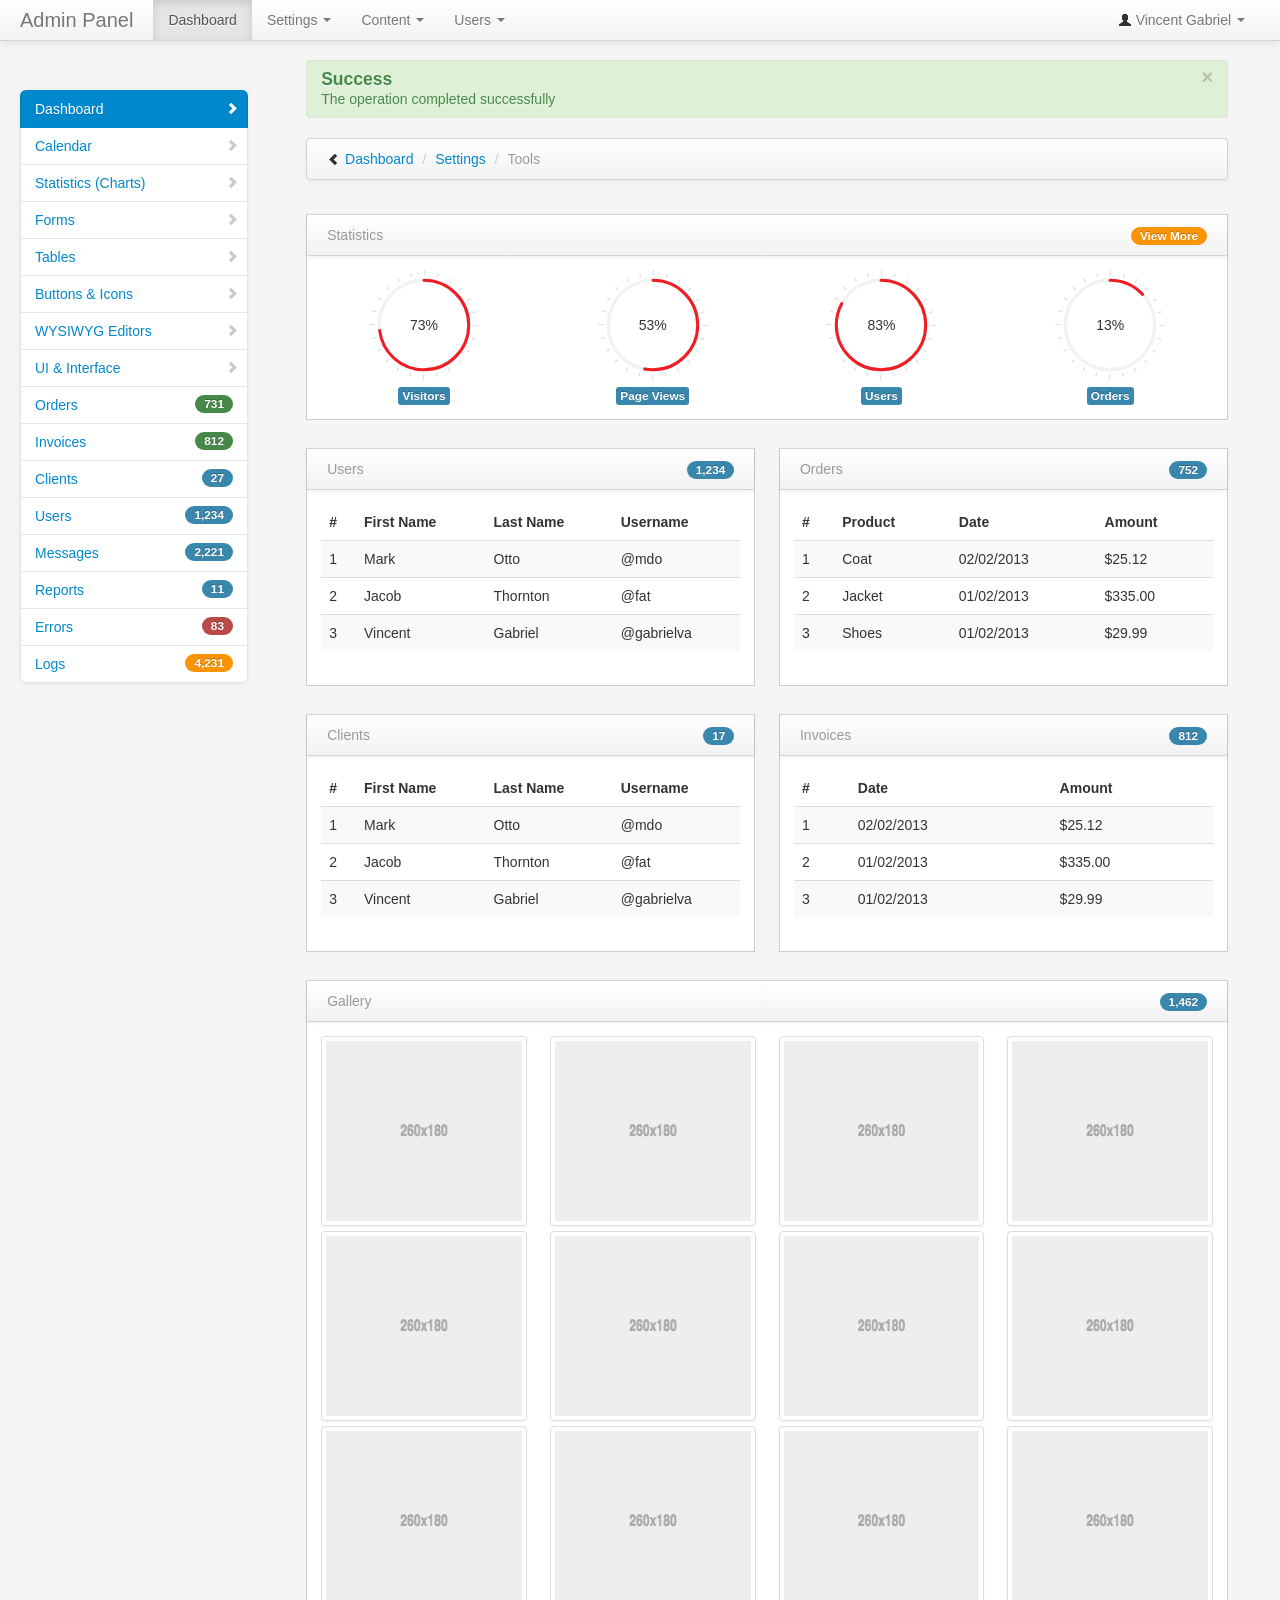
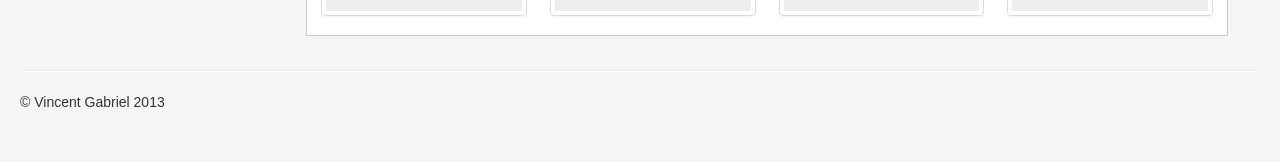
<file: WebContent/Bootstrap-Admin/index.html>
<!DOCTYPE html>
<html class="no-js">
    
    <head>
        <title>Admin Home Page</title>
        <!-- Bootstrap -->
        <link href="bootstrap/css/bootstrap.min.css" rel="stylesheet" media="screen">
        <link href="bootstrap/css/bootstrap-responsive.min.css" rel="stylesheet" media="screen">
        <link href="vendors/easypiechart/jquery.easy-pie-chart.css" rel="stylesheet" media="screen">
        <link href="assets/styles.css" rel="stylesheet" media="screen">
        <!-- HTML5 shim, for IE6-8 support of HTML5 elements -->
        <!--[if lt IE 9]>
            <script src="http://html5shim.googlecode.com/svn/trunk/html5.js"></script>
        <![endif]-->
        <script src="vendors/modernizr-2.6.2-respond-1.1.0.min.js"></script>
    </head>
    
    <body>
        <div class="navbar navbar-fixed-top">
            <div class="navbar-inner">
                <div class="container-fluid">
                    <a class="btn btn-navbar" data-toggle="collapse" data-target=".nav-collapse"> <span class="icon-bar"></span>
                     <span class="icon-bar"></span>
                     <span class="icon-bar"></span>
                    </a>
                    <a class="brand" href="#">Admin Panel</a>
                    <div class="nav-collapse collapse">
                        <ul class="nav pull-right">
                            <li class="dropdown">
                                <a href="#" role="button" class="dropdown-toggle" data-toggle="dropdown"> <i class="icon-user"></i> Vincent Gabriel <i class="caret"></i>

                                </a>
                                <ul class="dropdown-menu">
                                    <li>
                                        <a tabindex="-1" href="#">Profile</a>
                                    </li>
                                    <li class="divider"></li>
                                    <li>
                                        <a tabindex="-1" href="login.html">Logout</a>
                                    </li>
                                </ul>
                            </li>
                        </ul>
                        <ul class="nav">
                            <li class="active">
                                <a href="#">Dashboard</a>
                            </li>
                            <li class="dropdown">
                                <a href="#" data-toggle="dropdown" class="dropdown-toggle">Settings <b class="caret"></b>

                                </a>
                                <ul class="dropdown-menu" id="menu1">
                                    <li>
                                        <a href="#">Tools <i class="icon-arrow-right"></i>

                                        </a>
                                        <ul class="dropdown-menu sub-menu">
                                            <li>
                                                <a href="#">Reports</a>
                                            </li>
                                            <li>
                                                <a href="#">Logs</a>
                                            </li>
                                            <li>
                                                <a href="#">Errors</a>
                                            </li>
                                        </ul>
                                    </li>
                                    <li>
                                        <a href="#">SEO Settings</a>
                                    </li>
                                    <li>
                                        <a href="#">Other Link</a>
                                    </li>
                                    <li class="divider"></li>
                                    <li>
                                        <a href="#">Other Link</a>
                                    </li>
                                    <li>
                                        <a href="#">Other Link</a>
                                    </li>
                                </ul>
                            </li>
                            <li class="dropdown">
                                <a href="#" role="button" class="dropdown-toggle" data-toggle="dropdown">Content <i class="caret"></i>

                                </a>
                                <ul class="dropdown-menu">
                                    <li>
                                        <a tabindex="-1" href="#">Blog</a>
                                    </li>
                                    <li>
                                        <a tabindex="-1" href="#">News</a>
                                    </li>
                                    <li>
                                        <a tabindex="-1" href="#">Custom Pages</a>
                                    </li>
                                    <li>
                                        <a tabindex="-1" href="#">Calendar</a>
                                    </li>
                                    <li class="divider"></li>
                                    <li>
                                        <a tabindex="-1" href="#">FAQ</a>
                                    </li>
                                </ul>
                            </li>
                            <li class="dropdown">
                                <a href="#" role="button" class="dropdown-toggle" data-toggle="dropdown">Users <i class="caret"></i>

                                </a>
                                <ul class="dropdown-menu">
                                    <li>
                                        <a tabindex="-1" href="#">User List</a>
                                    </li>
                                    <li>
                                        <a tabindex="-1" href="#">Search</a>
                                    </li>
                                    <li>
                                        <a tabindex="-1" href="#">Permissions</a>
                                    </li>
                                </ul>
                            </li>
                        </ul>
                    </div>
                    <!--/.nav-collapse -->
                </div>
            </div>
        </div>
       
       
       
        <div class="container-fluid">
            <div class="row-fluid">
                <div class="span3" id="sidebar">
                    <ul class="nav nav-list bs-docs-sidenav nav-collapse collapse">
                        <li class="active">
                            <a href="index.html"><i class="icon-chevron-right"></i> Dashboard</a>
                        </li>
                        <li>
                            <a href="calendar.html"><i class="icon-chevron-right"></i> Calendar</a>
                        </li>
                        <li>
                            <a href="stats.html"><i class="icon-chevron-right"></i> Statistics (Charts)</a>
                        </li>
                        <li>
                            <a href="form.html"><i class="icon-chevron-right"></i> Forms</a>
                        </li>
                        <li>
                            <a href="tables.html"><i class="icon-chevron-right"></i> Tables</a>
                        </li>
                        <li>
                            <a href="buttons.html"><i class="icon-chevron-right"></i> Buttons & Icons</a>
                        </li>
                        <li>
                            <a href="editors.html"><i class="icon-chevron-right"></i> WYSIWYG Editors</a>
                        </li>
                        <li>
                            <a href="interface.html"><i class="icon-chevron-right"></i> UI & Interface</a>
                        </li>
                        <li>
                            <a href="#"><span class="badge badge-success pull-right">731</span> Orders</a>
                        </li>
                        <li>
                            <a href="#"><span class="badge badge-success pull-right">812</span> Invoices</a>
                        </li>
                        <li>
                            <a href="#"><span class="badge badge-info pull-right">27</span> Clients</a>
                        </li>
                        <li>
                            <a href="#"><span class="badge badge-info pull-right">1,234</span> Users</a>
                        </li>
                        <li>
                            <a href="#"><span class="badge badge-info pull-right">2,221</span> Messages</a>
                        </li>
                        <li>
                            <a href="#"><span class="badge badge-info pull-right">11</span> Reports</a>
                        </li>
                        <li>
                            <a href="#"><span class="badge badge-important pull-right">83</span> Errors</a>
                        </li>
                        <li>
                            <a href="#"><span class="badge badge-warning pull-right">4,231</span> Logs</a>
                        </li>
                    </ul>
                </div>
                
                <!--/span-->
                <div class="span9" id="content">
                    <div class="row-fluid">
                        <div class="alert alert-success">
							<button type="button" class="close" data-dismiss="alert">&times;</button>
                            <h4>Success</h4>
                        	The operation completed successfully</div>
                        	<div class="navbar">
                            	<div class="navbar-inner">
	                                <ul class="breadcrumb">
	                                    <i class="icon-chevron-left hide-sidebar"><a href='#' title="Hide Sidebar" rel='tooltip'>&nbsp;</a></i>
	                                    <i class="icon-chevron-right show-sidebar" style="display:none;"><a href='#' title="Show Sidebar" rel='tooltip'>&nbsp;</a></i>
	                                    <li>
	                                        <a href="#">Dashboard</a> <span class="divider">/</span>	
	                                    </li>
	                                    <li>
	                                        <a href="#">Settings</a> <span class="divider">/</span>	
	                                    </li>
	                                    <li class="active">Tools</li>
	                                </ul>
                            	</div>
                        	</div>
                    	</div>
                    <div class="row-fluid">
                        <!-- block -->
                        <div class="block">
                            <div class="navbar navbar-inner block-header">
                                <div class="muted pull-left">Statistics</div>
                                <div class="pull-right"><span class="badge badge-warning">View More</span>

                                </div>
                            </div>
                            <div class="block-content collapse in">
                                <div class="span3">
                                    <div class="chart" data-percent="73">73%</div>
                                    <div class="chart-bottom-heading"><span class="label label-info">Visitors</span>

                                    </div>
                                </div>
                                <div class="span3">
                                    <div class="chart" data-percent="53">53%</div>
                                    <div class="chart-bottom-heading"><span class="label label-info">Page Views</span>

                                    </div>
                                </div>
                                <div class="span3">
                                    <div class="chart" data-percent="83">83%</div>
                                    <div class="chart-bottom-heading"><span class="label label-info">Users</span>

                                    </div>
                                </div>
                                <div class="span3">
                                    <div class="chart" data-percent="13">13%</div>
                                    <div class="chart-bottom-heading"><span class="label label-info">Orders</span>

                                    </div>
                                </div>
                            </div>
                        </div>
                        <!-- /block -->
                    </div>
                    <div class="row-fluid">
                        <div class="span6">
                            <!-- block -->
                            <div class="block">
                                <div class="navbar navbar-inner block-header">
                                    <div class="muted pull-left">Users</div>
                                    <div class="pull-right"><span class="badge badge-info">1,234</span>

                                    </div>
                                </div>
                                <div class="block-content collapse in">
                                    <table class="table table-striped">
                                        <thead>
                                            <tr>
                                                <th>#</th>
                                                <th>First Name</th>
                                                <th>Last Name</th>
                                                <th>Username</th>
                                            </tr>
                                        </thead>
                                        <tbody>
                                            <tr>
                                                <td>1</td>
                                                <td>Mark</td>
                                                <td>Otto</td>
                                                <td>@mdo</td>
                                            </tr>
                                            <tr>
                                                <td>2</td>
                                                <td>Jacob</td>
                                                <td>Thornton</td>
                                                <td>@fat</td>
                                            </tr>
                                            <tr>
                                                <td>3</td>
                                                <td>Vincent</td>
                                                <td>Gabriel</td>
                                                <td>@gabrielva</td>
                                            </tr>
                                        </tbody>
                                    </table>
                                </div>
                            </div>
                            <!-- /block -->
                        </div>
                        <div class="span6">
                            <!-- block -->
                            <div class="block">
                                <div class="navbar navbar-inner block-header">
                                    <div class="muted pull-left">Orders</div>
                                    <div class="pull-right"><span class="badge badge-info">752</span>

                                    </div>
                                </div>
                                <div class="block-content collapse in">
                                    <table class="table table-striped">
                                        <thead>
                                            <tr>
                                                <th>#</th>
                                                <th>Product</th>
                                                <th>Date</th>
                                                <th>Amount</th>
                                            </tr>
                                        </thead>
                                        <tbody>
                                            <tr>
                                                <td>1</td>
                                                <td>Coat</td>
                                                <td>02/02/2013</td>
                                                <td>$25.12</td>
                                            </tr>
                                            <tr>
                                                <td>2</td>
                                                <td>Jacket</td>
                                                <td>01/02/2013</td>
                                                <td>$335.00</td>
                                            </tr>
                                            <tr>
                                                <td>3</td>
                                                <td>Shoes</td>
                                                <td>01/02/2013</td>
                                                <td>$29.99</td>
                                            </tr>
                                        </tbody>
                                    </table>
                                </div>
                            </div>
                            <!-- /block -->
                        </div>
                    </div>
                    <div class="row-fluid">
                        <div class="span6">
                            <!-- block -->
                            <div class="block">
                                <div class="navbar navbar-inner block-header">
                                    <div class="muted pull-left">Clients</div>
                                    <div class="pull-right"><span class="badge badge-info">17</span>

                                    </div>
                                </div>
                                <div class="block-content collapse in">
                                    <table class="table table-striped">
                                        <thead>
                                            <tr>
                                                <th>#</th>
                                                <th>First Name</th>
                                                <th>Last Name</th>
                                                <th>Username</th>
                                            </tr>
                                        </thead>
                                        <tbody>
                                            <tr>
                                                <td>1</td>
                                                <td>Mark</td>
                                                <td>Otto</td>
                                                <td>@mdo</td>
                                            </tr>
                                            <tr>
                                                <td>2</td>
                                                <td>Jacob</td>
                                                <td>Thornton</td>
                                                <td>@fat</td>
                                            </tr>
                                            <tr>
                                                <td>3</td>
                                                <td>Vincent</td>
                                                <td>Gabriel</td>
                                                <td>@gabrielva</td>
                                            </tr>
                                        </tbody>
                                    </table>
                                </div>
                            </div>
                            <!-- /block -->
                        </div>
                        <div class="span6">
                            <!-- block -->
                            <div class="block">
                                <div class="navbar navbar-inner block-header">
                                    <div class="muted pull-left">Invoices</div>
                                    <div class="pull-right"><span class="badge badge-info">812</span>

                                    </div>
                                </div>
                                <div class="block-content collapse in">
                                    <table class="table table-striped">
                                        <thead>
                                            <tr>
                                                <th>#</th>
                                                <th>Date</th>
                                                <th>Amount</th>
                                            </tr>
                                        </thead>
                                        <tbody>
                                            <tr>
                                                <td>1</td>
                                                <td>02/02/2013</td>
                                                <td>$25.12</td>
                                            </tr>
                                            <tr>
                                                <td>2</td>
                                                <td>01/02/2013</td>
                                                <td>$335.00</td>
                                            </tr>
                                            <tr>
                                                <td>3</td>
                                                <td>01/02/2013</td>
                                                <td>$29.99</td>
                                            </tr>
                                        </tbody>
                                    </table>
                                </div>
                            </div>
                            <!-- /block -->
                        </div>
                    </div>
                    <div class="row-fluid">
                        <!-- block -->
                        <div class="block">
                            <div class="navbar navbar-inner block-header">
                                <div class="muted pull-left">Gallery</div>
                                <div class="pull-right"><span class="badge badge-info">1,462</span>

                                </div>
                            </div>
                            <div class="block-content collapse in">
                                <div class="row-fluid padd-bottom">
                                  <div class="span3">
                                      <a href="#" class="thumbnail">
                                        <img data-src="holder.js/260x180" alt="260x180" style="width: 260px; height: 180px;" src="[data-uri]">
                                      </a>
                                  </div>
                                  <div class="span3">
                                      <a href="#" class="thumbnail">
                                        <img data-src="holder.js/260x180" alt="260x180" style="width: 260px; height: 180px;" src="[data-uri]">
                                      </a>
                                  </div>
                                  <div class="span3">
                                      <a href="#" class="thumbnail">
                                        <img data-src="holder.js/260x180" alt="260x180" style="width: 260px; height: 180px;" src="[data-uri]">
                                      </a>
                                  </div>
                                  <div class="span3">
                                      <a href="#" class="thumbnail">
                                        <img data-src="holder.js/260x180" alt="260x180" style="width: 260px; height: 180px;" src="[data-uri]">
                                      </a>
                                  </div>
                                </div>

                                <div class="row-fluid padd-bottom">
                                  <div class="span3">
                                      <a href="#" class="thumbnail">
                                        <img data-src="holder.js/260x180" alt="260x180" style="width: 260px; height: 180px;" src="[data-uri]">
                                      </a>
                                  </div>
                                  <div class="span3">
                                      <a href="#" class="thumbnail">
                                        <img data-src="holder.js/260x180" alt="260x180" style="width: 260px; height: 180px;" src="[data-uri]">
                                      </a>
                                  </div>
                                  <div class="span3">
                                      <a href="#" class="thumbnail">
                                        <img data-src="holder.js/260x180" alt="260x180" style="width: 260px; height: 180px;" src="[data-uri]">
                                      </a>
                                  </div>
                                  <div class="span3">
                                      <a href="#" class="thumbnail">
                                        <img data-src="holder.js/260x180" alt="260x180" style="width: 260px; height: 180px;" src="[data-uri]">
                                      </a>
                                  </div>
                                </div>

                                <div class="row-fluid padd-bottom">
                                  <div class="span3">
                                      <a href="#" class="thumbnail">
                                        <img data-src="holder.js/260x180" alt="260x180" style="width: 260px; height: 180px;" src="[data-uri]">
                                      </a>
                                  </div>
                                  <div class="span3">
                                      <a href="#" class="thumbnail">
                                        <img data-src="holder.js/260x180" alt="260x180" style="width: 260px; height: 180px;" src="[data-uri]">
                                      </a>
                                  </div>
                                  <div class="span3">
                                      <a href="#" class="thumbnail">
                                        <img data-src="holder.js/260x180" alt="260x180" style="width: 260px; height: 180px;" src="[data-uri]">
                                      </a>
                                  </div>
                                  <div class="span3">
                                      <a href="#" class="thumbnail">
                                        <img data-src="holder.js/260x180" alt="260x180" style="width: 260px; height: 180px;" src="[data-uri]">
                                      </a>
                                  </div>
                                </div>
                            </div>
                        </div>
                        <!-- /block -->
                    </div>
                </div>
            </div>
            <hr>
            <footer>
                <p>&copy; Vincent Gabriel 2013</p>
            </footer>
        </div>
        <!--/.fluid-container-->
        <script src="vendors/jquery-1.9.1.min.js"></script>
        <script src="bootstrap/js/bootstrap.min.js"></script>
        <script src="vendors/easypiechart/jquery.easy-pie-chart.js"></script>
        <script src="assets/scripts.js"></script>
        <script>
        $(function() {
            // Easy pie charts
            $('.chart').easyPieChart({animate: 1000});
        });
        </script>
    </body>

</html>
</file>
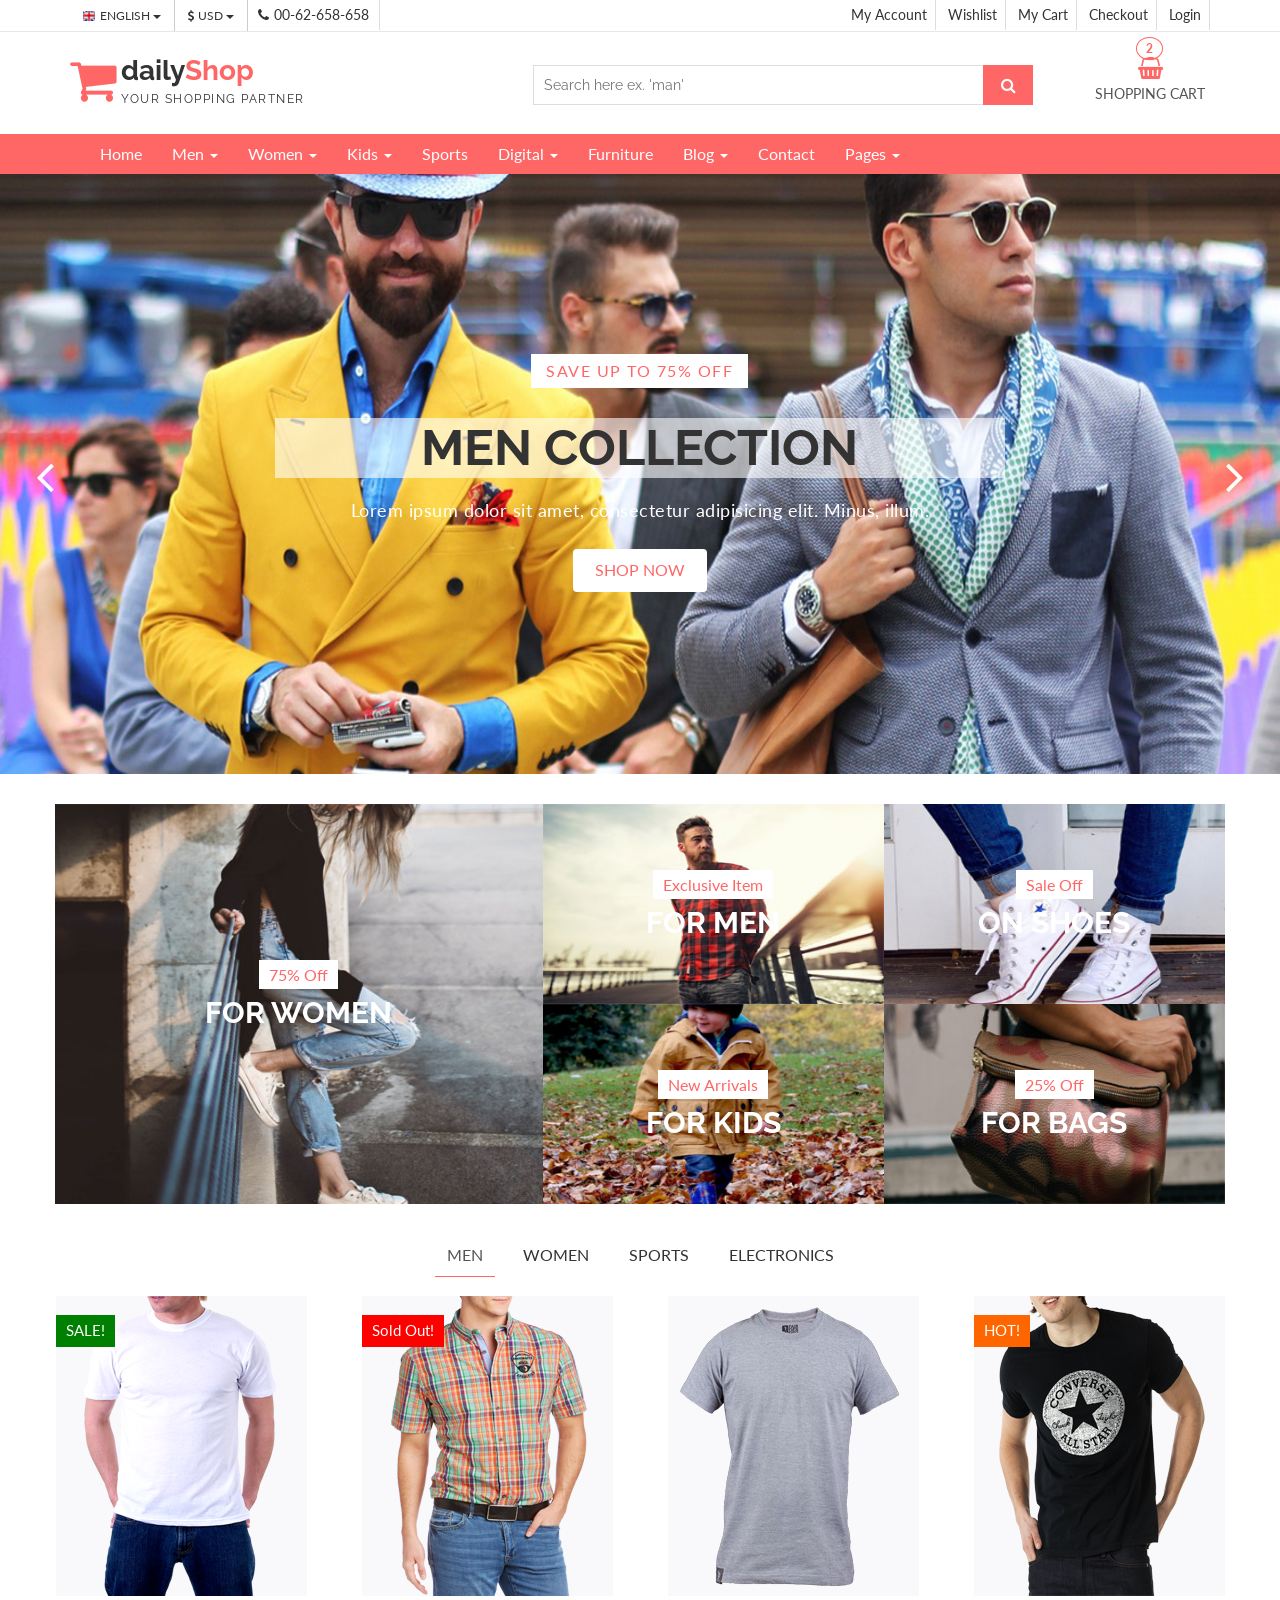
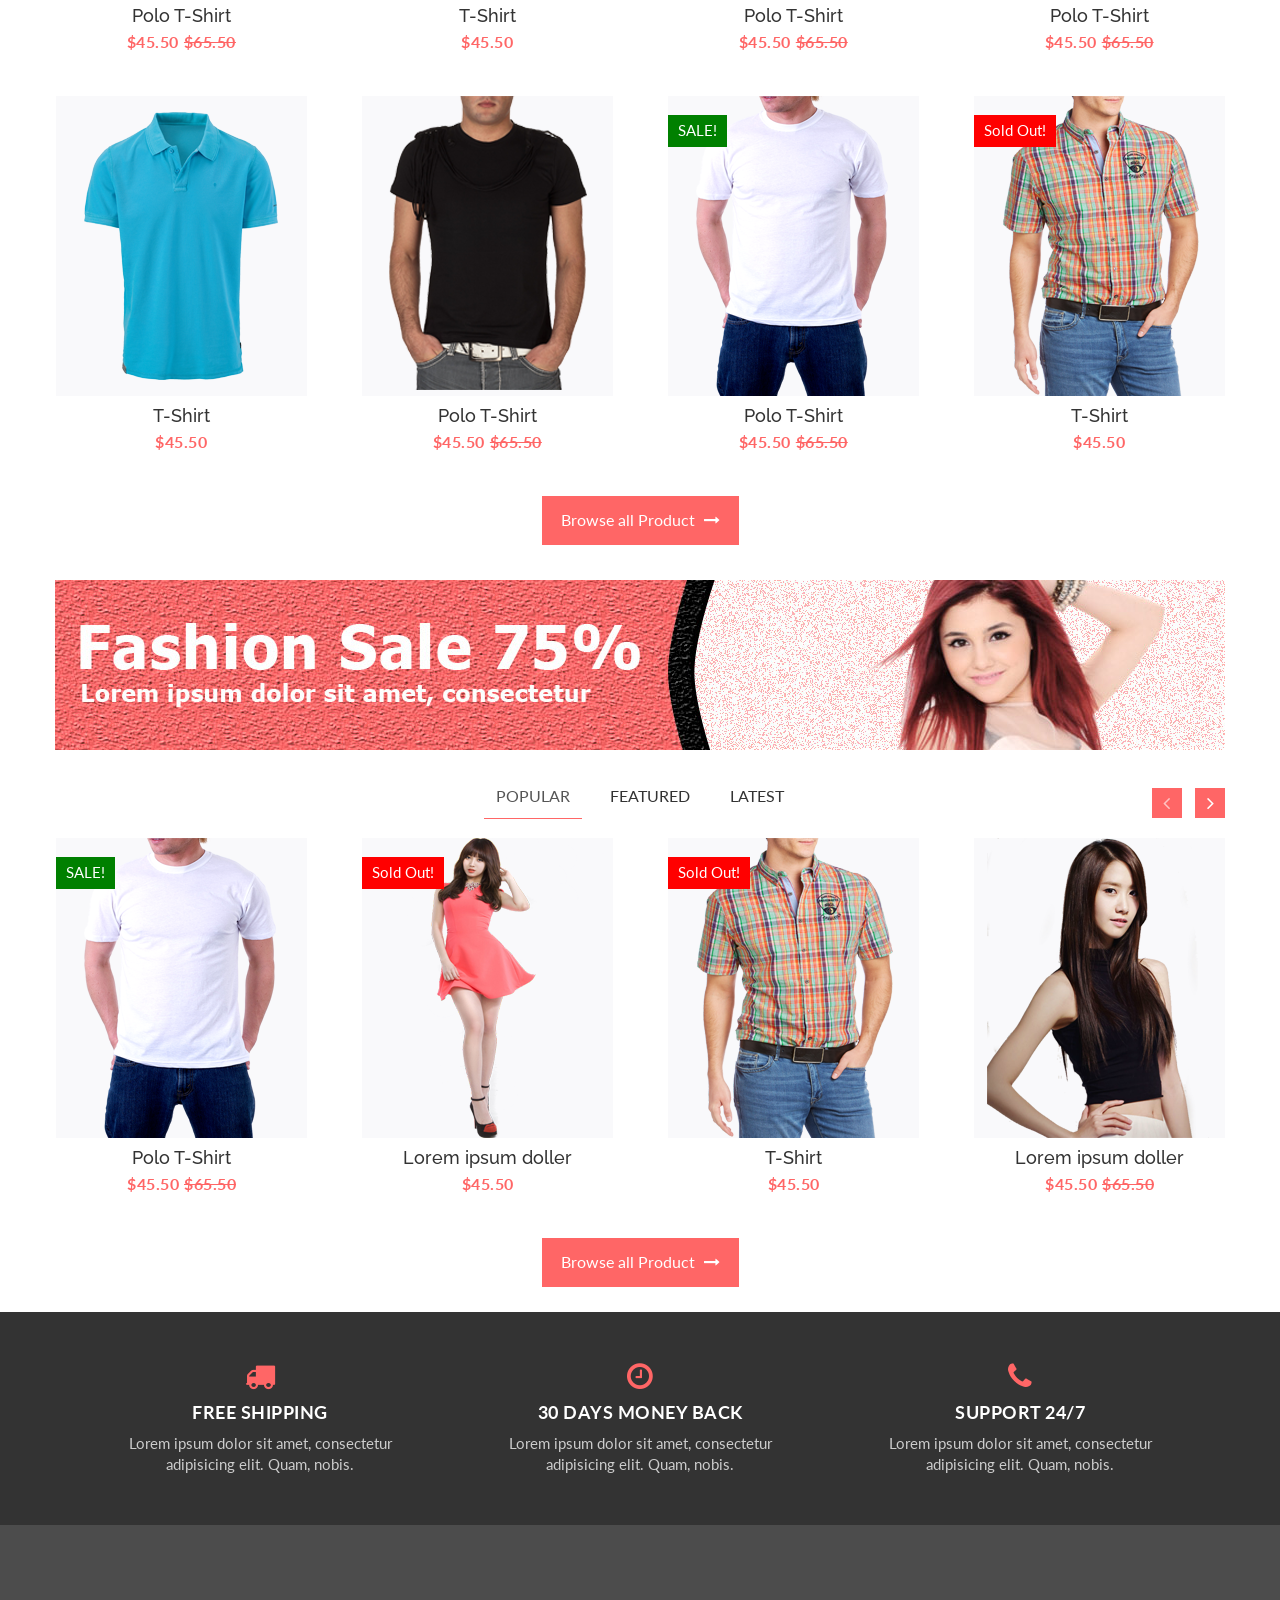
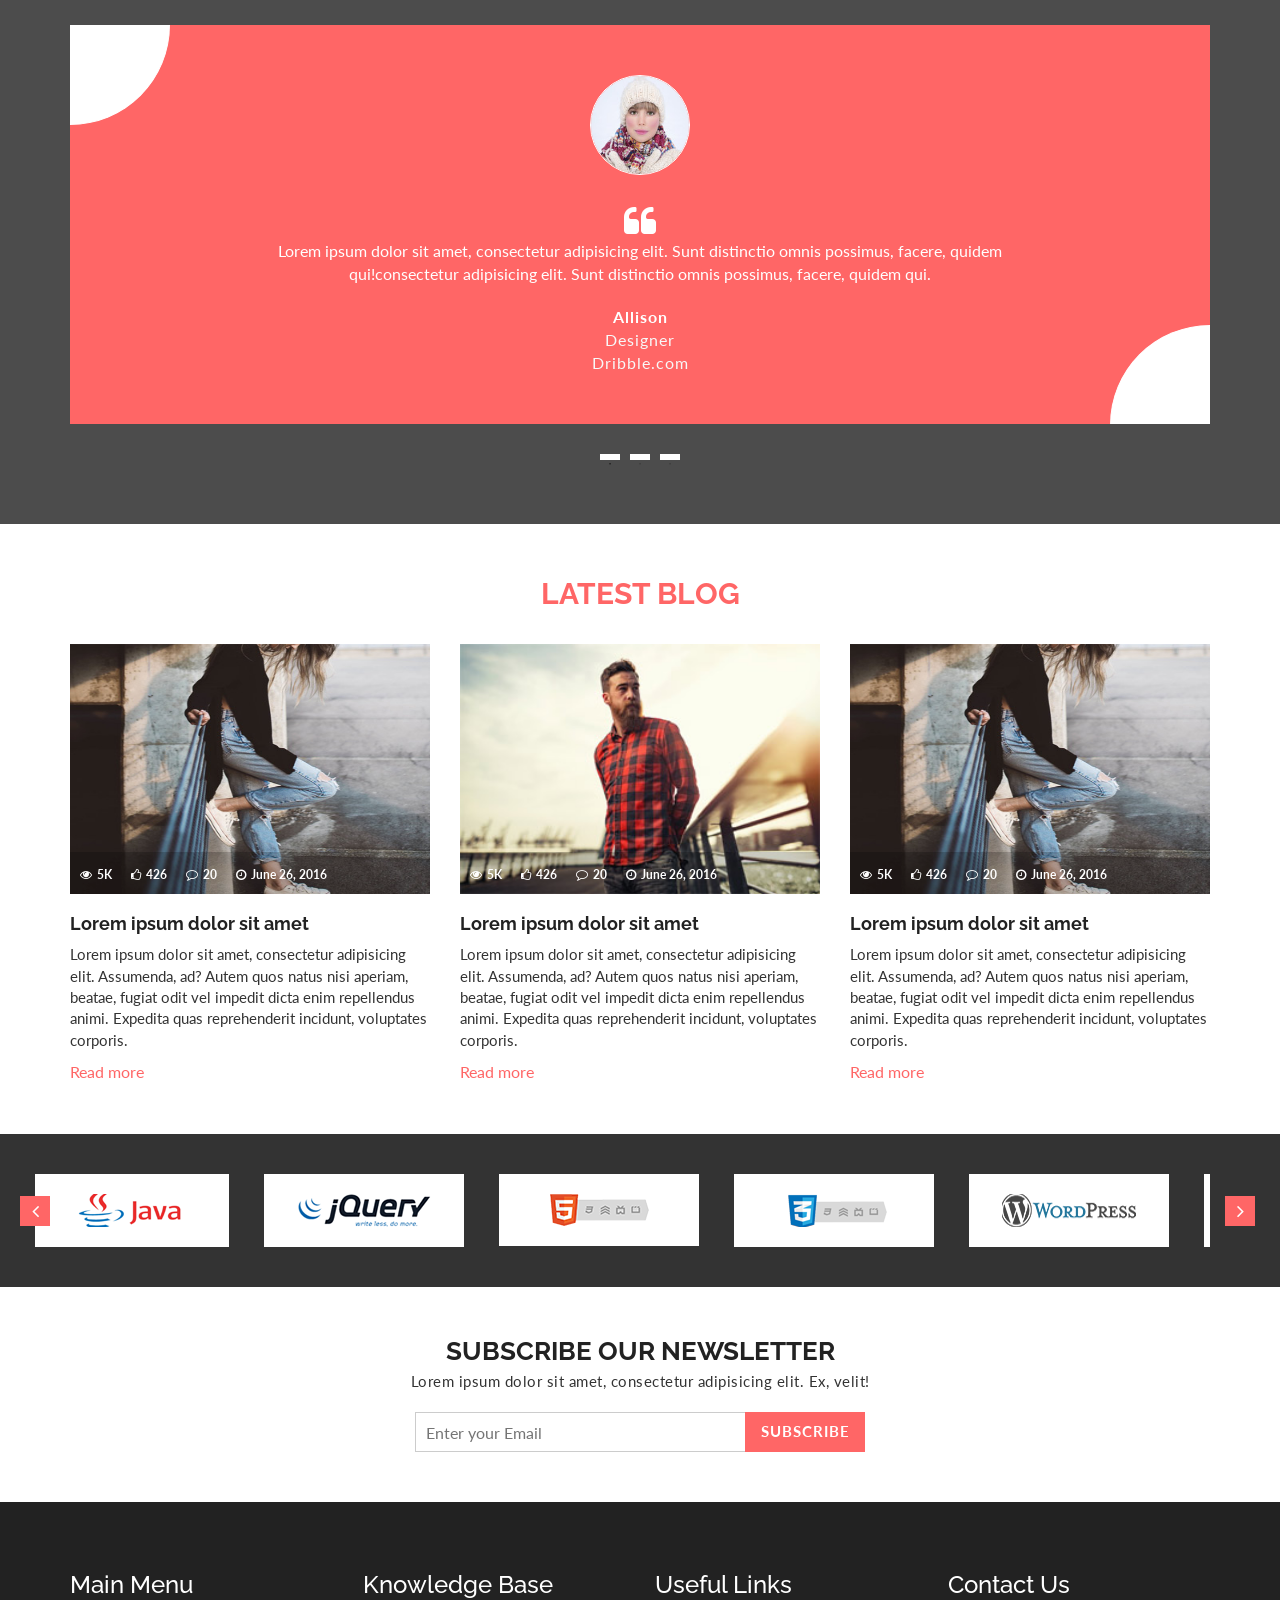
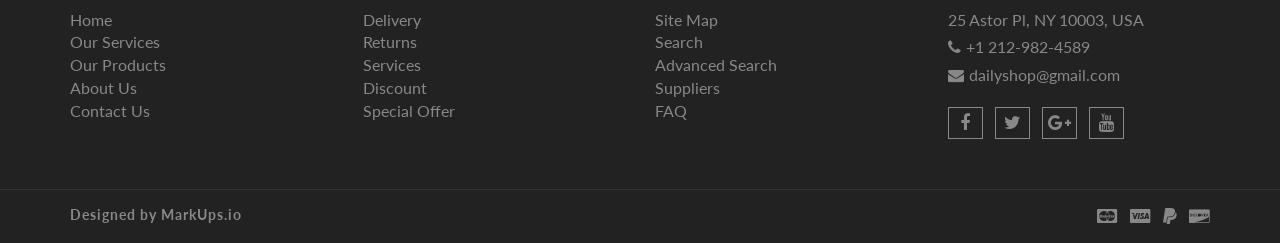
<file: WebContent/dailyShop/index.html>
<!DOCTYPE html>
<html lang="en">
  <head>
    <meta charset="utf-8">
    <meta http-equiv="X-UA-Compatible" content="IE=edge">
    <meta name="viewport" content="width=device-width, initial-scale=1">    
    <title>Daily Shop | Home</title>
    
    <!-- Font awesome -->
    <link href="css/font-awesome.css" rel="stylesheet">
    <!-- Bootstrap -->
    <link href="css/bootstrap.css" rel="stylesheet">   
    <!-- SmartMenus jQuery Bootstrap Addon CSS -->
    <link href="css/jquery.smartmenus.bootstrap.css" rel="stylesheet">
    <!-- Product view slider -->
    <link rel="stylesheet" type="text/css" href="css/jquery.simpleLens.css">    
    <!-- slick slider -->
    <link rel="stylesheet" type="text/css" href="css/slick.css">
    <!-- price picker slider -->
    <link rel="stylesheet" type="text/css" href="css/nouislider.css">
    <!-- Theme color -->
    <link id="switcher" href="css/theme-color/default-theme.css" rel="stylesheet">
    <!-- <link id="switcher" href="css/theme-color/bridge-theme.css" rel="stylesheet"> -->
    <!-- Top Slider CSS -->
    <link href="css/sequence-theme.modern-slide-in.css" rel="stylesheet" media="all">

    <!-- Main style sheet -->
    <link href="css/style.css" rel="stylesheet">    

    <!-- Google Font -->
    <link href='https://fonts.googleapis.com/css?family=Lato' rel='stylesheet' type='text/css'>
    <link href='https://fonts.googleapis.com/css?family=Raleway' rel='stylesheet' type='text/css'>
    

    <!-- HTML5 shim and Respond.js for IE8 support of HTML5 elements and media queries -->
    <!-- WARNING: Respond.js doesn't work if you view the page via file:// -->
    <!--[if lt IE 9]>
      <script src="https://oss.maxcdn.com/html5shiv/3.7.2/html5shiv.min.js"></script>
      <script src="https://oss.maxcdn.com/respond/1.4.2/respond.min.js"></script>
    <![endif]-->
  

  </head>
  <body> 
   <!-- wpf loader Two -->
    <div id="wpf-loader-two">          
      <div class="wpf-loader-two-inner">
        <span>Loading</span>
      </div>
    </div> 
    <!-- / wpf loader Two -->       
  <!-- SCROLL TOP BUTTON -->
    <a class="scrollToTop" href="#"><i class="fa fa-chevron-up"></i></a>
  <!-- END SCROLL TOP BUTTON -->


  <!-- Start header section -->
  <header id="aa-header">
    <!-- start header top  -->
    <div class="aa-header-top">
      <div class="container">
        <div class="row">
          <div class="col-md-12">
            <div class="aa-header-top-area">
              <!-- start header top left -->
              <div class="aa-header-top-left">
                <!-- start language -->
                <div class="aa-language">
                  <div class="dropdown">
                    <a class="btn dropdown-toggle" href="#" type="button" id="dropdownMenu1" data-toggle="dropdown" aria-haspopup="true" aria-expanded="true">
                      <img src="img/flag/english.jpg" alt="english flag">ENGLISH
                      <span class="caret"></span>
                    </a>
                    <ul class="dropdown-menu" aria-labelledby="dropdownMenu1">
                      <li><a href="#"><img src="img/flag/french.jpg" alt="">FRENCH</a></li>
                      <li><a href="#"><img src="img/flag/english.jpg" alt="">ENGLISH</a></li>
                    </ul>
                  </div>
                </div>
                <!-- / language -->

                <!-- start currency -->
                <div class="aa-currency">
                  <div class="dropdown">
                    <a class="btn dropdown-toggle" href="#" type="button" id="dropdownMenu1" data-toggle="dropdown" aria-haspopup="true" aria-expanded="true">
                      <i class="fa fa-usd"></i>USD
                      <span class="caret"></span>
                    </a>
                    <ul class="dropdown-menu" aria-labelledby="dropdownMenu1">
                      <li><a href="#"><i class="fa fa-euro"></i>EURO</a></li>
                      <li><a href="#"><i class="fa fa-jpy"></i>YEN</a></li>
                    </ul>
                  </div>
                </div>
                <!-- / currency -->
                <!-- start cellphone -->
                <div class="cellphone hidden-xs">
                  <p><span class="fa fa-phone"></span>00-62-658-658</p>
                </div>
                <!-- / cellphone -->
              </div>
              <!-- / header top left -->
              <div class="aa-header-top-right">
                <ul class="aa-head-top-nav-right">
                  <li><a href="account.html">My Account</a></li>
                  <li class="hidden-xs"><a href="wishlist.html">Wishlist</a></li>
                  <li class="hidden-xs"><a href="cart.html">My Cart</a></li>
                  <li class="hidden-xs"><a href="checkout.html">Checkout</a></li>
                  <li><a href="" data-toggle="modal" data-target="#login-modal">Login</a></li>
                </ul>
              </div>
            </div>
          </div>
        </div>
      </div>
    </div>
    <!-- / header top  -->

    <!-- start header bottom  -->
    <div class="aa-header-bottom">
      <div class="container">
        <div class="row">
          <div class="col-md-12">
            <div class="aa-header-bottom-area">
              <!-- logo  -->
              <div class="aa-logo">
                <!-- Text based logo -->
                <a href="index.html">
                  <span class="fa fa-shopping-cart"></span>
                  <p>daily<strong>Shop</strong> <span>Your Shopping Partner</span></p>
                </a>
                <!-- img based logo -->
                <!-- <a href="index.html"><img src="img/logo.jpg" alt="logo img"></a> -->
              </div>
              <!-- / logo  -->
               <!-- cart box -->
              <div class="aa-cartbox">
                <a class="aa-cart-link" href="#">
                  <span class="fa fa-shopping-basket"></span>
                  <span class="aa-cart-title">SHOPPING CART</span>
                  <span class="aa-cart-notify">2</span>
                </a>
                <div class="aa-cartbox-summary">
                  <ul>
                    <li>
                      <a class="aa-cartbox-img" href="#"><img src="img/woman-small-2.jpg" alt="img"></a>
                      <div class="aa-cartbox-info">
                        <h4><a href="#">Product Name</a></h4>
                        <p>1 x $250</p>
                      </div>
                      <a class="aa-remove-product" href="#"><span class="fa fa-times"></span></a>
                    </li>
                    <li>
                      <a class="aa-cartbox-img" href="#"><img src="img/woman-small-1.jpg" alt="img"></a>
                      <div class="aa-cartbox-info">
                        <h4><a href="#">Product Name</a></h4>
                        <p>1 x $250</p>
                      </div>
                      <a class="aa-remove-product" href="#"><span class="fa fa-times"></span></a>
                    </li>                    
                    <li>
                      <span class="aa-cartbox-total-title">
                        Total
                      </span>
                      <span class="aa-cartbox-total-price">
                        $500
                      </span>
                    </li>
                  </ul>
                  <a class="aa-cartbox-checkout aa-primary-btn" href="checkout.html">Checkout</a>
                </div>
              </div>
              <!-- / cart box -->
              <!-- search box -->
              <div class="aa-search-box">
                <form action="">
                  <input type="text" name="" id="" placeholder="Search here ex. 'man' ">
                  <button type="submit"><span class="fa fa-search"></span></button>
                </form>
              </div>
              <!-- / search box -->             
            </div>
          </div>
        </div>
      </div>
    </div>
    <!-- / header bottom  -->
  </header>
  <!-- / header section -->
  <!-- menu -->
  <section id="menu">
    <div class="container">
      <div class="menu-area">
        <!-- Navbar -->
        <div class="navbar navbar-default" role="navigation">
          <div class="navbar-header">
            <button type="button" class="navbar-toggle" data-toggle="collapse" data-target=".navbar-collapse">
              <span class="sr-only">Toggle navigation</span>
              <span class="icon-bar"></span>
              <span class="icon-bar"></span>
              <span class="icon-bar"></span>
            </button>          
          </div>
          <div class="navbar-collapse collapse">
            <!-- Left nav -->
            <ul class="nav navbar-nav">
              <li><a href="index.html">Home</a></li>
              <li><a href="#">Men <span class="caret"></span></a>
                <ul class="dropdown-menu">                
                  <li><a href="#">Casual</a></li>
                  <li><a href="#">Sports</a></li>
                  <li><a href="#">Formal</a></li>
                  <li><a href="#">Standard</a></li>                                                
                  <li><a href="#">T-Shirts</a></li>
                  <li><a href="#">Shirts</a></li>
                  <li><a href="#">Jeans</a></li>
                  <li><a href="#">Trousers</a></li>
                  <li><a href="#">And more.. <span class="caret"></span></a>
                    <ul class="dropdown-menu">
                      <li><a href="#">Sleep Wear</a></li>
                      <li><a href="#">Sandals</a></li>
                      <li><a href="#">Loafers</a></li>                                      
                    </ul>
                  </li>
                </ul>
              </li>
              <li><a href="#">Women <span class="caret"></span></a>
                <ul class="dropdown-menu">  
                  <li><a href="#">Kurta & Kurti</a></li>                                                                
                  <li><a href="#">Trousers</a></li>              
                  <li><a href="#">Casual</a></li>
                  <li><a href="#">Sports</a></li>
                  <li><a href="#">Formal</a></li>                
                  <li><a href="#">Sarees</a></li>
                  <li><a href="#">Shoes</a></li>
                  <li><a href="#">And more.. <span class="caret"></span></a>
                    <ul class="dropdown-menu">
                      <li><a href="#">Sleep Wear</a></li>
                      <li><a href="#">Sandals</a></li>
                      <li><a href="#">Loafers</a></li>
                      <li><a href="#">And more.. <span class="caret"></span></a>
                        <ul class="dropdown-menu">
                          <li><a href="#">Rings</a></li>
                          <li><a href="#">Earrings</a></li>
                          <li><a href="#">Jewellery Sets</a></li>
                          <li><a href="#">Lockets</a></li>
                          <li class="disabled"><a class="disabled" href="#">Disabled item</a></li>                       
                          <li><a href="#">Jeans</a></li>
                          <li><a href="#">Polo T-Shirts</a></li>
                          <li><a href="#">SKirts</a></li>
                          <li><a href="#">Jackets</a></li>
                          <li><a href="#">Tops</a></li>
                          <li><a href="#">Make Up</a></li>
                          <li><a href="#">Hair Care</a></li>
                          <li><a href="#">Perfumes</a></li>
                          <li><a href="#">Skin Care</a></li>
                          <li><a href="#">Hand Bags</a></li>
                          <li><a href="#">Single Bags</a></li>
                          <li><a href="#">Travel Bags</a></li>
                          <li><a href="#">Wallets & Belts</a></li>                        
                          <li><a href="#">Sunglases</a></li>
                          <li><a href="#">Nail</a></li>                       
                        </ul>
                      </li>                   
                    </ul>
                  </li>
                </ul>
              </li>
              <li><a href="#">Kids <span class="caret"></span></a>
                <ul class="dropdown-menu">                
                  <li><a href="#">Casual</a></li>
                  <li><a href="#">Sports</a></li>
                  <li><a href="#">Formal</a></li>
                  <li><a href="#">Standard</a></li>                                                
                  <li><a href="#">T-Shirts</a></li>
                  <li><a href="#">Shirts</a></li>
                  <li><a href="#">Jeans</a></li>
                  <li><a href="#">Trousers</a></li>
                  <li><a href="#">And more.. <span class="caret"></span></a>
                    <ul class="dropdown-menu">
                      <li><a href="#">Sleep Wear</a></li>
                      <li><a href="#">Sandals</a></li>
                      <li><a href="#">Loafers</a></li>                                      
                    </ul>
                  </li>
                </ul>
              </li>
              <li><a href="#">Sports</a></li>
             <li><a href="#">Digital <span class="caret"></span></a>
                <ul class="dropdown-menu">                
                  <li><a href="#">Camera</a></li>
                  <li><a href="#">Mobile</a></li>
                  <li><a href="#">Tablet</a></li>
                  <li><a href="#">Laptop</a></li>                                                
                  <li><a href="#">Accesories</a></li>                
                </ul>
              </li>
              <li><a href="#">Furniture</a></li>            
              <li><a href="blog-archive.html">Blog <span class="caret"></span></a>
                <ul class="dropdown-menu">                
                  <li><a href="blog-archive.html">Blog Style 1</a></li>
                  <li><a href="blog-archive-2.html">Blog Style 2</a></li>
                  <li><a href="blog-single.html">Blog Single</a></li>                
                </ul>
              </li>
              <li><a href="contact.html">Contact</a></li>
              <li><a href="#">Pages <span class="caret"></span></a>
                <ul class="dropdown-menu">                
                  <li><a href="product.html">Shop Page</a></li>
                  <li><a href="product-detail.html">Shop Single</a></li>                
                  <li><a href="404.html">404 Page</a></li>                
                </ul>
              </li>
            </ul>
          </div><!--/.nav-collapse -->
        </div>
      </div>       
    </div>
  </section>
  <!-- / menu -->
  <!-- Start slider -->
  <section id="aa-slider">
    <div class="aa-slider-area">
      <div id="sequence" class="seq">
        <div class="seq-screen">
          <ul class="seq-canvas">
            <!-- single slide item -->
            <li>
              <div class="seq-model">
                <img data-seq src="img/slider/1.jpg" alt="Men slide img" />
              </div>
              <div class="seq-title">
               <span data-seq>Save Up to 75% Off</span>                
                <h2 data-seq>Men Collection</h2>                
                <p data-seq>Lorem ipsum dolor sit amet, consectetur adipisicing elit. Minus, illum.</p>
                <a data-seq href="#" class="aa-shop-now-btn aa-secondary-btn">SHOP NOW</a>
              </div>
            </li>
            <!-- single slide item -->
            <li>
              <div class="seq-model">
                <img data-seq src="img/slider/2.jpg" alt="Wristwatch slide img" />
              </div>
              <div class="seq-title">
                <span data-seq>Save Up to 40% Off</span>                
                <h2 data-seq>Wristwatch Collection</h2>                
                <p data-seq>Lorem ipsum dolor sit amet, consectetur adipisicing elit. Minus, illum.</p>
                <a data-seq href="#" class="aa-shop-now-btn aa-secondary-btn">SHOP NOW</a>
              </div>
            </li>
            <!-- single slide item -->
            <li>
              <div class="seq-model">
                <img data-seq src="img/slider/3.jpg" alt="Women Jeans slide img" />
              </div>
              <div class="seq-title">
                <span data-seq>Save Up to 75% Off</span>                
                <h2 data-seq>Jeans Collection</h2>                
                <p data-seq>Lorem ipsum dolor sit amet, consectetur adipisicing elit. Minus, illum.</p>
                <a data-seq href="#" class="aa-shop-now-btn aa-secondary-btn">SHOP NOW</a>
              </div>
            </li>
            <!-- single slide item -->           
            <li>
              <div class="seq-model">
                <img data-seq src="img/slider/4.jpg" alt="Shoes slide img" />
              </div>
              <div class="seq-title">
                <span data-seq>Save Up to 75% Off</span>                
                <h2 data-seq>Exclusive Shoes</h2>                
                <p data-seq>Lorem ipsum dolor sit amet, consectetur adipisicing elit. Minus, illum.</p>
                <a data-seq href="#" class="aa-shop-now-btn aa-secondary-btn">SHOP NOW</a>
              </div>
            </li>
            <!-- single slide item -->  
             <li>
              <div class="seq-model">
                <img data-seq src="img/slider/5.jpg" alt="Male Female slide img" />
              </div>
              <div class="seq-title">
                <span data-seq>Save Up to 50% Off</span>                
                <h2 data-seq>Best Collection</h2>                
                <p data-seq>Lorem ipsum dolor sit amet, consectetur adipisicing elit. Minus, illum.</p>
                <a data-seq href="#" class="aa-shop-now-btn aa-secondary-btn">SHOP NOW</a>
              </div>
            </li>                   
          </ul>
        </div>
        <!-- slider navigation btn -->
        <fieldset class="seq-nav" aria-controls="sequence" aria-label="Slider buttons">
          <a type="button" class="seq-prev" aria-label="Previous"><span class="fa fa-angle-left"></span></a>
          <a type="button" class="seq-next" aria-label="Next"><span class="fa fa-angle-right"></span></a>
        </fieldset>
      </div>
    </div>
  </section>
  <!-- / slider -->
  <!-- Start Promo section -->
  <section id="aa-promo">
    <div class="container">
      <div class="row">
        <div class="col-md-12">
          <div class="aa-promo-area">
            <div class="row">
              <!-- promo left -->
              <div class="col-md-5 no-padding">                
                <div class="aa-promo-left">
                  <div class="aa-promo-banner">                    
                    <img src="img/promo-banner-1.jpg" alt="img">                    
                    <div class="aa-prom-content">
                      <span>75% Off</span>
                      <h4><a href="#">For Women</a></h4>                      
                    </div>
                  </div>
                </div>
              </div>
              <!-- promo right -->
              <div class="col-md-7 no-padding">
                <div class="aa-promo-right">
                  <div class="aa-single-promo-right">
                    <div class="aa-promo-banner">                      
                      <img src="img/promo-banner-3.jpg" alt="img">                      
                      <div class="aa-prom-content">
                        <span>Exclusive Item</span>
                        <h4><a href="#">For Men</a></h4>                        
                      </div>
                    </div>
                  </div>
                  <div class="aa-single-promo-right">
                    <div class="aa-promo-banner">                      
                      <img src="img/promo-banner-2.jpg" alt="img">                      
                      <div class="aa-prom-content">
                        <span>Sale Off</span>
                        <h4><a href="#">On Shoes</a></h4>                        
                      </div>
                    </div>
                  </div>
                  <div class="aa-single-promo-right">
                    <div class="aa-promo-banner">                      
                      <img src="img/promo-banner-4.jpg" alt="img">                      
                      <div class="aa-prom-content">
                        <span>New Arrivals</span>
                        <h4><a href="#">For Kids</a></h4>                        
                      </div>
                    </div>
                  </div>
                  <div class="aa-single-promo-right">
                    <div class="aa-promo-banner">                      
                      <img src="img/promo-banner-5.jpg" alt="img">                      
                      <div class="aa-prom-content">
                        <span>25% Off</span>
                        <h4><a href="#">For Bags</a></h4>                        
                      </div>
                    </div>
                  </div>
                </div>
              </div>
            </div>
          </div>
        </div>
      </div>
    </div>
  </section>
  <!-- / Promo section -->
  <!-- Products section -->
  <section id="aa-product">
    <div class="container">
      <div class="row">
        <div class="col-md-12">
          <div class="row">
            <div class="aa-product-area">
              <div class="aa-product-inner">
                <!-- start prduct navigation -->
                 <ul class="nav nav-tabs aa-products-tab">
                    <li class="active"><a href="#men" data-toggle="tab">Men</a></li>
                    <li><a href="#women" data-toggle="tab">Women</a></li>
                    <li><a href="#sports" data-toggle="tab">Sports</a></li>
                    <li><a href="#electronics" data-toggle="tab">Electronics</a></li>
                  </ul>
                  <!-- Tab panes -->
                  <div class="tab-content">
                    <!-- Start men product category -->
                    <div class="tab-pane fade in active" id="men">
                      <ul class="aa-product-catg">
                        <!-- start single product item -->
                        <li>
                          <figure>
                            <a class="aa-product-img" href="#"><img src="img/man/polo-shirt-2.png" alt="polo shirt img"></a>
                            <a class="aa-add-card-btn"href="#"><span class="fa fa-shopping-cart"></span>Add To Cart</a>
                              <figcaption>
                              <h4 class="aa-product-title"><a href="#">Polo T-Shirt</a></h4>
                              <span class="aa-product-price">$45.50</span><span class="aa-product-price"><del>$65.50</del></span>
                            </figcaption>
                          </figure>                        
                          <div class="aa-product-hvr-content">
                            <a href="#" data-toggle="tooltip" data-placement="top" title="Add to Wishlist"><span class="fa fa-heart-o"></span></a>
                            <a href="#" data-toggle="tooltip" data-placement="top" title="Compare"><span class="fa fa-exchange"></span></a>
                            <a href="#" data-toggle2="tooltip" data-placement="top" title="Quick View" data-toggle="modal" data-target="#quick-view-modal"><span class="fa fa-search"></span></a>                          
                          </div>
                          <!-- product badge -->
                          <span class="aa-badge aa-sale" href="#">SALE!</span>
                        </li>
                        <!-- start single product item -->
                        <li>
                          <figure>
                            <a class="aa-product-img" href="#"><img src="img/man/t-shirt-1.png" alt="polo shirt img"></a>
                            <a class="aa-add-card-btn"href="#"><span class="fa fa-shopping-cart"></span>Add To Cart</a>
                             <figcaption>
                              <h4 class="aa-product-title"><a href="#">T-Shirt</a></h4>
                              <span class="aa-product-price">$45.50</span>
                            </figcaption>
                          </figure>                         
                          <div class="aa-product-hvr-content">
                            <a href="#" data-toggle="tooltip" data-placement="top" title="Add to Wishlist"><span class="fa fa-heart-o"></span></a>
                            <a href="#" data-toggle="tooltip" data-placement="top" title="Compare"><span class="fa fa-exchange"></span></a>
                            <a href="#" data-toggle2="tooltip" data-placement="top" title="Quick View" data-toggle="modal" data-target="#quick-view-modal"><span class="fa fa-search"></span></a>
                          </div>
                          <!-- product badge -->
                           <span class="aa-badge aa-sold-out" href="#">Sold Out!</span>
                        </li>
                        <!-- start single product item -->
                        <li>
                          <figure>
                            <a class="aa-product-img" href="#"><img src="img/man/polo-shirt-1.png" alt="polo shirt img"></a>
                            <a class="aa-add-card-btn"href="#"><span class="fa fa-shopping-cart"></span>Add To Cart</a>
                             <figcaption>
                              <h4 class="aa-product-title"><a href="#">Polo T-Shirt</a></h4>
                              <span class="aa-product-price">$45.50</span><span class="aa-product-price"><del>$65.50</del></span>
                            </figcaption>
                          </figure>                         
                          <div class="aa-product-hvr-content">
                            <a href="#" data-toggle="tooltip" data-placement="top" title="Add to Wishlist"><span class="fa fa-heart-o"></span></a>
                            <a href="#" data-toggle="tooltip" data-placement="top" title="Compare"><span class="fa fa-exchange"></span></a>
                            <a href="#" data-toggle2="tooltip" data-placement="top" title="Quick View" data-toggle="modal" data-target="#quick-view-modal"><span class="fa fa-search"></span></a>
                          </div>
                        </li>
                        <!-- start single product item -->
                        <li>
                          <figure>
                            <a class="aa-product-img" href="#"><img src="img/man/polo-shirt-4.png" alt="polo shirt img"></a>
                            <a class="aa-add-card-btn"href="#"><span class="fa fa-shopping-cart"></span>Add To Cart</a>
                            <figcaption>
                              <h4 class="aa-product-title"><a href="#">Polo T-Shirt</a></h4>
                              <span class="aa-product-price">$45.50</span><span class="aa-product-price"><del>$65.50</del></span>
                            </figcaption>
                          </figure>                          
                          <div class="aa-product-hvr-content">
                            <a href="#" data-toggle="tooltip" data-placement="top" title="Add to Wishlist"><span class="fa fa-heart-o"></span></a>
                            <a href="#" data-toggle="tooltip" data-placement="top" title="Compare"><span class="fa fa-exchange"></span></a>
                            <a href="#" data-toggle2="tooltip" data-placement="top" title="Quick View" data-toggle="modal" data-target="#quick-view-modal"><span class="fa fa-search"></span></a>
                          </div>
                          <!-- product badge -->
                          <span class="aa-badge aa-hot" href="#">HOT!</span>
                        </li>
                        <!-- start single product item -->
                        <li>
                          <figure>
                            <a class="aa-product-img" href="#"><img src="img/man/polo-shirt-5.png" alt="polo shirt img"></a>
                            <a class="aa-add-card-btn"href="#"><span class="fa fa-shopping-cart"></span>Add To Cart</a>
                            <figcaption>
                              <h4 class="aa-product-title"><a href="#">T-Shirt</a></h4>
                              <span class="aa-product-price">$45.50</span>
                            </figcaption>
                          </figure>                          
                          <div class="aa-product-hvr-content">
                           <a href="#" data-toggle="tooltip" data-placement="top" title="Add to Wishlist"><span class="fa fa-heart-o"></span></a>
                            <a href="#" data-toggle="tooltip" data-placement="top" title="Compare"><span class="fa fa-exchange"></span></a>
                            <a href="#" data-toggle2="tooltip" data-placement="top" title="Quick View" data-toggle="modal" data-target="#quick-view-modal"><span class="fa fa-search"></span></a>
                          </div>
                        </li>
                        <!-- start single product item -->
                        <li>
                          <figure>
                            <a class="aa-product-img" href="#"><img src="img/man/polo-shirt-6.png" alt="polo shirt img"></a>
                            <a class="aa-add-card-btn"href="#"><span class="fa fa-shopping-cart"></span>Add To Cart</a>
                            <figcaption>
                              <h4 class="aa-product-title"><a href="#">Polo T-Shirt</a></h4>
                              <span class="aa-product-price">$45.50</span><span class="aa-product-price"><del>$65.50</del></span>
                            </figcaption>
                          </figure>                          
                          <div class="aa-product-hvr-content">
                            <a href="#" data-toggle="tooltip" data-placement="top" title="Add to Wishlist"><span class="fa fa-heart-o"></span></a>
                            <a href="#" data-toggle="tooltip" data-placement="top" title="Compare"><span class="fa fa-exchange"></span></a>
                            <a href="#" data-toggle2="tooltip" data-placement="top" title="Quick View" data-toggle="modal" data-target="#quick-view-modal"><span class="fa fa-search"></span></a>
                          </div>
                        </li>
                        <!-- start single product item -->
                        <li>
                          <figure>
                            <a class="aa-product-img" href="#"><img src="img/man/polo-shirt-2.png" alt="polo shirt img"></a>
                            <a class="aa-add-card-btn"href="#"><span class="fa fa-shopping-cart"></span>Add To Cart</a>
                            <figcaption>
                              <h4 class="aa-product-title"><a href="#">Polo T-Shirt</a></h4>
                              <span class="aa-product-price">$45.50</span><span class="aa-product-price"><del>$65.50</del></span>
                            </figcaption>
                          </figure>                          
                          <div class="aa-product-hvr-content">
                            <a href="#" data-toggle="tooltip" data-placement="top" title="Add to Wishlist"><span class="fa fa-heart-o"></span></a>
                            <a href="#" data-toggle="tooltip" data-placement="top" title="Compare"><span class="fa fa-exchange"></span></a>
                           <a href="#" data-toggle2="tooltip" data-placement="top" title="Quick View" data-toggle="modal" data-target="#quick-view-modal"><span class="fa fa-search"></span></a>
                          </div>
                          <!-- product badge -->
                          <span class="aa-badge aa-sale" href="#">SALE!</span>
                        </li>
                        <!-- start single product item -->
                        <li>
                          <figure>
                            <a class="aa-product-img" href="#"><img src="img/man/t-shirt-1.png" alt="polo shirt img"></a>
                            <a class="aa-add-card-btn"href="#"><span class="fa fa-shopping-cart"></span>Add To Cart</a>
                            <figcaption>
                              <h4 class="aa-product-title"><a href="#">T-Shirt</a></h4>
                              <span class="aa-product-price">$45.50</span>
                            </figcaption>
                          </figure>                         
                          <div class="aa-product-hvr-content">
                            <a href="#" data-toggle="tooltip" data-placement="top" title="Add to Wishlist"><span class="fa fa-heart-o"></span></a>
                            <a href="#" data-toggle="tooltip" data-placement="top" title="Compare"><span class="fa fa-exchange"></span></a>
                            <a href="#" data-toggle2="tooltip" data-placement="top" title="Quick View" data-toggle="modal" data-target="#quick-view-modal"><span class="fa fa-search"></span></a>
                          </div>
                          <!-- product badge -->
                           <span class="aa-badge aa-sold-out" href="#">Sold Out!</span>
                        </li>                        
                      </ul>
                      <a class="aa-browse-btn" href="#">Browse all Product <span class="fa fa-long-arrow-right"></span></a>
                    </div>
                    <!-- / men product category -->
                    <!-- start women product category -->
                    <div class="tab-pane fade" id="women">
                      <ul class="aa-product-catg">
                        <!-- start single product item -->
                        <li>
                          <figure>
                            <a class="aa-product-img" href="#"><img src="img/women/girl-1.png" alt="polo shirt img"></a>
                            <a class="aa-add-card-btn"href="#"><span class="fa fa-shopping-cart"></span>Add To Cart</a>
                            <figcaption>
                              <h4 class="aa-product-title"><a href="#">This is Title</a></h4>
                              <span class="aa-product-price">$45.50</span><span class="aa-product-price"><del>$65.50</del></span>
                            </figcaption>
                          </figure>                         
                          <div class="aa-product-hvr-content">
                            <a href="#" data-toggle="tooltip" data-placement="top" title="Add to Wishlist"><span class="fa fa-heart-o"></span></a>
                            <a href="#" data-toggle="tooltip" data-placement="top" title="Compare"><span class="fa fa-exchange"></span></a>
                            <a href="#" data-toggle2="tooltip" data-placement="top" title="Quick View" data-toggle="modal" data-target="#quick-view-modal"><span class="fa fa-search"></span></a>                            
                          </div>
                          <!-- product badge -->
                          <span class="aa-badge aa-sale" href="#">SALE!</span>
                        </li>
                        <!-- start single product item -->
                        <li>
                          <figure>
                            <a class="aa-product-img" href="#"><img src="img/women/girl-2.png" alt="polo shirt img"></a>
                            <a class="aa-add-card-btn"href="#"><span class="fa fa-shopping-cart"></span>Add To Cart</a>
                            <figcaption>
                              <h4 class="aa-product-title"><a href="#">Lorem ipsum doller</a></h4>
                              <span class="aa-product-price">$45.50</span>
                            </figcaption>
                          </figure>                         
                          <div class="aa-product-hvr-content">
                            <a href="#" data-toggle="tooltip" data-placement="top" title="Add to Wishlist"><span class="fa fa-heart-o"></span></a>
                            <a href="#" data-toggle="tooltip" data-placement="top" title="Compare"><span class="fa fa-exchange"></span></a>
                            <a href="#" data-toggle2="tooltip" data-placement="top" title="Quick View" data-toggle="modal" data-target="#quick-view-modal"><span class="fa fa-search"></span></a>
                          </div>
                          <!-- product badge -->
                           <span class="aa-badge aa-hot" href="#">HOT!</span>
                        </li>
                        <!-- start single product item -->
                        <li>
                          <figure>
                            <a class="aa-product-img" href="#"><img src="img/women/girl-3.png" alt="polo shirt img"></a>
                            <a class="aa-add-card-btn"href="#"><span class="fa fa-shopping-cart"></span>Add To Cart</a>
                            <figcaption>
                              <h4 class="aa-product-title"><a href="#">Lorem ipsum doller</a></h4>
                              <span class="aa-product-price">$45.50</span><span class="aa-product-price"><del>$65.50</del></span>
                            </figcaption>
                          </figure>                         
                          <div class="aa-product-hvr-content">
                            <a href="#" data-toggle="tooltip" data-placement="top" title="Add to Wishlist"><span class="fa fa-heart-o"></span></a>
                            <a href="#" data-toggle="tooltip" data-placement="top" title="Compare"><span class="fa fa-exchange"></span></a>
                            <a href="#" data-toggle2="tooltip" data-placement="top" title="Quick View" data-toggle="modal" data-target="#quick-view-modal"><span class="fa fa-search"></span></a>
                          </div>
                        </li>
                        <!-- start single product item -->
                        <li>
                          <figure>
                            <a class="aa-product-img" href="#"><img src="img/women/girl-4.png" alt="polo shirt img"></a>
                            <a class="aa-add-card-btn"href="#"><span class="fa fa-shopping-cart"></span>Add To Cart</a>
                            <figcaption>
                              <h4 class="aa-product-title"><a href="#">Lorem ipsum doller</a></h4>
                              <span class="aa-product-price">$45.50</span><span class="aa-product-price"><del>$65.50</del></span>
                            </figcaption>
                          </figure>                          
                          <div class="aa-product-hvr-content">
                            <a href="#" data-toggle="tooltip" data-placement="top" title="Add to Wishlist"><span class="fa fa-heart-o"></span></a>
                            <a href="#" data-toggle="tooltip" data-placement="top" title="Compare"><span class="fa fa-exchange"></span></a>
                            <a href="#" data-toggle2="tooltip" data-placement="top" title="Quick View" data-toggle="modal" data-target="#quick-view-modal"><span class="fa fa-search"></span></a>
                          </div>
                          <!-- product badge -->
                          <span class="aa-badge aa-sold-out" href="#">Sold Out!</span>
                        </li>
                        <!-- start single product item -->
                        <li>
                          <figure>
                            <a class="aa-product-img" href="#"><img src="img/women/girl-5.png" alt="polo shirt img"></a>
                            <a class="aa-add-card-btn"href="#"><span class="fa fa-shopping-cart"></span>Add To Cart</a>
                            <figcaption>
                              <h4 class="aa-product-title"><a href="#">Lorem ipsum doller</a></h4>
                              <span class="aa-product-price">$45.50</span>
                            </figcaption>
                          </figure>
                         
                          <div class="aa-product-hvr-content">
                           <a href="#" data-toggle="tooltip" data-placement="top" title="Add to Wishlist"><span class="fa fa-heart-o"></span></a>
                            <a href="#" data-toggle="tooltip" data-placement="top" title="Compare"><span class="fa fa-exchange"></span></a>
                            <a href="#" data-toggle2="tooltip" data-placement="top" title="Quick View" data-toggle="modal" data-target="#quick-view-modal"><span class="fa fa-search"></span></a>
                          </div>
                        </li>
                        <!-- start single product item -->
                        <li>
                          <figure>
                            <a class="aa-product-img" href="#"><img src="img/women/girl-6.png" alt="polo shirt img"></a>
                            <a class="aa-add-card-btn"href="#"><span class="fa fa-shopping-cart"></span>Add To Cart</a>
                            <figcaption>
                              <h4 class="aa-product-title"><a href="#">Lorem ipsum doller</a></h4>
                              <span class="aa-product-price">$45.50</span><span class="aa-product-price"><del>$65.50</del></span>
                            </figcaption>
                          </figure>                          
                          <div class="aa-product-hvr-content">
                            <a href="#" data-toggle="tooltip" data-placement="top" title="Add to Wishlist"><span class="fa fa-heart-o"></span></a>
                            <a href="#" data-toggle="tooltip" data-placement="top" title="Compare"><span class="fa fa-exchange"></span></a>
                            <a href="#" data-toggle2="tooltip" data-placement="top" title="Quick View" data-toggle="modal" data-target="#quick-view-modal"><span class="fa fa-search"></span></a>
                          </div>
                        </li>
                        <!-- start single product item -->
                        <li>
                          <figure>
                            <a class="aa-product-img" href="#"><img src="img/women/girl-7.png" alt="polo shirt img"></a>
                            <a class="aa-add-card-btn"href="#"><span class="fa fa-shopping-cart"></span>Add To Cart</a>
                            <figcaption>
                              <h4 class="aa-product-title"><a href="#">Lorem ipsum doller</a></h4>
                              <span class="aa-product-price">$45.50</span><span class="aa-product-price"><del>$65.50</del></span>
                            </figcaption>
                          </figure>                          
                          <div class="aa-product-hvr-content">
                            <a href="#" data-toggle="tooltip" data-placement="top" title="Add to Wishlist"><span class="fa fa-heart-o"></span></a>
                            <a href="#" data-toggle="tooltip" data-placement="top" title="Compare"><span class="fa fa-exchange"></span></a>
                           <a href="#" data-toggle2="tooltip" data-placement="top" title="Quick View" data-toggle="modal" data-target="#quick-view-modal"><span class="fa fa-search"></span></a>
                          </div>
                          <!-- product badge -->
                          <span class="aa-badge aa-sale" href="#">SALE!</span>
                        </li>
                        <!-- start single product item -->
                        <li>
                          <figure>
                            <a class="aa-product-img" href="#"><img src="img/women/girl-1.png" alt="polo shirt img"></a>
                            <a class="aa-add-card-btn"href="#"><span class="fa fa-shopping-cart"></span>Add To Cart</a>
                            <figcaption>
                              <h4 class="aa-product-title"><a href="#">Lorem ipsum doller</a></h4>
                              <span class="aa-product-price">$45.50</span>
                            </figcaption>
                          </figure>                         
                          <div class="aa-product-hvr-content">
                            <a href="#" data-toggle="tooltip" data-placement="top" title="Add to Wishlist"><span class="fa fa-heart-o"></span></a>
                            <a href="#" data-toggle="tooltip" data-placement="top" title="Compare"><span class="fa fa-exchange"></span></a>
                            <a href="#" data-toggle2="tooltip" data-placement="top" title="Quick View" data-toggle="modal" data-target="#quick-view-modal"><span class="fa fa-search"></span></a>
                          </div>
                          <!-- product badge -->
                           <span class="aa-badge aa-sold-out" href="#">Sold Out!</span>
                        </li>                        
                      </ul>
                      <a class="aa-browse-btn" href="#">Browse all Product <span class="fa fa-long-arrow-right"></span></a>
                    </div>
                    <!-- / women product category -->
                    <!-- start sports product category -->
                    <div class="tab-pane fade" id="sports">
                      <ul class="aa-product-catg">
                        <!-- start single product item -->
                        <li>
                          <figure>
                            <a class="aa-product-img" href="#"><img src="img/sports/sport-1.png" alt="polo shirt img"></a>
                            <a class="aa-add-card-btn"href="#"><span class="fa fa-shopping-cart"></span>Add To Cart</a>
                            <figcaption>
                              <h4 class="aa-product-title"><a href="#">This is Title</a></h4>
                              <span class="aa-product-price">$45.50</span><span class="aa-product-price"><del>$65.50</del></span>
                            </figcaption>
                          </figure>                         
                          <div class="aa-product-hvr-content">
                            <a href="#" data-toggle="tooltip" data-placement="top" title="Add to Wishlist"><span class="fa fa-heart-o"></span></a>
                            <a href="#" data-toggle="tooltip" data-placement="top" title="Compare"><span class="fa fa-exchange"></span></a>
                            <a href="#" data-toggle2="tooltip" data-placement="top" title="Quick View" data-toggle="modal" data-target="#quick-view-modal"><span class="fa fa-search"></span></a>                          
                          </div>
                          <!-- product badge -->
                          <span class="aa-badge aa-sale" href="#">SALE!</span>
                        </li>
                        <!-- start single product item -->
                        <li>
                          <figure>
                            <a class="aa-product-img" href="#"><img src="img/sports/sport-2.png" alt="polo shirt img"></a>
                            <a class="aa-add-card-btn"href="#"><span class="fa fa-shopping-cart"></span>Add To Cart</a>
                            <figcaption>
                              <h4 class="aa-product-title"><a href="#">Lorem ipsum doller</a></h4>
                              <span class="aa-product-price">$45.50</span>
                            </figcaption>
                          </figure>                         
                          <div class="aa-product-hvr-content">
                            <a href="#" data-toggle="tooltip" data-placement="top" title="Add to Wishlist"><span class="fa fa-heart-o"></span></a>
                            <a href="#" data-toggle="tooltip" data-placement="top" title="Compare"><span class="fa fa-exchange"></span></a>
                            <a href="#" data-toggle2="tooltip" data-placement="top" title="Quick View" data-toggle="modal" data-target="#quick-view-modal"><span class="fa fa-search"></span></a>
                          </div>
                          <!-- product badge -->
                           <span class="aa-badge aa-sold-out" href="#">Sold Out!</span>
                        </li>
                        <!-- start single product item -->
                        <li>
                          <figure>
                            <a class="aa-product-img" href="#"><img src="img/sports/sport-3.png" alt="polo shirt img"></a>
                            <a class="aa-add-card-btn"href="#"><span class="fa fa-shopping-cart"></span>Add To Cart</a>
                            <figcaption>
                              <h4 class="aa-product-title"><a href="#">Lorem ipsum doller</a></h4>
                              <span class="aa-product-price">$45.50</span><span class="aa-product-price"><del>$65.50</del></span>
                            </figcaption>
                          </figure>                          
                          <div class="aa-product-hvr-content">
                            <a href="#" data-toggle="tooltip" data-placement="top" title="Add to Wishlist"><span class="fa fa-heart-o"></span></a>
                            <a href="#" data-toggle="tooltip" data-placement="top" title="Compare"><span class="fa fa-exchange"></span></a>
                            <a href="#" data-toggle2="tooltip" data-placement="top" title="Quick View" data-toggle="modal" data-target="#quick-view-modal"><span class="fa fa-search"></span></a>
                          </div>
                        </li>
                        <!-- start single product item -->
                        <li>
                          <figure>
                            <a class="aa-product-img" href="#"><img src="img/sports/sport-4.png" alt="polo shirt img"></a>
                            <a class="aa-add-card-btn"href="#"><span class="fa fa-shopping-cart"></span>Add To Cart</a>
                            <figcaption>
                              <h4 class="aa-product-title"><a href="#">Lorem ipsum doller</a></h4>
                              <span class="aa-product-price">$45.50</span><span class="aa-product-price"><del>$65.50</del></span>
                            </figcaption>
                          </figure>                         
                          <div class="aa-product-hvr-content">
                            <a href="#" data-toggle="tooltip" data-placement="top" title="Add to Wishlist"><span class="fa fa-heart-o"></span></a>
                            <a href="#" data-toggle="tooltip" data-placement="top" title="Compare"><span class="fa fa-exchange"></span></a>
                            <a href="#" data-toggle2="tooltip" data-placement="top" title="Quick View" data-toggle="modal" data-target="#quick-view-modal"><span class="fa fa-search"></span></a>
                          </div>
                          <!-- product badge -->
                          <span class="aa-badge aa-hot" href="#">HOT!</span>
                        </li>
                        <!-- start single product item -->
                        <li>
                          <figure>
                            <a class="aa-product-img" href="#"><img src="img/sports/sport-5.png" alt="polo shirt img"></a>
                            <a class="aa-add-card-btn"href="#"><span class="fa fa-shopping-cart"></span>Add To Cart</a>
                            <figcaption>
                              <h4 class="aa-product-title"><a href="#">Lorem ipsum doller</a></h4>
                              <span class="aa-product-price">$45.50</span>
                            </figcaption>
                          </figure>                          
                          <div class="aa-product-hvr-content">
                           <a href="#" data-toggle="tooltip" data-placement="top" title="Add to Wishlist"><span class="fa fa-heart-o"></span></a>
                            <a href="#" data-toggle="tooltip" data-placement="top" title="Compare"><span class="fa fa-exchange"></span></a>
                            <a href="#" data-toggle2="tooltip" data-placement="top" title="Quick View" data-toggle="modal" data-target="#quick-view-modal"><span class="fa fa-search"></span></a>
                          </div>
                        </li>
                        <!-- start single product item -->
                        <li>
                          <figure>
                            <a class="aa-product-img" href="#"><img src="img/sports/sport-6.png" alt="polo shirt img"></a>
                            <a class="aa-add-card-btn"href="#"><span class="fa fa-shopping-cart"></span>Add To Cart</a>
                            <figcaption>
                              <h4 class="aa-product-title"><a href="#">Lorem ipsum doller</a></h4>
                              <span class="aa-product-price">$45.50</span><span class="aa-product-price"><del>$65.50</del></span>
                            </figcaption>
                          </figure>                         
                          <div class="aa-product-hvr-content">
                            <a href="#" data-toggle="tooltip" data-placement="top" title="Add to Wishlist"><span class="fa fa-heart-o"></span></a>
                            <a href="#" data-toggle="tooltip" data-placement="top" title="Compare"><span class="fa fa-exchange"></span></a>
                            <a href="#" data-toggle2="tooltip" data-placement="top" title="Quick View" data-toggle="modal" data-target="#quick-view-modal"><span class="fa fa-search"></span></a>
                          </div>
                        </li>
                        <!-- start single product item -->
                        <li>
                          <figure>
                            <a class="aa-product-img" href="#"><img src="img/sports/sport-7.png" alt="polo shirt img"></a>
                            <a class="aa-add-card-btn"href="#"><span class="fa fa-shopping-cart"></span>Add To Cart</a>
                            <figcaption>
                              <h4 class="aa-product-title"><a href="#">Lorem ipsum doller</a></h4>
                              <span class="aa-product-price">$45.50</span><span class="aa-product-price"><del>$65.50</del></span>
                            </figcaption>
                          </figure>                          
                          <div class="aa-product-hvr-content">
                            <a href="#" data-toggle="tooltip" data-placement="top" title="Add to Wishlist"><span class="fa fa-heart-o"></span></a>
                            <a href="#" data-toggle="tooltip" data-placement="top" title="Compare"><span class="fa fa-exchange"></span></a>
                           <a href="#" data-toggle2="tooltip" data-placement="top" title="Quick View" data-toggle="modal" data-target="#quick-view-modal"><span class="fa fa-search"></span></a>
                          </div>
                          <!-- product badge -->
                          <span class="aa-badge aa-sale" href="#">SALE!</span>
                        </li>
                        <!-- start single product item -->
                        <li>
                          <figure>
                            <a class="aa-product-img" href="#"><img src="img/sports/sport-8.png" alt="polo shirt img"></a>
                            <a class="aa-add-card-btn"href="#"><span class="fa fa-shopping-cart"></span>Add To Cart</a>
                            <figcaption>
                              <h4 class="aa-product-title"><a href="#">Lorem ipsum doller</a></h4>
                              <span class="aa-product-price">$45.50</span>
                            </figcaption>
                          </figure>                         
                          <div class="aa-product-hvr-content">
                            <a href="#" data-toggle="tooltip" data-placement="top" title="Add to Wishlist"><span class="fa fa-heart-o"></span></a>
                            <a href="#" data-toggle="tooltip" data-placement="top" title="Compare"><span class="fa fa-exchange"></span></a>
                            <a href="#" data-toggle2="tooltip" data-placement="top" title="Quick View" data-toggle="modal" data-target="#quick-view-modal"><span class="fa fa-search"></span></a>
                          </div>
                          <!-- product badge -->
                           <span class="aa-badge aa-sold-out" href="#">Sold Out!</span>
                        </li>                        
                      </ul>
                    </div>
                    <!-- / sports product category -->
                    <!-- start electronic product category -->
                    <div class="tab-pane fade" id="electronics">
                       <ul class="aa-product-catg">
                        <!-- start single product item -->
                        <li>
                          <figure>
                            <a class="aa-product-img" href="#"><img src="img/electronics/electronic-1.png" alt="polo shirt img"></a>
                            <a class="aa-add-card-btn"href="#"><span class="fa fa-shopping-cart"></span>Add To Cart</a>
                            <figcaption>
                              <h4 class="aa-product-title"><a href="#">This is Title</a></h4>
                              <span class="aa-product-price">$45.50</span><span class="aa-product-price"><del>$65.50</del></span>
                            </figcaption>
                          </figure>                         
                          <div class="aa-product-hvr-content">
                            <a href="#" data-toggle="tooltip" data-placement="top" title="Add to Wishlist"><span class="fa fa-heart-o"></span></a>
                            <a href="#" data-toggle="tooltip" data-placement="top" title="Compare"><span class="fa fa-exchange"></span></a>
                            <a href="#" data-toggle2="tooltip" data-placement="top" title="Quick View" data-toggle="modal" data-target="#quick-view-modal"><span class="fa fa-search"></span></a>                            
                          </div>
                          <!-- product badge -->
                          <span class="aa-badge aa-sale" href="#">SALE!</span>
                        </li>
                        <!-- start single product item -->
                        <li>
                          <figure>
                            <a class="aa-product-img" href="#"><img src="img/electronics/electronic-2.png" alt="polo shirt img"></a>
                            <a class="aa-add-card-btn"href="#"><span class="fa fa-shopping-cart"></span>Add To Cart</a>
                            <figcaption>
                              <h4 class="aa-product-title"><a href="#">Lorem ipsum doller</a></h4>
                              <span class="aa-product-price">$45.50</span>
                            </figcaption>
                          </figure>                         
                          <div class="aa-product-hvr-content">
                            <a href="#" data-toggle="tooltip" data-placement="top" title="Add to Wishlist"><span class="fa fa-heart-o"></span></a>
                            <a href="#" data-toggle="tooltip" data-placement="top" title="Compare"><span class="fa fa-exchange"></span></a>
                            <a href="#" data-toggle2="tooltip" data-placement="top" title="Quick View" data-toggle="modal" data-target="#quick-view-modal"><span class="fa fa-search"></span></a>
                          </div>
                          <!-- product badge -->
                           <span class="aa-badge aa-sold-out" href="#">Sold Out!</span>
                        </li>
                        <!-- start single product item -->
                        <li>
                          <figure>
                            <a class="aa-product-img" href="#"><img src="img/electronics/electronic-3.png" alt="polo shirt img"></a>
                            <a class="aa-add-card-btn"href="#"><span class="fa fa-shopping-cart"></span>Add To Cart</a>
                            <figcaption>
                              <h4 class="aa-product-title"><a href="#">Lorem ipsum doller</a></h4>
                              <span class="aa-product-price">$45.50</span><span class="aa-product-price"><del>$65.50</del></span>
                            </figcaption>
                          </figure>                          
                          <div class="aa-product-hvr-content">
                            <a href="#" data-toggle="tooltip" data-placement="top" title="Add to Wishlist"><span class="fa fa-heart-o"></span></a>
                            <a href="#" data-toggle="tooltip" data-placement="top" title="Compare"><span class="fa fa-exchange"></span></a>
                            <a href="#" data-toggle2="tooltip" data-placement="top" title="Quick View" data-toggle="modal" data-target="#quick-view-modal"><span class="fa fa-search"></span></a>
                          </div>
                        </li>
                        <!-- start single product item -->
                        <li>
                          <figure>
                            <a class="aa-product-img" href="#"><img src="img/electronics/electronic-4.png" alt="polo shirt img"></a>
                            <a class="aa-add-card-btn"href="#"><span class="fa fa-shopping-cart"></span>Add To Cart</a>
                            <figcaption>
                              <h4 class="aa-product-title"><a href="#">Lorem ipsum doller</a></h4>
                              <span class="aa-product-price">$45.50</span><span class="aa-product-price"><del>$65.50</del></span>
                            </figcaption>
                          </figure>                          
                          <div class="aa-product-hvr-content">
                            <a href="#" data-toggle="tooltip" data-placement="top" title="Add to Wishlist"><span class="fa fa-heart-o"></span></a>
                            <a href="#" data-toggle="tooltip" data-placement="top" title="Compare"><span class="fa fa-exchange"></span></a>
                            <a href="#" data-toggle2="tooltip" data-placement="top" title="Quick View" data-toggle="modal" data-target="#quick-view-modal"><span class="fa fa-search"></span></a>
                          </div>
                          <!-- product badge -->
                          <span class="aa-badge aa-hot" href="#">HOT!</span>
                        </li>
                        <!-- start single product item -->
                        <li>
                          <figure>
                            <a class="aa-product-img" href="#"><img src="img/electronics/electronic-5.png" alt="polo shirt img"></a>
                            <a class="aa-add-card-btn"href="#"><span class="fa fa-shopping-cart"></span>Add To Cart</a>
                            <figcaption>
                              <h4 class="aa-product-title"><a href="#">Lorem ipsum doller</a></h4>
                              <span class="aa-product-price">$45.50</span>
                            </figcaption>
                          </figure>                         
                          <div class="aa-product-hvr-content">
                           <a href="#" data-toggle="tooltip" data-placement="top" title="Add to Wishlist"><span class="fa fa-heart-o"></span></a>
                            <a href="#" data-toggle="tooltip" data-placement="top" title="Compare"><span class="fa fa-exchange"></span></a>
                            <a href="#" data-toggle2="tooltip" data-placement="top" title="Quick View" data-toggle="modal" data-target="#quick-view-modal"><span class="fa fa-search"></span></a>
                          </div>
                        </li>
                        <!-- start single product item -->
                        <li>
                          <figure>
                            <a class="aa-product-img" href="#"><img src="img/electronics/electronic-6.png" alt="polo shirt img"></a>
                            <a class="aa-add-card-btn"href="#"><span class="fa fa-shopping-cart"></span>Add To Cart</a>
                            <figcaption>
                              <h4 class="aa-product-title"><a href="#">Lorem ipsum doller</a></h4>
                              <span class="aa-product-price">$45.50</span><span class="aa-product-price"><del>$65.50</del></span>
                            </figcaption>
                          </figure>                         
                          <div class="aa-product-hvr-content">
                            <a href="#" data-toggle="tooltip" data-placement="top" title="Add to Wishlist"><span class="fa fa-heart-o"></span></a>
                            <a href="#" data-toggle="tooltip" data-placement="top" title="Compare"><span class="fa fa-exchange"></span></a>
                            <a href="#" data-toggle2="tooltip" data-placement="top" title="Quick View" data-toggle="modal" data-target="#quick-view-modal"><span class="fa fa-search"></span></a>
                          </div>
                        </li>
                        <!-- start single product item -->
                        <li>
                          <figure>
                            <a class="aa-product-img" href="#"><img src="img/electronics/electronic-7.png" alt="polo shirt img"></a>
                            <a class="aa-add-card-btn"href="#"><span class="fa fa-shopping-cart"></span>Add To Cart</a>
                            <figcaption>
                              <h4 class="aa-product-title"><a href="#">Lorem ipsum doller</a></h4>
                              <span class="aa-product-price">$45.50</span><span class="aa-product-price"><del>$65.50</del></span>
                            </figcaption>
                          </figure>                          
                          <div class="aa-product-hvr-content">
                            <a href="#" data-toggle="tooltip" data-placement="top" title="Add to Wishlist"><span class="fa fa-heart-o"></span></a>
                            <a href="#" data-toggle="tooltip" data-placement="top" title="Compare"><span class="fa fa-exchange"></span></a>
                           <a href="#" data-toggle2="tooltip" data-placement="top" title="Quick View" data-toggle="modal" data-target="#quick-view-modal"><span class="fa fa-search"></span></a>
                          </div>
                          <!-- product badge -->
                          <span class="aa-badge aa-sale" href="#">SALE!</span>
                        </li>
                        <!-- start single product item -->
                        <li>
                          <figure>
                            <a class="aa-product-img" href="#"><img src="img/electronics/electronic-8.png" alt="polo shirt img"></a>
                            <a class="aa-add-card-btn"href="#"><span class="fa fa-shopping-cart"></span>Add To Cart</a>
                            <figcaption>
                              <h4 class="aa-product-title"><a href="#">Lorem ipsum doller</a></h4>
                              <span class="aa-product-price">$45.50</span>
                            </figcaption>
                          </figure>                          
                          <div class="aa-product-hvr-content">
                            <a href="#" data-toggle="tooltip" data-placement="top" title="Add to Wishlist"><span class="fa fa-heart-o"></span></a>
                            <a href="#" data-toggle="tooltip" data-placement="top" title="Compare"><span class="fa fa-exchange"></span></a>
                            <a href="#" data-toggle2="tooltip" data-placement="top" title="Quick View" data-toggle="modal" data-target="#quick-view-modal"><span class="fa fa-search"></span></a>
                          </div>
                          <!-- product badge -->
                           <span class="aa-badge aa-sold-out" href="#">Sold Out!</span>
                        </li>                        
                      </ul>
                      <a class="aa-browse-btn" href="#">Browse all Product <span class="fa fa-long-arrow-right"></span></a>
                    </div>
                    <!-- / electronic product category -->
                  </div>
                  <!-- quick view modal -->                  
                  <div class="modal fade" id="quick-view-modal" tabindex="-1" role="dialog" aria-labelledby="myModalLabel" aria-hidden="true">
                    <div class="modal-dialog">
                      <div class="modal-content">                      
                        <div class="modal-body">
                        <button type="button" class="close" data-dismiss="modal" aria-hidden="true">&times;</button>
                          <div class="row">
                            <!-- Modal view slider -->
                            <div class="col-md-6 col-sm-6 col-xs-12">                              
                              <div class="aa-product-view-slider">                                
                                <div class="simpleLens-gallery-container" id="demo-1">
                                  <div class="simpleLens-container">
                                      <div class="simpleLens-big-image-container">
                                          <a class="simpleLens-lens-image" data-lens-image="img/view-slider/large/polo-shirt-1.png">
                                              <img src="img/view-slider/medium/polo-shirt-1.png" class="simpleLens-big-image">
                                          </a>
                                      </div>
                                  </div>
                                  <div class="simpleLens-thumbnails-container">
                                      <a href="#" class="simpleLens-thumbnail-wrapper"
                                         data-lens-image="img/view-slider/large/polo-shirt-1.png"
                                         data-big-image="img/view-slider/medium/polo-shirt-1.png">
                                          <img src="img/view-slider/thumbnail/polo-shirt-1.png">
                                      </a>                                    
                                      <a href="#" class="simpleLens-thumbnail-wrapper"
                                         data-lens-image="img/view-slider/large/polo-shirt-3.png"
                                         data-big-image="img/view-slider/medium/polo-shirt-3.png">
                                          <img src="img/view-slider/thumbnail/polo-shirt-3.png">
                                      </a>

                                      <a href="#" class="simpleLens-thumbnail-wrapper"
                                         data-lens-image="img/view-slider/large/polo-shirt-4.png"
                                         data-big-image="img/view-slider/medium/polo-shirt-4.png">
                                          <img src="img/view-slider/thumbnail/polo-shirt-4.png">
                                      </a>
                                  </div>
                                </div>
                              </div>
                            </div>
                            <!-- Modal view content -->
                            <div class="col-md-6 col-sm-6 col-xs-12">
                              <div class="aa-product-view-content">
                                <h3>T-Shirt</h3>
                                <div class="aa-price-block">
                                  <span class="aa-product-view-price">$34.99</span>
                                  <p class="aa-product-avilability">Avilability: <span>In stock</span></p>
                                </div>
                                <p>Lorem ipsum dolor sit amet, consectetur adipisicing elit. Officiis animi, veritatis quae repudiandae quod nulla porro quidem, itaque quis quaerat!</p>
                                <h4>Size</h4>
                                <div class="aa-prod-view-size">
                                  <a href="#">S</a>
                                  <a href="#">M</a>
                                  <a href="#">L</a>
                                  <a href="#">XL</a>
                                </div>
                                <div class="aa-prod-quantity">
                                  <form action="">
                                    <select name="" id="">
                                      <option value="0" selected="1">1</option>
                                      <option value="1">2</option>
                                      <option value="2">3</option>
                                      <option value="3">4</option>
                                      <option value="4">5</option>
                                      <option value="5">6</option>
                                    </select>
                                  </form>
                                  <p class="aa-prod-category">
                                    Category: <a href="#">Polo T-Shirt</a>
                                  </p>
                                </div>
                                <div class="aa-prod-view-bottom">
                                  <a href="#" class="aa-add-to-cart-btn"><span class="fa fa-shopping-cart"></span>Add To Cart</a>
                                  <a href="#" class="aa-add-to-cart-btn">View Details</a>
                                </div>
                              </div>
                            </div>
                          </div>
                        </div>                        
                      </div><!-- /.modal-content -->
                    </div><!-- /.modal-dialog -->
                  </div><!-- / quick view modal -->              
              </div>
            </div>
          </div>
        </div>
      </div>
    </div>
  </section>
  <!-- / Products section -->
  <!-- banner section -->
  <section id="aa-banner">
    <div class="container">
      <div class="row">
        <div class="col-md-12">        
          <div class="row">
            <div class="aa-banner-area">
            <a href="#"><img src="img/fashion-banner.jpg" alt="fashion banner img"></a>
          </div>
          </div>
        </div>
      </div>
    </div>
  </section>
  <!-- popular section -->
  <section id="aa-popular-category">
    <div class="container">
      <div class="row">
        <div class="col-md-12">
          <div class="row">
            <div class="aa-popular-category-area">
              <!-- start prduct navigation -->
             <ul class="nav nav-tabs aa-products-tab">
                <li class="active"><a href="#popular" data-toggle="tab">Popular</a></li>
                <li><a href="#featured" data-toggle="tab">Featured</a></li>
                <li><a href="#latest" data-toggle="tab">Latest</a></li>                    
              </ul>
              <!-- Tab panes -->
              <div class="tab-content">
                <!-- Start men popular category -->
                <div class="tab-pane fade in active" id="popular">
                  <ul class="aa-product-catg aa-popular-slider">
                    <!-- start single product item -->
                    <li>
                      <figure>
                        <a class="aa-product-img" href="#"><img src="img/man/polo-shirt-2.png" alt="polo shirt img"></a>
                        <a class="aa-add-card-btn"href="#"><span class="fa fa-shopping-cart"></span>Add To Cart</a>
                         <figcaption>
                          <h4 class="aa-product-title"><a href="#">Polo T-Shirt</a></h4>
                          <span class="aa-product-price">$45.50</span><span class="aa-product-price"><del>$65.50</del></span>
                        </figcaption>
                      </figure>                     
                      <div class="aa-product-hvr-content">
                        <a href="#" data-toggle="tooltip" data-placement="top" title="Add to Wishlist"><span class="fa fa-heart-o"></span></a>
                        <a href="#" data-toggle="tooltip" data-placement="top" title="Compare"><span class="fa fa-exchange"></span></a>
                        <a href="#" data-toggle2="tooltip" data-placement="top" title="Quick View" data-toggle="modal" data-target="#quick-view-modal"><span class="fa fa-search"></span></a>                            
                      </div>
                      <!-- product badge -->
                      <span class="aa-badge aa-sale" href="#">SALE!</span>
                    </li>
                     <!-- start single product item -->
                    <li>
                      <figure>
                        <a class="aa-product-img" href="#"><img src="img/women/girl-2.png" alt="polo shirt img"></a>
                        <a class="aa-add-card-btn"href="#"><span class="fa fa-shopping-cart"></span>Add To Cart</a>
                        <figcaption>
                          <h4 class="aa-product-title"><a href="#">Lorem ipsum doller</a></h4>
                          <span class="aa-product-price">$45.50</span>
                        </figcaption>
                      </figure>                      
                      <div class="aa-product-hvr-content">
                        <a href="#" data-toggle="tooltip" data-placement="top" title="Add to Wishlist"><span class="fa fa-heart-o"></span></a>
                        <a href="#" data-toggle="tooltip" data-placement="top" title="Compare"><span class="fa fa-exchange"></span></a>
                        <a href="#" data-toggle2="tooltip" data-placement="top" title="Quick View" data-toggle="modal" data-target="#quick-view-modal"><span class="fa fa-search"></span></a>
                      </div>
                      <!-- product badge -->
                       <span class="aa-badge aa-sold-out" href="#">Sold Out!</span>
                    </li>
                    <!-- start single product item -->
                    <li>
                      <figure>
                        <a class="aa-product-img" href="#"><img src="img/man/t-shirt-1.png" alt="polo shirt img"></a>
                        <a class="aa-add-card-btn"href="#"><span class="fa fa-shopping-cart"></span>Add To Cart</a>
                      </figure>
                      <figcaption>
                        <h4 class="aa-product-title"><a href="#">T-Shirt</a></h4>
                        <span class="aa-product-price">$45.50</span>
                      </figcaption>
                      <div class="aa-product-hvr-content">
                        <a href="#" data-toggle="tooltip" data-placement="top" title="Add to Wishlist"><span class="fa fa-heart-o"></span></a>
                        <a href="#" data-toggle="tooltip" data-placement="top" title="Compare"><span class="fa fa-exchange"></span></a>
                        <a href="#" data-toggle2="tooltip" data-placement="top" title="Quick View" data-toggle="modal" data-target="#quick-view-modal"><span class="fa fa-search"></span></a>
                      </div>
                      <!-- product badge -->
                       <span class="aa-badge aa-sold-out" href="#">Sold Out!</span>
                    </li>
                    <!-- start single product item -->
                    <li>
                      <figure>
                        <a class="aa-product-img" href="#"><img src="img/women/girl-3.png" alt="polo shirt img"></a>
                        <a class="aa-add-card-btn"href="#"><span class="fa fa-shopping-cart"></span>Add To Cart</a>
                         <figcaption>
                          <h4 class="aa-product-title"><a href="#">Lorem ipsum doller</a></h4>
                          <span class="aa-product-price">$45.50</span><span class="aa-product-price"><del>$65.50</del></span>
                        </figcaption>
                      </figure>                     
                      <div class="aa-product-hvr-content">
                        <a href="#" data-toggle="tooltip" data-placement="top" title="Add to Wishlist"><span class="fa fa-heart-o"></span></a>
                        <a href="#" data-toggle="tooltip" data-placement="top" title="Compare"><span class="fa fa-exchange"></span></a>
                        <a href="#" data-toggle2="tooltip" data-placement="top" title="Quick View" data-toggle="modal" data-target="#quick-view-modal"><span class="fa fa-search"></span></a>
                      </div>
                    </li>
                    <!-- start single product item -->
                    <li>
                      <figure>
                        <a class="aa-product-img" href="#"><img src="img/man/polo-shirt-1.png" alt="polo shirt img"></a>
                        <a class="aa-add-card-btn"href="#"><span class="fa fa-shopping-cart"></span>Add To Cart</a>
                        <figcaption>
                          <h4 class="aa-product-title"><a href="#">Polo T-Shirt</a></h4>
                          <span class="aa-product-price">$45.50</span><span class="aa-product-price"><del>$65.50</del></span>
                        </figcaption>
                      </figure>                      
                      <div class="aa-product-hvr-content">
                        <a href="#" data-toggle="tooltip" data-placement="top" title="Add to Wishlist"><span class="fa fa-heart-o"></span></a>
                        <a href="#" data-toggle="tooltip" data-placement="top" title="Compare"><span class="fa fa-exchange"></span></a>
                        <a href="#" data-toggle2="tooltip" data-placement="top" title="Quick View" data-toggle="modal" data-target="#quick-view-modal"><span class="fa fa-search"></span></a>
                      </div>
                    </li>
                    <!-- start single product item -->
                    <li>
                      <figure>
                        <a class="aa-product-img" href="#"><img src="img/women/girl-4.png" alt="polo shirt img"></a>
                        <a class="aa-add-card-btn"href="#"><span class="fa fa-shopping-cart"></span>Add To Cart</a>
                        <figcaption>
                          <h4 class="aa-product-title"><a href="#">Lorem ipsum doller</a></h4>
                          <span class="aa-product-price">$45.50</span><span class="aa-product-price"><del>$65.50</del></span>
                        </figcaption>
                      </figure>                     
                      <div class="aa-product-hvr-content">
                        <a href="#" data-toggle="tooltip" data-placement="top" title="Add to Wishlist"><span class="fa fa-heart-o"></span></a>
                        <a href="#" data-toggle="tooltip" data-placement="top" title="Compare"><span class="fa fa-exchange"></span></a>
                        <a href="#" data-toggle2="tooltip" data-placement="top" title="Quick View" data-toggle="modal" data-target="#quick-view-modal"><span class="fa fa-search"></span></a>
                      </div>
                      <!-- product badge -->
                      <span class="aa-badge aa-hot" href="#">HOT!</span>
                    </li>    
                    <!-- start single product item -->
                    <li>
                      <figure>
                        <a class="aa-product-img" href="#"><img src="img/man/polo-shirt-4.png" alt="polo shirt img"></a>
                        <a class="aa-add-card-btn"href="#"><span class="fa fa-shopping-cart"></span>Add To Cart</a>
                         <figcaption>
                          <h4 class="aa-product-title"><a href="#">Polo T-Shirt</a></h4>
                          <span class="aa-product-price">$45.50</span><span class="aa-product-price"><del>$65.50</del></span>
                        </figcaption>
                      </figure>                     
                      <div class="aa-product-hvr-content">
                        <a href="#" data-toggle="tooltip" data-placement="top" title="Add to Wishlist"><span class="fa fa-heart-o"></span></a>
                        <a href="#" data-toggle="tooltip" data-placement="top" title="Compare"><span class="fa fa-exchange"></span></a>
                        <a href="#" data-toggle2="tooltip" data-placement="top" title="Quick View" data-toggle="modal" data-target="#quick-view-modal"><span class="fa fa-search"></span></a>
                      </div>
                      <!-- product badge -->
                      <span class="aa-badge aa-hot" href="#">HOT!</span>
                    </li> 
                    <!-- start single product item -->
                    <li>
                      <figure>
                        <a class="aa-product-img" href="#"><img src="img/women/girl-1.png" alt="polo shirt img"></a>
                        <a class="aa-add-card-btn"href="#"><span class="fa fa-shopping-cart"></span>Add To Cart</a>
                         <figcaption>
                          <h4 class="aa-product-title"><a href="#">This is Title</a></h4>
                          <span class="aa-product-price">$45.50</span><span class="aa-product-price"><del>$65.50</del></span>
                        </figcaption>
                      </figure>                     
                      <div class="aa-product-hvr-content">
                        <a href="#" data-toggle="tooltip" data-placement="top" title="Add to Wishlist"><span class="fa fa-heart-o"></span></a>
                        <a href="#" data-toggle="tooltip" data-placement="top" title="Compare"><span class="fa fa-exchange"></span></a>
                        <a href="#" data-toggle2="tooltip" data-placement="top" title="Quick View" data-toggle="modal" data-target="#quick-view-modal"><span class="fa fa-search"></span></a>                            
                      </div>
                      <!-- product badge -->
                      <span class="aa-badge aa-sale" href="#">SALE!</span>
                    </li>                                                                                   
                  </ul>
                  <a class="aa-browse-btn" href="#">Browse all Product <span class="fa fa-long-arrow-right"></span></a>
                </div>
                <!-- / popular product category -->
                
                <!-- start featured product category -->
                <div class="tab-pane fade" id="featured">
                 <ul class="aa-product-catg aa-featured-slider">
                    <!-- start single product item -->
                    <li>
                      <figure>
                        <a class="aa-product-img" href="#"><img src="img/man/polo-shirt-2.png" alt="polo shirt img"></a>
                        <a class="aa-add-card-btn"href="#"><span class="fa fa-shopping-cart"></span>Add To Cart</a>
                         <figcaption>
                          <h4 class="aa-product-title"><a href="#">Polo T-Shirt</a></h4>
                          <span class="aa-product-price">$45.50</span><span class="aa-product-price"><del>$65.50</del></span>
                        </figcaption>
                      </figure>                     
                      <div class="aa-product-hvr-content">
                        <a href="#" data-toggle="tooltip" data-placement="top" title="Add to Wishlist"><span class="fa fa-heart-o"></span></a>
                        <a href="#" data-toggle="tooltip" data-placement="top" title="Compare"><span class="fa fa-exchange"></span></a>
                        <a href="#" data-toggle2="tooltip" data-placement="top" title="Quick View" data-toggle="modal" data-target="#quick-view-modal"><span class="fa fa-search"></span></a>                            
                      </div>
                      <!-- product badge -->
                      <span class="aa-badge aa-sale" href="#">SALE!</span>
                    </li>
                     <!-- start single product item -->
                    <li>
                      <figure>
                        <a class="aa-product-img" href="#"><img src="img/women/girl-2.png" alt="polo shirt img"></a>
                        <a class="aa-add-card-btn"href="#"><span class="fa fa-shopping-cart"></span>Add To Cart</a>
                        <figcaption>
                          <h4 class="aa-product-title"><a href="#">Lorem ipsum doller</a></h4>
                          <span class="aa-product-price">$45.50</span>
                        </figcaption>
                      </figure>                      
                      <div class="aa-product-hvr-content">
                        <a href="#" data-toggle="tooltip" data-placement="top" title="Add to Wishlist"><span class="fa fa-heart-o"></span></a>
                        <a href="#" data-toggle="tooltip" data-placement="top" title="Compare"><span class="fa fa-exchange"></span></a>
                        <a href="#" data-toggle2="tooltip" data-placement="top" title="Quick View" data-toggle="modal" data-target="#quick-view-modal"><span class="fa fa-search"></span></a>
                      </div>
                      <!-- product badge -->
                       <span class="aa-badge aa-sold-out" href="#">Sold Out!</span>
                    </li>
                    <!-- start single product item -->
                    <li>
                      <figure>
                        <a class="aa-product-img" href="#"><img src="img/man/t-shirt-1.png" alt="polo shirt img"></a>
                        <a class="aa-add-card-btn"href="#"><span class="fa fa-shopping-cart"></span>Add To Cart</a>
                      </figure>
                      <figcaption>
                        <h4 class="aa-product-title"><a href="#">T-Shirt</a></h4>
                        <span class="aa-product-price">$45.50</span>
                      </figcaption>
                      <div class="aa-product-hvr-content">
                        <a href="#" data-toggle="tooltip" data-placement="top" title="Add to Wishlist"><span class="fa fa-heart-o"></span></a>
                        <a href="#" data-toggle="tooltip" data-placement="top" title="Compare"><span class="fa fa-exchange"></span></a>
                        <a href="#" data-toggle2="tooltip" data-placement="top" title="Quick View" data-toggle="modal" data-target="#quick-view-modal"><span class="fa fa-search"></span></a>
                      </div>
                      <!-- product badge -->
                       <span class="aa-badge aa-sold-out" href="#">Sold Out!</span>
                    </li>
                    <!-- start single product item -->
                    <li>
                      <figure>
                        <a class="aa-product-img" href="#"><img src="img/women/girl-3.png" alt="polo shirt img"></a>
                        <a class="aa-add-card-btn"href="#"><span class="fa fa-shopping-cart"></span>Add To Cart</a>
                         <figcaption>
                          <h4 class="aa-product-title"><a href="#">Lorem ipsum doller</a></h4>
                          <span class="aa-product-price">$45.50</span><span class="aa-product-price"><del>$65.50</del></span>
                        </figcaption>
                      </figure>                     
                      <div class="aa-product-hvr-content">
                        <a href="#" data-toggle="tooltip" data-placement="top" title="Add to Wishlist"><span class="fa fa-heart-o"></span></a>
                        <a href="#" data-toggle="tooltip" data-placement="top" title="Compare"><span class="fa fa-exchange"></span></a>
                        <a href="#" data-toggle2="tooltip" data-placement="top" title="Quick View" data-toggle="modal" data-target="#quick-view-modal"><span class="fa fa-search"></span></a>
                      </div>
                    </li>
                    <!-- start single product item -->
                    <li>
                      <figure>
                        <a class="aa-product-img" href="#"><img src="img/man/polo-shirt-1.png" alt="polo shirt img"></a>
                        <a class="aa-add-card-btn"href="#"><span class="fa fa-shopping-cart"></span>Add To Cart</a>
                        <figcaption>
                          <h4 class="aa-product-title"><a href="#">Polo T-Shirt</a></h4>
                          <span class="aa-product-price">$45.50</span><span class="aa-product-price"><del>$65.50</del></span>
                        </figcaption>
                      </figure>                      
                      <div class="aa-product-hvr-content">
                        <a href="#" data-toggle="tooltip" data-placement="top" title="Add to Wishlist"><span class="fa fa-heart-o"></span></a>
                        <a href="#" data-toggle="tooltip" data-placement="top" title="Compare"><span class="fa fa-exchange"></span></a>
                        <a href="#" data-toggle2="tooltip" data-placement="top" title="Quick View" data-toggle="modal" data-target="#quick-view-modal"><span class="fa fa-search"></span></a>
                      </div>
                    </li>
                    <!-- start single product item -->
                    <li>
                      <figure>
                        <a class="aa-product-img" href="#"><img src="img/women/girl-4.png" alt="polo shirt img"></a>
                        <a class="aa-add-card-btn"href="#"><span class="fa fa-shopping-cart"></span>Add To Cart</a>
                        <figcaption>
                          <h4 class="aa-product-title"><a href="#">Lorem ipsum doller</a></h4>
                          <span class="aa-product-price">$45.50</span><span class="aa-product-price"><del>$65.50</del></span>
                        </figcaption>
                      </figure>                     
                      <div class="aa-product-hvr-content">
                        <a href="#" data-toggle="tooltip" data-placement="top" title="Add to Wishlist"><span class="fa fa-heart-o"></span></a>
                        <a href="#" data-toggle="tooltip" data-placement="top" title="Compare"><span class="fa fa-exchange"></span></a>
                        <a href="#" data-toggle2="tooltip" data-placement="top" title="Quick View" data-toggle="modal" data-target="#quick-view-modal"><span class="fa fa-search"></span></a>
                      </div>
                      <!-- product badge -->
                      <span class="aa-badge aa-hot" href="#">HOT!</span>
                    </li>    
                    <!-- start single product item -->
                    <li>
                      <figure>
                        <a class="aa-product-img" href="#"><img src="img/man/polo-shirt-4.png" alt="polo shirt img"></a>
                        <a class="aa-add-card-btn"href="#"><span class="fa fa-shopping-cart"></span>Add To Cart</a>
                         <figcaption>
                          <h4 class="aa-product-title"><a href="#">Polo T-Shirt</a></h4>
                          <span class="aa-product-price">$45.50</span><span class="aa-product-price"><del>$65.50</del></span>
                        </figcaption>
                      </figure>                     
                      <div class="aa-product-hvr-content">
                        <a href="#" data-toggle="tooltip" data-placement="top" title="Add to Wishlist"><span class="fa fa-heart-o"></span></a>
                        <a href="#" data-toggle="tooltip" data-placement="top" title="Compare"><span class="fa fa-exchange"></span></a>
                        <a href="#" data-toggle2="tooltip" data-placement="top" title="Quick View" data-toggle="modal" data-target="#quick-view-modal"><span class="fa fa-search"></span></a>
                      </div>
                      <!-- product badge -->
                      <span class="aa-badge aa-hot" href="#">HOT!</span>
                    </li> 
                    <!-- start single product item -->
                    <li>
                      <figure>
                        <a class="aa-product-img" href="#"><img src="img/women/girl-1.png" alt="polo shirt img"></a>
                        <a class="aa-add-card-btn"href="#"><span class="fa fa-shopping-cart"></span>Add To Cart</a>
                         <figcaption>
                          <h4 class="aa-product-title"><a href="#">This is Title</a></h4>
                          <span class="aa-product-price">$45.50</span><span class="aa-product-price"><del>$65.50</del></span>
                        </figcaption>
                      </figure>                     
                      <div class="aa-product-hvr-content">
                        <a href="#" data-toggle="tooltip" data-placement="top" title="Add to Wishlist"><span class="fa fa-heart-o"></span></a>
                        <a href="#" data-toggle="tooltip" data-placement="top" title="Compare"><span class="fa fa-exchange"></span></a>
                        <a href="#" data-toggle2="tooltip" data-placement="top" title="Quick View" data-toggle="modal" data-target="#quick-view-modal"><span class="fa fa-search"></span></a>                            
                      </div>
                      <!-- product badge -->
                      <span class="aa-badge aa-sale" href="#">SALE!</span>
                    </li>                                                                                   
                  </ul>
                  <a class="aa-browse-btn" href="#">Browse all Product <span class="fa fa-long-arrow-right"></span></a>
                </div>
                <!-- / featured product category -->

                <!-- start latest product category -->
                <div class="tab-pane fade" id="latest">
                  <ul class="aa-product-catg aa-latest-slider">
                    <!-- start single product item -->
                    <li>
                      <figure>
                        <a class="aa-product-img" href="#"><img src="img/man/polo-shirt-2.png" alt="polo shirt img"></a>
                        <a class="aa-add-card-btn"href="#"><span class="fa fa-shopping-cart"></span>Add To Cart</a>
                         <figcaption>
                          <h4 class="aa-product-title"><a href="#">Polo T-Shirt</a></h4>
                          <span class="aa-product-price">$45.50</span><span class="aa-product-price"><del>$65.50</del></span>
                        </figcaption>
                      </figure>                     
                      <div class="aa-product-hvr-content">
                        <a href="#" data-toggle="tooltip" data-placement="top" title="Add to Wishlist"><span class="fa fa-heart-o"></span></a>
                        <a href="#" data-toggle="tooltip" data-placement="top" title="Compare"><span class="fa fa-exchange"></span></a>
                        <a href="#" data-toggle2="tooltip" data-placement="top" title="Quick View" data-toggle="modal" data-target="#quick-view-modal"><span class="fa fa-search"></span></a>                            
                      </div>
                      <!-- product badge -->
                      <span class="aa-badge aa-sale" href="#">SALE!</span>
                    </li>
                     <!-- start single product item -->
                    <li>
                      <figure>
                        <a class="aa-product-img" href="#"><img src="img/women/girl-2.png" alt="polo shirt img"></a>
                        <a class="aa-add-card-btn"href="#"><span class="fa fa-shopping-cart"></span>Add To Cart</a>
                        <figcaption>
                          <h4 class="aa-product-title"><a href="#">Lorem ipsum doller</a></h4>
                          <span class="aa-product-price">$45.50</span>
                        </figcaption>
                      </figure>                      
                      <div class="aa-product-hvr-content">
                        <a href="#" data-toggle="tooltip" data-placement="top" title="Add to Wishlist"><span class="fa fa-heart-o"></span></a>
                        <a href="#" data-toggle="tooltip" data-placement="top" title="Compare"><span class="fa fa-exchange"></span></a>
                        <a href="#" data-toggle2="tooltip" data-placement="top" title="Quick View" data-toggle="modal" data-target="#quick-view-modal"><span class="fa fa-search"></span></a>
                      </div>
                      <!-- product badge -->
                       <span class="aa-badge aa-sold-out" href="#">Sold Out!</span>
                    </li>
                    <!-- start single product item -->
                    <li>
                      <figure>
                        <a class="aa-product-img" href="#"><img src="img/man/t-shirt-1.png" alt="polo shirt img"></a>
                        <a class="aa-add-card-btn"href="#"><span class="fa fa-shopping-cart"></span>Add To Cart</a>
                      </figure>
                      <figcaption>
                        <h4 class="aa-product-title"><a href="#">T-Shirt</a></h4>
                        <span class="aa-product-price">$45.50</span>
                      </figcaption>
                      <div class="aa-product-hvr-content">
                        <a href="#" data-toggle="tooltip" data-placement="top" title="Add to Wishlist"><span class="fa fa-heart-o"></span></a>
                        <a href="#" data-toggle="tooltip" data-placement="top" title="Compare"><span class="fa fa-exchange"></span></a>
                        <a href="#" data-toggle2="tooltip" data-placement="top" title="Quick View" data-toggle="modal" data-target="#quick-view-modal"><span class="fa fa-search"></span></a>
                      </div>
                      <!-- product badge -->
                       <span class="aa-badge aa-sold-out" href="#">Sold Out!</span>
                    </li>
                    <!-- start single product item -->
                    <li>
                      <figure>
                        <a class="aa-product-img" href="#"><img src="img/women/girl-3.png" alt="polo shirt img"></a>
                        <a class="aa-add-card-btn"href="#"><span class="fa fa-shopping-cart"></span>Add To Cart</a>
                         <figcaption>
                          <h4 class="aa-product-title"><a href="#">Lorem ipsum doller</a></h4>
                          <span class="aa-product-price">$45.50</span><span class="aa-product-price"><del>$65.50</del></span>
                        </figcaption>
                      </figure>                     
                      <div class="aa-product-hvr-content">
                        <a href="#" data-toggle="tooltip" data-placement="top" title="Add to Wishlist"><span class="fa fa-heart-o"></span></a>
                        <a href="#" data-toggle="tooltip" data-placement="top" title="Compare"><span class="fa fa-exchange"></span></a>
                        <a href="#" data-toggle2="tooltip" data-placement="top" title="Quick View" data-toggle="modal" data-target="#quick-view-modal"><span class="fa fa-search"></span></a>
                      </div>
                    </li>
                    <!-- start single product item -->
                    <li>
                      <figure>
                        <a class="aa-product-img" href="#"><img src="img/man/polo-shirt-1.png" alt="polo shirt img"></a>
                        <a class="aa-add-card-btn"href="#"><span class="fa fa-shopping-cart"></span>Add To Cart</a>
                        <figcaption>
                          <h4 class="aa-product-title"><a href="#">Polo T-Shirt</a></h4>
                          <span class="aa-product-price">$45.50</span><span class="aa-product-price"><del>$65.50</del></span>
                        </figcaption>
                      </figure>                      
                      <div class="aa-product-hvr-content">
                        <a href="#" data-toggle="tooltip" data-placement="top" title="Add to Wishlist"><span class="fa fa-heart-o"></span></a>
                        <a href="#" data-toggle="tooltip" data-placement="top" title="Compare"><span class="fa fa-exchange"></span></a>
                        <a href="#" data-toggle2="tooltip" data-placement="top" title="Quick View" data-toggle="modal" data-target="#quick-view-modal"><span class="fa fa-search"></span></a>
                      </div>
                    </li>
                    <!-- start single product item -->
                    <li>
                      <figure>
                        <a class="aa-product-img" href="#"><img src="img/women/girl-4.png" alt="polo shirt img"></a>
                        <a class="aa-add-card-btn"href="#"><span class="fa fa-shopping-cart"></span>Add To Cart</a>
                        <figcaption>
                          <h4 class="aa-product-title"><a href="#">Lorem ipsum doller</a></h4>
                          <span class="aa-product-price">$45.50</span><span class="aa-product-price"><del>$65.50</del></span>
                        </figcaption>
                      </figure>                     
                      <div class="aa-product-hvr-content">
                        <a href="#" data-toggle="tooltip" data-placement="top" title="Add to Wishlist"><span class="fa fa-heart-o"></span></a>
                        <a href="#" data-toggle="tooltip" data-placement="top" title="Compare"><span class="fa fa-exchange"></span></a>
                        <a href="#" data-toggle2="tooltip" data-placement="top" title="Quick View" data-toggle="modal" data-target="#quick-view-modal"><span class="fa fa-search"></span></a>
                      </div>
                      <!-- product badge -->
                      <span class="aa-badge aa-hot" href="#">HOT!</span>
                    </li>    
                    <!-- start single product item -->
                    <li>
                      <figure>
                        <a class="aa-product-img" href="#"><img src="img/man/polo-shirt-4.png" alt="polo shirt img"></a>
                        <a class="aa-add-card-btn"href="#"><span class="fa fa-shopping-cart"></span>Add To Cart</a>
                         <figcaption>
                          <h4 class="aa-product-title"><a href="#">Polo T-Shirt</a></h4>
                          <span class="aa-product-price">$45.50</span><span class="aa-product-price"><del>$65.50</del></span>
                        </figcaption>
                      </figure>                     
                      <div class="aa-product-hvr-content">
                        <a href="#" data-toggle="tooltip" data-placement="top" title="Add to Wishlist"><span class="fa fa-heart-o"></span></a>
                        <a href="#" data-toggle="tooltip" data-placement="top" title="Compare"><span class="fa fa-exchange"></span></a>
                        <a href="#" data-toggle2="tooltip" data-placement="top" title="Quick View" data-toggle="modal" data-target="#quick-view-modal"><span class="fa fa-search"></span></a>
                      </div>
                      <!-- product badge -->
                      <span class="aa-badge aa-hot" href="#">HOT!</span>
                    </li> 
                    <!-- start single product item -->
                    <li>
                      <figure>
                        <a class="aa-product-img" href="#"><img src="img/women/girl-1.png" alt="polo shirt img"></a>
                        <a class="aa-add-card-btn"href="#"><span class="fa fa-shopping-cart"></span>Add To Cart</a>
                         <figcaption>
                          <h4 class="aa-product-title"><a href="#">This is Title</a></h4>
                          <span class="aa-product-price">$45.50</span><span class="aa-product-price"><del>$65.50</del></span>
                        </figcaption>
                      </figure>                     
                      <div class="aa-product-hvr-content">
                        <a href="#" data-toggle="tooltip" data-placement="top" title="Add to Wishlist"><span class="fa fa-heart-o"></span></a>
                        <a href="#" data-toggle="tooltip" data-placement="top" title="Compare"><span class="fa fa-exchange"></span></a>
                        <a href="#" data-toggle2="tooltip" data-placement="top" title="Quick View" data-toggle="modal" data-target="#quick-view-modal"><span class="fa fa-search"></span></a>                            
                      </div>
                      <!-- product badge -->
                      <span class="aa-badge aa-sale" href="#">SALE!</span>
                    </li>                                                                                   
                  </ul>
                   <a class="aa-browse-btn" href="#">Browse all Product <span class="fa fa-long-arrow-right"></span></a>
                </div>
                <!-- / latest product category -->              
              </div>
            </div>
          </div> 
        </div>
      </div>
    </div>
  </section>
  <!-- / popular section -->
  <!-- Support section -->
  <section id="aa-support">
    <div class="container">
      <div class="row">
        <div class="col-md-12">
          <div class="aa-support-area">
            <!-- single support -->
            <div class="col-md-4 col-sm-4 col-xs-12">
              <div class="aa-support-single">
                <span class="fa fa-truck"></span>
                <h4>FREE SHIPPING</h4>
                <P>Lorem ipsum dolor sit amet, consectetur adipisicing elit. Quam, nobis.</P>
              </div>
            </div>
            <!-- single support -->
            <div class="col-md-4 col-sm-4 col-xs-12">
              <div class="aa-support-single">
                <span class="fa fa-clock-o"></span>
                <h4>30 DAYS MONEY BACK</h4>
                <P>Lorem ipsum dolor sit amet, consectetur adipisicing elit. Quam, nobis.</P>
              </div>
            </div>
            <!-- single support -->
            <div class="col-md-4 col-sm-4 col-xs-12">
              <div class="aa-support-single">
                <span class="fa fa-phone"></span>
                <h4>SUPPORT 24/7</h4>
                <P>Lorem ipsum dolor sit amet, consectetur adipisicing elit. Quam, nobis.</P>
              </div>
            </div>
          </div>
        </div>
      </div>
    </div>
  </section>
  <!-- / Support section -->
  <!-- Testimonial -->
  <section id="aa-testimonial">  
    <div class="container">
      <div class="row">
        <div class="col-md-12">
          <div class="aa-testimonial-area">
            <ul class="aa-testimonial-slider">
              <!-- single slide -->
              <li>
                <div class="aa-testimonial-single">
                <img class="aa-testimonial-img" src="img/testimonial-img-2.jpg" alt="testimonial img">
                  <span class="fa fa-quote-left aa-testimonial-quote"></span>
                  <p>Lorem ipsum dolor sit amet, consectetur adipisicing elit. Sunt distinctio omnis possimus, facere, quidem qui!consectetur adipisicing elit. Sunt distinctio omnis possimus, facere, quidem qui.</p>
                  <div class="aa-testimonial-info">
                    <p>Allison</p>
                    <span>Designer</span>
                    <a href="#">Dribble.com</a>
                  </div>
                </div>
              </li>
              <!-- single slide -->
              <li>
                <div class="aa-testimonial-single">
                <img class="aa-testimonial-img" src="img/testimonial-img-1.jpg" alt="testimonial img">
                  <span class="fa fa-quote-left aa-testimonial-quote"></span>
                  <p>Lorem ipsum dolor sit amet, consectetur adipisicing elit. Sunt distinctio omnis possimus, facere, quidem qui!consectetur adipisicing elit. Sunt distinctio omnis possimus, facere, quidem qui.</p>
                  <div class="aa-testimonial-info">
                    <p>KEVIN MEYER</p>
                    <span>CEO</span>
                    <a href="#">Alphabet</a>
                  </div>
                </div>
              </li>
               <!-- single slide -->
              <li>
                <div class="aa-testimonial-single">
                <img class="aa-testimonial-img" src="img/testimonial-img-3.jpg" alt="testimonial img">
                  <span class="fa fa-quote-left aa-testimonial-quote"></span>
                  <p>Lorem ipsum dolor sit amet, consectetur adipisicing elit. Sunt distinctio omnis possimus, facere, quidem qui!consectetur adipisicing elit. Sunt distinctio omnis possimus, facere, quidem qui.</p>
                  <div class="aa-testimonial-info">
                    <p>Luner</p>
                    <span>COO</span>
                    <a href="#">Kinatic Solution</a>
                  </div>
                </div>
              </li>
            </ul>
          </div>
        </div>
      </div>
    </div>
  </section>
  <!-- / Testimonial -->

  <!-- Latest Blog -->
  <section id="aa-latest-blog">
    <div class="container">
      <div class="row">
        <div class="col-md-12">
          <div class="aa-latest-blog-area">
            <h2>LATEST BLOG</h2>
            <div class="row">
              <!-- single latest blog -->
              <div class="col-md-4 col-sm-4">
                <div class="aa-latest-blog-single">
                  <figure class="aa-blog-img">                    
                    <a href="#"><img src="img/promo-banner-1.jpg" alt="img"></a>  
                      <figcaption class="aa-blog-img-caption">
                      <span href="#"><i class="fa fa-eye"></i>5K</span>
                      <a href="#"><i class="fa fa-thumbs-o-up"></i>426</a>
                      <a href="#"><i class="fa fa-comment-o"></i>20</a>
                      <span href="#"><i class="fa fa-clock-o"></i>June 26, 2016</span>
                    </figcaption>                          
                  </figure>
                  <div class="aa-blog-info">
                    <h3 class="aa-blog-title"><a href="#">Lorem ipsum dolor sit amet</a></h3>
                    <p>Lorem ipsum dolor sit amet, consectetur adipisicing elit. Assumenda, ad? Autem quos natus nisi aperiam, beatae, fugiat odit vel impedit dicta enim repellendus animi. Expedita quas reprehenderit incidunt, voluptates corporis.</p> 
                    <a href="#" class="aa-read-mor-btn">Read more <span class="fa fa-long-arrow-right"></span></a>
                  </div>
                </div>
              </div>
              <!-- single latest blog -->
              <div class="col-md-4 col-sm-4">
                <div class="aa-latest-blog-single">
                  <figure class="aa-blog-img">                    
                    <a href="#"><img src="img/promo-banner-3.jpg" alt="img"></a>  
                      <figcaption class="aa-blog-img-caption">
                      <span href="#"><i class="fa fa-eye"></i>5K</span>
                      <a href="#"><i class="fa fa-thumbs-o-up"></i>426</a>
                      <a href="#"><i class="fa fa-comment-o"></i>20</a>
                      <span href="#"><i class="fa fa-clock-o"></i>June 26, 2016</span>
                    </figcaption>                          
                  </figure>
                  <div class="aa-blog-info">
                    <h3 class="aa-blog-title"><a href="#">Lorem ipsum dolor sit amet</a></h3>
                    <p>Lorem ipsum dolor sit amet, consectetur adipisicing elit. Assumenda, ad? Autem quos natus nisi aperiam, beatae, fugiat odit vel impedit dicta enim repellendus animi. Expedita quas reprehenderit incidunt, voluptates corporis.</p> 
                     <a href="#" class="aa-read-mor-btn">Read more <span class="fa fa-long-arrow-right"></span></a>         
                  </div>
                </div>
              </div>
              <!-- single latest blog -->
              <div class="col-md-4 col-sm-4">
                <div class="aa-latest-blog-single">
                  <figure class="aa-blog-img">                    
                    <a href="#"><img src="img/promo-banner-1.jpg" alt="img"></a>  
                      <figcaption class="aa-blog-img-caption">
                      <span href="#"><i class="fa fa-eye"></i>5K</span>
                      <a href="#"><i class="fa fa-thumbs-o-up"></i>426</a>
                      <a href="#"><i class="fa fa-comment-o"></i>20</a>
                      <span href="#"><i class="fa fa-clock-o"></i>June 26, 2016</span>
                    </figcaption>                          
                  </figure>
                  <div class="aa-blog-info">
                    <h3 class="aa-blog-title"><a href="#">Lorem ipsum dolor sit amet</a></h3>
                    <p>Lorem ipsum dolor sit amet, consectetur adipisicing elit. Assumenda, ad? Autem quos natus nisi aperiam, beatae, fugiat odit vel impedit dicta enim repellendus animi. Expedita quas reprehenderit incidunt, voluptates corporis.</p> 
                    <a href="#" class="aa-read-mor-btn">Read more <span class="fa fa-long-arrow-right"></span></a>
                  </div>
                </div>
              </div>
            </div>
          </div>
        </div>    
      </div>
    </div>
  </section>
  <!-- / Latest Blog -->

  <!-- Client Brand -->
  <section id="aa-client-brand">
    <div class="container">
      <div class="row">
        <div class="col-md-12">
          <div class="aa-client-brand-area">
            <ul class="aa-client-brand-slider">
              <li><a href="#"><img src="img/client-brand-java.png" alt="java img"></a></li>
              <li><a href="#"><img src="img/client-brand-jquery.png" alt="jquery img"></a></li>
              <li><a href="#"><img src="img/client-brand-html5.png" alt="html5 img"></a></li>
              <li><a href="#"><img src="img/client-brand-css3.png" alt="css3 img"></a></li>
              <li><a href="#"><img src="img/client-brand-wordpress.png" alt="wordPress img"></a></li>
              <li><a href="#"><img src="img/client-brand-joomla.png" alt="joomla img"></a></li>
              <li><a href="#"><img src="img/client-brand-java.png" alt="java img"></a></li>
              <li><a href="#"><img src="img/client-brand-jquery.png" alt="jquery img"></a></li>
              <li><a href="#"><img src="img/client-brand-html5.png" alt="html5 img"></a></li>
              <li><a href="#"><img src="img/client-brand-css3.png" alt="css3 img"></a></li>
              <li><a href="#"><img src="img/client-brand-wordpress.png" alt="wordPress img"></a></li>
            </ul>
          </div>
        </div>
      </div>
    </div>
  </section>
  <!-- / Client Brand -->

  <!-- Subscribe section -->
  <section id="aa-subscribe">
    <div class="container">
      <div class="row">
        <div class="col-md-12">
          <div class="aa-subscribe-area">
            <h3>Subscribe our newsletter </h3>
            <p>Lorem ipsum dolor sit amet, consectetur adipisicing elit. Ex, velit!</p>
            <form action="" class="aa-subscribe-form">
              <input type="email" name="" id="" placeholder="Enter your Email">
              <input type="submit" value="Subscribe">
            </form>
          </div>
        </div>
      </div>
    </div>
  </section>
  <!-- / Subscribe section -->

  <!-- footer -->  
  <footer id="aa-footer">
    <!-- footer bottom -->
    <div class="aa-footer-top">
     <div class="container">
        <div class="row">
        <div class="col-md-12">
          <div class="aa-footer-top-area">
            <div class="row">
              <div class="col-md-3 col-sm-6">
                <div class="aa-footer-widget">
                  <h3>Main Menu</h3>
                  <ul class="aa-footer-nav">
                    <li><a href="#">Home</a></li>
                    <li><a href="#">Our Services</a></li>
                    <li><a href="#">Our Products</a></li>
                    <li><a href="#">About Us</a></li>
                    <li><a href="#">Contact Us</a></li>
                  </ul>
                </div>
              </div>
              <div class="col-md-3 col-sm-6">
                <div class="aa-footer-widget">
                  <div class="aa-footer-widget">
                    <h3>Knowledge Base</h3>
                    <ul class="aa-footer-nav">
                      <li><a href="#">Delivery</a></li>
                      <li><a href="#">Returns</a></li>
                      <li><a href="#">Services</a></li>
                      <li><a href="#">Discount</a></li>
                      <li><a href="#">Special Offer</a></li>
                    </ul>
                  </div>
                </div>
              </div>
              <div class="col-md-3 col-sm-6">
                <div class="aa-footer-widget">
                  <div class="aa-footer-widget">
                    <h3>Useful Links</h3>
                    <ul class="aa-footer-nav">
                      <li><a href="#">Site Map</a></li>
                      <li><a href="#">Search</a></li>
                      <li><a href="#">Advanced Search</a></li>
                      <li><a href="#">Suppliers</a></li>
                      <li><a href="#">FAQ</a></li>
                    </ul>
                  </div>
                </div>
              </div>
              <div class="col-md-3 col-sm-6">
                <div class="aa-footer-widget">
                  <div class="aa-footer-widget">
                    <h3>Contact Us</h3>
                    <address>
                      <p> 25 Astor Pl, NY 10003, USA</p>
                      <p><span class="fa fa-phone"></span>+1 212-982-4589</p>
                      <p><span class="fa fa-envelope"></span>dailyshop@gmail.com</p>
                    </address>
                    <div class="aa-footer-social">
                      <a href="#"><span class="fa fa-facebook"></span></a>
                      <a href="#"><span class="fa fa-twitter"></span></a>
                      <a href="#"><span class="fa fa-google-plus"></span></a>
                      <a href="#"><span class="fa fa-youtube"></span></a>
                    </div>
                  </div>
                </div>
              </div>
            </div>
          </div>
        </div>
      </div>
     </div>
    </div>
    <!-- footer-bottom -->
    <div class="aa-footer-bottom">
      <div class="container">
        <div class="row">
        <div class="col-md-12">
          <div class="aa-footer-bottom-area">
            <p>Designed by <a href="http://www.markups.io/">MarkUps.io</a></p>
            <div class="aa-footer-payment">
              <span class="fa fa-cc-mastercard"></span>
              <span class="fa fa-cc-visa"></span>
              <span class="fa fa-paypal"></span>
              <span class="fa fa-cc-discover"></span>
            </div>
          </div>
        </div>
      </div>
      </div>
    </div>
  </footer>
  <!-- / footer -->

  <!-- Login Modal -->  
  <div class="modal fade" id="login-modal" tabindex="-1" role="dialog" aria-labelledby="myModalLabel" aria-hidden="true">
    <div class="modal-dialog">
      <div class="modal-content">                      
        <div class="modal-body">
        <button type="button" class="close" data-dismiss="modal" aria-hidden="true">&times;</button>
          <h4>Login or Register</h4>
          <form class="aa-login-form" action="">
            <label for="">Username or Email address<span>*</span></label>
            <input type="text" placeholder="Username or email">
            <label for="">Password<span>*</span></label>
            <input type="password" placeholder="Password">
            <button class="aa-browse-btn" type="submit">Login</button>
            <label for="rememberme" class="rememberme"><input type="checkbox" id="rememberme"> Remember me </label>
            <p class="aa-lost-password"><a href="#">Lost your password?</a></p>
            <div class="aa-register-now">
              Don't have an account?<a href="account.html">Register now!</a>
            </div>
          </form>
        </div>                        
      </div><!-- /.modal-content -->
    </div><!-- /.modal-dialog -->
  </div>    

  <!-- jQuery library -->
  <script src="https://ajax.googleapis.com/ajax/libs/jquery/1.11.3/jquery.min.js"></script>
  <!-- Include all compiled plugins (below), or include individual files as needed -->
  <script src="js/bootstrap.js"></script>  
  <!-- SmartMenus jQuery plugin -->
  <script type="text/javascript" src="js/jquery.smartmenus.js"></script>
  <!-- SmartMenus jQuery Bootstrap Addon -->
  <script type="text/javascript" src="js/jquery.smartmenus.bootstrap.js"></script>  
  <!-- To Slider JS -->
  <script src="js/sequence.js"></script>
  <script src="js/sequence-theme.modern-slide-in.js"></script>  
  <!-- Product view slider -->
  <script type="text/javascript" src="js/jquery.simpleGallery.js"></script>
  <script type="text/javascript" src="js/jquery.simpleLens.js"></script>
  <!-- slick slider -->
  <script type="text/javascript" src="js/slick.js"></script>
  <!-- Price picker slider -->
  <script type="text/javascript" src="js/nouislider.js"></script>
  <!-- Custom js -->
  <script src="js/custom.js"></script> 

  </body>
</html>
</file>
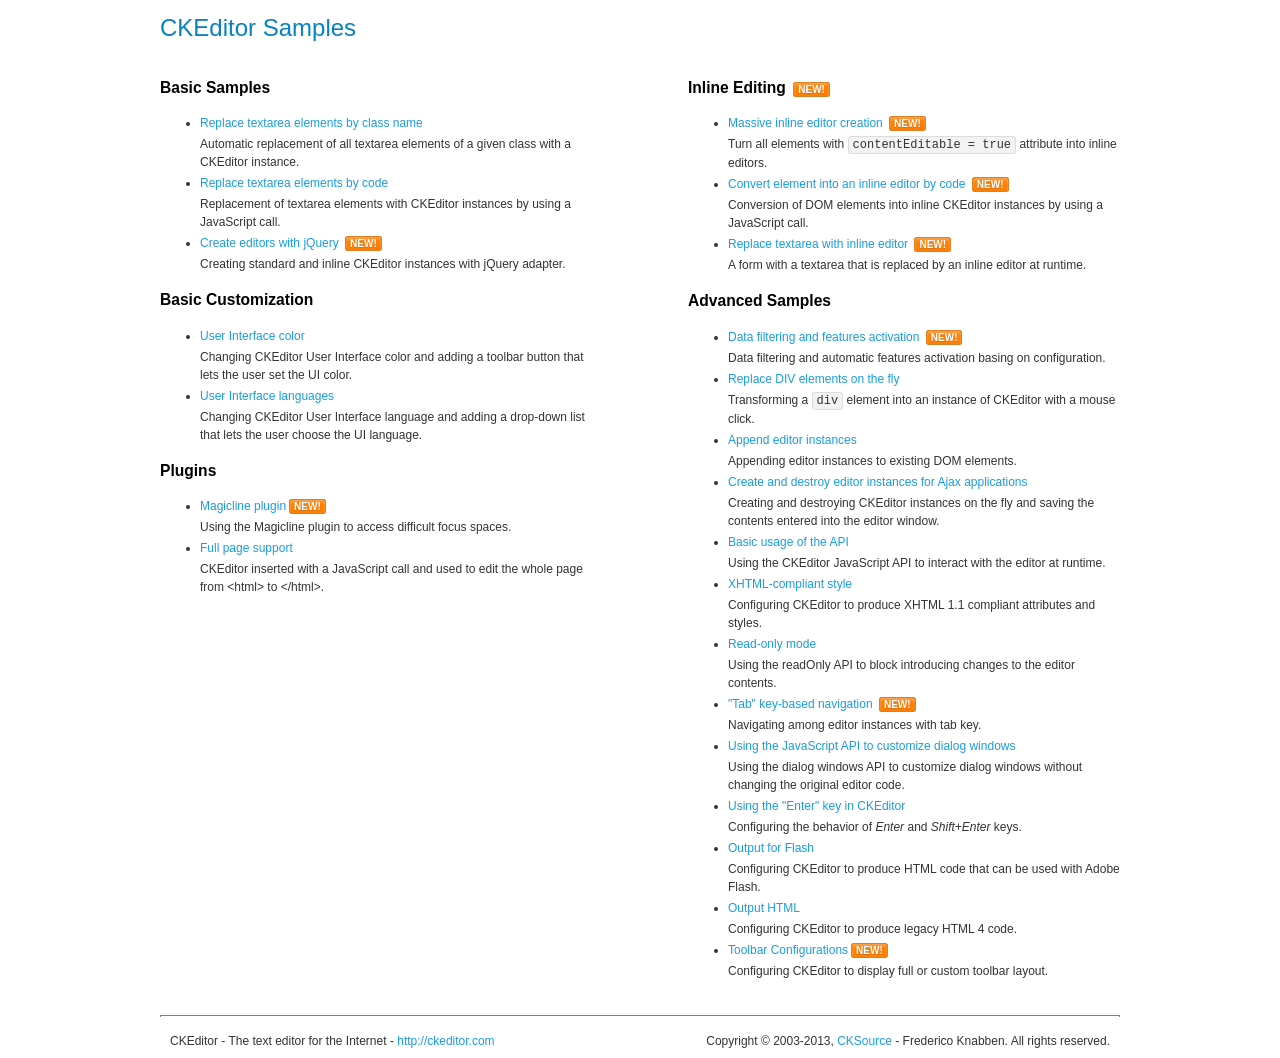
<file: WebContent/Bootstrap-Admin/vendors/ckeditor/samples/index.html>
<!DOCTYPE html>
<!--
Copyright (c) 2003-2013, CKSource - Frederico Knabben. All rights reserved.
For licensing, see LICENSE.md or http://ckeditor.com/license
-->
<html>
<head>
	<title>CKEditor Samples</title>
	<meta charset="utf-8">
	<link rel="stylesheet" href="sample.css">
</head>
<body>
	<h1 class="samples">
		CKEditor Samples
	</h1>
	<div class="twoColumns">
		<div class="twoColumnsLeft">
			<h2 class="samples">
				Basic Samples
			</h2>
			<dl class="samples">
				<dt><a class="samples" href="replacebyclass.html">Replace textarea elements by class name</a></dt>
				<dd>Automatic replacement of all textarea elements of a given class with a CKEditor instance.</dd>

				<dt><a class="samples" href="replacebycode.html">Replace textarea elements by code</a></dt>
				<dd>Replacement of textarea elements with CKEditor instances by using a JavaScript call.</dd>

				<dt><a class="samples" href="jquery.html">Create editors with jQuery</a> <span class="new">New!</span></dt>
				<dd>Creating standard and inline CKEditor instances with jQuery adapter.</dd>
			</dl>

			<h2 class="samples">
				Basic Customization
			</h2>
			<dl class="samples">
				<dt><a class="samples" href="uicolor.html">User Interface color</a></dt>
				<dd>Changing CKEditor User Interface color and adding a toolbar button that lets the user set the UI color.</dd>

				<dt><a class="samples" href="uilanguages.html">User Interface languages</a></dt>
				<dd>Changing CKEditor User Interface language and adding a drop-down list that lets the user choose the UI language.</dd>
			</dl>


			<h2 class="samples">Plugins</h2>
<dl class="samples">
<dt><a class="samples" href="plugins/magicline/magicline.html">Magicline plugin</a><span class="new">New!</span></dt>
<dd>Using the Magicline plugin to access difficult focus spaces.</dd>

<dt><a class="samples" href="plugins/wysiwygarea/fullpage.html">Full page support</a></dt>
<dd>CKEditor inserted with a JavaScript call and used to edit the whole page from &lt;html&gt; to &lt;/html&gt;.</dd>
</dl>
		</div>
		<div class="twoColumnsRight">
			<h2 class="samples">
				Inline Editing <span class="new">New!</span>
			</h2>
			<dl class="samples">
				<dt><a class="samples" href="inlineall.html">Massive inline editor creation</a> <span class="new">New!</span></dt>
				<dd>Turn all elements with <code>contentEditable = true</code> attribute into inline editors.</dd>

				<dt><a class="samples" href="inlinebycode.html">Convert element into an inline editor by code</a> <span class="new">New!</span></dt>
				<dd>Conversion of DOM elements into inline CKEditor instances by using a JavaScript call.</dd>

				<dt><a class="samples" href="inlinetextarea.html">Replace textarea with inline editor</a> <span class="new">New!</span></dt>
				<dd>A form with a textarea that is replaced by an inline editor at runtime.</dd>

				
			</dl>

			<h2 class="samples">
				Advanced Samples
			</h2>
			<dl class="samples">
				<dt><a class="samples" href="datafiltering.html">Data filtering and features activation</a> <span class="new">New!</span></dt>
				<dd>Data filtering and automatic features activation basing on configuration.</dd>

				<dt><a class="samples" href="divreplace.html">Replace DIV elements on the fly</a></dt>
				<dd>Transforming a <code>div</code> element into an instance of CKEditor with a mouse click.</dd>

				<dt><a class="samples" href="appendto.html">Append editor instances</a></dt>
				<dd>Appending editor instances to existing DOM elements.</dd>

				<dt><a class="samples" href="ajax.html">Create and destroy editor instances for Ajax applications</a></dt>
				<dd>Creating and destroying CKEditor instances on the fly and saving the contents entered into the editor window.</dd>

				<dt><a class="samples" href="api.html">Basic usage of the API</a></dt>
				<dd>Using the CKEditor JavaScript API to interact with the editor at runtime.</dd>

				<dt><a class="samples" href="xhtmlstyle.html">XHTML-compliant style</a></dt>
				<dd>Configuring CKEditor to produce XHTML 1.1 compliant attributes and styles.</dd>

				<dt><a class="samples" href="readonly.html">Read-only mode</a></dt>
				<dd>Using the readOnly API to block introducing changes to the editor contents.</dd>

				<dt><a class="samples" href="tabindex.html">"Tab" key-based navigation</a> <span class="new">New!</span></dt>
				<dd>Navigating among editor instances with tab key.</dd>


				
<dt><a class="samples" href="plugins/dialog/dialog.html">Using the JavaScript API to customize dialog windows</a></dt>
<dd>Using the dialog windows API to customize dialog windows without changing the original editor code.</dd>

<dt><a class="samples" href="plugins/enterkey/enterkey.html">Using the &quot;Enter&quot; key in CKEditor</a></dt>
<dd>Configuring the behavior of <em>Enter</em> and <em>Shift+Enter</em> keys.</dd>

<dt><a class="samples" href="plugins/htmlwriter/outputforflash.html">Output for Flash</a></dt>
<dd>Configuring CKEditor to produce HTML code that can be used with Adobe Flash.</dd>

<dt><a class="samples" href="plugins/htmlwriter/outputhtml.html">Output HTML</a></dt>
<dd>Configuring CKEditor to produce legacy HTML 4 code.</dd>

<dt><a class="samples" href="plugins/toolbar/toolbar.html">Toolbar Configurations</a><span class="new">New!</span></dt>
<dd>Configuring CKEditor to display full or custom toolbar layout.</dd>

			</dl>
		</div>
	</div>
	<div id="footer">
		<hr>
		<p>
			CKEditor - The text editor for the Internet - <a class="samples" href="http://ckeditor.com/">http://ckeditor.com</a>
		</p>
		<p id="copy">
			Copyright &copy; 2003-2013, <a class="samples" href="http://cksource.com/">CKSource</a> - Frederico Knabben. All rights reserved.
		</p>
	</div>
</body>
</html>
</file>
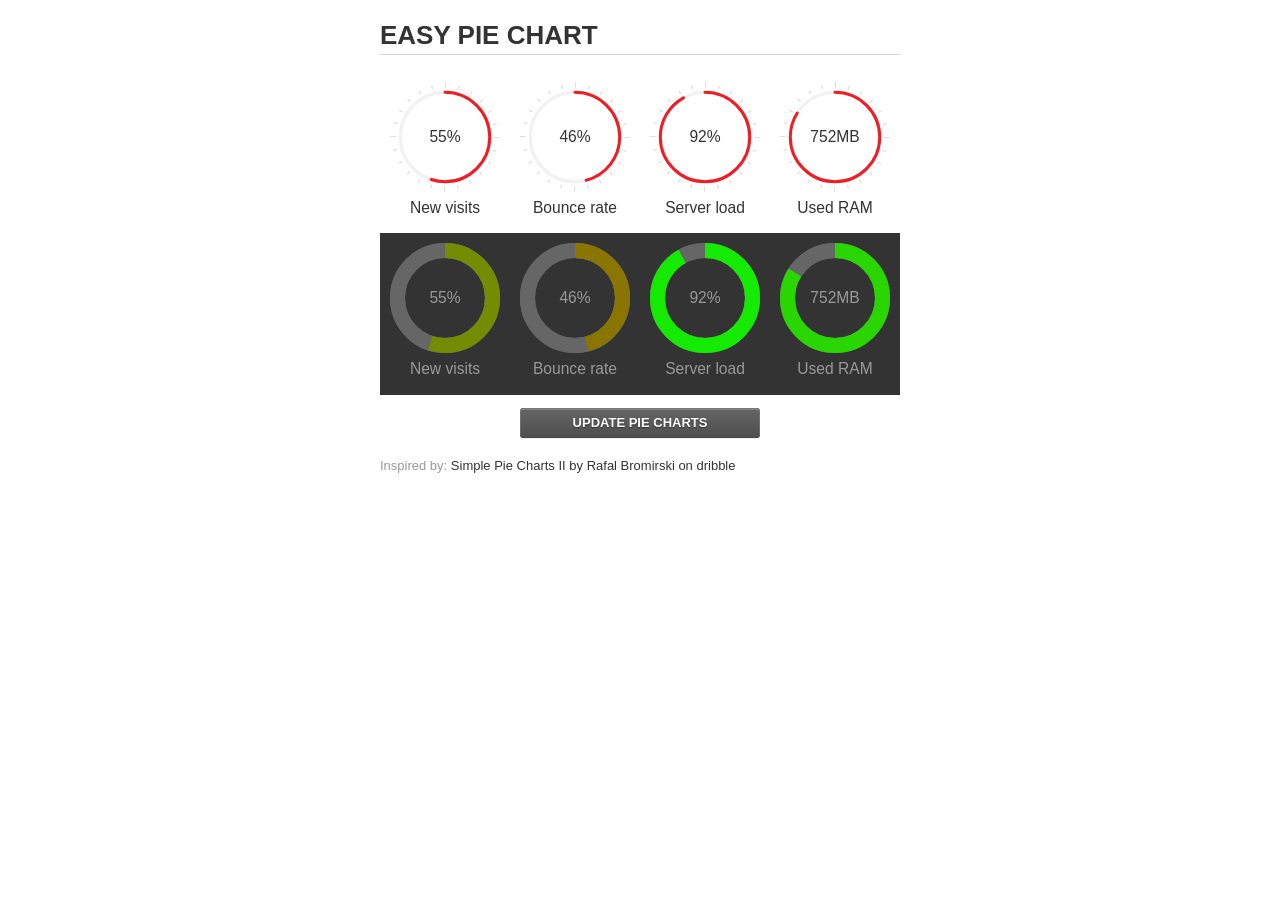
<file: WebContent/Bootstrap-Admin/vendors/easypiechart/examples/index.html>
<!doctype html>
<html>
    <head>
        <meta charset="utf-8">
        <title>Easy Pie Chart</title>
        <script type="text/javascript" src="https://ajax.googleapis.com/ajax/libs/jquery/1.7.2/jquery.min.js"></script>
        <script type="text/javascript" src="http://html5shiv.googlecode.com/svn/trunk/html5.js"></script>
        <script type="text/javascript" src="excanvas.js"></script>
        <script type="text/javascript" src="../jquery.easy-pie-chart.js"></script>

        <link rel="stylesheet" type="text/css" href="style.css" media="screen">
        <link rel="stylesheet" type="text/css" href="../jquery.easy-pie-chart.css" media="screen">

        <meta name="viewport" content="width=device-width, initial-scale=1.0">

        <script type="text/javascript">
            var initPieChart = function() {
                $('.percentage').easyPieChart({
                    animate: 1000
                });
                $('.percentage-light').easyPieChart({
                    barColor: function(percent) {
                        percent /= 100;
                        return "rgb(" + Math.round(255 * (1-percent)) + ", " + Math.round(255 * percent) + ", 0)";
                    },
                    trackColor: '#666',
                    scaleColor: false,
                    lineCap: 'butt',
                    lineWidth: 15,
                    animate: 1000
                });

                $('.updateEasyPieChart').on('click', function(e) {
                  e.preventDefault();
                  $('.percentage, .percentage-light').each(function() {
                    var newValue = Math.round(100*Math.random());
                    $(this).data('easyPieChart').update(newValue);
                    $('span', this).text(newValue);
                  });
                });
            };
        </script>
    </head>
    <body onload="initPieChart();">
        <div class="container">
            <h1>EASY PIE CHART</h1>
            <div class="chart">
                <div class="percentage" data-percent="55"><span>55</span>%</div>
                <div class="label">New visits</div>
            </div>
            <div class="chart">
                <div class="percentage" data-percent="46"><span>46</span>%</div>
                <div class="label">Bounce rate</div>
            </div>
            <div class="chart">
                <div class="percentage" data-percent="92"><span>92</span>%</div>
                <div class="label">Server load</div>
            </div>
            <div class="chart">
                <div class="percentage" data-percent="84"><span>752</span>MB</div>
                <div class="label">Used RAM</div>
            </div>
            <div style="clear:both;"></div>
            <div class="dark">
                <div class="chart">
                    <div class="percentage-light" data-percent="55"><span>55</span>%</div>
                    <div class="label">New visits</div>
                </div>
                <div class="chart">
                    <div class="percentage-light" data-percent="46"><span>46</span>%</div>
                    <div class="label">Bounce rate</div>
                </div>
                <div class="chart">
                    <div class="percentage-light" data-percent="92"><span>92</span>%</div>
                    <div class="label">Server load</div>
                </div>
                <div class="chart">
                    <div class="percentage-light" data-percent="84"><span>752</span>MB</div>
                    <div class="label">Used RAM</div>
                </div>
                <div style="clear:both;"></div>
            </div>

            <p><a href="#" class="button updateEasyPieChart">Update pie charts</a></p>

            <p class="credits">Inspired by: <a href="http://drbl.in/ezuc" target="_blank">Simple Pie Charts II by Rafal Bromirski on dribble</a></p>
        </div>
    </body>
</html>
</file>
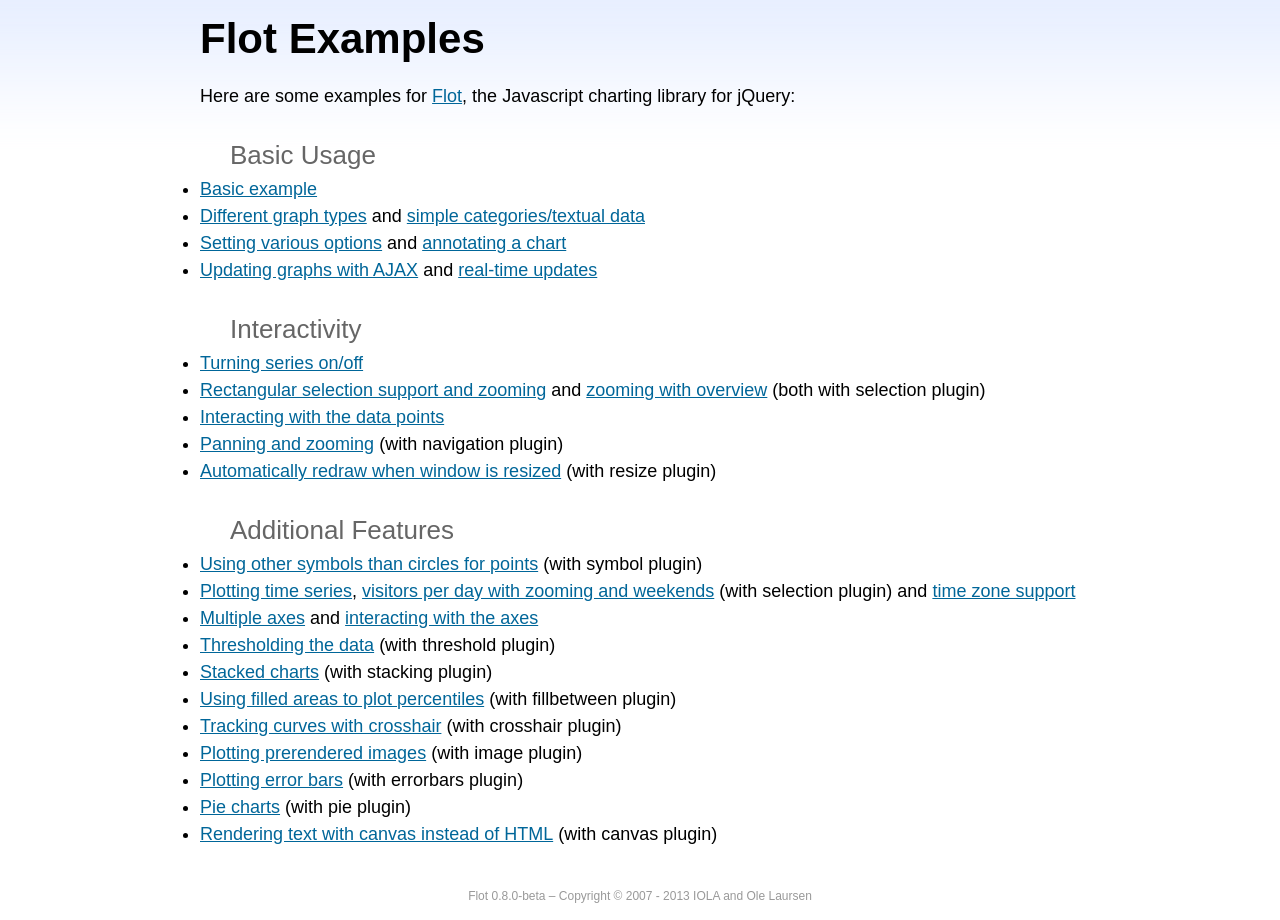
<file: WebContent/Bootstrap-Admin/vendors/flot/examples/index.html>
<!DOCTYPE html PUBLIC "-//W3C//DTD HTML 4.01//EN" "http://www.w3.org/TR/html4/strict.dtd">
<html>
<head>
	<meta http-equiv="Content-Type" content="text/html; charset=utf-8">
	<title>Flot Examples</title>
	<link href="examples.css" rel="stylesheet" type="text/css">
	<style>

	h3 {
		margin-top: 30px;
		margin-bottom: 5px;
	}

	</style>
	<script language="javascript" type="text/javascript" src="../jquery.js"></script>
	<script language="javascript" type="text/javascript" src="../jquery.flot.js"></script>
	<script type="text/javascript">

	$(function() {

		// Add the Flot version string to the footer

		$("#footer").prepend("Flot " + $.plot.version + " &ndash; ");
	});

	</script>
</head>
<body>

	<div id="header">
		<h2>Flot Examples</h2>
	</div>

	<div id="content">

		<p>Here are some examples for <a href="http://www.flotcharts.org">Flot</a>, the Javascript charting library for jQuery:</p>

		<h3>Basic Usage</h3>

		<ul>
			<li><a href="basic-usage/index.html">Basic example</a></li>
			<li><a href="series-types/index.html">Different graph types</a> and <a href="categories/index.html">simple categories/textual data</a></li>
			<li><a href="basic-options/index.html">Setting various options</a> and <a href="annotating/index.html">annotating a chart</a></li>
			<li><a href="ajax/index.html">Updating graphs with AJAX</a> and <a href="realtime/index.html">real-time updates</a></li>
		</ul>

		<h3>Interactivity</h3>

		<ul>
			<li><a href="series-toggle/index.html">Turning series on/off</a></li>
			<li><a href="selection/index.html">Rectangular selection support and zooming</a> and <a href="zooming/index.html">zooming with overview</a> (both with selection plugin)</li>
			<li><a href="interacting/index.html">Interacting with the data points</a></li>
			<li><a href="navigate/index.html">Panning and zooming</a> (with navigation plugin)</li>
			<li><a href="resize/index.html">Automatically redraw when window is resized</a> (with resize plugin)</li>
		</ul>

		<h3>Additional Features</h3>

		<ul>
			<li><a href="symbols/index.html">Using other symbols than circles for points</a> (with symbol plugin)</li>
			<li><a href="axes-time/index.html">Plotting time series</a>, <a href="visitors/index.html">visitors per day with zooming and weekends</a> (with selection plugin) and <a href="axes-time-zones/index.html">time zone support</a></li>
			<li><a href="axes-multiple/index.html">Multiple axes</a> and <a href="axes-interacting/index.html">interacting with the axes</a></li>
			<li><a href="threshold/index.html">Thresholding the data</a> (with threshold plugin)</li>
			<li><a href="stacking/index.html">Stacked charts</a> (with stacking plugin)</li>
			<li><a href="percentiles/index.html">Using filled areas to plot percentiles</a> (with fillbetween plugin)</li>
			<li><a href="tracking/index.html">Tracking curves with crosshair</a> (with crosshair plugin)</li>
			<li><a href="image/index.html">Plotting prerendered images</a> (with image plugin)</li>
			<li><a href="series-errorbars/index.html">Plotting error bars</a> (with errorbars plugin)</li>
			<li><a href="series-pie/index.html">Pie charts</a> (with pie plugin)</li>
			<li><a href="canvas/index.html">Rendering text with canvas instead of HTML</a> (with canvas plugin)</li>
		</ul>

	</div>

	<div id="footer">
		Copyright &copy; 2007 - 2013 IOLA and Ole Laursen
	</div>

</body>
</html>
</file>
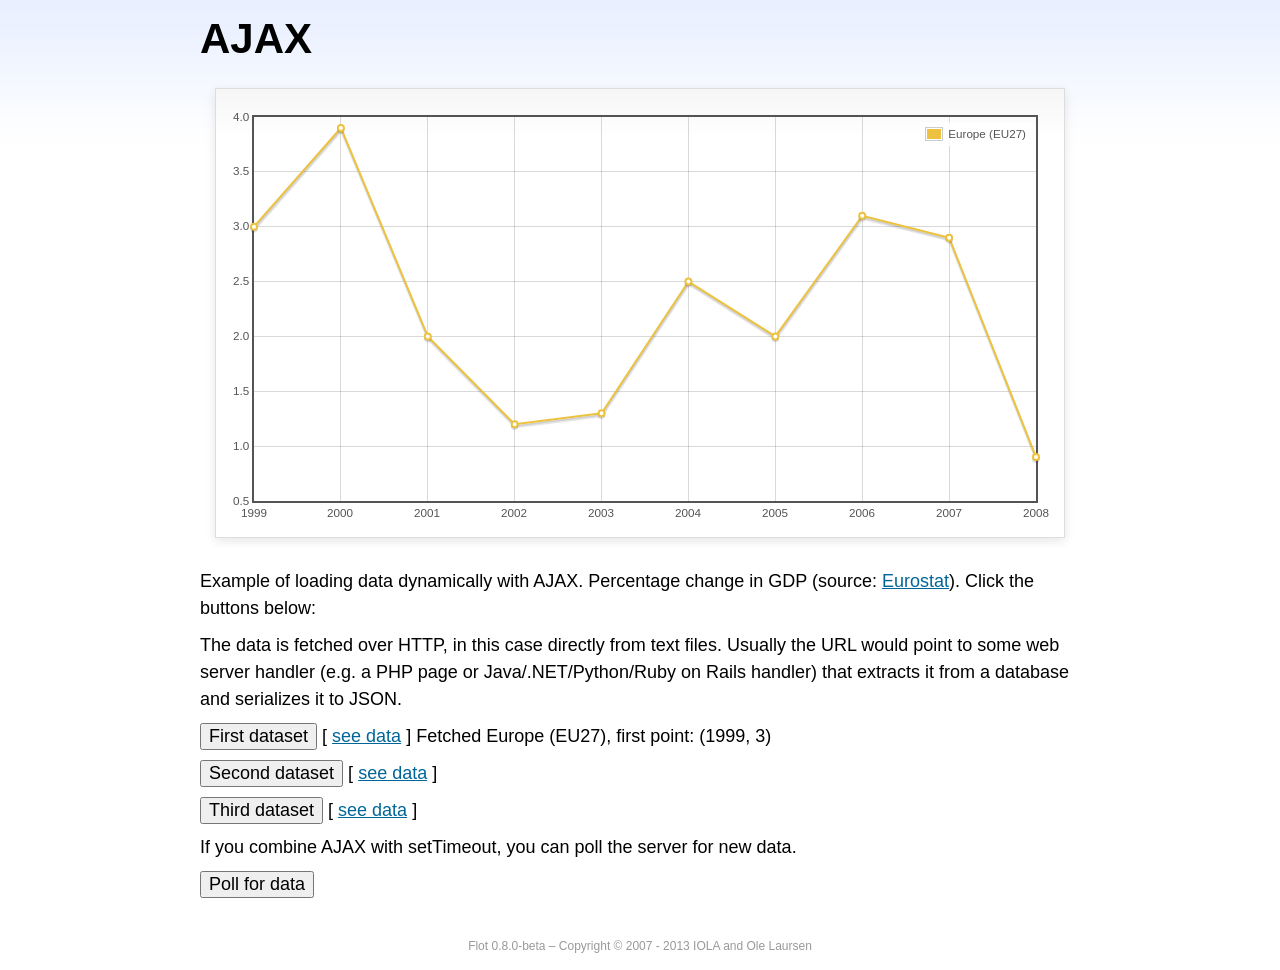
<file: WebContent/Bootstrap-Admin/vendors/flot/examples/ajax/index.html>
<!DOCTYPE html PUBLIC "-//W3C//DTD HTML 4.01//EN" "http://www.w3.org/TR/html4/strict.dtd">
<html>
<head>
	<meta http-equiv="Content-Type" content="text/html; charset=utf-8">
	<title>Flot Examples: AJAX</title>
	<link href="../examples.css" rel="stylesheet" type="text/css">
	<!--[if lte IE 8]><script language="javascript" type="text/javascript" src="../../excanvas.min.js"></script><![endif]-->
	<script language="javascript" type="text/javascript" src="../../jquery.js"></script>
	<script language="javascript" type="text/javascript" src="../../jquery.flot.js"></script>
	<script type="text/javascript">

	$(function() {

		var options = {
			lines: {
				show: true
			},
			points: {
				show: true
			},
			xaxis: {
				tickDecimals: 0,
				tickSize: 1
			}
		};

		var data = [];

		$.plot("#placeholder", data, options);

		// Fetch one series, adding to what we already have

		var alreadyFetched = {};

		$("button.fetchSeries").click(function () {

			var button = $(this);

			// Find the URL in the link right next to us, then fetch the data

			var dataurl = button.siblings("a").attr("href");

			function onDataReceived(series) {

				// Extract the first coordinate pair; jQuery has parsed it, so
				// the data is now just an ordinary JavaScript object

				var firstcoordinate = "(" + series.data[0][0] + ", " + series.data[0][1] + ")";
				button.siblings("span").text("Fetched " + series.label + ", first point: " + firstcoordinate);

				// Push the new data onto our existing data array

				if (!alreadyFetched[series.label]) {
					alreadyFetched[series.label] = true;
					data.push(series);
				}

				$.plot("#placeholder", data, options);
			}

			$.ajax({
				url: dataurl,
				type: "GET",
				dataType: "json",
				success: onDataReceived
			});
		});

		// Initiate a recurring data update

		$("button.dataUpdate").click(function () {

			data = [];
			alreadyFetched = {};

			$.plot("#placeholder", data, options);

			var iteration = 0;

			function fetchData() {

				++iteration;

				function onDataReceived(series) {

					// Load all the data in one pass; if we only got partial
					// data we could merge it with what we already have.

					data = [ series ];
					$.plot("#placeholder", data, options);
				}

				// Normally we call the same URL - a script connected to a
				// database - but in this case we only have static example
				// files, so we need to modify the URL.

				$.ajax({
					url: "data-eu-gdp-growth-" + iteration + ".json",
					type: "GET",
					dataType: "json",
					success: onDataReceived
				});

				if (iteration < 5) {
					setTimeout(fetchData, 1000);
				} else {
					data = [];
					alreadyFetched = {};
				}
			}

			setTimeout(fetchData, 1000);
		});

		// Load the first series by default, so we don't have an empty plot

		$("button.fetchSeries:first").click();

		// Add the Flot version string to the footer

		$("#footer").prepend("Flot " + $.plot.version + " &ndash; ");
	});

	</script>
</head>
<body>

	<div id="header">
		<h2>AJAX</h2>
	</div>

	<div id="content">

		<div class="demo-container">
			<div id="placeholder" class="demo-placeholder"></div>
		</div>

		<p>Example of loading data dynamically with AJAX. Percentage change in GDP (source: <a href="http://epp.eurostat.ec.europa.eu/tgm/table.do?tab=table&init=1&plugin=1&language=en&pcode=tsieb020">Eurostat</a>). Click the buttons below:</p>

		<p>The data is fetched over HTTP, in this case directly from text files. Usually the URL would point to some web server handler (e.g. a PHP page or Java/.NET/Python/Ruby on Rails handler) that extracts it from a database and serializes it to JSON.</p>

		<p>
			<button class="fetchSeries">First dataset</button>
			[ <a href="data-eu-gdp-growth.json">see data</a> ]
			<span></span>
		</p>

		<p>
			<button class="fetchSeries">Second dataset</button>
			[ <a href="data-japan-gdp-growth.json">see data</a> ]
			<span></span>
		</p>

		<p>
			<button class="fetchSeries">Third dataset</button>
			[ <a href="data-usa-gdp-growth.json">see data</a> ]
			<span></span>
		</p>

		<p>If you combine AJAX with setTimeout, you can poll the server for new data.</p>

		<p>
			<button class="dataUpdate">Poll for data</button>
		</p>

	</div>

	<div id="footer">
		Copyright &copy; 2007 - 2013 IOLA and Ole Laursen
	</div>

</body>
</html>
</file>
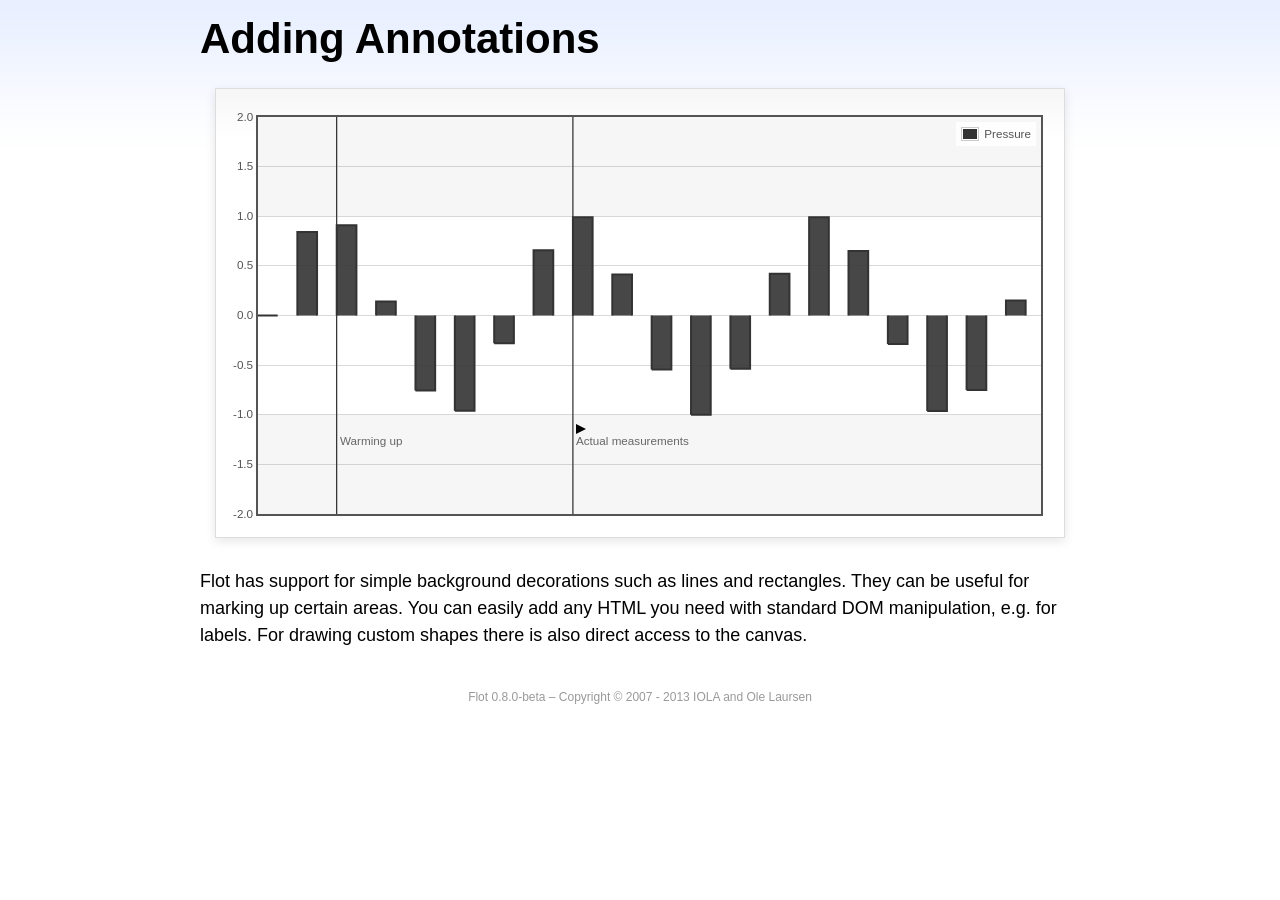
<file: WebContent/Bootstrap-Admin/vendors/flot/examples/annotating/index.html>
<!DOCTYPE html PUBLIC "-//W3C//DTD HTML 4.01//EN" "http://www.w3.org/TR/html4/strict.dtd">
<html>
<head>
	<meta http-equiv="Content-Type" content="text/html; charset=utf-8">
	<title>Flot Examples: Adding Annotations</title>
	<link href="../examples.css" rel="stylesheet" type="text/css">
	<!--[if lte IE 8]><script language="javascript" type="text/javascript" src="../../excanvas.min.js"></script><![endif]-->
	<script language="javascript" type="text/javascript" src="../../jquery.js"></script>
	<script language="javascript" type="text/javascript" src="../../jquery.flot.js"></script>
	<script type="text/javascript">

	$(function() {

		var d1 = [];
		for (var i = 0; i < 20; ++i) {
			d1.push([i, Math.sin(i)]);
		}

		var data = [{ data: d1, label: "Pressure", color: "#333" }];

		var markings = [
			{ color: "#f6f6f6", yaxis: { from: 1 } },
			{ color: "#f6f6f6", yaxis: { to: -1 } },
			{ color: "#000", lineWidth: 1, xaxis: { from: 2, to: 2 } },
			{ color: "#000", lineWidth: 1, xaxis: { from: 8, to: 8 } }
		];

		var placeholder = $("#placeholder");

		var plot = $.plot(placeholder, data, {
			bars: { show: true, barWidth: 0.5, fill: 0.9 },
			xaxis: { ticks: [], autoscaleMargin: 0.02 },
			yaxis: { min: -2, max: 2 },
			grid: { markings: markings }
		});

		var o = plot.pointOffset({ x: 2, y: -1.2});

		// Append it to the placeholder that Flot already uses for positioning

		placeholder.append("<div style='position:absolute;left:" + (o.left + 4) + "px;top:" + o.top + "px;color:#666;font-size:smaller'>Warming up</div>");

		o = plot.pointOffset({ x: 8, y: -1.2});
		placeholder.append("<div style='position:absolute;left:" + (o.left + 4) + "px;top:" + o.top + "px;color:#666;font-size:smaller'>Actual measurements</div>");

		// Draw a little arrow on top of the last label to demonstrate canvas
		// drawing

		var ctx = plot.getCanvas().getContext("2d");
		ctx.beginPath();
		o.left += 4;
		ctx.moveTo(o.left, o.top);
		ctx.lineTo(o.left, o.top - 10);
		ctx.lineTo(o.left + 10, o.top - 5);
		ctx.lineTo(o.left, o.top);
		ctx.fillStyle = "#000";
		ctx.fill();

		// Add the Flot version string to the footer

		$("#footer").prepend("Flot " + $.plot.version + " &ndash; ");
	});

	</script>
</head>
<body>

	<div id="header">
		<h2>Adding Annotations</h2>
	</div>

	<div id="content">

		<div class="demo-container">
			<div id="placeholder" class="demo-placeholder"></div>
		</div>

		<p>Flot has support for simple background decorations such as lines and rectangles. They can be useful for marking up certain areas. You can easily add any HTML you need with standard DOM manipulation, e.g. for labels. For drawing custom shapes there is also direct access to the canvas.</p>

	</div>

	<div id="footer">
		Copyright &copy; 2007 - 2013 IOLA and Ole Laursen
	</div>

</body>
</html>
</file>
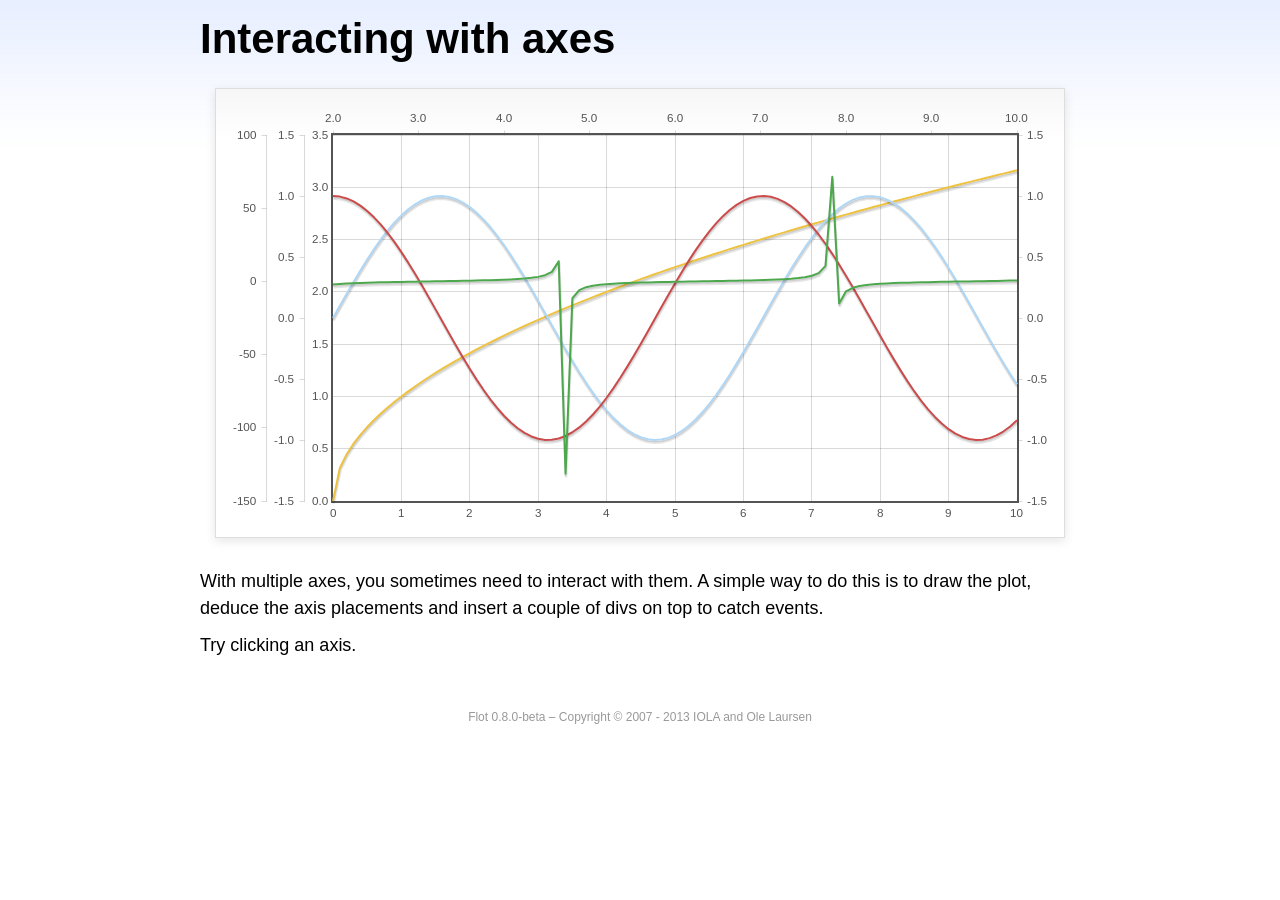
<file: WebContent/Bootstrap-Admin/vendors/flot/examples/axes-interacting/index.html>
<!DOCTYPE html PUBLIC "-//W3C//DTD HTML 4.01//EN" "http://www.w3.org/TR/html4/strict.dtd">
<html>
<head>
	<meta http-equiv="Content-Type" content="text/html; charset=utf-8">
	<title>Flot Examples: Interacting with axes</title>
	<link href="../examples.css" rel="stylesheet" type="text/css">
	<!--[if lte IE 8]><script language="javascript" type="text/javascript" src="../../excanvas.min.js"></script><![endif]-->
	<script language="javascript" type="text/javascript" src="../../jquery.js"></script>
	<script language="javascript" type="text/javascript" src="../../jquery.flot.js"></script>
	<script type="text/javascript">

	$(function() {

		function generate(start, end, fn) {
			var res = [];
			for (var i = 0; i <= 100; ++i) {
				var x = start + i / 100 * (end - start);
				res.push([x, fn(x)]);
			}
			return res;
		}

		var data = [
			{ data: generate(0, 10, function (x) { return Math.sqrt(x);}), xaxis: 1, yaxis:1 },
			{ data: generate(0, 10, function (x) { return Math.sin(x);}), xaxis: 1, yaxis:2 },
			{ data: generate(0, 10, function (x) { return Math.cos(x);}), xaxis: 1, yaxis:3 },
			{ data: generate(2, 10, function (x) { return Math.tan(x);}), xaxis: 2, yaxis: 4 }
		];

		var plot = $.plot("#placeholder", data, {
			xaxes: [
				{ position: 'bottom' },
				{ position: 'top'}
			],
			yaxes: [
				{ position: 'left' },
				{ position: 'left' },
				{ position: 'right' },
				{ position: 'left' }
			]
		});

		// Create a div for each axis

		$.each(plot.getAxes(), function (i, axis) {
			if (!axis.show)
				return;

			var box = axis.box;

			$("<div class='axisTarget' style='position:absolute; left:" + box.left + "px; top:" + box.top + "px; width:" + box.width +  "px; height:" + box.height + "px'></div>")
				.data("axis.direction", axis.direction)
				.data("axis.n", axis.n)
				.css({ backgroundColor: "#f00", opacity: 0, cursor: "pointer" })
				.appendTo(plot.getPlaceholder())
				.hover(
					function () { $(this).css({ opacity: 0.10 }) },
					function () { $(this).css({ opacity: 0 }) }
				)
				.click(function () {
					$("#click").text("You clicked the " + axis.direction + axis.n + "axis!")
				});
		});

		// Add the Flot version string to the footer

		$("#footer").prepend("Flot " + $.plot.version + " &ndash; ");
	});

	</script>
</head>
<body>

	<div id="header">
		<h2>Interacting with axes</h2>
	</div>

	<div id="content">

		<div class="demo-container">
			<div id="placeholder" class="demo-placeholder"></div>
		</div>

		<p>With multiple axes, you sometimes need to interact with them. A simple way to do this is to draw the plot, deduce the axis placements and insert a couple of divs on top to catch events.</p>

		<p>Try clicking an axis.</p>

		<p id="click"></p>

	</div>

	<div id="footer">
		Copyright &copy; 2007 - 2013 IOLA and Ole Laursen
	</div>

</body>
</html>
</file>
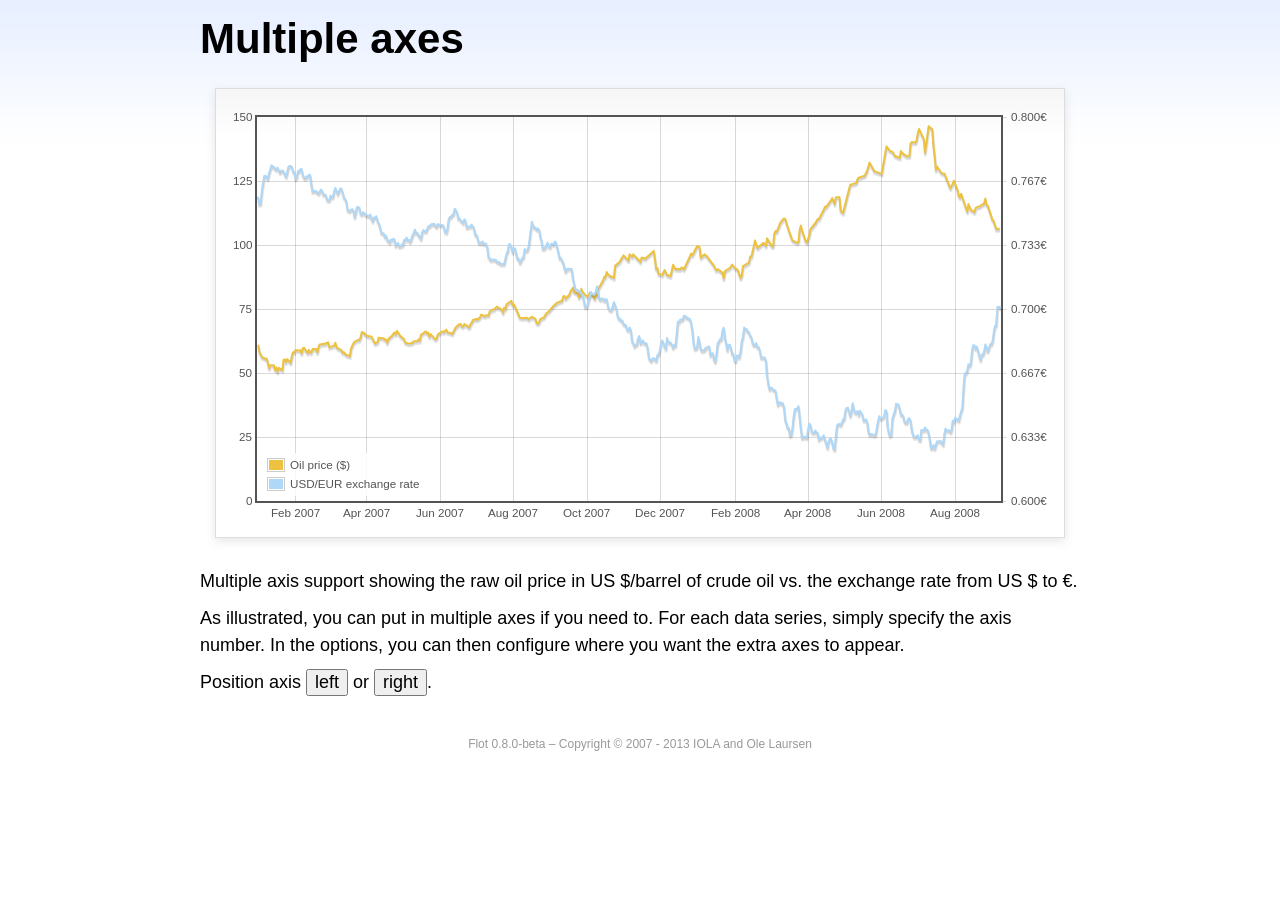
<file: WebContent/Bootstrap-Admin/vendors/flot/examples/axes-multiple/index.html>
<!DOCTYPE html PUBLIC "-//W3C//DTD HTML 4.01//EN" "http://www.w3.org/TR/html4/strict.dtd">
<html>
<head>
	<meta http-equiv="Content-Type" content="text/html; charset=utf-8">
	<title>Flot Examples: Multiple Axes</title>
	<link href="../examples.css" rel="stylesheet" type="text/css">
	<!--[if lte IE 8]><script language="javascript" type="text/javascript" src="../../excanvas.min.js"></script><![endif]-->
	<script language="javascript" type="text/javascript" src="../../jquery.js"></script>
	<script language="javascript" type="text/javascript" src="../../jquery.flot.js"></script>
	<script language="javascript" type="text/javascript" src="../../jquery.flot.time.js"></script>
	<script type="text/javascript">

	$(function() {

		var oilprices = [[1167692400000,61.05], [1167778800000,58.32], [1167865200000,57.35], [1167951600000,56.31], [1168210800000,55.55], [1168297200000,55.64], [1168383600000,54.02], [1168470000000,51.88], [1168556400000,52.99], [1168815600000,52.99], [1168902000000,51.21], [1168988400000,52.24], [1169074800000,50.48], [1169161200000,51.99], [1169420400000,51.13], [1169506800000,55.04], [1169593200000,55.37], [1169679600000,54.23], [1169766000000,55.42], [1170025200000,54.01], [1170111600000,56.97], [1170198000000,58.14], [1170284400000,58.14], [1170370800000,59.02], [1170630000000,58.74], [1170716400000,58.88], [1170802800000,57.71], [1170889200000,59.71], [1170975600000,59.89], [1171234800000,57.81], [1171321200000,59.06], [1171407600000,58.00], [1171494000000,57.99], [1171580400000,59.39], [1171839600000,59.39], [1171926000000,58.07], [1172012400000,60.07], [1172098800000,61.14], [1172444400000,61.39], [1172530800000,61.46], [1172617200000,61.79], [1172703600000,62.00], [1172790000000,60.07], [1173135600000,60.69], [1173222000000,61.82], [1173308400000,60.05], [1173654000000,58.91], [1173740400000,57.93], [1173826800000,58.16], [1173913200000,57.55], [1173999600000,57.11], [1174258800000,56.59], [1174345200000,59.61], [1174518000000,61.69], [1174604400000,62.28], [1174860000000,62.91], [1174946400000,62.93], [1175032800000,64.03], [1175119200000,66.03], [1175205600000,65.87], [1175464800000,64.64], [1175637600000,64.38], [1175724000000,64.28], [1175810400000,64.28], [1176069600000,61.51], [1176156000000,61.89], [1176242400000,62.01], [1176328800000,63.85], [1176415200000,63.63], [1176674400000,63.61], [1176760800000,63.10], [1176847200000,63.13], [1176933600000,61.83], [1177020000000,63.38], [1177279200000,64.58], [1177452000000,65.84], [1177538400000,65.06], [1177624800000,66.46], [1177884000000,64.40], [1178056800000,63.68], [1178143200000,63.19], [1178229600000,61.93], [1178488800000,61.47], [1178575200000,61.55], [1178748000000,61.81], [1178834400000,62.37], [1179093600000,62.46], [1179180000000,63.17], [1179266400000,62.55], [1179352800000,64.94], [1179698400000,66.27], [1179784800000,65.50], [1179871200000,65.77], [1179957600000,64.18], [1180044000000,65.20], [1180389600000,63.15], [1180476000000,63.49], [1180562400000,65.08], [1180908000000,66.30], [1180994400000,65.96], [1181167200000,66.93], [1181253600000,65.98], [1181599200000,65.35], [1181685600000,66.26], [1181858400000,68.00], [1182117600000,69.09], [1182204000000,69.10], [1182290400000,68.19], [1182376800000,68.19], [1182463200000,69.14], [1182722400000,68.19], [1182808800000,67.77], [1182895200000,68.97], [1182981600000,69.57], [1183068000000,70.68], [1183327200000,71.09], [1183413600000,70.92], [1183586400000,71.81], [1183672800000,72.81], [1183932000000,72.19], [1184018400000,72.56], [1184191200000,72.50], [1184277600000,74.15], [1184623200000,75.05], [1184796000000,75.92], [1184882400000,75.57], [1185141600000,74.89], [1185228000000,73.56], [1185314400000,75.57], [1185400800000,74.95], [1185487200000,76.83], [1185832800000,78.21], [1185919200000,76.53], [1186005600000,76.86], [1186092000000,76.00], [1186437600000,71.59], [1186696800000,71.47], [1186956000000,71.62], [1187042400000,71.00], [1187301600000,71.98], [1187560800000,71.12], [1187647200000,69.47], [1187733600000,69.26], [1187820000000,69.83], [1187906400000,71.09], [1188165600000,71.73], [1188338400000,73.36], [1188511200000,74.04], [1188856800000,76.30], [1189116000000,77.49], [1189461600000,78.23], [1189548000000,79.91], [1189634400000,80.09], [1189720800000,79.10], [1189980000000,80.57], [1190066400000,81.93], [1190239200000,83.32], [1190325600000,81.62], [1190584800000,80.95], [1190671200000,79.53], [1190757600000,80.30], [1190844000000,82.88], [1190930400000,81.66], [1191189600000,80.24], [1191276000000,80.05], [1191362400000,79.94], [1191448800000,81.44], [1191535200000,81.22], [1191794400000,79.02], [1191880800000,80.26], [1191967200000,80.30], [1192053600000,83.08], [1192140000000,83.69], [1192399200000,86.13], [1192485600000,87.61], [1192572000000,87.40], [1192658400000,89.47], [1192744800000,88.60], [1193004000000,87.56], [1193090400000,87.56], [1193176800000,87.10], [1193263200000,91.86], [1193612400000,93.53], [1193698800000,94.53], [1193871600000,95.93], [1194217200000,93.98], [1194303600000,96.37], [1194476400000,95.46], [1194562800000,96.32], [1195081200000,93.43], [1195167600000,95.10], [1195426800000,94.64], [1195513200000,95.10], [1196031600000,97.70], [1196118000000,94.42], [1196204400000,90.62], [1196290800000,91.01], [1196377200000,88.71], [1196636400000,88.32], [1196809200000,90.23], [1196982000000,88.28], [1197241200000,87.86], [1197327600000,90.02], [1197414000000,92.25], [1197586800000,90.63], [1197846000000,90.63], [1197932400000,90.49], [1198018800000,91.24], [1198105200000,91.06], [1198191600000,90.49], [1198710000000,96.62], [1198796400000,96.00], [1199142000000,99.62], [1199314800000,99.18], [1199401200000,95.09], [1199660400000,96.33], [1199833200000,95.67], [1200351600000,91.90], [1200438000000,90.84], [1200524400000,90.13], [1200610800000,90.57], [1200956400000,89.21], [1201042800000,86.99], [1201129200000,89.85], [1201474800000,90.99], [1201561200000,91.64], [1201647600000,92.33], [1201734000000,91.75], [1202079600000,90.02], [1202166000000,88.41], [1202252400000,87.14], [1202338800000,88.11], [1202425200000,91.77], [1202770800000,92.78], [1202857200000,93.27], [1202943600000,95.46], [1203030000000,95.46], [1203289200000,101.74], [1203462000000,98.81], [1203894000000,100.88], [1204066800000,99.64], [1204153200000,102.59], [1204239600000,101.84], [1204498800000,99.52], [1204585200000,99.52], [1204671600000,104.52], [1204758000000,105.47], [1204844400000,105.15], [1205103600000,108.75], [1205276400000,109.92], [1205362800000,110.33], [1205449200000,110.21], [1205708400000,105.68], [1205967600000,101.84], [1206313200000,100.86], [1206399600000,101.22], [1206486000000,105.90], [1206572400000,107.58], [1206658800000,105.62], [1206914400000,101.58], [1207000800000,100.98], [1207173600000,103.83], [1207260000000,106.23], [1207605600000,108.50], [1207778400000,110.11], [1207864800000,110.14], [1208210400000,113.79], [1208296800000,114.93], [1208383200000,114.86], [1208728800000,117.48], [1208815200000,118.30], [1208988000000,116.06], [1209074400000,118.52], [1209333600000,118.75], [1209420000000,113.46], [1209592800000,112.52], [1210024800000,121.84], [1210111200000,123.53], [1210197600000,123.69], [1210543200000,124.23], [1210629600000,125.80], [1210716000000,126.29], [1211148000000,127.05], [1211320800000,129.07], [1211493600000,132.19], [1211839200000,128.85], [1212357600000,127.76], [1212703200000,138.54], [1212962400000,136.80], [1213135200000,136.38], [1213308000000,134.86], [1213653600000,134.01], [1213740000000,136.68], [1213912800000,135.65], [1214172000000,134.62], [1214258400000,134.62], [1214344800000,134.62], [1214431200000,139.64], [1214517600000,140.21], [1214776800000,140.00], [1214863200000,140.97], [1214949600000,143.57], [1215036000000,145.29], [1215381600000,141.37], [1215468000000,136.04], [1215727200000,146.40], [1215986400000,145.18], [1216072800000,138.74], [1216159200000,134.60], [1216245600000,129.29], [1216332000000,130.65], [1216677600000,127.95], [1216850400000,127.95], [1217282400000,122.19], [1217455200000,124.08], [1217541600000,125.10], [1217800800000,121.41], [1217887200000,119.17], [1217973600000,118.58], [1218060000000,120.02], [1218405600000,114.45], [1218492000000,113.01], [1218578400000,116.00], [1218751200000,113.77], [1219010400000,112.87], [1219096800000,114.53], [1219269600000,114.98], [1219356000000,114.98], [1219701600000,116.27], [1219788000000,118.15], [1219874400000,115.59], [1219960800000,115.46], [1220306400000,109.71], [1220392800000,109.35], [1220565600000,106.23], [1220824800000,106.34]];

		var exchangerates = [[1167606000000,0.7580], [1167692400000,0.7580], [1167778800000,0.75470], [1167865200000,0.75490], [1167951600000,0.76130], [1168038000000,0.76550], [1168124400000,0.76930], [1168210800000,0.76940], [1168297200000,0.76880], [1168383600000,0.76780], [1168470000000,0.77080], [1168556400000,0.77270], [1168642800000,0.77490], [1168729200000,0.77410], [1168815600000,0.77410], [1168902000000,0.77320], [1168988400000,0.77270], [1169074800000,0.77370], [1169161200000,0.77240], [1169247600000,0.77120], [1169334000000,0.7720], [1169420400000,0.77210], [1169506800000,0.77170], [1169593200000,0.77040], [1169679600000,0.7690], [1169766000000,0.77110], [1169852400000,0.7740], [1169938800000,0.77450], [1170025200000,0.77450], [1170111600000,0.7740], [1170198000000,0.77160], [1170284400000,0.77130], [1170370800000,0.76780], [1170457200000,0.76880], [1170543600000,0.77180], [1170630000000,0.77180], [1170716400000,0.77280], [1170802800000,0.77290], [1170889200000,0.76980], [1170975600000,0.76850], [1171062000000,0.76810], [1171148400000,0.7690], [1171234800000,0.7690], [1171321200000,0.76980], [1171407600000,0.76990], [1171494000000,0.76510], [1171580400000,0.76130], [1171666800000,0.76160], [1171753200000,0.76140], [1171839600000,0.76140], [1171926000000,0.76070], [1172012400000,0.76020], [1172098800000,0.76110], [1172185200000,0.76220], [1172271600000,0.76150], [1172358000000,0.75980], [1172444400000,0.75980], [1172530800000,0.75920], [1172617200000,0.75730], [1172703600000,0.75660], [1172790000000,0.75670], [1172876400000,0.75910], [1172962800000,0.75820], [1173049200000,0.75850], [1173135600000,0.76130], [1173222000000,0.76310], [1173308400000,0.76150], [1173394800000,0.760], [1173481200000,0.76130], [1173567600000,0.76270], [1173654000000,0.76270], [1173740400000,0.76080], [1173826800000,0.75830], [1173913200000,0.75750], [1173999600000,0.75620], [1174086000000,0.7520], [1174172400000,0.75120], [1174258800000,0.75120], [1174345200000,0.75170], [1174431600000,0.7520], [1174518000000,0.75110], [1174604400000,0.7480], [1174690800000,0.75090], [1174777200000,0.75310], [1174860000000,0.75310], [1174946400000,0.75270], [1175032800000,0.74980], [1175119200000,0.74930], [1175205600000,0.75040], [1175292000000,0.750], [1175378400000,0.74910], [1175464800000,0.74910], [1175551200000,0.74850], [1175637600000,0.74840], [1175724000000,0.74920], [1175810400000,0.74710], [1175896800000,0.74590], [1175983200000,0.74770], [1176069600000,0.74770], [1176156000000,0.74830], [1176242400000,0.74580], [1176328800000,0.74480], [1176415200000,0.7430], [1176501600000,0.73990], [1176588000000,0.73950], [1176674400000,0.73950], [1176760800000,0.73780], [1176847200000,0.73820], [1176933600000,0.73620], [1177020000000,0.73550], [1177106400000,0.73480], [1177192800000,0.73610], [1177279200000,0.73610], [1177365600000,0.73650], [1177452000000,0.73620], [1177538400000,0.73310], [1177624800000,0.73390], [1177711200000,0.73440], [1177797600000,0.73270], [1177884000000,0.73270], [1177970400000,0.73360], [1178056800000,0.73330], [1178143200000,0.73590], [1178229600000,0.73590], [1178316000000,0.73720], [1178402400000,0.7360], [1178488800000,0.7360], [1178575200000,0.7350], [1178661600000,0.73650], [1178748000000,0.73840], [1178834400000,0.73950], [1178920800000,0.74130], [1179007200000,0.73970], [1179093600000,0.73960], [1179180000000,0.73850], [1179266400000,0.73780], [1179352800000,0.73660], [1179439200000,0.740], [1179525600000,0.74110], [1179612000000,0.74060], [1179698400000,0.74050], [1179784800000,0.74140], [1179871200000,0.74310], [1179957600000,0.74310], [1180044000000,0.74380], [1180130400000,0.74430], [1180216800000,0.74430], [1180303200000,0.74430], [1180389600000,0.74340], [1180476000000,0.74290], [1180562400000,0.74420], [1180648800000,0.7440], [1180735200000,0.74390], [1180821600000,0.74370], [1180908000000,0.74370], [1180994400000,0.74290], [1181080800000,0.74030], [1181167200000,0.73990], [1181253600000,0.74180], [1181340000000,0.74680], [1181426400000,0.7480], [1181512800000,0.7480], [1181599200000,0.7490], [1181685600000,0.74940], [1181772000000,0.75220], [1181858400000,0.75150], [1181944800000,0.75020], [1182031200000,0.74720], [1182117600000,0.74720], [1182204000000,0.74620], [1182290400000,0.74550], [1182376800000,0.74490], [1182463200000,0.74670], [1182549600000,0.74580], [1182636000000,0.74270], [1182722400000,0.74270], [1182808800000,0.7430], [1182895200000,0.74290], [1182981600000,0.7440], [1183068000000,0.7430], [1183154400000,0.74220], [1183240800000,0.73880], [1183327200000,0.73880], [1183413600000,0.73690], [1183500000000,0.73450], [1183586400000,0.73450], [1183672800000,0.73450], [1183759200000,0.73520], [1183845600000,0.73410], [1183932000000,0.73410], [1184018400000,0.7340], [1184104800000,0.73240], [1184191200000,0.72720], [1184277600000,0.72640], [1184364000000,0.72550], [1184450400000,0.72580], [1184536800000,0.72580], [1184623200000,0.72560], [1184709600000,0.72570], [1184796000000,0.72470], [1184882400000,0.72430], [1184968800000,0.72440], [1185055200000,0.72350], [1185141600000,0.72350], [1185228000000,0.72350], [1185314400000,0.72350], [1185400800000,0.72620], [1185487200000,0.72880], [1185573600000,0.73010], [1185660000000,0.73370], [1185746400000,0.73370], [1185832800000,0.73240], [1185919200000,0.72970], [1186005600000,0.73170], [1186092000000,0.73150], [1186178400000,0.72880], [1186264800000,0.72630], [1186351200000,0.72630], [1186437600000,0.72420], [1186524000000,0.72530], [1186610400000,0.72640], [1186696800000,0.7270], [1186783200000,0.73120], [1186869600000,0.73050], [1186956000000,0.73050], [1187042400000,0.73180], [1187128800000,0.73580], [1187215200000,0.74090], [1187301600000,0.74540], [1187388000000,0.74370], [1187474400000,0.74240], [1187560800000,0.74240], [1187647200000,0.74150], [1187733600000,0.74190], [1187820000000,0.74140], [1187906400000,0.73770], [1187992800000,0.73550], [1188079200000,0.73150], [1188165600000,0.73150], [1188252000000,0.7320], [1188338400000,0.73320], [1188424800000,0.73460], [1188511200000,0.73280], [1188597600000,0.73230], [1188684000000,0.7340], [1188770400000,0.7340], [1188856800000,0.73360], [1188943200000,0.73510], [1189029600000,0.73460], [1189116000000,0.73210], [1189202400000,0.72940], [1189288800000,0.72660], [1189375200000,0.72660], [1189461600000,0.72540], [1189548000000,0.72420], [1189634400000,0.72130], [1189720800000,0.71970], [1189807200000,0.72090], [1189893600000,0.7210], [1189980000000,0.7210], [1190066400000,0.7210], [1190152800000,0.72090], [1190239200000,0.71590], [1190325600000,0.71330], [1190412000000,0.71050], [1190498400000,0.70990], [1190584800000,0.70990], [1190671200000,0.70930], [1190757600000,0.70930], [1190844000000,0.70760], [1190930400000,0.7070], [1191016800000,0.70490], [1191103200000,0.70120], [1191189600000,0.70110], [1191276000000,0.70190], [1191362400000,0.70460], [1191448800000,0.70630], [1191535200000,0.70890], [1191621600000,0.70770], [1191708000000,0.70770], [1191794400000,0.70770], [1191880800000,0.70910], [1191967200000,0.71180], [1192053600000,0.70790], [1192140000000,0.70530], [1192226400000,0.7050], [1192312800000,0.70550], [1192399200000,0.70550], [1192485600000,0.70450], [1192572000000,0.70510], [1192658400000,0.70510], [1192744800000,0.70170], [1192831200000,0.70], [1192917600000,0.69950], [1193004000000,0.69940], [1193090400000,0.70140], [1193176800000,0.70360], [1193263200000,0.70210], [1193349600000,0.70020], [1193436000000,0.69670], [1193522400000,0.6950], [1193612400000,0.6950], [1193698800000,0.69390], [1193785200000,0.6940], [1193871600000,0.69220], [1193958000000,0.69190], [1194044400000,0.69140], [1194130800000,0.68940], [1194217200000,0.68910], [1194303600000,0.69040], [1194390000000,0.6890], [1194476400000,0.68340], [1194562800000,0.68230], [1194649200000,0.68070], [1194735600000,0.68150], [1194822000000,0.68150], [1194908400000,0.68470], [1194994800000,0.68590], [1195081200000,0.68220], [1195167600000,0.68270], [1195254000000,0.68370], [1195340400000,0.68230], [1195426800000,0.68220], [1195513200000,0.68220], [1195599600000,0.67920], [1195686000000,0.67460], [1195772400000,0.67350], [1195858800000,0.67310], [1195945200000,0.67420], [1196031600000,0.67440], [1196118000000,0.67390], [1196204400000,0.67310], [1196290800000,0.67610], [1196377200000,0.67610], [1196463600000,0.67850], [1196550000000,0.68180], [1196636400000,0.68360], [1196722800000,0.68230], [1196809200000,0.68050], [1196895600000,0.67930], [1196982000000,0.68490], [1197068400000,0.68330], [1197154800000,0.68250], [1197241200000,0.68250], [1197327600000,0.68160], [1197414000000,0.67990], [1197500400000,0.68130], [1197586800000,0.68090], [1197673200000,0.68680], [1197759600000,0.69330], [1197846000000,0.69330], [1197932400000,0.69450], [1198018800000,0.69440], [1198105200000,0.69460], [1198191600000,0.69640], [1198278000000,0.69650], [1198364400000,0.69560], [1198450800000,0.69560], [1198537200000,0.6950], [1198623600000,0.69480], [1198710000000,0.69280], [1198796400000,0.68870], [1198882800000,0.68240], [1198969200000,0.67940], [1199055600000,0.67940], [1199142000000,0.68030], [1199228400000,0.68550], [1199314800000,0.68240], [1199401200000,0.67910], [1199487600000,0.67830], [1199574000000,0.67850], [1199660400000,0.67850], [1199746800000,0.67970], [1199833200000,0.680], [1199919600000,0.68030], [1200006000000,0.68050], [1200092400000,0.6760], [1200178800000,0.6770], [1200265200000,0.6770], [1200351600000,0.67360], [1200438000000,0.67260], [1200524400000,0.67640], [1200610800000,0.68210], [1200697200000,0.68310], [1200783600000,0.68420], [1200870000000,0.68420], [1200956400000,0.68870], [1201042800000,0.69030], [1201129200000,0.68480], [1201215600000,0.68240], [1201302000000,0.67880], [1201388400000,0.68140], [1201474800000,0.68140], [1201561200000,0.67970], [1201647600000,0.67690], [1201734000000,0.67650], [1201820400000,0.67330], [1201906800000,0.67290], [1201993200000,0.67580], [1202079600000,0.67580], [1202166000000,0.6750], [1202252400000,0.6780], [1202338800000,0.68330], [1202425200000,0.68560], [1202511600000,0.69030], [1202598000000,0.68960], [1202684400000,0.68960], [1202770800000,0.68820], [1202857200000,0.68790], [1202943600000,0.68620], [1203030000000,0.68520], [1203116400000,0.68230], [1203202800000,0.68130], [1203289200000,0.68130], [1203375600000,0.68220], [1203462000000,0.68020], [1203548400000,0.68020], [1203634800000,0.67840], [1203721200000,0.67480], [1203807600000,0.67470], [1203894000000,0.67470], [1203980400000,0.67480], [1204066800000,0.67330], [1204153200000,0.6650], [1204239600000,0.66110], [1204326000000,0.65830], [1204412400000,0.6590], [1204498800000,0.6590], [1204585200000,0.65810], [1204671600000,0.65780], [1204758000000,0.65740], [1204844400000,0.65320], [1204930800000,0.65020], [1205017200000,0.65140], [1205103600000,0.65140], [1205190000000,0.65070], [1205276400000,0.6510], [1205362800000,0.64890], [1205449200000,0.64240], [1205535600000,0.64060], [1205622000000,0.63820], [1205708400000,0.63820], [1205794800000,0.63410], [1205881200000,0.63440], [1205967600000,0.63780], [1206054000000,0.64390], [1206140400000,0.64780], [1206226800000,0.64810], [1206313200000,0.64810], [1206399600000,0.64940], [1206486000000,0.64380], [1206572400000,0.63770], [1206658800000,0.63290], [1206745200000,0.63360], [1206831600000,0.63330], [1206914400000,0.63330], [1207000800000,0.6330], [1207087200000,0.63710], [1207173600000,0.64030], [1207260000000,0.63960], [1207346400000,0.63640], [1207432800000,0.63560], [1207519200000,0.63560], [1207605600000,0.63680], [1207692000000,0.63570], [1207778400000,0.63540], [1207864800000,0.6320], [1207951200000,0.63320], [1208037600000,0.63280], [1208124000000,0.63310], [1208210400000,0.63420], [1208296800000,0.63210], [1208383200000,0.63020], [1208469600000,0.62780], [1208556000000,0.63080], [1208642400000,0.63240], [1208728800000,0.63240], [1208815200000,0.63070], [1208901600000,0.62770], [1208988000000,0.62690], [1209074400000,0.63350], [1209160800000,0.63920], [1209247200000,0.640], [1209333600000,0.64010], [1209420000000,0.63960], [1209506400000,0.64070], [1209592800000,0.64230], [1209679200000,0.64290], [1209765600000,0.64720], [1209852000000,0.64850], [1209938400000,0.64860], [1210024800000,0.64670], [1210111200000,0.64440], [1210197600000,0.64670], [1210284000000,0.65090], [1210370400000,0.64780], [1210456800000,0.64610], [1210543200000,0.64610], [1210629600000,0.64680], [1210716000000,0.64490], [1210802400000,0.6470], [1210888800000,0.64610], [1210975200000,0.64520], [1211061600000,0.64220], [1211148000000,0.64220], [1211234400000,0.64250], [1211320800000,0.64140], [1211407200000,0.63660], [1211493600000,0.63460], [1211580000000,0.6350], [1211666400000,0.63460], [1211752800000,0.63460], [1211839200000,0.63430], [1211925600000,0.63460], [1212012000000,0.63790], [1212098400000,0.64160], [1212184800000,0.64420], [1212271200000,0.64310], [1212357600000,0.64310], [1212444000000,0.64350], [1212530400000,0.6440], [1212616800000,0.64730], [1212703200000,0.64690], [1212789600000,0.63860], [1212876000000,0.63560], [1212962400000,0.6340], [1213048800000,0.63460], [1213135200000,0.6430], [1213221600000,0.64520], [1213308000000,0.64670], [1213394400000,0.65060], [1213480800000,0.65040], [1213567200000,0.65030], [1213653600000,0.64810], [1213740000000,0.64510], [1213826400000,0.6450], [1213912800000,0.64410], [1213999200000,0.64140], [1214085600000,0.64090], [1214172000000,0.64090], [1214258400000,0.64280], [1214344800000,0.64310], [1214431200000,0.64180], [1214517600000,0.63710], [1214604000000,0.63490], [1214690400000,0.63330], [1214776800000,0.63340], [1214863200000,0.63380], [1214949600000,0.63420], [1215036000000,0.6320], [1215122400000,0.63180], [1215208800000,0.6370], [1215295200000,0.63680], [1215381600000,0.63680], [1215468000000,0.63830], [1215554400000,0.63710], [1215640800000,0.63710], [1215727200000,0.63550], [1215813600000,0.6320], [1215900000000,0.62770], [1215986400000,0.62760], [1216072800000,0.62910], [1216159200000,0.62740], [1216245600000,0.62930], [1216332000000,0.63110], [1216418400000,0.6310], [1216504800000,0.63120], [1216591200000,0.63120], [1216677600000,0.63040], [1216764000000,0.62940], [1216850400000,0.63480], [1216936800000,0.63780], [1217023200000,0.63680], [1217109600000,0.63680], [1217196000000,0.63680], [1217282400000,0.6360], [1217368800000,0.6370], [1217455200000,0.64180], [1217541600000,0.64110], [1217628000000,0.64350], [1217714400000,0.64270], [1217800800000,0.64270], [1217887200000,0.64190], [1217973600000,0.64460], [1218060000000,0.64680], [1218146400000,0.64870], [1218232800000,0.65940], [1218319200000,0.66660], [1218405600000,0.66660], [1218492000000,0.66780], [1218578400000,0.67120], [1218664800000,0.67050], [1218751200000,0.67180], [1218837600000,0.67840], [1218924000000,0.68110], [1219010400000,0.68110], [1219096800000,0.67940], [1219183200000,0.68040], [1219269600000,0.67810], [1219356000000,0.67560], [1219442400000,0.67350], [1219528800000,0.67630], [1219615200000,0.67620], [1219701600000,0.67770], [1219788000000,0.68150], [1219874400000,0.68020], [1219960800000,0.6780], [1220047200000,0.67960], [1220133600000,0.68170], [1220220000000,0.68170], [1220306400000,0.68320], [1220392800000,0.68770], [1220479200000,0.69120], [1220565600000,0.69140], [1220652000000,0.70090], [1220738400000,0.70120], [1220824800000,0.7010], [1220911200000,0.70050]];

		function euroFormatter(v, axis) {
			return v.toFixed(axis.tickDecimals) + "€";
		}

		function doPlot(position) {
			$.plot("#placeholder", [
				{ data: oilprices, label: "Oil price ($)" },
				{ data: exchangerates, label: "USD/EUR exchange rate", yaxis: 2 }
			], {
				xaxes: [ { mode: "time" } ],
				yaxes: [ { min: 0 }, {
					// align if we are to the right
					alignTicksWithAxis: position == "right" ? 1 : null,
					position: position,
					tickFormatter: euroFormatter
				} ],
				legend: { position: "sw" }
			});
		}

		doPlot("right");

		$("button").click(function () {
			doPlot($(this).text());
		});

		// Add the Flot version string to the footer

		$("#footer").prepend("Flot " + $.plot.version + " &ndash; ");
	});

	</script>
</head>
<body>

	<div id="header">
		<h2>Multiple axes</h2>
	</div>

	<div id="content">

		<div class="demo-container">
			<div id="placeholder" class="demo-placeholder"></div>
		</div>

		<p>Multiple axis support showing the raw oil price in US $/barrel of crude oil vs. the exchange rate from US $ to €.</p>

		<p>As illustrated, you can put in multiple axes if you need to. For each data series, simply specify the axis number. In the options, you can then configure where you want the extra axes to appear.</p>

		<p>Position axis <button>left</button> or <button>right</button>.</p>

	</div>

	<div id="footer">
		Copyright &copy; 2007 - 2013 IOLA and Ole Laursen
	</div>

</body>
</html>
</file>
<file: WebContent/Bootstrap-Admin/assets/styles.css>
/** Home Page **/
body {
	padding-top: 0;
	padding-bottom: 40px;
	background-color: #f5f5f5;
}


@media (min-width: 979px){
    body {
            padding-top: 60px;
    }
}


/** Login Page **/
#login {
    padding-top: 40px;
    padding-bottom: 40px;
}

#login .form-signin {
    max-width: 300px;
    padding: 19px 29px 29px;
    margin: 0 auto 20px;
    background-color: #fff;
    border: 1px solid #e5e5e5;
    -webkit-border-radius: 5px;
       -moz-border-radius: 5px;
            border-radius: 5px;
    -webkit-box-shadow: 0 1px 2px rgba(0,0,0,.05);
       -moz-box-shadow: 0 1px 2px rgba(0,0,0,.05);
            box-shadow: 0 1px 2px rgba(0,0,0,.05);
}
#login .form-signin .form-signin-heading,
#login .form-signin .checkbox {
    margin-bottom: 10px;
}
#login .form-signin input[type="text"],
#login .form-signin input[type="password"] {
    font-size: 16px;
    height: auto;
    margin-bottom: 15px;
    padding: 7px 9px;
}

/** 2 level sub menu **/
.dropdown-menu-with-subs .sub-menu {
  left: 100%;
  position: absolute;
  top: 0;
  visibility: hidden;
  margin-top: -1px;
}

.dropdown-menu-with-subs li:hover .sub-menu {
  visibility: visible;
  display: block;
}

.navbar .sub-menu:before {
  border-bottom: 7px solid transparent;
  border-left: none;
  border-right: 7px solid rgba(0, 0, 0, 0.2);
  border-top: 7px solid transparent;
  left: -7px;
  top: 10px;
}
.navbar .sub-menu:after {
  border-top: 6px solid transparent;
  border-left: none;
  border-right: 6px solid #fff;
  border-bottom: 6px solid transparent;
  left: 10px;
  top: 11px;
  left: -6px;
}

/** Global **/
#content {
  margin-left:0px;
}
.hide-sidebar, .show-sidebar {
  cursor: pointer;
}
.padd-bottom {
  margin-bottom: 5px;
}
.breadcrumb {
	margin: 0 0 0px;
	padding: 10px 0px;
	background-color: transparent;
}

.block {
	border: 1px solid #ccc;
	background: white;
	margin: 1em 0em;
	border-top: none;
}

.block-content {
	margin: 1em;
	min-height: .25em;
}

.block-header {
	margin-bottom: 0px;
	border-right: none;
	border-left: none;
	-webkit-border-radius: 0px;
	-moz-border-radius: 0px;
	border-radius: 0px;
}
.block-header div {
	padding-top: 10px;
}

.easyPieChart {
	margin: 0px auto;
}

.chart-bottom-heading {
	margin-top: 5px;
	text-align: center;
}

/** Side Bar **/
.bs-docs-sidenav {
  max-width: 228px;
  margin: 30px 0 0;
  padding: 0;
  background-color: #fff;
  -webkit-border-radius: 6px;
     -moz-border-radius: 6px;
          border-radius: 6px;
  -webkit-box-shadow: 0 1px 4px rgba(0,0,0,.065);
     -moz-box-shadow: 0 1px 4px rgba(0,0,0,.065);
          box-shadow: 0 1px 4px rgba(0,0,0,.065);
}
.bs-docs-sidenav > li > a {
  display: block;
  width: 190px \9;
  margin: 0 0 -1px;
  padding: 8px 14px;
  border: 1px solid #e5e5e5;
}
.bs-docs-sidenav > li:first-child > a {
  -webkit-border-radius: 6px 6px 0 0;
     -moz-border-radius: 6px 6px 0 0;
          border-radius: 6px 6px 0 0;
}
.bs-docs-sidenav > li:last-child > a {
  -webkit-border-radius: 0 0 6px 6px;
     -moz-border-radius: 0 0 6px 6px;
          border-radius: 0 0 6px 6px;
}
.bs-docs-sidenav > .active > a {
  position: relative;
  z-index: 2;
  padding: 9px 15px;
  border: 0;
  text-shadow: 0 1px 0 rgba(0,0,0,.15);
  -webkit-box-shadow: inset 1px 0 0 rgba(0,0,0,.1), inset -1px 0 0 rgba(0,0,0,.1);
     -moz-box-shadow: inset 1px 0 0 rgba(0,0,0,.1), inset -1px 0 0 rgba(0,0,0,.1);
          box-shadow: inset 1px 0 0 rgba(0,0,0,.1), inset -1px 0 0 rgba(0,0,0,.1);
}
/* Chevrons */
.bs-docs-sidenav .icon-chevron-right {
  float: right;
  margin-top: 2px;
  margin-right: -6px;
  opacity: .25;
}
.bs-docs-sidenav > li > a:hover {
  background-color: #f5f5f5;
}
.bs-docs-sidenav a:hover .icon-chevron-right {
  opacity: .5;
}
.bs-docs-sidenav .active .icon-chevron-right,
.bs-docs-sidenav .active a:hover .icon-chevron-right {
  opacity: 1;
}
.bs-docs-sidenav.affix {
  top: 40px;
}
.bs-docs-sidenav.affix-bottom {
  position: absolute;
  top: auto;
  bottom: 270px;
}

/* Icons
------------------------- */
.the-icons {
  margin-left: 0;
  list-style: none;
}
.the-icons li {
  float: left;
  width: 25%;
  line-height: 25px;
}
.the-icons i:hover {
  background-color: rgba(255,0,0,.25);
}


.control-label .required {
  color: #e02222;
  font-size: 12px;
  padding-left: 2px;
}


#adminMenuTitle a:HOVER {
	background-color: #000; 
	color:#fff;
}
</file>
<file: WebContent/dailyShop/css/nouislider.css>
/* Functional styling;
 * These styles are required for noUiSlider to function.
 * You don't need to change these rules to apply your design.
 */
.noUi-target,
.noUi-target * {
-webkit-touch-callout: none;
-webkit-user-select: none;
-ms-touch-action: none;
	touch-action: none;
-ms-user-select: none;
-moz-user-select: none;
	user-select: none;
-moz-box-sizing: border-box;
	box-sizing: border-box;
}
.noUi-target {
	position: relative;
	direction: ltr;
}
.noUi-base {
	width: 100%;
	height: 100%;
	position: relative;
	z-index: 1; /* Fix 401 */
}
.noUi-origin {
	position: absolute;
	right: 0;
	top: 0;
	left: 0;
	bottom: 0;
}
.noUi-handle {
	position: relative;
	z-index: 1;
}
.noUi-stacking .noUi-handle {
/* This class is applied to the lower origin when
   its values is > 50%. */
	z-index: 10;
}
.noUi-state-tap .noUi-origin {
-webkit-transition: left 0.3s, top 0.3s;
	transition: left 0.3s, top 0.3s;
}
.noUi-state-drag * {
	cursor: inherit !important;
}

/* Painting and performance;
 * Browsers can paint handles in their own layer.
 */
.noUi-base,
.noUi-handle {
	-webkit-transform: translate3d(0,0,0);
	transform: translate3d(0,0,0);
}

/* Slider size and handle placement;
 */
.noUi-horizontal {
	height: 5px;
}
.noUi-horizontal .noUi-handle {
	cursor: w-resize;
	height: 23px;
	left: -17px;
	top: -10px;
	width: 28px;
}
.noUi-vertical {
	width: 18px;
}
.noUi-vertical .noUi-handle {
	width: 28px;
	height: 34px;
	left: -6px;
	top: -17px;
}

/* Styling;
 */
.noUi-background {
	background: #FAFAFA;
	box-shadow: inset 0 1px 1px #f0f0f0;
}
.noUi-connect {
	background: #ccc;
	box-shadow: inset 0 0 3px rgba(51,51,51,0.45);
-webkit-transition: background 450ms;
	transition: background 450ms;
}
.noUi-origin {
	border-radius: 2px;
}
.noUi-target {
	border-radius: 0px;
	border: 1px solid #D3D3D3;
	box-shadow: inset 0 1px 1px #F0F0F0, 0 3px 6px -5px #BBB;
	margin-top: 30px;
	margin-bottom: 10px;
}
.noUi-target.noUi-connect {
	box-shadow: inset 0 0 3px rgba(51,51,51,0.45), 0 3px 6px -5px #BBB;
}

/* Handles and cursors;
 */
.noUi-draggable {
	cursor: w-resize;
}
.noUi-vertical .noUi-draggable {
	cursor: n-resize;
}
.noUi-handle {
	border: 1px solid #D9D9D9;
	border-radius: 0px;
	background: #FFF;
	cursor: default;
	box-shadow: inset 0 0 1px #FFF,
				inset 0 1px 7px #EBEBEB,
				0 3px 6px -3px #BBB;
}
.noUi-active {
	box-shadow: inset 0 0 1px #FFF,
				inset 0 1px 7px #DDD,
				0 3px 6px -3px #BBB;
}

/* Handle stripes;
 */
.noUi-handle:before,
.noUi-handle:after {
	content: "";
	display: block;
	position: absolute;
	height: 10px;
	width: 1px;
	background: #E8E7E6;
	left: 9px;
	top: 5px;
}
.noUi-handle:after {
	left: 15px;
}
.noUi-vertical .noUi-handle:before,
.noUi-vertical .noUi-handle:after {
	width: 14px;
	height: 1px;
	left: 6px;
	top: 14px;
}
.noUi-vertical .noUi-handle:after {
	top: 17px;
}

/* Disabled state;
 */
[disabled].noUi-connect,
[disabled] .noUi-connect {
	background: #B8B8B8;
}
[disabled].noUi-origin,
[disabled] .noUi-handle {
	cursor: not-allowed;
}
</file>
<file: WebContent/dailyShop/css/theme-color/default-theme.css>
/*=======================================
Template Design By MarkUps.
Author URI : http://www.markups.io/
========================================*/


h2 {
  color: #ff6666;  
}
.aa-primary-btn:hover, .aa-primary-btn:focus {
  color: #ff6666; 
  border-color: #ff6666;
}
.aa-secondary-btn {  
  color: #ff6666;  
}
.aa-secondary-btn:hover, .aa-secondary-btn:focus {
  background-color: #ff6666;  
}
.aa-browse-btn {
  background-color: #ff6666;  
  border: 1px solid #ff6666;  
}
.aa-browse-btn:hover, .aa-browse-btn:focus {
  color: #ff6666;
}
.aa-add-to-cart-btn:hover, .aa-add-to-cart-btn:focus {
  color: #ff6666;
  border-color: #ff6666;
}
.aa-filter-btn {
  background-color: #ff6666;
  border: 1px solid #ff6666;  
}
.aa-cart-view-btn {
  background-color: #ff6666;  
}
#aa-header .aa-header-bottom .aa-header-bottom-area .aa-logo a > span {
  color: #ff6666;  
}
#aa-header .aa-header-bottom .aa-header-bottom-area .aa-logo a strong {
  color: #ff6666;
}
#aa-header .aa-header-bottom .aa-header-bottom-area .aa-search-box button {
  background-color: #ff6666;  
}
#aa-header .aa-header-bottom .aa-cartbox .aa-cart-link {
  color: #ff6666;  
}
#aa-header .aa-header-bottom .aa-cartbox .aa-cart-link .aa-cart-notify {
  border: 1px solid #ff6666;  
  color: #ff6666;  
}
#aa-header .aa-header-bottom .aa-cartbox .aa-cart-link .aa-cart-notify:after { 
  border-top-color: #ff6666;  
}
#aa-header .aa-header-bottom .aa-cartbox .aa-cartbox-summary ul li .aa-remove-product:hover, #aa-header .aa-header-bottom .aa-cartbox .aa-cartbox-summary ul li .aa-remove-product:focus {
  border-color: #ff6666;
}
#menu {
  background-color: #ff6666; 
}
#menu .menu-area .navbar-default .navbar-nav .open a {
  color: #ff6666;
}
#menu .menu-area .navbar-default .navbar-nav .dropdown-menu li a {
  color: #ff6666;
}
#menu .menu-area .navbar-default .navbar-nav .dropdown-menu li a:hover, #menu .menu-area .navbar-default .navbar-nav .dropdown-menu li a:focus { 
  background-color: #ff6666;
}
.scrollToTop {
  background-color: #ff6666;
  border: 1px solid #ff6666;  
}
.scrollToTop:hover,
.scrollToTop:focus { 
  color: #ff6666; 
}
#wpf-loader-two .wpf-loader-two-inner:before {
  background: #ff6666;  
}
#wpf-loader-two .wpf-loader-two-inner:after {
  background: #ff6666;  
}
#wpf-loader-two {
  background-color: #ff6666;  
}
#aa-slider .aa-slider-area .seq-title span {
  color: #ff6666;  
}
#aa-slider .aa-slider-area .seq .seq-next:hover, #aa-slider .aa-slider-area .seq .seq-next:focus {  
  background-color: #ff6666;
}
#aa-slider .aa-slider-area .seq .seq-prev:hover, #aa-slider .aa-slider-area .seq .seq-prev:focus {  
  background-color: #ff6666;
}
#aa-promo .aa-promo-area .aa-promo-banner .aa-prom-content span {  
  color: #ff6666;
}
#aa-promo .aa-promo-area .aa-promo-banner .aa-prom-content h4 a:hover {
  color: #ff6666 !important;
}
.aa-products-tab li a:hover, .aa-products-tab li a:focus {  
  border-bottom: 1px solid #ff6666;
}
.aa-products-tab li.active a {
  border-bottom: 1px solid #ff6666 !important;  
}
.aa-products-tab li.active a:hover, .aa-products-tab li.active a:focus {  
  border-bottom: 1px solid #ff6666;
}
.aa-product-catg li figure .aa-add-card-btn:hover {
  color: #ff6666;
}
.aa-product-catg li .aa-product-title a:hover, .aa-product-catg li .aa-product-title a:focus {
  color: #ff6666;
}
.aa-product-catg li .aa-product-price {
  color: #ff6666;  
}
.aa-product-catg li .aa-product-hvr-content a:hover, .aa-product-catg li .aa-product-hvr-content a:focus {
  color: #ff6666;
}
#quick-view-modal .modal-content button.close:hover {
  color: #ff6666; 
}
#quick-view-modal .modal-content .aa-product-view-content .aa-price-block .aa-product-avilability span {
  color: #ff6666;
}
#quick-view-modal .modal-content .aa-product-view-content .aa-prod-view-size a:hover, #quick-view-modal .modal-content .aa-product-view-content .aa-prod-view-size a:focus {
  border-color: #ff6666;
  color: #ff6666;
}
#quick-view-modal .modal-content .aa-product-view-content .aa-prod-quantity .aa-prod-category a {
  color: #ff6666; 
}
.slick-prev,
.slick-next {
  background-color: #ff6666;
}
#aa-support .aa-support-area .aa-support-single span {
  color: #ff6666; 
}
#aa-testimonial .aa-testimonial-area .aa-testimonial-slider li.slick-active {
  background-color: #ff6666;
}
.aa-latest-blog-single .aa-blog-img:hover .aa-blog-img-caption {
  background-color: #ff6666;
}
.aa-latest-blog-single .aa-blog-info .aa-blog-title a:hover {
  color: #ff6666;
}
.aa-latest-blog-single .aa-blog-info .aa-read-mor-btn {
  color: #ff6666;  
}
.aa-latest-blog-single .aa-blog-info .aa-read-mor-btn:hover span, .aa-latest-blog-single .aa-blog-info .aa-read-mor-btn:focus span {  
  color: #ff6666;
}
#aa-subscribe .aa-subscribe-area .aa-subscribe-form input[type="submit"] {
  background: #ff6666 none repeat scroll 0 0;
  border: 1px solid #ff6666;  
}
#aa-footer .aa-footer-bottom .aa-footer-bottom-area > p a:hover, #aa-footer .aa-footer-bottom .aa-footer-bottom-area > p a:focus {
  color: #ff6666;
}
#aa-catg-head-banner .aa-catg-head-banner-area .aa-catg-head-banner-content .breadcrumb .active {
  color: #ff6666;
}
#aa-product-category .aa-sidebar .aa-sidebar-widget h3 {
  color: #ff6666;
  border-bottom: 1px solid #ff6666;
}
#aa-product-category .aa-sidebar .aa-sidebar-widget .aa-catg-nav li a:hover, #aa-product-category .aa-sidebar .aa-sidebar-widget .aa-catg-nav li a:focus {
  color: #ff6666;
}
#aa-product-category .aa-sidebar .aa-sidebar-widget .tag-cloud a:hover, #aa-product-category .aa-sidebar .aa-sidebar-widget .tag-cloud a:focus {
  background-color: #ff6666;
}
#aa-product-category .aa-sidebar .aa-sidebar-widget .aa-recently-views ul li .aa-cartbox-info h4 a:hover, #aa-product-category .aa-sidebar .aa-sidebar-widget .aa-recently-views ul li .aa-cartbox-info h4 a:focus {
  color: #ff6666;
}
#aa-product-category .aa-product-catg-content .aa-product-catg-head .aa-product-catg-head-right a:hover, #aa-product-category .aa-product-catg-content .aa-product-catg-head .aa-product-catg-head-right a:focus {
  color: #ff6666;
}
#aa-product-category .aa-product-catg-content .aa-product-catg-pagination .pagination li a:hover,
#aa-product-category .aa-product-catg-content .aa-product-catg-pagination .pagination li span:hover {
  color: #ff6666;
}
#aa-product-category .aa-product-catg-content .aa-product-catg-pagination .pagination li a:focus,
#aa-product-category .aa-product-catg-content .aa-product-catg-pagination .pagination li span:focus {
  background-color: #ff6666;
}
#aa-product-details .aa-product-details-area .aa-product-details-content .aa-product-view-content .aa-prod-quantity .aa-prod-category a {
  color: #ff6666;
}
#aa-product-details .aa-product-details-area .aa-product-details-bottom .nav-tabs li a:hover, #aa-product-details .aa-product-details-area .aa-product-details-bottom .nav-tabs li a:focus {
  color: #ff6666;
}
#aa-product-details .aa-product-details-area .aa-product-details-bottom .aa-review-form .aa-review-submit {  
  background-color: #ff6666;  
  border-color: #ff6666;  
}
#aa-product-details .aa-product-details-area .aa-product-details-bottom .aa-review-form .form-control:focus {
  border-color: #ff6666;
}
#cart-view .cart-view-area .cart-view-table .table tbody tr td .aa-cart-title {
  color: #ff6666;
}
#cart-view .cart-view-area .cart-view-table .table tbody tr td .aa-cart-title:hover {
  color: #ff6666;
}
#checkout .checkout-area .checkout-left .panel-group .panel-default .panel-heading .panel-title a { 
  color: #ff6666;
}
#checkout .checkout-area .checkout-right h4 { 
  color: #ff6666;
}
#login-modal .modal-dialog .aa-register-now a {
  color: #ff6666;
}
#aa-blog-archive .aa-blog-archive-area .aa-blog-content .aa-blog-content-single h4 a:hover, #aa-blog-archive .aa-blog-archive-area .aa-blog-content .aa-blog-content-single h4 a:focus {
  color: #ff6666;
}
#aa-blog-archive .aa-blog-archive-area .aa-blog-content .aa-blog-content-single .aa-article-bottom .aa-post-author a {
  border-bottom: 1px solid #ff6666;
  color: #ff6666;
}
#aa-blog-archive .aa-blog-archive-area .aa-blog-sidebar .aa-sidebar-widget h3 {
  color: #ff6666;
  border-bottom: 1px solid #ff6666;  
}
#aa-blog-archive .aa-blog-archive-area .aa-blog-sidebar .aa-sidebar-widget .aa-catg-nav li a:hover, #aa-blog-archive .aa-blog-archive-area .aa-blog-sidebar .aa-sidebar-widget .aa-catg-nav li a:focus {
  color: #ff6666;
}
#aa-blog-archive .aa-blog-archive-area .aa-blog-sidebar .aa-sidebar-widget .tag-cloud a:hover, #aa-blog-archive .aa-blog-archive-area .aa-blog-sidebar .aa-sidebar-widget .tag-cloud a:focus {
  background-color: #ff6666;
}
#aa-blog-archive .aa-blog-archive-area .aa-blog-sidebar .aa-sidebar-widget .aa-sidebar-price-range .noUi-connect {
  background: #ff6666;
}
#aa-blog-archive .aa-blog-archive-area .aa-blog-sidebar .aa-sidebar-widget .aa-recently-views ul li .aa-cartbox-info h4 a:hover, #aa-blog-archive .aa-blog-archive-area .aa-blog-sidebar .aa-sidebar-widget .aa-recently-views ul li .aa-cartbox-info h4 a:focus {
  color: #ff6666;
}
#aa-blog-archive .aa-blog-archive-area .aa-blog-archive-pagination .pagination li a:hover,
#aa-blog-archive .aa-blog-archive-area .aa-blog-archive-pagination .pagination li span:hover {
  color: #ff6666;
}
#aa-blog-archive .aa-blog-archive-area .aa-blog-archive-pagination .pagination li a:focus,
#aa-blog-archive .aa-blog-archive-area .aa-blog-archive-pagination .pagination li span:focus {
  background-color: #ff6666;
}
#aa-blog-archive .aa-blog-archive-area .aa-blog-archive-pagination .pagination .active a {
  background-color: #ff6666;
}
.aa-blog-details h2 a:hover, .aa-blog-details h2 a:focus {
  color: #ff6666;
}
.aa-blog-details .aa-blog-content-single .blog-single-tag a:hover, .aa-blog-details .aa-blog-content-single .blog-single-tag a:focus {
  color: #ff6666; 
}
.aa-blog-details .aa-blog-content-single .blog-single-social a:hover, .aa-blog-details .aa-blog-content-single .blog-single-social a:focus {
  color: #ff6666; 
}
.aa-blog-details .aa-blog-navigation .aa-blog-prev {
  background-color: #ff6666;
  border: 1px solid #ff6666;  
}
.aa-blog-details .aa-blog-navigation .aa-blog-next {
  background-color: #ff6666;
  border: 1px solid #ff6666;  
}
.aa-blog-details .aa-blog-comment-threat .comments .commentlist li .reply-btn {
  background-color: #ff6666;  
}
.aa-blog-details .aa-blog-comment-threat .comments .commentlist li .author-tag {
  background-color: #ff6666;  
}
.aa-blog-details #respond input[type="text"]:focus,
.aa-blog-details #respond input[type="email"]:focus,
.aa-blog-details #respond input[type="url"]:focus {
  border-color: #ff6666;
}
.aa-blog-details #respond textarea:focus {
  border-color: #ff6666;
}
.aa-blog-details #respond .form-submit input:hover {
  color: #ff6666 !important;
}
#aa-contact .aa-contact-area .aa-contact-address .aa-contact-address-left .comments-form .form-control:focus {
  border-color: #ff6666;
}
#aa-contact .aa-contact-area .aa-contact-address .aa-contact-address-left .comments-form button {
  border: 1px solid #ff6666;  
}
#aa-error .aa-error-area {
  border: 5px solid #ff6666;  
}
#aa-error .aa-error-area h2 {
  border-bottom: 3px solid #ff6666;  
}
#aa-error .aa-error-area a:hover, #aa-error .aa-error-area a:focus {
  color: #ff6666;
  border-color: #ff6666;
}
#aa-footer .aa-footer-bottom .aa-footer-bottom-area > p a:hover, #aa-footer .aa-footer-bottom .aa-footer-bottom-area > p a:focus {
  color: #ff6666;
}
.navbar-default .navbar-toggle:hover,
.navbar-default .navbar-toggle:focus {
  background-color: #ff6666;
}




/*=======================================
Template Design By MarkUps.
Author URI : http://www.markups.io/
========================================*/
</file>
<file: WebContent/dailyShop/css/theme-color/bridge-theme.css>
/*=======================================
Template Design By MarkUps.
Author URI : http://www.markups.io/
========================================*/


h2 {
  color: #a5d549;  
}
.aa-primary-btn:hover, .aa-primary-btn:focus {
  color: #a5d549; 
  border-color: #a5d549;
}
.aa-secondary-btn {  
  color: #a5d549;  
}
.aa-secondary-btn:hover, .aa-secondary-btn:focus {
  background-color: #a5d549;  
}
.aa-browse-btn {
  background-color: #a5d549;  
  border: 1px solid #a5d549;  
}
.aa-browse-btn:hover, .aa-browse-btn:focus {
  color: #a5d549;
}
.aa-add-to-cart-btn:hover, .aa-add-to-cart-btn:focus {
  color: #a5d549;
  border-color: #a5d549;
}
.aa-filter-btn {
  background-color: #a5d549;
  border: 1px solid #a5d549;  
}
.aa-cart-view-btn {
  background-color: #a5d549;  
}
#aa-header .aa-header-bottom .aa-header-bottom-area .aa-logo a > span {
  color: #a5d549;  
}
#aa-header .aa-header-bottom .aa-header-bottom-area .aa-logo a strong {
  color: #a5d549;
}
#aa-header .aa-header-bottom .aa-header-bottom-area .aa-search-box button {
  background-color: #a5d549;  
}
#aa-header .aa-header-bottom .aa-cartbox .aa-cart-link {
  color: #a5d549;  
}
#aa-header .aa-header-bottom .aa-cartbox .aa-cart-link .aa-cart-notify {
  border: 1px solid #a5d549;  
  color: #a5d549;  
}
#aa-header .aa-header-bottom .aa-cartbox .aa-cart-link .aa-cart-notify:after { 
  border-top-color: #a5d549;  
}
#aa-header .aa-header-bottom .aa-cartbox .aa-cartbox-summary ul li .aa-remove-product:hover, #aa-header .aa-header-bottom .aa-cartbox .aa-cartbox-summary ul li .aa-remove-product:focus {
  border-color: #a5d549;
}
#menu {
  background-color: #a5d549; 
}
#menu .menu-area .navbar-default .navbar-nav .open a {
  color: #a5d549;
}
#menu .menu-area .navbar-default .navbar-nav .dropdown-menu li a {
  color: #a5d549;
}
#menu .menu-area .navbar-default .navbar-nav .dropdown-menu li a:hover, #menu .menu-area .navbar-default .navbar-nav .dropdown-menu li a:focus { 
  background-color: #a5d549;
}
.scrollToTop {
  background-color: #a5d549;
  border: 1px solid #a5d549;  
}
.scrollToTop:hover,
.scrollToTop:focus { 
  color: #a5d549; 
}
#wpf-loader-two .wpf-loader-two-inner:before {
  background: #a5d549;  
}
#wpf-loader-two .wpf-loader-two-inner:after {
  background: #a5d549;  
}
#wpf-loader-two {
  background-color: #a5d549;  
}
#aa-slider .aa-slider-area .seq-title span {
  color: #a5d549;  
}
#aa-slider .aa-slider-area .seq .seq-next:hover, #aa-slider .aa-slider-area .seq .seq-next:focus {  
  background-color: #a5d549;
}
#aa-slider .aa-slider-area .seq .seq-prev:hover, #aa-slider .aa-slider-area .seq .seq-prev:focus {  
  background-color: #a5d549;
}
#aa-promo .aa-promo-area .aa-promo-banner .aa-prom-content span {  
  color: #a5d549;
}
#aa-promo .aa-promo-area .aa-promo-banner .aa-prom-content h4 a:hover {
  color: #a5d549 !important;
}
.aa-products-tab li a:hover, .aa-products-tab li a:focus {  
  border-bottom: 1px solid #a5d549;
}
.aa-products-tab li.active a {
  border-bottom: 1px solid #a5d549 !important;  
}
.aa-products-tab li.active a:hover, .aa-products-tab li.active a:focus {  
  border-bottom: 1px solid #a5d549;
}
.aa-product-catg li figure .aa-add-card-btn:hover {
  color: #a5d549;
}
.aa-product-catg li .aa-product-title a:hover, .aa-product-catg li .aa-product-title a:focus {
  color: #a5d549;
}
.aa-product-catg li .aa-product-price {
  color: #a5d549;  
}
.aa-product-catg li .aa-product-hvr-content a:hover, .aa-product-catg li .aa-product-hvr-content a:focus {
  color: #a5d549;
}
#quick-view-modal .modal-content button.close:hover {
  color: #a5d549; 
}
#quick-view-modal .modal-content .aa-product-view-content .aa-price-block .aa-product-avilability span {
  color: #a5d549;
}
#quick-view-modal .modal-content .aa-product-view-content .aa-prod-view-size a:hover, #quick-view-modal .modal-content .aa-product-view-content .aa-prod-view-size a:focus {
  border-color: #a5d549;
  color: #a5d549;
}
#quick-view-modal .modal-content .aa-product-view-content .aa-prod-quantity .aa-prod-category a {
  color: #a5d549; 
}
.slick-prev,
.slick-next {
  background-color: #a5d549;
}
#aa-support .aa-support-area .aa-support-single span {
  color: #a5d549; 
}
#aa-testimonial .aa-testimonial-area .aa-testimonial-slider li.slick-active {
  background-color: #a5d549;
}
.aa-latest-blog-single .aa-blog-img:hover .aa-blog-img-caption {
  background-color: #a5d549;
}
.aa-latest-blog-single .aa-blog-info .aa-blog-title a:hover {
  color: #a5d549;
}
.aa-latest-blog-single .aa-blog-info .aa-read-mor-btn {
  color: #a5d549;  
}
.aa-latest-blog-single .aa-blog-info .aa-read-mor-btn:hover span, .aa-latest-blog-single .aa-blog-info .aa-read-mor-btn:focus span {  
  color: #a5d549;
}
#aa-subscribe .aa-subscribe-area .aa-subscribe-form input[type="submit"] {
  background: #a5d549 none repeat scroll 0 0;
  border: 1px solid #a5d549;  
}
#aa-footer .aa-footer-bottom .aa-footer-bottom-area > p a:hover, #aa-footer .aa-footer-bottom .aa-footer-bottom-area > p a:focus {
  color: #a5d549;
}
#aa-catg-head-banner .aa-catg-head-banner-area .aa-catg-head-banner-content .breadcrumb .active {
  color: #a5d549;
}
#aa-product-category .aa-sidebar .aa-sidebar-widget h3 {
  color: #a5d549;
  border-bottom: 1px solid #a5d549;
}
#aa-product-category .aa-sidebar .aa-sidebar-widget .aa-catg-nav li a:hover, #aa-product-category .aa-sidebar .aa-sidebar-widget .aa-catg-nav li a:focus {
  color: #a5d549;
}
#aa-product-category .aa-sidebar .aa-sidebar-widget .tag-cloud a:hover, #aa-product-category .aa-sidebar .aa-sidebar-widget .tag-cloud a:focus {
  background-color: #a5d549;
}
#aa-product-category .aa-sidebar .aa-sidebar-widget .aa-recently-views ul li .aa-cartbox-info h4 a:hover, #aa-product-category .aa-sidebar .aa-sidebar-widget .aa-recently-views ul li .aa-cartbox-info h4 a:focus {
  color: #a5d549;
}
#aa-product-category .aa-product-catg-content .aa-product-catg-head .aa-product-catg-head-right a:hover, #aa-product-category .aa-product-catg-content .aa-product-catg-head .aa-product-catg-head-right a:focus {
  color: #a5d549;
}
#aa-product-category .aa-product-catg-content .aa-product-catg-pagination .pagination li a:hover,
#aa-product-category .aa-product-catg-content .aa-product-catg-pagination .pagination li span:hover {
  color: #a5d549;
}
#aa-product-category .aa-product-catg-content .aa-product-catg-pagination .pagination li a:focus,
#aa-product-category .aa-product-catg-content .aa-product-catg-pagination .pagination li span:focus {
  background-color: #a5d549;
}
#aa-product-details .aa-product-details-area .aa-product-details-content .aa-product-view-content .aa-prod-quantity .aa-prod-category a {
  color: #a5d549;
}
#aa-product-details .aa-product-details-area .aa-product-details-bottom .nav-tabs li a:hover, #aa-product-details .aa-product-details-area .aa-product-details-bottom .nav-tabs li a:focus {
  color: #a5d549;
}
#aa-product-details .aa-product-details-area .aa-product-details-bottom .aa-review-form .aa-review-submit {  
  background-color: #a5d549;  
  border-color: #a5d549;  
}
#aa-product-details .aa-product-details-area .aa-product-details-bottom .aa-review-form .form-control:focus {
  border-color: #a5d549;
}
#cart-view .cart-view-area .cart-view-table .table tbody tr td .aa-cart-title {
  color: #a5d549;
}
#cart-view .cart-view-area .cart-view-table .table tbody tr td .aa-cart-title:hover {
  color: #a5d549;
}
#checkout .checkout-area .checkout-left .panel-group .panel-default .panel-heading .panel-title a { 
  color: #a5d549;
}
#checkout .checkout-area .checkout-right h4 { 
  color: #a5d549;
}
#login-modal .modal-dialog .aa-register-now a {
  color: #a5d549;
}
#aa-blog-archive .aa-blog-archive-area .aa-blog-content .aa-blog-content-single h4 a:hover, #aa-blog-archive .aa-blog-archive-area .aa-blog-content .aa-blog-content-single h4 a:focus {
  color: #a5d549;
}
#aa-blog-archive .aa-blog-archive-area .aa-blog-content .aa-blog-content-single .aa-article-bottom .aa-post-author a {
  border-bottom: 1px solid #a5d549;
  color: #a5d549;
}
#aa-blog-archive .aa-blog-archive-area .aa-blog-sidebar .aa-sidebar-widget h3 {
  color: #a5d549;
  border-bottom: 1px solid #a5d549;  
}
#aa-blog-archive .aa-blog-archive-area .aa-blog-sidebar .aa-sidebar-widget .aa-catg-nav li a:hover, #aa-blog-archive .aa-blog-archive-area .aa-blog-sidebar .aa-sidebar-widget .aa-catg-nav li a:focus {
  color: #a5d549;
}
#aa-blog-archive .aa-blog-archive-area .aa-blog-sidebar .aa-sidebar-widget .tag-cloud a:hover, #aa-blog-archive .aa-blog-archive-area .aa-blog-sidebar .aa-sidebar-widget .tag-cloud a:focus {
  background-color: #a5d549;
}
#aa-blog-archive .aa-blog-archive-area .aa-blog-sidebar .aa-sidebar-widget .aa-sidebar-price-range .noUi-connect {
  background: #a5d549;
}
#aa-blog-archive .aa-blog-archive-area .aa-blog-sidebar .aa-sidebar-widget .aa-recently-views ul li .aa-cartbox-info h4 a:hover, #aa-blog-archive .aa-blog-archive-area .aa-blog-sidebar .aa-sidebar-widget .aa-recently-views ul li .aa-cartbox-info h4 a:focus {
  color: #a5d549;
}
#aa-blog-archive .aa-blog-archive-area .aa-blog-archive-pagination .pagination li a:hover,
#aa-blog-archive .aa-blog-archive-area .aa-blog-archive-pagination .pagination li span:hover {
  color: #a5d549;
}
#aa-blog-archive .aa-blog-archive-area .aa-blog-archive-pagination .pagination li a:focus,
#aa-blog-archive .aa-blog-archive-area .aa-blog-archive-pagination .pagination li span:focus {
  background-color: #a5d549;
}
#aa-blog-archive .aa-blog-archive-area .aa-blog-archive-pagination .pagination .active a {
  background-color: #a5d549;
}
.aa-blog-details h2 a:hover, .aa-blog-details h2 a:focus {
  color: #a5d549;
}
.aa-blog-details .aa-blog-content-single .blog-single-tag a:hover, .aa-blog-details .aa-blog-content-single .blog-single-tag a:focus {
  color: #a5d549; 
}
.aa-blog-details .aa-blog-content-single .blog-single-social a:hover, .aa-blog-details .aa-blog-content-single .blog-single-social a:focus {
  color: #a5d549; 
}
.aa-blog-details .aa-blog-navigation .aa-blog-prev {
  background-color: #a5d549;
  border: 1px solid #a5d549;  
}
.aa-blog-details .aa-blog-navigation .aa-blog-next {
  background-color: #a5d549;
  border: 1px solid #a5d549;  
}
.aa-blog-details .aa-blog-comment-threat .comments .commentlist li .reply-btn {
  background-color: #a5d549;  
}
.aa-blog-details .aa-blog-comment-threat .comments .commentlist li .author-tag {
  background-color: #a5d549;  
}
.aa-blog-details #respond input[type="text"]:focus,
.aa-blog-details #respond input[type="email"]:focus,
.aa-blog-details #respond input[type="url"]:focus {
  border-color: #a5d549;
}
.aa-blog-details #respond textarea:focus {
  border-color: #a5d549;
}
.aa-blog-details #respond .form-submit input:hover {
  color: #a5d549 !important;
}
#aa-contact .aa-contact-area .aa-contact-address .aa-contact-address-left .comments-form .form-control:focus {
  border-color: #a5d549;
}
#aa-contact .aa-contact-area .aa-contact-address .aa-contact-address-left .comments-form button {
  border: 1px solid #a5d549;  
}
#aa-error .aa-error-area {
  border: 5px solid #a5d549;  
}
#aa-error .aa-error-area h2 {
  border-bottom: 3px solid #a5d549;  
}
#aa-error .aa-error-area a:hover, #aa-error .aa-error-area a:focus {
  color: #a5d549;
  border-color: #a5d549;
}
#aa-footer .aa-footer-bottom .aa-footer-bottom-area > p a:hover, #aa-footer .aa-footer-bottom .aa-footer-bottom-area > p a:focus {
  color: #a5d549;
}
.navbar-default .navbar-toggle:hover,
.navbar-default .navbar-toggle:focus {
  background-color: #a5d549;
}

/*=======================================
Template Design By MarkUps.
Author URI : http://www.markups.io/
========================================*/
</file>
<file: WebContent/dailyShop/css/sequence-theme.modern-slide-in.css>
@charset "UTF-8";

/**
 * Theme Name: Modern Slide In
 * Version: 2.0.0
 * Theme URL: http://sequencejs.com/themes/modern-slide-in/
 *
 * A minimalist theme for showcasing products
 *
 * This theme is powered by Sequence.js - The
 * responsive CSS animation framework for creating unique sliders,
 * presentations, banners, and other step-based applications.
 *
 * Author: Ian Lunn
 * Author URL: http://ianlunn.co.uk/
 *
 * Theme License: http://sequencejs.com/licenses/#free-theme
 * Sequence.js Licenses: http://sequencejs.com/licenses/
 *
 * Copyright © 2015 Ian Lunn Design Limited unless otherwise stated.
 */

@import url(http://fonts.googleapis.com/css?family=Oxygen:700|Source+Sans+Pro:300);

body,
html,
.seq {
  /* Uncomment to make the theme full-screen */
  /* width: 100% !important; */
  /* max-width: 100% !important; */
  /* height: 100% !important; */
  /* max-height: 100% !important; */
}

.seq {
  position: relative;
  /*background: #D9D9D9 url("../images/bg-sequence.jpg") no-repeat;*/
  background-position: 0% 100%;
  background-size: cover;
  /* Dimensions */
  height: 360px;
  width: 100%;
  /*max-width: 1280px;*/
  max-width: 100%;
  /* Hide anything that goes beyond the boundaries of the Sequence container */
  overflow: hidden;
  /* Center the Sequence container on the page */
  margin: 0 auto;
  padding: 0;
}

.seq .seq-preloader {
  background: #D9D9D9;
}

.seq .seq-screen,
.seq .seq-canvas,
.seq .seq-canvas > * {
  /* Reset the canvas and steps for more browser consistency */
  margin: 0;
  padding: 0;
  height: 100%;
  width: 100%;
  list-style: none;
}

.seq .seq-canvas > * {
  position: absolute;
}

.seq.seq-fallback {
  /* Fallback styles */
}

.seq.seq-fallback .seq-canvas {
  max-width: 1280px;
}

.seq.seq-fallback .seq-pagination li {
  position: relative;
}

.seq.seq-fallback .seq-pagination li img {
  border: none;
}

.seq.seq-fallback .seq-pagination li a {
  display: block;
  width: 100%;
  height: 100%;
}

.seq.seq-fallback .seq-next:focus,
.seq.seq-fallback .seq-next:hover,
.seq.seq-fallback .seq-prev:focus,
.seq.seq-fallback .seq-prev:hover,
.seq.seq-fallback .seq-pagination li:focus,
.seq.seq-fallback .seq-pagination li:hover {
  top: -4px;
}

.seq .seq-canvas {
  /*max-width: 1280px;*/
  width: 100%;
  overflow: hidden;
  position: relative;
  display: block;
  margin: 0 auto;
}

.seq .seq-nav,
.seq .seq-pagination {
  /* Hide navigation when JS is disabled */
  display: none;
}

.seq.seq-active .seq-nav {
  /* Show navigation and pagination if JS is enabled */
  display: block;
}

.seq .seq-nav {
  /* Styles for next/previous buttons and pagination */
  position: absolute;
  z-index: 999;
  top: 50%;
  width: 100%;
  max-width: 100%;
  margin: 0 auto;
  padding: 0;
  pointer-events: none;
  border: none;
}

.seq .seq-next,
.seq .seq-prev {
  color:#fff;
  position: absolute;
  top: 50%;
  margin-top: -33px;
  padding: 10px 15px;  
  line-height: 45px;
  border: 1px solid transparent;  
  cursor: pointer;
  text-align: center;
  pointer-events: auto;
  -webkit-transition-duration: .2s;
  transition-duration: .2s;
  -webkit-transform: translate3d(0, 0, 0);
  -ms-transform: translate3d(0, 0, 0);
  transform: translate3d(0, 0, 0);    
  font-size:50px;
  text-shadow: none; 
}

.seq .seq-next {
  right: 20px;
  /*background: url("../img/slider/bt-next.png");*/
}

.seq .seq-next:focus,
.seq .seq-next:hover {  
  -webkit-transform: translate3d(4px, 0, 0);
  -ms-transform: translate3d(4px, 0, 0);
  transform: translate3d(4px, 0, 0);
}

.seq .seq-prev {
  left: 20px;
  /*background: url("../img/slider/bt-prev.png");*/
}

.seq .seq-prev:focus,
.seq .seq-prev:hover {
  -webkit-transform: translate3d(-4px, 0, 0);
  -ms-transform: translate3d(-4px, 0, 0);
  transform: translate3d(-4px, 0, 0);
}

.seq .seq-model,
.seq .seq-title {
  position: absolute;
}

.seq .seq-title {
  bottom: 5%;
  margin: 0 2.5%;
  width: 95%;
}

.seq .seq-model {
  bottom: 15%;
  height: 100%;
  width: 100%;
  /* Don't allow the image to exceed its original height */
  /*max-height: 568px;*/
  max-height: 100%;
}

.seq .seq-model img {
  /* Don't allow the image to exceed its original height */
  /*max-height: 568px;*/
  max-height: 100%;
  display: block;
  height: 100%;
  width: auto;
  margin: 0 auto;
  opacity: 0;
  -webkit-transform: translate3d(60px, 0, 0);
  -ms-transform: translate3d(60px, 0, 0);
  transform: translate3d(60px, 0, 0);
  -webkit-transition-duration: .3s;
  transition-duration: .3s;
  -webkit-transition-properties: transform, opacity;
  transition-properties: transform, opacity;
  -webkit-transition-timing-function: ease-out !important;
  transition-timing-function: ease-out !important;
}

.seq .seq-title br {
  display: none;
}

.seq .seq-title h2,
.seq .seq-title p {
  display: block;
  width: 98%;
  vertical-align: middle;
  text-align: center;
  margin: 0;
  opacity: 0;
  font-size: 16px;
  -webkit-transition-duration: .3s;
  transition-duration: .3s;
  -webkit-transition-properties: opacity;
  transition-properties: opacity;
}

.seq .seq-title h2 {
  padding: .2em 1%;
  font-family: 'Oxygen', sans-serif;
  color: white;
  background: black;
  float: left;
}

.seq .seq-title p {
  display: none;
  clear: left;
}

.seq .seq-in {
  /* Animate in positions for content */
}

.seq .seq-in .seq-model img {
  -webkit-transform: translate3d(0, 0, 0);
  -ms-transform: translate3d(0, 0, 0);
  transform: translate3d(0, 0, 0);
  opacity: 1;
}

.seq .seq-in .seq-title h2,
.seq .seq-in .seq-title p {
  opacity: 1;
  -webkit-transform: translate3d(0, 0, 0);
  -ms-transform: translate3d(0, 0, 0);
  transform: translate3d(0, 0, 0);
}

.seq .seq-out {
  /* Animate out positions for content */
}

.seq .seq-out .seq-model img {
  -webkit-transform: translate3d(-60px, 0, 0);
  -ms-transform: translate3d(-60px, 0, 0);
  transform: translate3d(-60px, 0, 0);
  opacity: 0;
}

.seq .seq-out .seq-title h2,
.seq .seq-out .seq-title p {
  opacity: 0;
  -webkit-transform: translate3d(0, 0, 0);
  -ms-transform: translate3d(0, 0, 0);
  transform: translate3d(0, 0, 0);
}

@media only screen and (min-width: 640px) {
  .seq {
    /* Make the container 16:9 but no bigger than 90% of the screen height */
    position: relative;
    height: auto;
    /*height: 100%;*/
    height: 600px;
    /*max-height: 90vh;*/
    max-height: 100%;
    min-height: 360px;
    /* Move the background radial to the left */
    background-position: 50% 100%;
  }

  .seq:before {
    /* Make an element a certain aspect ratio */
    /*display: block;*/
    display: none;
    content: "";
    width: 100%;
    padding-top: 56.25%;
  }

  .seq .seq-screen {
    position: absolute;
    top: 0;
    left: 0;
    right: 0;
    bottom: 0;
  }

  .seq .seq-canvas > *:before {
    /* Vertically align the content using a :before element */
/*    content: "";
    height: 100%;
    display: inline-block;
    vertical-align: middle;*/
  }

  .seq .seq-model,
  .seq .seq-title {
    /*position: relative;*/
    display: inline-block;
    /*vertical-align: middle;*/
    /*margin: 0 5% 0 2.5%;*/
  }

  .seq .seq-model {
    top: 0;
    bottom: 0;
    width: 100%;    
  }

  .seq .seq-model img {
    float: right;
    opacity: 0;
    -webkit-transform: translate3d(60px, 0, 0);
    -ms-transform: translate3d(60px, 0, 0);
    transform: translate3d(60px, 0, 0);
    -webkit-transition-properties: transform, opacity;
    transition-properties: transform, opacity;
  }

  .seq .seq-title {
    bottom: 0;
    width: 40%;
    margin-right: 12.5%;
  }

  .seq .seq-title h2,
  .seq .seq-title p {
    display: inline-block;
    width: auto;
    margin: 0;
    opacity: 0;
    text-align: left;
    font-size: 18px;
    -webkit-transition-duration: .3s;
    transition-duration: .3s;
    -webkit-transition-properties: transform, opacity;
    transition-properties: transform, opacity;
  }

  .seq .seq-title h2 {
    margin-bottom: .4em;
    padding: .2em .6em;
    font-family: 'Oxygen', sans-serif;
    color: white;
    background: black;
    -webkit-transform: translate3d(-120px, 0, 0);
    -ms-transform: translate3d(-120px, 0, 0);
    transform: translate3d(-120px, 0, 0);
  }

  .seq .seq-title h3 {
    display: block;
    font-family: 'Source Sans Pro', sans-serif;
    -webkit-transform: translate3d(120px, 0, 0);
    -ms-transform: translate3d(120px, 0, 0);
    transform: translate3d(120px, 0, 0);
  }

  .seq .seq-in {
    /* Animate in positions for content */
  }

  .seq .seq-in .seq-model img {
    height: 100%;
    -webkit-transform: translate3d(0, 0, 0);
    -ms-transform: translate3d(0, 0, 0);
    transform: translate3d(0, 0, 0);
    opacity: 1;
    width: 100%;
  }

  .seq .seq-out {
    /* Animate out positions for content */
  }

  .seq .seq-out .seq-model img {
    -webkit-transform: translate3d(-60px, 0, 0);
    -ms-transform: translate3d(-60px, 0, 0);
    transform: translate3d(-60px, 0, 0);
  }
}

@media only screen and (min-width: 768px) {
  .seq.seq-active .seq-pagination {
    /* Show navigation and pagination if JS is enabled */
    display: block;
  }

  .seq .seq-pagination {
    pointer-events: none;
    display: block;
    position: absolute;
    left: 0;
    right: 0;
    z-index: 10;
    bottom: 5px;
    margin: 0 auto;
    padding: 0 20px;
    max-width: 1240px;
    text-align: right;
  }

  .seq .seq-pagination li {
    display: inline-block;
    list-style: none;
    margin: 0 10px;
    padding: 0;
    cursor: pointer;
  }

  .seq .seq-pagination li img {
    opacity: .4;
    pointer-events: auto;
    -webkit-transform: translate3d(0, 0, 0);
    -ms-transform: translate3d(0, 0, 0);
    transform: translate3d(0, 0, 0);
    -webkit-transition-duration: .2s;
    transition-duration: .2s;
    -webkit-transition-properties: transform, opacity;
    transition-properties: transform, opacity;
  }

  .seq .seq-pagination li.seq-current img {
    opacity: 1;
  }

  .seq .seq-pagination li:focus img,
  .seq .seq-pagination li:hover img {
    -webkit-transform: translate3d(0, -4px, 0);
    -ms-transform: translate3d(0, -4px, 0);
    transform: translate3d(0, -4px, 0);
  }
}

@media only screen and (min-width: 860px) {
  /*.seq .seq-model {
    margin-left: 10%;
    width: 27.5%;
  }

  .seq .seq-title {
    width: 42.5%;
    margin-right: 10%;
  }

  .seq .seq-title br {
    display: inline-block;
  }*/
}

@media only screen and (min-width: 1020px) {
 /* .seq .seq-model {
    margin-left: 5%;
    width: 32.5%;
  }

  .seq .seq-title {
    width: 47.5%;
    margin-right: 5%;
  }*/
}

@media only screen and (min-width: 1120px) {
 /*.seq .seq-model {
  height: 100%;
  margin-left: 0;
  margin-right: 0;
  width: 100%;
}

  .seq .seq-title {
   left: 38%;
margin-right: 0;
position: absolute;
top: 38%;
width: 52.5%;
  }*/
}

@media (min--moz-device-pixel-ratio: 1.5), (-o-min-device-pixel-ratio: 3 / 2), (-webkit-min-device-pixel-ratio: 1.5), (min-device-pixel-ratio: 1.5), (min-resolution: 144dpi), (min-resolution: 1.5dppx) {
  .seq {
    /* Apply Retina (@2x) Images */
  }

  .seq .seq-next {
    /*background: url("../images/bt-next@2x.png");*/
    background-size: 35px 66px;
  }

  .seq .seq-prev {
    /*background: url("../images/bt-prev@2x.png");*/
    background-size: 35px 66px;
  }
}

/*# sourceMappingURL=sequence-theme.modern-slide-in.css.map */
</file>
<file: WebContent/Bootstrap-Admin/vendors/ckeditor/samples/sample.css>
/*
Copyright (c) 2003-2013, CKSource - Frederico Knabben. All rights reserved.
For licensing, see LICENSE.md or http://ckeditor.com/license
*/

html, body, h1, h2, h3, h4, h5, h6, div, span, blockquote, p, address, form, fieldset, img, ul, ol, dl, dt, dd, li, hr, table, td, th, strong, em, sup, sub, dfn, ins, del, q, cite, var, samp, code, kbd, tt, pre
{
	line-height: 1.5em;
}

body
{
	padding: 10px 30px;
}

input, textarea, select, option, optgroup, button, td, th
{
	font-size: 100%;
}

pre, code, kbd, samp, tt
{
	font-family: monospace,monospace;
	font-size: 1em;
}

body {
    width: 960px;
    margin: 0 auto;
}

code
{
	background: #f3f3f3;
	border: 1px solid #ddd;
	padding: 1px 4px;

	-moz-border-radius: 3px;
	-webkit-border-radius: 3px;
	border-radius: 3px;
}

abbr
{
	border-bottom: 1px dotted #555;
	cursor: pointer;
}

.new
{
	background: #FF7E00;
	border: 1px solid #DA8028;
	color: #fff;
	font-size: 10px;
	font-weight: bold;
	padding: 1px 4px;
	text-shadow: 0 1px 0 #C97626;
	text-transform: uppercase;
	margin: 0 0 0 3px;

	-moz-border-radius: 3px;
	-webkit-border-radius: 3px;
	border-radius: 3px;

	-moz-box-shadow: 0 2px 3px 0 #FFA54E inset;
	-webkit-box-shadow: 0 2px 3px 0 #FFA54E inset;
	box-shadow: 0 2px 3px 0 #FFA54E inset;
}

h1.samples
{
	color: #0782C1;
	font-size: 200%;
	font-weight: normal;
	margin: 0;
	padding: 0;
}

h1.samples a
{
	color: #0782C1;
	text-decoration: none;
	border-bottom: 1px dotted #0782C1;
}

.samples a:hover
{
	border-bottom: 1px dotted #0782C1;
}

h2.samples
{
	color: #000000;
	font-size: 130%;
	margin: 15px 0 0 0;
	padding: 0;
}

p, blockquote, address, form, pre, dl, h1.samples, h2.samples
{
	margin-bottom: 15px;
}

ul.samples
{
	margin-bottom: 15px;
}

.clear
{
	clear: both;
}

fieldset
{
	margin: 0;
	padding: 10px;
}

body, input, textarea
{
	color: #333333;
	font-family: Arial, Helvetica, sans-serif;
}

body
{
	font-size: 75%;
}

a.samples
{
	color: #189DE1;
	text-decoration: none;
}

form
{
	margin: 0;
	padding: 0;
}

pre.samples
{
	background-color: #F7F7F7;
	border: 1px solid #D7D7D7;
	overflow: auto;
	padding: 0.25em;
	white-space: pre-wrap; /* CSS 2.1 */
	word-wrap: break-word; /* IE7 */
	-moz-tab-size: 4;
	-o-tab-size: 4;
	-webkit-tab-size: 4;
	tab-size: 4;
}

#footer
{
	clear: both;
	padding-top: 10px;
}

#footer hr
{
	margin: 10px 0 15px 0;
	height: 1px;
	border: solid 1px gray;
	border-bottom: none;
}

#footer p
{
	margin: 0 10px 10px 10px;
	float: left;
}

#footer #copy
{
	float: right;
}

#outputSample
{
	width: 100%;
	table-layout: fixed;
}

#outputSample thead th
{
	color: #dddddd;
	background-color: #999999;
	padding: 4px;
	white-space: nowrap;
}

#outputSample tbody th
{
	vertical-align: top;
	text-align: left;
}

#outputSample pre
{
	margin: 0;
	padding: 0;
}

.description
{
	border: 1px dotted #B7B7B7;
	margin-bottom: 10px;
	padding: 10px 10px 0;
	overflow: hidden;
}

label
{
	display: block;
	margin-bottom: 6px;
}

/**
 *	CKEditor editables are automatically set with the "cke_editable" class
 *	plus cke_editable_(inline|themed) depending on the editor type.
 */

/* Style a bit the inline editables. */
.cke_editable.cke_editable_inline
{
	cursor: pointer;
}

/* Once an editable element gets focused, the "cke_focus" class is
   added to it, so we can style it differently. */
.cke_editable.cke_editable_inline.cke_focus
{
	box-shadow: inset 0px 0px 20px 3px #ddd, inset 0 0 1px #000;
	outline: none;
	background: #eee;
	cursor: text;
}

/* Avoid pre-formatted overflows inline editable. */
.cke_editable_inline pre
{
	white-space: pre-wrap;
	word-wrap: break-word;
}

/**
 *	Samples index styles.
 */

.twoColumns,
.twoColumnsLeft,
.twoColumnsRight
{
	overflow: hidden;
}

.twoColumnsLeft,
.twoColumnsRight
{
	width: 45%;
}

.twoColumnsLeft
{
	float: left;
}

.twoColumnsRight
{
	float: right;
}

dl.samples
{
	padding: 0 0 0 40px;
}
dl.samples > dt
{
	display: list-item;
	list-style-type: disc;
	list-style-position: outside;
	margin: 0 0 3px;
}
dl.samples > dd
{
	margin: 0 0 3px;
}
.warning
{
    color: #ff0000;
	background-color: #FFCCBA;
    border: 2px dotted #ff0000;
	padding: 15px 10px;
	margin: 10px 0;
}

/* Used on inline samples */

blockquote
{
	font-style: italic;
	font-family: Georgia, Times, "Times New Roman", serif;
	padding: 2px 0;
	border-style: solid;
	border-color: #ccc;
	border-width: 0;
}

.cke_contents_ltr blockquote
{
	padding-left: 20px;
	padding-right: 8px;
	border-left-width: 5px;
}

.cke_contents_rtl blockquote
{
	padding-left: 8px;
	padding-right: 20px;
	border-right-width: 5px;
}

img.right {
    border: 1px solid #ccc;
    float: right;
    margin-left: 15px;
    padding: 5px;
}

img.left {
    border: 1px solid #ccc;
    float: left;
    margin-right: 15px;
    padding: 5px;
}
</file>
<file: WebContent/Bootstrap-Admin/vendors/easypiechart/examples/style.css>
body {
    font: 13px/1.4 'Helvetica Neue', 'Helvetica','Arial', sans-serif;
    color: #333;
}

.container {
    width: 520px;
    margin: auto;
}

h1 {
    border-bottom: 1px solid #d9d9d9;
}

a {
    color: #be2221;
    text-decoration: none;
}

.chart {
    float: left;
    margin: 10px;
}

.percentage,
.label {
    text-align: center;
    color: #333;
    font-weight: 100;
    font-size: 1.2em;
    margin-bottom: 0.3em;
}

.credits {
    padding-top: 0.5em;
    clear: both;
    color: #999;
}

.credits a {
    color: #333;
}

.dark {
    background: #333;
}

.dark .percentage-light,
.dark .label {
    text-align: center;
    color: #999;
    font-weight: 100;
    font-size: 1.2em;
    margin-bottom: 0.3em;
}


.button {
  -webkit-box-shadow: inset 0 0 1px #000, inset 0 1px 0 1px rgba(255,255,255,0.2), 0 1px 1px -1px rgba(0, 0, 0, .5);
  -moz-box-shadow: inset 0 0 1px #000, inset 0 1px 0 1px rgba(255,255,255,0.2), 0 1px 1px -1px rgba(0, 0, 0, .5);
  box-shadow: inset 0 0 1px #000, inset 0 1px 0 1px rgba(255,255,255,0.2), 0 1px 1px -1px rgba(0, 0, 0, .5);
  -webkit-border-radius: 3px;
  -moz-border-radius: 3px;
  border-radius: 3px;
  padding: 6px 20px;
  font-weight: bold;
  text-transform: uppercase;
  display: block;
  margin: auto;
  max-width: 200px;
  text-align: center;
  background-color: #5c5c5c;
  background-image: -moz-linear-gradient(top, #666666, #4d4d4d);
  background-image: -ms-linear-gradient(top, #666666, #4d4d4d);
  background-image: -webkit-gradient(linear, 0 0, 0 100%, from(#666666), to(#4d4d4d));
  background-image: -webkit-linear-gradient(top, #666666, #4d4d4d);
  background-image: -o-linear-gradient(top, #666666, #4d4d4d);
  background-image: linear-gradient(top, #666666, #4d4d4d);
  background-repeat: repeat-x;
  filter: progid:DXImageTransform.Microsoft.gradient(startColorstr='#666666', endColorstr='#4d4d4d', GradientType=0);
  color: #ffffff;
  text-shadow: 0 1px 1px #333333;
}
.button:hover {
  color: #ffffff;
  text-decoration: none;
  background-color: #616161;
  background-image: -moz-linear-gradient(top, #6b6b6b, #525252);
  background-image: -ms-linear-gradient(top, #6b6b6b, #525252);
  background-image: -webkit-gradient(linear, 0 0, 0 100%, from(#6b6b6b), to(#525252));
  background-image: -webkit-linear-gradient(top, #6b6b6b, #525252);
  background-image: -o-linear-gradient(top, #6b6b6b, #525252);
  background-image: linear-gradient(top, #6b6b6b, #525252);
  background-repeat: repeat-x;
  filter: progid:DXImageTransform.Microsoft.gradient(startColorstr='#6b6b6b', endColorstr='#525252', GradientType=0);
}
.button:active {
  background-color: #575757;
  background-image: -moz-linear-gradient(top, #616161, #474747);
  background-image: -ms-linear-gradient(top, #616161, #474747);
  background-image: -webkit-gradient(linear, 0 0, 0 100%, from(#616161), to(#474747));
  background-image: -webkit-linear-gradient(top, #616161, #474747);
  background-image: -o-linear-gradient(top, #616161, #474747);
  background-image: linear-gradient(top, #616161, #474747);
  background-repeat: repeat-x;
  filter: progid:DXImageTransform.Microsoft.gradient(startColorstr='#616161', endColorstr='#474747', GradientType=0);
  -webkit-transform: translate(0, 1px);
  -moz-transform: translate(0, 1px);
  -ms-transform: translate(0, 1px);
  -o-transform: translate(0, 1px);
  transform: translate(0, 1px);
}
.button:disabled {
  background-color: #dddddd;
  background-image: -moz-linear-gradient(top, #e7e7e7, #cdcdcd);
  background-image: -ms-linear-gradient(top, #e7e7e7, #cdcdcd);
  background-image: -webkit-gradient(linear, 0 0, 0 100%, from(#e7e7e7), to(#cdcdcd));
  background-image: -webkit-linear-gradient(top, #e7e7e7, #cdcdcd);
  background-image: -o-linear-gradient(top, #e7e7e7, #cdcdcd);
  background-image: linear-gradient(top, #e7e7e7, #cdcdcd);
  background-repeat: repeat-x;
  filter: progid:DXImageTransform.Microsoft.gradient(startColorstr='#e7e7e7', endColorstr='#cdcdcd', GradientType=0);
  color: #939393;
  text-shadow: 0 1px 1px #fff;
}

@media screen and (max-device-width: 480px) {
  .container{
    width: 100%;
  }
}
</file>
<file: WebContent/Bootstrap-Admin/vendors/flot/examples/examples.css>
* {	padding: 0; margin: 0; vertical-align: top; }

body {
	background: url(background.png) repeat-x;
	font: 18px/1.5em "proxima-nova", Helvetica, Arial, sans-serif;
}

a {	color: #069; }
a:hover { color: #28b; }

h2 {
	margin-top: 15px;
	font: normal 32px "omnes-pro", Helvetica, Arial, sans-serif;
}

h3 {
	margin-left: 30px;
	font: normal 26px "omnes-pro", Helvetica, Arial, sans-serif;
	color: #666;
}

p {
	margin-top: 10px;
}

button {
	font-size: 18px;
	padding: 1px 7px;
}

input {
	font-size: 18px;
}

input[type=checkbox] {
	margin: 7px;
}

#header {
	position: relative;
	width: 900px;
	margin: auto;
}

#header h2 {
	margin-left: 10px;
	vertical-align: middle;
	font-size: 42px;
	font-weight: bold;
	text-decoration: none;
	color: #000;
}

#content {
	width: 880px;
	margin: 0 auto;
	padding: 10px;
}

#footer {
	margin-top: 25px;
	margin-bottom: 10px;
	text-align: center;
	font-size: 12px;
	color: #999;
}

.demo-container {
	box-sizing: border-box;
	width: 850px;
	height: 450px;
	padding: 20px 15px 15px 15px;
	margin: 15px auto 30px auto;
	border: 1px solid #ddd;
	background: #fff;
	background: linear-gradient(#f6f6f6 0, #fff 50px);
	background: -o-linear-gradient(#f6f6f6 0, #fff 50px);
	background: -ms-linear-gradient(#f6f6f6 0, #fff 50px);
	background: -moz-linear-gradient(#f6f6f6 0, #fff 50px);
	background: -webkit-linear-gradient(#f6f6f6 0, #fff 50px);
	box-shadow: 0 3px 10px rgba(0,0,0,0.15);
	-o-box-shadow: 0 3px 10px rgba(0,0,0,0.1);
	-ms-box-shadow: 0 3px 10px rgba(0,0,0,0.1);
	-moz-box-shadow: 0 3px 10px rgba(0,0,0,0.1);
	-webkit-box-shadow: 0 3px 10px rgba(0,0,0,0.1);
}

.demo-placeholder {
	width: 100%;
	height: 100%;
	font-size: 14px;
	line-height: 14px;
}

.legend table {
	border-spacing: 5px;
}
</file>
<file: WebContent/dailyShop/css/style.css>
/*
  Template Name: Daily Shop
  Author : MarkUps
  Author URI: http://www.markups.io/
  Version: 1.0
  Tags: light, white, ecommerce, online store, multi page, custom-colors, Bootstrap,responsive, html5, css3, Sass, template, web template

*/

/* Table of Content
==================================================
#BASIC TYPOGRAPHY
#HEADER SECTION
#NAVBAR SECTION
#SLIDER SECTION
#PROMO SECTION
#PRODUCT SECTION
#BANNER SECTION
#POPULAR SECTION
#SUPPORT SECTION
#TESTIMONIAL SECTION
#LATEST BLOG SECTION
#CLIENT BRAND SECTION
#PRODUCT PAGE
#PRODUCT DETAILS PAGE
#CART VIEW PAGE
#CHECKOUT PAGE
#MY ACCOUNT  PAGE
#BLOG ARCHIVE  PAGE
#BLOG DETAILS  PAGE
#CONTACT  PAGE
#ERROR  PAGE
#FOOTER SECTION
#RESPONSIVE DESIGN

*/

/* BASE - Base tyles, Variables, Mixins, etc. */
body {
  background-color: #ffffff;
  font-family: "Lato", sans-serif;
  color: #333333;
  font-size: 16px;
  overflow-x: hidden;
}

.no-padding {
  padding: 0;
}

/* MODULES - Individual site components */
ul {
  padding: 0;
  margin: 0;
  list-style: none;
}

a {
  text-decoration: none;
  color: #333333;
}

a:hover,
a:focus {
  outline: none;
  text-decoration: none;
}

h1, h2, h3, h4, h5, h6 {
  font-family: "Raleway", sans-serif;
}

h2 {
  font-size: 30px;
  font-weight: 700;
  line-height: 40px;
  margin: 0;
  padding-bottom: 10px;
}

img {
  border: none;
}

.aa-primary-btn {
  font-size: 16px;
  padding: 10px 30px;
  border: 1px solid #e9e9e9;
  margin-top: 10px;
  display: inline-block;
  -webkit-transition: 0.5s;
  -moz-transition: 0.5s;
  -ms-transition: 0.5s;
  -o-transition: 0.5s;
  transition: 0.5s;
}
.aa-primary-btn:hover, .aa-primary-btn:focus {
  text-decoration: none;
}
.aa-primary-btn span {
  margin-right: 5px;
}

.aa-secondary-btn {
  background-color: #fff;
  font-size: 16px;
  padding: 10px 22px;
  margin-top: 10px;
  display: inline-block;
  -webkit-border-radius: 4px;
  -moz-border-radius: 4px;
  -ms--border-radius: 4px;
  border-radius: 4px;
  -webkit-transition: 0.5s;
  -moz-transition: 0.5s;
  -ms-transition: 0.5s;
  -o-transition: 0.5s;
  transition: 0.5s;
}
.aa-secondary-btn:hover, .aa-secondary-btn:focus {
  text-decoration: none;
  color: #fff;
}

.aa-browse-btn {
  display: inline-block;
  font-size: 16px;
  padding: 12px 18px;
  color: #fff;
  -webkit-transition: all 0.5s;
  -moz-transition: all 0.5s;
  -ms-transition: all 0.5s;
  -o-transition: all 0.5s;
  transition: all 0.5s;
}
.aa-browse-btn span {
  margin-left: 5px;
}
.aa-browse-btn:hover, .aa-browse-btn:focus {
  background-color: #fff;
}

.aa-add-to-cart-btn {
  border: 1px solid #ccc;
  color: #555;
  display: inline-block;
  font-size: 14px;
  font-weight: bold;
  letter-spacing: 0.5px;
  margin-top: 5px;
  padding: 10px 15px;
  text-transform: uppercase;
  transition: all 0.5s ease 0s;
}
.aa-add-to-cart-btn span {
  margin-right: 5px;
}

.aa-filter-btn {  
  color: #fff;
  font-size: 15px;
  height: 30px;
  width: 80px;
}

.aa-cart-view-btn {
  float: right;
  border: none;
  color: #fff;
  font-size: 16px;
  font-weight: 700;
  letter-spacing: 2px;
  padding: 15px 30px;
  text-align: center;
  text-decoration: none;
  text-transform: uppercase;
  -webkit-transition: all 0.5s;
  -moz-transition: all 0.5s;
  -ms-transition: all 0.5s;
  -o-transition: all 0.5s;
  transition: all 0.5s;
}
.aa-cart-view-btn:hover {
  background-color: #000;
  color: #fff;
}

/* LAYOUTS - Page layout styles */
/*==================
 HEADER SECTION
====================*/
/*---- Cartbox transition ----*/
@-webkit-keyframes cartbox-transition {
  33.33% {
    top: -13px;
  }

  66.66% {
    top: -17px;
  }

  100% {
    top: -15px;
  }
}

@keyframes cartbox-transition {
  33.33% {
    top: -13px;
  }

  66.66% {
    top: -17px;
  }

  100% {
    top: -15px;
  }
}

#aa-header {
  display: inline;
  float: left;
  width: 100%;
}
#aa-header .aa-header-top {
  border-bottom: 1px solid #E8E8E8;
  display: inline;
  float: left;
  width: 100%;
}
#aa-header .aa-header-top .aa-header-top-area {
  display: inline;
  float: left;
  width: 100%;
}
#aa-header .aa-header-top .aa-header-top-left {
  float: left;
}
#aa-header .aa-header-top .aa-header-top-left .aa-language {
  border-right: 1px solid #ccc;
  float: left;
}
#aa-header .aa-header-top .aa-header-top-left .aa-language .btn {
  font-size: 12px;
}
#aa-header .aa-header-top .aa-header-top-left .aa-language .btn img {
  display: inline;
  height: 10px;
  margin-right: 5px;
  margin-top: -2px;
  width: 12px;
}
#aa-header .aa-header-top .aa-header-top-left .aa-language .dropdown-menu {
  border-radius: 0;
  min-width: 110px;
}
#aa-header .aa-header-top .aa-header-top-left .aa-language .dropdown-menu a {
  font-size: 12px;
}
#aa-header .aa-header-top .aa-header-top-left .aa-language .dropdown-menu a img {
  height: 10px;
  margin-right: 5px;
  margin-top: -2px;
  width: 12px;
}
#aa-header .aa-header-top .aa-header-top-left .aa-language .dropdown-menu:after, #aa-header .aa-header-top .aa-header-top-left .aa-language .dropdown-menu:before {
  bottom: 100%;
  left: 50%;
  border: solid transparent;
  content: " ";
  height: 0;
  width: 0;
  position: absolute;
  pointer-events: none;
}
#aa-header .aa-header-top .aa-header-top-left .aa-language .dropdown-menu:after {
  border-color: rgba(255, 255, 255, 0);
  border-bottom-color: #fff;
  border-width: 6px;
  margin-left: 0px;
}
#aa-header .aa-header-top .aa-header-top-left .aa-language .dropdown-menu:before {
  border-color: rgba(221, 221, 221, 0);
  border-bottom-color: #ddd;
  border-width: 8px;
  margin-left: -2px;
}
#aa-header .aa-header-top .aa-header-top-left .aa-currency {
  border-right: 1px solid #ccc;
  float: left;
}
#aa-header .aa-header-top .aa-header-top-left .aa-currency .btn {
  font-size: 12px;
}
#aa-header .aa-header-top .aa-header-top-left .aa-currency .btn i {
  display: inline;
  font-size: 12px;
  margin-right: 3px;
}
#aa-header .aa-header-top .aa-header-top-left .aa-currency .dropdown-menu {
  border-radius: 0;
  min-width: 110px;
}
#aa-header .aa-header-top .aa-header-top-left .aa-currency .dropdown-menu a {
  font-size: 12px;
}
#aa-header .aa-header-top .aa-header-top-left .aa-currency .dropdown-menu a i {
  display: inline;
  font-size: 12px;
  margin-right: 3px;
}
#aa-header .aa-header-top .aa-header-top-left .aa-currency .dropdown-menu:after, #aa-header .aa-header-top .aa-header-top-left .aa-currency .dropdown-menu:before {
  bottom: 100%;
  left: 43%;
  border: solid transparent;
  content: " ";
  height: 0;
  width: 0;
  position: absolute;
  pointer-events: none;
}
#aa-header .aa-header-top .aa-header-top-left .aa-currency .dropdown-menu:after {
  border-color: rgba(255, 255, 255, 0);
  border-bottom-color: #fff;
  border-width: 6px;
  margin-left: 0px;
}
#aa-header .aa-header-top .aa-header-top-left .aa-currency .dropdown-menu:before {
  border-color: rgba(221, 221, 221, 0);
  border-bottom-color: #ddd;
  border-width: 8px;
  margin-left: -2px;
}
#aa-header .aa-header-top .aa-header-top-left .cellphone {
  border-right: 1px solid #ddd;
  float: left;
}
#aa-header .aa-header-top .aa-header-top-left .cellphone p {
  font-size: 14px;
  margin-bottom: 0;
  padding: 5px 10px;
}
#aa-header .aa-header-top .aa-header-top-left .cellphone p span {
  margin-right: 5px;
}
#aa-header .aa-header-top .aa-header-top-right {
  float: right;
}
#aa-header .aa-header-top .aa-header-top-right .aa-head-top-nav-right {
  display: inline-block;
  text-align: right;
}
#aa-header .aa-header-top .aa-header-top-right .aa-head-top-nav-right li {
  display: inline-block;
  text-align: right;
}
#aa-header .aa-header-top .aa-header-top-right .aa-head-top-nav-right li a {
  display: inline-block;
  color: #333333;
  border-right: 1px solid #ddd;
  font-size: 14px;
  padding: 5px 8px;
}
#aa-header .aa-header-bottom {
  float: left;
  display: inline;
  width: 100%;
  padding: 20px 0;
}
#aa-header .aa-header-bottom .aa-header-bottom-area {
  float: left;
  display: inline;
  width: 100%;
}
#aa-header .aa-header-bottom .aa-header-bottom-area .aa-logo {
  float: left;
  margin-top: 4px;
}
#aa-header .aa-header-bottom .aa-header-bottom-area .aa-logo a {
  font-family: "Raleway", sans-serif;
  font-size: 28px;
}
#aa-header .aa-header-bottom .aa-header-bottom-area .aa-logo a:hover {  
  color: #333;
}
#aa-header .aa-header-bottom .aa-header-bottom-area .aa-logo a > span {
  display: inline-block;
  float: left;
  font-size: 50px;
}
#aa-header .aa-header-bottom .aa-header-bottom-area .aa-logo a p {
  display: inline-block;
  float: left;
  font-weight: bold;
  margin-bottom: 0;
  margin-left: 5px;
  margin-top: -5px;
}
#aa-header .aa-header-bottom .aa-header-bottom-area .aa-logo a p span {
  display: block;
  font-size: 12px;
  font-weight: normal;
  letter-spacing: 1.5px;
  text-transform: uppercase;
}

#aa-header .aa-header-bottom .aa-header-bottom-area .aa-search-box {
  float: right;
  margin-right: 5%;
  margin-top: 13px;
  position: relative;
  width: 500px;
}
#aa-header .aa-header-bottom .aa-header-bottom-area .aa-search-box input[type="text"] {
  border: 1px solid #ddd;
  color: #555;
  font-size: 14px;
  font-family: "Raleway", sans-serif;
  height: 40px;
  padding: 10px 55px 10px 10px;
  width: 100%;
}
#aa-header .aa-header-bottom .aa-header-bottom-area .aa-search-box button {
  border: medium none;
  color: #fff;
  height: 100%;
  position: absolute;
  right: 0;
  top: 0;
  width: 50px;
  -webkit-transition: all 0.5s;
  -moz-transition: all 0.5s;
  -ms-transition: all 0.5s;
  -o-transition: all 0.5s;
  transition: all 0.5s;
}
#aa-header .aa-header-bottom .aa-header-bottom-area .aa-search-box button:hover {
  opacity: 0.8;
}
#aa-header .aa-header-bottom .aa-cartbox {
  float: right;
  text-align: center;
  position: relative;
  padding-bottom: 10px;
}
#aa-header .aa-header-bottom .aa-cartbox .aa-cart-link {
  font-size: 22px;
  position: relative;
  width: 120px;
  height: auto;
  display: block;
}
#aa-header .aa-header-bottom .aa-cartbox .aa-cart-link .fa-shopping-basket {
  z-index: 99;
  position: relative;
}
#aa-header .aa-header-bottom .aa-cartbox .aa-cart-link .aa-cart-title {
  color: #555;
  display: block;
  font-size: 14px;
}
#aa-header .aa-header-bottom .aa-cartbox .aa-cart-link .aa-cart-notify {
  background-color: #fff;
  border-radius: 50%;
  font-size: 12px;
  font-weight: bold;
  padding: 2px 9px;
  position: absolute;
  right: 39%;
  top: -15px;
  z-index: 10;
  -webkit-animation-name: cartbox-transition;
  -webkit-animation-duration: 2s;
  -webkit-animation-timing-function: linear;
  -webkit-animation-iteration-count: infinite;
  animation-name: cartbox-transition;
  animation-duration: 2s;
  animation-timing-function: linear;
  animation-iteration-count: infinite;
}
#aa-header .aa-header-bottom .aa-cartbox .aa-cart-link .aa-cart-notify:after, #aa-header .aa-header-bottom .aa-cartbox .aa-cart-link .aa-cart-notify:before {
  top: 100%;
  left: 50%;
  border: solid transparent;
  content: " ";
  height: 0;
  width: 0;
  position: absolute;
  pointer-events: none;
}
#aa-header .aa-header-bottom .aa-cartbox .aa-cart-link .aa-cart-notify:after {
  border-color: rgba(255, 102, 102, 0);
  border-width: 5px;
  margin-left: -5px;
}
#aa-header .aa-header-bottom .aa-cartbox .aa-cart-link .aa-cart-notify:before {
  border-color: rgba(0, 0, 0, 0);
  border-width: 6px;
  margin-left: -6px;
}
#aa-header .aa-header-bottom .aa-cartbox .aa-cartbox-summary {
  background-color: #fff;
  border: 1px solid #E9E9E9;
  display: none;
  padding: 20px;
  position: absolute;
  right: 0;
  top: 100%;
  width: 300px;
  z-index: 9999;
}
#aa-header .aa-header-bottom .aa-cartbox .aa-cartbox-summary:after, #aa-header .aa-header-bottom .aa-cartbox .aa-cartbox-summary:before {
  bottom: 100%;
  left: 81%;
  border: solid transparent;
  content: " ";
  height: 0;
  width: 0;
  position: absolute;
  pointer-events: none;
}
#aa-header .aa-header-bottom .aa-cartbox .aa-cartbox-summary:after {
  border-color: rgba(255, 255, 255, 0);
  border-bottom-color: #fff;
  border-width: 10px;
  margin-left: -10px;
}
#aa-header .aa-header-bottom .aa-cartbox .aa-cartbox-summary:before {
  border-color: rgba(233, 233, 233, 0);
  border-bottom-color: #e9e9e9;
  border-width: 11px;
  margin-left: -11px;
}
#aa-header .aa-header-bottom .aa-cartbox .aa-cartbox-summary ul li {
  border-bottom: 1px solid #e2e2e2;
  display: block;
  float: left;
  margin-bottom: 15px;
  padding-bottom: 15px;
  width: 100%;
  position: relative;
}
#aa-header .aa-header-bottom .aa-cartbox .aa-cartbox-summary ul li:last-child {
  border: none;
  margin-bottom: 0px;
}
#aa-header .aa-header-bottom .aa-cartbox .aa-cartbox-summary ul li .aa-cartbox-img {
  display: block;
  float: left;
  height: 95px;
  width: 80px;
}
#aa-header .aa-header-bottom .aa-cartbox .aa-cartbox-summary ul li .aa-cartbox-img img {
  width: 100%;
  height: 100%;
}
#aa-header .aa-header-bottom .aa-cartbox .aa-cartbox-summary ul li .aa-cartbox-info {
  display: block;
  float: left;
  margin-left: 10px;
  width: 55%;
}
#aa-header .aa-header-bottom .aa-cartbox .aa-cartbox-summary ul li .aa-cartbox-info h4 {
  font-size: 14px;
  color: #333333;
  margin-bottom: 20px;
  margin-top: 0;
}
#aa-header .aa-header-bottom .aa-cartbox .aa-cartbox-summary ul li .aa-cartbox-info h4 a {
  color: #333333;
  letter-spacing: 0.5px;
}
#aa-header .aa-header-bottom .aa-cartbox .aa-cartbox-summary ul li .aa-cartbox-info p {
  font-size: 16px;
}
#aa-header .aa-header-bottom .aa-cartbox .aa-cartbox-summary ul li .aa-remove-product {
  border: 1px solid transparent;
  border-radius: 50%;
  color: #c0c0c0;
  font-size: 12px;
  height: 20px;
  line-height: 17px;
  position: absolute;
  right: 0;
  top: 30%;
  width: 20px;
  -webkit-transition: all 0.5s;
  -moz-transition: all 0.5s;
  -ms-transition: all 0.5s;
  -o-transition: all 0.5s;
  transition: all 0.5s;
}
#aa-header .aa-header-bottom .aa-cartbox .aa-cartbox-summary ul li .aa-remove-product:hover, #aa-header .aa-header-bottom .aa-cartbox .aa-cartbox-summary ul li .aa-remove-product:focus {
  color: #333;
}
#aa-header .aa-header-bottom .aa-cartbox .aa-cartbox-summary ul li .aa-cartbox-total-title {
  float: left;
  font-weight: bold;
  font-size: 16px;
  font-family: "Lato", sans-serif;
  letter-spacing: 0.5px;
}
#aa-header .aa-header-bottom .aa-cartbox .aa-cartbox-summary ul li .aa-cartbox-total-price {
  float: right;
  font-weight: bold;
  font-size: 16px;
  font-family: "Lato", sans-serif;
  letter-spacing: 0.5px;
}

/*==================
 NAVBAR SECTION
====================*/

#menu {
  display: inline;
  float: left;
  width: 100%;
}
#menu .menu-area {
  float: left;
  display: inline;
  width: 100%;
}
#menu .menu-area .navbar-default {
  background-color: transparent;
  border: medium none;
  border-radius: 0;
  margin-bottom: 0;
  min-height: auto;
}
#menu .menu-area .navbar-default .navbar-nav {
  display: inline-block;
  float: left;
  margin: 0;
  text-align: center;
  width: 100%;
}
#menu .menu-area .navbar-default .navbar-nav li a {
  color: #fff;
  font-size: 16px;
  padding: 10px 15px;
  -webkit-transition: all 0.5s;
  -moz-transition: all 0.5s;
  -ms-transition: all 0.5s;
  -o-transition: all 0.5s;
  transition: all 0.5s;
}
#menu .menu-area .navbar-default .navbar-nav .open a {
  background-color: #fff;
}
#menu .menu-area .navbar-default .navbar-nav .dropdown-menu li a {
  padding: 8px 15px;
}
#menu .menu-area .navbar-default .navbar-nav .dropdown-menu li a:hover, #menu .menu-area .navbar-default .navbar-nav .dropdown-menu li a:focus {
  color: #fff; 
}
#menu .menu-area .navbar-default .navbar-nav .dropdown-menu .dropdown-header {
  color: #555;
  display: block;
  font-size: 16px;
  padding: 3px 20px;
  text-transform: uppercase;
}

/* ALL SECTION */
/*scrol to top*/
.scrollToTop {
  bottom: 100px;
  color: #fff;
  display: none;
  font-size: 23px;
  height: 50px;
  line-height: 45px;
  position: fixed;
  right: 20px;
  text-align: center;
  text-decoration: none;
  -webkit-transition: all 0.5s ease 0s;
  -moz-transition: all 0.5s ease 0s;
  -ms-transition: all 0.5s ease 0s;
  -o-transition: all 0.5s ease 0s;
  transition: all 0.5s ease 0s;
  width: 50px;
  z-index: 9999999;
}


.scrollToTop:hover,
.scrollToTop:focus {
  background-color: #FFF;
  text-decoration: none;
  outline: none;
}

/*Preloader*/
@-webkit-keyframes loader-two-before-transition {
  50% {
    left: -154px;
  }

  100% {
    left: -97px;
  }
}

@keyframes loader-two-before-transition {
  50% {
    left: -154px;
  }

  100% {
    left: -97px;
  }
}

@-webkit-keyframes loader-two-after-transition {
  50% {
    left: 54px;
  }

  100% {
    left: -4px;
  }
}

@keyframes loader-two-after-transition {
  50% {
    left: 54px;
  }

  100% {
    left: -4px;
  }
}

#wpf-loader-two {
  height: 100%;
  bottom: 0;
  left: 0;
  position: fixed;
  right: 0;
  top: 0;
  width: 100%;
  z-index: 99999;
}

#wpf-loader-two .wpf-loader-two-inner {
  border: 2px solid #fff;
  border-radius: 50%;
  height: 100px;
  left: 46%;
  position: absolute;
  top: 40%;
  width: 100px;
  text-align: center;
}

#wpf-loader-two .wpf-loader-two-inner:before {
  content: "";
  height: 57%;
  left: -204px;
  position: absolute;
  top: -5px;
  transition: all 0.5s ease 0s;
  width: 200px;
  -webkit-animation-name: loader-two-before-transition;
  -webkit-animation-duration: 1.5s;
  -webkit-animation-timing-function: linear;
  -webkit-animation-iteration-count: infinite;
  animation-name: loader-two-before-transition;
  animation-duration: 1.5s;
  animation-timing-function: linear;
  animation-iteration-count: infinite;
}

#wpf-loader-two .wpf-loader-two-inner:after {
  content: "";
  height: 57%;
  left: 104%;
  position: absolute;
  top: 50%;
  transition: all 0.5s ease 0s;
  width: 200px;
  -webkit-animation-name: loader-two-after-transition;
  -webkit-animation-duration: 1.5s;
  -webkit-animation-timing-function: linear;
  -webkit-animation-iteration-count: infinite;
  animation-name: loader-two-after-transition;
  animation-duration: 1.5s;
  animation-timing-function: linear;
  animation-iteration-count: infinite;
}

#wpf-loader-two .wpf-loader-two-inner span {
  color: #fff;
  display: inline-block;
  margin-top: 42%;
}

/*==================
  SLIDER SECTION
====================*/

#aa-slider {
  float: left;
  display: inline;
  width: 100%;
}
#aa-slider .aa-slider-area {
  display: inline;
  float: left;
  width: 100%;
}
#aa-slider .aa-slider-area .seq-title {
  left: 19%;
  margin-right: 0;
  position: absolute;
  top: 30%;
  width: 57%;
  text-align: center;
}
#aa-slider .aa-slider-area .seq-title span {
  background-color: #fff;  
  display: inline-block;
  padding: 6px 15px;
  text-transform: uppercase;
  letter-spacing: 1.5px;
  margin-bottom: 10px;
}
#aa-slider .aa-slider-area .seq-title h2 {
  background-color: rgba(255, 255, 255, 0.6);
  color: #333;
  display: inline-block;
  float: none;
  font-size: 50px;
  font-family: "Raleway", sans-serif;
  font-weight: bold;
  margin-top: 20px;
  text-align: center;
  text-transform: uppercase;
  width: 100%;
}
#aa-slider .aa-slider-area .seq-title p {
  color: #fff;
  display: block;
  text-align: center;
  letter-spacing: 0.5px;
}
#aa-slider .aa-slider-area .seq-title .aa-shop-now-btn {
  margin-top: 25px;
}
#aa-slider .aa-slider-area .seq .seq-next {
  -webkit-transition: all 0.5s;
  -moz-transition: all 0.5s;
  -ms-transition: all 0.5s;
  -o-transition: all 0.5s;
  transition: all 0.5s;
}
#aa-slider .aa-slider-area .seq .seq-next:hover, #aa-slider .aa-slider-area .seq .seq-next:focus {  
  border: 1px solid #f9f9f9;
  color: #fff;
}
#aa-slider .aa-slider-area .seq .seq-prev {
  -webkit-transition: all 0.5s;
  -moz-transition: all 0.5s;
  -ms-transition: all 0.5s;
  -o-transition: all 0.5s;
  transition: all 0.5s;
}
#aa-slider .aa-slider-area .seq .seq-prev:hover, #aa-slider .aa-slider-area .seq .seq-prev:focus {
  border: 1px solid #f9f9f9;
  color: #fff;
}

/*==================
  PROMO SECTION
====================*/

#aa-promo {
  float: left;
  display: inline;
  width: 100%;
}
#aa-promo .aa-promo-area {
  display: inline;
  float: left;
  padding: 30px 0;
  width: 100%;
}
#aa-promo .aa-promo-area .aa-promo-left {
  display: inline;
  float: left;
  width: 100%;
  height: 400px;
  overflow: hidden;
}
#aa-promo .aa-promo-area .aa-promo-left .aa-prom-content {
  top: 40% !important;
}
#aa-promo .aa-promo-area .aa-promo-middle {
  display: inline;
  float: left;
  width: 100%;
  height: 400px;
  background-color: #ddd;
}
#aa-promo .aa-promo-area .aa-promo-right {
  display: inline;
  float: left;
  width: 100%;
  height: 400px;
}
#aa-promo .aa-promo-area .aa-promo-right .aa-single-promo-right {
  width: 50%;
  height: 50%;
  float: left;
}
#aa-promo .aa-promo-area .aa-promo-banner {
  width: 100%;
  height: 100%;
  position: relative;
  overflow: hidden;
  -moz-transform: translateZ(0);
  -o-transform: translateZ(0);
  -ms-transform: translateZ(0);
  -webkit-transform: translateZ(0);
  transform: translateZ(0);
}
#aa-promo .aa-promo-area .aa-promo-banner:before {
  content: "";
  position: absolute;
  top: 0;
  left: 0;
  right: 0;
  bottom: 0;
  background: rgba(255, 255, 255, 0.6);
  border-radius: 100%;
  -moz-transform: scale(0);
  -o-transform: scale(0);
  -ms-transform: scale(0);
  -webkit-transform: scale(0);
  transform: scale(0);
  -webkit-transition: all 0.3s ease-out;
  -moz-transition: all 0.3s ease-out;
  -ms-transition: all 0.3s ease-out;
  -o-transition: all 0.3s ease-out;
  transition: all 0.3s ease-out;
}
#aa-promo .aa-promo-area .aa-promo-banner:hover img {
  height: 120%;
  width: 120%;
  margin-left: -10%;
  margin-top: -10%;
}
#aa-promo .aa-promo-area .aa-promo-banner:hover:before {
  -moz-transform: scale(2);
  -o-transform: scale(2);
  -ms-transform: scale(2);
  -webkit-transform: scale(2);
  transform: scale(2);
}
#aa-promo .aa-promo-area .aa-promo-banner img {
  width: 100%;
  height: 100%;
  -webkit-transition: all 0.5s;
  -moz-transition: all 0.5s;
  -ms-transition: all 0.5s;
  -o-transition: all 0.5s;
  transition: all 0.5s;
}
#aa-promo .aa-promo-area .aa-promo-banner .aa-prom-content {
  position: absolute;
  left: 0;
  top: 35%;
  right: 0;
  width: 100%;
  text-align: center;
  z-index: 99;
}
#aa-promo .aa-promo-area .aa-promo-banner .aa-prom-content span {
  background-color: #FFF;
  padding: 5px 10px;  
}
#aa-promo .aa-promo-area .aa-promo-banner .aa-prom-content h4 {
  color: #fff;
  font-size: 30px;
  font-weight: bold;
  text-transform: uppercase;
}
#aa-promo .aa-promo-area .aa-promo-banner .aa-prom-content h4 a {
  color: #fff !important;
  text-decoration: none;
  -webkit-transition: all 0.5s;
  -moz-transition: all 0.5s;
  -ms-transition: all 0.5s;
  -o-transition: all 0.5s;
  transition: all 0.5s;
}


/*==================
  PRODUCT SECTION
====================*/

#aa-product {
  display: inline;
  float: left;
  width: 100%;
}
#aa-product .aa-product-area {
  display: inline;
  float: left;
  width: 100%;
}
#aa-product .aa-product-area .aa-product-inner {
  display: inline;
  float: left;
  width: 100%;
}
#aa-product .aa-product-area .aa-product-inner .aa-product-catg {
  float: left;
}
#aa-product .aa-product-area .aa-product-inner #men {
  text-align: center;
  padding-bottom: 35px;
}
#aa-product .aa-product-area .aa-product-inner #electronics {
  text-align: center;
  padding-bottom: 35px;
}
#aa-product .aa-product-area .aa-product-inner #women {
  text-align: center;
  padding-bottom: 35px;
}

.aa-product-nav {
  display: inline-block;
  text-align: center;
  width: 100%;
}
.aa-product-nav li {
  display: inline-block;
}
.aa-product-nav li a {
  color: #333;
  display: inline-block;
  padding: 8px 15px;
}

.aa-product-content {
  margin-left: -30px;
  margin-top: 20px;
}
.aa-product-content li {
  background-color: #ccc;
  display: block;
  float: left;
  height: 250px;
  margin: 0 0 0 30px;
  width: 22.5%;
  margin-bottom: 20px;
}
.aa-products-tab {
  display: block;
  text-align: center;
  border: none;
  margin-bottom: 20px;
}
.aa-products-tab li {
  border: none;
  float: none;
  display: inline-block;
}
.aa-products-tab li a {
  border: none;
  font-size: 16px;
  text-transform: uppercase;
  border-radius: 0;
  border-bottom: 1px solid #fff;
  margin: 0 6px;
  padding: 10px 12px;
  -webkit-transition: all 0.5s;
  -moz-transition: all 0.5s;
  -ms-transition: all 0.5s;
  -o-transition: all 0.5s;
  transition: all 0.5s;
}
.aa-products-tab li a:hover, .aa-products-tab li a:focus {
  color: #333;
  background-color: inherit;
}
.aa-products-tab li.active a {
  border: none;
  background-color: inherit;
  font-size: 16px;
}
.aa-products-tab li.active a:hover, .aa-products-tab li.active a:focus {
  border: none;
  background-color: inherit;
}
.aa-product-catg {
  margin-left: -54px;
}
.aa-product-catg li {
  display: block;
  float: left;
  height: 380px;
  text-align: center;
  margin: 0 0 20px 55px;
  width: 20.5%;
  position: relative;
  overflow: hidden;
}
.aa-product-catg li:hover figure .aa-product-img {
  background-color: rgba(0, 0, 0, 0.5);
}
.aa-product-catg li:hover figure .aa-add-card-btn {
  -moz-transform: scale(1);
  -o-transform: scale(1);
  -ms-transform: scale(1);
  -webkit-transform: scale(1);
  transform: scale(1);
}
.aa-product-catg li:hover .aa-product-hvr-content {
  -moz-transform: translateX(0%);
  -o-transform: translateX(0%);
  -ms-transform: translateX(0%);
  -webkit-transform: translateX(0%);
  transform: translateX(0%);
}
.aa-product-catg li figure {
  position: relative;
  height: 300px;
}
.aa-product-catg li figure .aa-product-img {
  background-color: #f9f9fb;
  display: block;
  -webkit-transition: all 0.5s;
  -moz-transition: all 0.5s;
  -ms-transition: all 0.5s;
  -o-transition: all 0.5s;
  transition: all 0.5s;
}
.aa-product-catg li figure .aa-add-card-btn {
  background: #000 none repeat scroll 0 0;
  bottom: 0;
  color: #fff;
  font-size: 16px;
  font-weight: bold;
  left: 0;
  padding: 12px 10px;
  position: absolute;
  right: 0;
  text-transform: uppercase;
  -webkit-transition: all 0.5s;
  -moz-transition: all 0.5s;
  -ms-transition: all 0.5s;
  -o-transition: all 0.5s;
  transition: all 0.5s;
  -moz-transform: scale(0);
  -o-transform: scale(0);
  -ms-transform: scale(0);
  -webkit-transform: scale(0);
  transform: scale(0);
}
.aa-product-catg li figure .aa-add-card-btn span {
  margin-right: 5px;
}
.aa-product-catg li .aa-product-title {
  color: #333;
  margin-bottom: 5px;
}
.aa-product-catg li .aa-product-title a {
  color: #333;
  -webkit-transition: all 0.5s;
  -moz-transition: all 0.5s;
  -ms-transition: all 0.5s;
  -o-transition: all 0.5s;
  transition: all 0.5s;
}
.aa-product-catg li .aa-product-price {
  font-weight: bold;
  letter-spacing: 0.5px;
  font-size: 16px;
}
.aa-product-catg li .aa-product-price del {
  margin-left: 5px;
}
.aa-product-catg li .aa-product-hvr-content {
  left: 0;
  position: absolute;
  right: 0;
  text-align: center;
  top: 50%;
  width: 100%;
  -webkit-transition: all 0.5s;
  -moz-transition: all 0.5s;
  -ms-transition: all 0.5s;
  -o-transition: all 0.5s;
  transition: all 0.5s;
  -moz-transform: translateX(-100%);
  -o-transform: translateX(-100%);
  -ms-transform: translateX(-100%);
  -webkit-transform: translateX(-100%);
  transform: translateX(-100%);
}
.aa-product-catg li .aa-product-hvr-content a {
  background: #fff none repeat scroll 0 0;
  display: inline-block;
  margin: 0 5px;
  padding: 5px 10px;
}
.aa-product-catg li .aa-badge {
  position: absolute;
  top: 5%;
  left: 0;
  padding: 5px 10px;
  color: #fff;
  font-size: 15px;
}
.aa-product-catg li .aa-sale {
  background-color: #008000;
}
.aa-product-catg li .aa-sold-out {
  background-color: #FF0000;
}
.aa-product-catg li .aa-hot {
  background-color: #ff6600;
}

/*=== modal window ===*/

#quick-view-modal .modal-dialog {
  margin: 10% auto;
  width: 800px;
}
#quick-view-modal .modal-content {
  border-radius: 0;
}
#quick-view-modal .modal-content button.close {
  margin-right: 10px;
  -webkit-transition: all 0.5s;
  -moz-transition: all 0.5s;
  -ms-transition: all 0.5s;
  -o-transition: all 0.5s;
  transition: all 0.5s;
}
#quick-view-modal .modal-content button.close:hover {
  opacity: 1;
}
#quick-view-modal .modal-content .aa-product-view-slider .simpleLens-container {
  width: 100%;
}
#quick-view-modal .modal-content .aa-product-view-slider .simpleLens-container .simpleLens-big-image-container {
  width: 100%;
}
#quick-view-modal .modal-content .aa-product-view-slider .simpleLens-container .simpleLens-big-image-container .simpleLens-lens-image {
  width: 100%;
}
#quick-view-modal .modal-content .aa-product-view-slider .simpleLens-thumbnails-container {
  text-align: center;
}
#quick-view-modal .modal-content .aa-product-view-content {
  padding-right: 10px;
  padding-bottom: 10px;
}
#quick-view-modal .modal-content .aa-product-view-content h3 {
  font-weight: bold;
  margin-top: 0px;
  margin-bottom: 5px;
}
#quick-view-modal .modal-content .aa-product-view-content h4 {
  font-weight: bold;
  letter-spacing: 1px;
}
#quick-view-modal .modal-content .aa-product-view-content > p {
  font-size: 15px;
  letter-spacing: 0.5px;
  margin-bottom: 14px;
}
#quick-view-modal .modal-content .aa-product-view-content .aa-price-block {
  position: relative;
  margin-bottom: 5px;
}
#quick-view-modal .modal-content .aa-product-view-content .aa-price-block .aa-product-view-price {
  font-size: 18px;
}
#quick-view-modal .modal-content .aa-product-view-content .aa-price-block .aa-product-avilability {
  position: absolute;
  right: 0;
  top: 0;
}
#quick-view-modal .modal-content .aa-product-view-content .aa-prod-view-size a {
  border: 1px solid #ddd;
  display: inline-block;
  font-size: 14px;
  letter-spacing: 0.5px;
  margin-bottom: 5px;
  margin-right: 8px;
  padding: 5px 10px;
  -webkit-transition: all 0.5s;
  -moz-transition: all 0.5s;
  -ms-transition: all 0.5s;
  -o-transition: all 0.5s;
  transition: all 0.5s;
}
#quick-view-modal .modal-content .aa-product-view-content .aa-prod-quantity {
  margin-top: 10px;
}
#quick-view-modal .modal-content .aa-product-view-content .aa-prod-quantity form {
  display: inline-block;
}
#quick-view-modal .modal-content .aa-product-view-content .aa-prod-quantity form select {
  height: 25px;
  width: 40px;
}
#quick-view-modal .modal-content .aa-product-view-content .aa-prod-quantity .aa-prod-category {
  display: inline-block;
  margin-left: 15px;
}
#quick-view-modal .modal-content .aa-product-view-content .aa-prod-quantity .aa-prod-category a {
  font-size: 14px;
}
#quick-view-modal .modal-content .aa-product-view-content .aa-prod-view-bottom {
  border-top: 1px solid #ddd;
  margin-top: 10px;
  padding-top: 10px;
}
#quick-view-modal .modal-content .aa-product-view-content .aa-prod-view-bottom a:last-child {
  margin-left: 10px;
}

/*==================
  BANNER SECTION
====================*/

#aa-banner {
  display: inline;
  float: left;
  width: 100%;
}
#aa-banner .aa-banner-area {
  display: inline;
  float: left;
  width: 100%;
}
#aa-banner .aa-banner-area a {
  display: block;
}
#aa-banner .aa-banner-area a img {
  max-width: 100%;
}

/*==================
  POPULAR SECTION
====================*/

#aa-popular-category {
  display: inline;
  float: left;
  padding: 25px 0;
  width: 100%;
}
#aa-popular-category .aa-popular-category-area {
  display: inline;
  float: left;
  width: 100%;
  /* bootstrap hack:fix content width inside hidden tabs */
  /* bootstrap hack end */
}
#aa-popular-category .aa-popular-category-area .tab-content > .tab-pane:not(.active),
#aa-popular-category .aa-popular-category-area .pill-content > .pill-pane:not(.active) {
  display: block;
  height: 0;
  overflow-y: hidden;
}
#aa-popular-category .aa-popular-category-area #popular,
#aa-popular-category .aa-popular-category-area #featured,
#aa-popular-category .aa-popular-category-area #latest {
  text-align: center;
}

.slick-arrow {
  height: 30px;
  width: 30px;
}

/*==================
 SUPPORT SECTION
====================*/

#aa-support {
  background-color: #333;
  display: inline;
  float: left;
  width: 100%;
}
#aa-support .aa-support-area {
  display: inline;
  float: left;
  padding: 50px 0;
  width: 100%;
}
#aa-support .aa-support-area .aa-support-single {
  display: inline;
  text-align: center;
  padding: 0 10px;
  float: left;
  width: 100%;
}
#aa-support .aa-support-area .aa-support-single span {
  font-size: 30px;
}
#aa-support .aa-support-area .aa-support-single h4 {
  color: #fff;
  font-family: "Lato", sans-serif;
  font-weight: bold;
  letter-spacing: 0.5px;
}
#aa-support .aa-support-area .aa-support-single p {
  color: #ccc;
  font-size: 15px;
  margin-bottom: 0;
}

/*==================
 TESTIMONIAL SECTION
====================*/

#aa-testimonial {
  background-attachment: fixed;
  background-image: url("../img/testimonial-bg-1.jpg");
  background-repeat: no-repeat;
  background-size: cover;
  display: inline;
  float: left;
  width: 100%;
  position: relative;
}
#aa-testimonial:after {
  content: '';
  background-color: rgba(0, 0, 0, 0.7);
  position: absolute;
  left: 0;
  right: 0;
  top: 0;
  bottom: 0;
  width: 100%;
  height: 100%;
  z-index: 10;
}
#aa-testimonial .aa-testimonial-area {
  display: inline;
  float: left;
  padding: 100px 0;
  text-align: center;
  width: 100%;
  position: relative;
  z-index: 99;
}
#aa-testimonial .aa-testimonial-area .aa-testimonial-slider .aa-testimonial-single {
  color: #fff;
  padding: 50px 0;
  position: relative;
}
#aa-testimonial .aa-testimonial-area .aa-testimonial-slider .aa-testimonial-single:before {
  border: 1px solid #fff;
  content: "";
  height: 100px;
  left: 0;
  top: 0;
  width: 100px;
  position: absolute;
  z-index: 1;
  background: #fff;
  border-radius: 0px 0px 100% 0px;
}
#aa-testimonial .aa-testimonial-area .aa-testimonial-slider .aa-testimonial-single:after {
  border: 1px solid #fff;
  content: "";
  height: 100px;
  right: 0;
  bottom: 0;
  width: 100px;
  position: absolute;
  z-index: 1;
  background: #fff;
  border-radius: 100% 0 0;
}
#aa-testimonial .aa-testimonial-area .aa-testimonial-slider .aa-testimonial-single > p {
  padding: 0 15%;
  margin-bottom: 20px;
}
#aa-testimonial .aa-testimonial-area .aa-testimonial-slider .aa-testimonial-single .aa-testimonial-img {
  border: 1px solid #fff;
  border-radius: 50%;
  height: 100px;
  margin: 0 auto;
  width: 100px;
}
#aa-testimonial .aa-testimonial-area .aa-testimonial-slider .aa-testimonial-single .aa-testimonial-quote {
  color: #fff;
  display: block;
  font-size: 35px;
  margin-top: 30px;
}
#aa-testimonial .aa-testimonial-area .aa-testimonial-slider .aa-testimonial-single .aa-testimonial-info p {
  color: #fff;
  font-weight: bold;
  letter-spacing: 1px;
  margin-bottom: 0;
}
#aa-testimonial .aa-testimonial-area .aa-testimonial-slider .aa-testimonial-single .aa-testimonial-info span {
  color: #f8f8f8;
  display: block;
  letter-spacing: 1px;
}
#aa-testimonial .aa-testimonial-area .aa-testimonial-slider .aa-testimonial-single .aa-testimonial-info a {
  color: #f8f8f8;
  letter-spacing: 1px;
}
#aa-testimonial .aa-testimonial-area .aa-testimonial-slider .slick-dots li {
  background: #fff none repeat scroll 0 0;
  cursor: pointer;
  height: 6px;
  width: 20px;
}


/*==================
 LATEST BLOG SECTION
====================*/

#aa-latest-blog {
  display: inline;
  float: left;
  padding: 50px 0;
  width: 100%;
}
#aa-latest-blog .aa-latest-blog-area {
  display: inline;
  float: left;
  width: 100%;
}
#aa-latest-blog .aa-latest-blog-area > h2 {
  margin-bottom: 20px;
  text-align: center;
}

.aa-latest-blog-single {
  display: block;
  width: 100%;
}
.aa-latest-blog-single .aa-blog-img {
  width: 100%;
  height: 250px;
  position: relative;
  overflow: hidden;
}
.aa-latest-blog-single .aa-blog-img:hover img {
  -moz-transform: scale(1.5);
  -o-transform: scale(1.5);
  -ms-transform: scale(1.5);
  -webkit-transform: scale(1.5);
  transform: scale(1.5);
}

.aa-latest-blog-single .aa-blog-img img {
  height: 100%;
  -moz-transform: scale(1);
  -o-transform: scale(1);
  -ms-transform: scale(1);
  -webkit-transform: scale(1);
  transform: scale(1);
  -webkit-transition: all 0.5s ease 0s;
  -moz-transition: all 0.5s ease 0s;
  -ms-transition: all 0.5s ease 0s;
  -o-transition: all 0.5s ease 0s;
  transition: all 0.5s ease 0s;
  width: 100%;
}
.aa-latest-blog-single .aa-blog-img .aa-blog-img-caption {
  -webkit-transition: all 0.5s ease 0s;
  -moz-transition: all 0.5s ease 0s;
  -ms-transition: all 0.5s ease 0s;
  -o-transition: all 0.5s ease 0s;
  transition: all 0.5s ease 0s;
  background: rgba(0, 0, 0, 0.2) none repeat scroll 0 0;
  bottom: 0;
  color: #fff;
  left: 0;
  padding: 10px;
  position: absolute;
  right: 0;
  width: 100%;
}
.aa-latest-blog-single .aa-blog-img .aa-blog-img-caption a,
.aa-latest-blog-single .aa-blog-img .aa-blog-img-caption span {
  color: #fff;
  font-size: 12px;
  margin-right: 15px;
  font-weight: bold;
}
.aa-latest-blog-single .aa-blog-img .aa-blog-img-caption a i,
.aa-latest-blog-single .aa-blog-img .aa-blog-img-caption span i {
  margin-right: 5px;
}
.aa-latest-blog-single .aa-blog-info {
  display: inline;
  width: 100%;
}
.aa-latest-blog-single .aa-blog-info .aa-blog-title {
  color: #222;
  font-size: 18px;
  font-weight: bold;
}
.aa-latest-blog-single .aa-blog-info .aa-blog-title a {
  color: #222;
  font-size: 18px;
  -webkit-transition: all 0.5s ease 0s;
  -moz-transition: all 0.5s ease 0s;
  -ms-transition: all 0.5s ease 0s;
  -o-transition: all 0.5s ease 0s;
  transition: all 0.5s ease 0s;
}
.aa-latest-blog-single .aa-blog-info p {
  font-size: 15px;
}
.aa-latest-blog-single .aa-blog-info .aa-read-mor-btn {
  border-bottom: 1px solid transparent;
  -webkit-transition: all 0.5s;
  -moz-transition: all 0.5s;
  -ms-transition: all 0.5s;
  -o-transition: all 0.5s;
  transition: all 0.5s;
}
.aa-latest-blog-single .aa-blog-info .aa-read-mor-btn:hover, .aa-latest-blog-single .aa-blog-info .aa-read-mor-btn:focus {
  color: #222;
}
.aa-latest-blog-single .aa-blog-info .aa-read-mor-btn:hover span, .aa-latest-blog-single .aa-blog-info .aa-read-mor-btn:focus span {
  opacity: 1;
  transform: translateX(10%);
}
.aa-latest-blog-single .aa-blog-info .aa-read-mor-btn span {
  display: inline-block;
  opacity: 0;
  transform: translateX(-200%);
  -webkit-transition: all 0.5s;
  -moz-transition: all 0.5s;
  -ms-transition: all 0.5s;
  -o-transition: all 0.5s;
  transition: all 0.5s;
}

/*==================
 CLIENT BRAND SECTION
====================*/

#aa-client-brand {
  background-color: #333;
  display: inline;
  float: left;
  padding: 40px 0;
  width: 100%;
}
#aa-client-brand .aa-client-brand-area {
  display: inline;
  float: left;
  width: 100%;
}
#aa-client-brand .aa-client-brand-area .aa-client-brand-slider {
  margin-left: -35px;
}
#aa-client-brand .aa-client-brand-area .aa-client-brand-slider li {
  background: #fff none repeat scroll 0 0;
  float: left;
  margin-left: 35px;
  text-align: center;
  width: 17%;
}
#aa-client-brand .aa-client-brand-area .aa-client-brand-slider li a {
  display: block;
  padding: 20px 0;
}
#aa-client-brand .aa-client-brand-area .aa-client-brand-slider li a img {
  display: inline-block;
  max-width: 100%;
}
#aa-client-brand .aa-client-brand-area .aa-client-brand-slider .slick-prev,
#aa-client-brand .aa-client-brand-area .aa-client-brand-slider .slick-next {
  top: 44%;
}
#aa-client-brand .aa-client-brand-area .aa-client-brand-slider .slick-prev {
  left: -15px;
}
#aa-client-brand .aa-client-brand-area .aa-client-brand-slider .slick-next {
  right: -45px;
}
#aa-client-brand .aa-client-brand-area .slick-dots {
  display: none!important;
}

#aa-subscribe {
  display: inline;
  float: left;
  width: 100%;
}
#aa-subscribe .aa-subscribe-area {
  display: inline;
  float: left;
  padding: 50px 0;
  width: 100%;
  text-align: center;
}
#aa-subscribe .aa-subscribe-area h3 {
  color: #222;
  font-size: 26px;
  font-weight: bold;
  margin-bottom: 5px;
  margin-top: 0;
  text-transform: uppercase;
}
#aa-subscribe .aa-subscribe-area p {
  color: #333;
  font-size: 15px;
  letter-spacing: 0.5px;
}
#aa-subscribe .aa-subscribe-area .aa-subscribe-form {
  margin: 20px auto 0;
  position: relative;
  width: 450px;
}
#aa-subscribe .aa-subscribe-area .aa-subscribe-form input[type="email"] {
  border: 1px solid #ccc;
  color: #555;
  height: 40px;
  padding: 5px 125px 5px 10px;
  width: 100%;
}
#aa-subscribe .aa-subscribe-area .aa-subscribe-form input[type="submit"] {
  color: #fff;
  font-size: 15px;
  font-weight: bold;
  height: 40px;
  letter-spacing: 1px;
  position: absolute;
  right: 0;
  text-transform: uppercase;
  top: 0;
  width: 120px;
}

/*==================
 PRODUCT PAGE
====================*/

#aa-catg-head-banner {
  display: inline;
  float: left;
  position: relative;
  width: 100%;
}
#aa-catg-head-banner .aa-catg-head-banner-area {
  background-color: rgba(0, 0, 0, 0.1); 
  bottom: 0;
  left: 0;
  position: absolute;
  right: 0;
  text-align: center;
  top: 0;
}
#aa-catg-head-banner .aa-catg-head-banner-area .aa-catg-head-banner-content {
  display: inline-block;
  float: left;
  padding: 10% 0;
  text-align: center;
  width: 100%;
}
#aa-catg-head-banner .aa-catg-head-banner-area .aa-catg-head-banner-content h2 {
  color: #fff;
  font-size: 35px;
  font-weight: bold;
  padding: 0;
  text-transform: uppercase;
}
#aa-catg-head-banner .aa-catg-head-banner-area .aa-catg-head-banner-content .breadcrumb {
  border-radius: 0;
 /*  background-color: transparent; */
}

#aa-catg-head-banner img{
	 box-shadow: 5px 5px 5px 0px lightgray;
	 margin-bottom: 5px;
}



#aa-catg-head-banner .aa-catg-head-banner-area .aa-catg-head-banner-content .breadcrumb a {
  color: white;
}
#aa-product-category {
  display: inline;
  float: left;
  width: 100%;
}
#aa-product-category .aa-sidebar {
  display: inline;
  float: left;
  width: 100%;
}
#aa-product-category .aa-sidebar .aa-sidebar-widget {
  display: inline;
  float: left;
  width: 100%;
  /* category */
  /* tags */
  /* price range  */
  /* price by color */
}
#aa-product-category .aa-sidebar .aa-sidebar-widget h3 {
  padding-bottom: 10px;
}
#aa-product-category .aa-sidebar .aa-sidebar-widget .aa-catg-nav li a {
  display: block;
  padding: 4px 0;
  -webkit-transition: all 0.5s;
  -moz-transition: all 0.5s;
  -ms-transition: all 0.5s;
  -o-transition: all 0.5s;
  transition: all 0.5s;
}
#aa-product-category .aa-sidebar .aa-sidebar-widget .tag-cloud {
  display: block;
}
#aa-product-category .aa-sidebar .aa-sidebar-widget .tag-cloud a {
  background-color: #f8f8f8;
  display: inline-block;
  font-size: 15px;
  letter-spacing: 0.5px;
  margin-bottom: 10px;
  margin-right: 5px;
  padding: 5px 10px;
  -webkit-transition: all 0.5s;
  -moz-transition: all 0.5s;
  -ms-transition: all 0.5s;
  -o-transition: all 0.5s;
  transition: all 0.5s;
}
#aa-product-category .aa-sidebar .aa-sidebar-widget .aa-sidebar-price-range {
  display: inline;
  text-align: center;
  width: 100%;
}
#aa-product-category .aa-sidebar .aa-sidebar-widget .aa-sidebar-price-range .noUi-connect {
  box-shadow: none;
}
#aa-product-category .aa-sidebar .aa-sidebar-widget .aa-sidebar-price-range span {
  border: 1px solid #e8e7e6;
  display: inline-block;
  font-size: 14px;
  height: 30px;
  margin-right: 10px;
  margin-top: 20px;
  padding: 4px 10px;
}
#aa-product-category .aa-sidebar .aa-sidebar-widget .aa-color-tag {
  display: block;
  width: 100%;
  margin-top: 15px;
}
#aa-product-category .aa-sidebar .aa-sidebar-widget .aa-color-tag a {
  display: inline-block;
  height: 20px;
  margin-bottom: 10px;
  margin-right: 10px;
  width: 30px;
}
#aa-product-category .aa-sidebar .aa-sidebar-widget .aa-color-tag .aa-color-red {
  background-color: #FF0000;
}
#aa-product-category .aa-sidebar .aa-sidebar-widget .aa-color-tag .aa-color-green {
  background-color: #008000;
}
#aa-product-category .aa-sidebar .aa-sidebar-widget .aa-color-tag .aa-color-yellow {
  background-color: #FFFF00;
}
#aa-product-category .aa-sidebar .aa-sidebar-widget .aa-color-tag .aa-color-pink {
  background-color: #FFC0CB;
}
#aa-product-category .aa-sidebar .aa-sidebar-widget .aa-color-tag .aa-color-purple {
  background-color: #800080;
}
#aa-product-category .aa-sidebar .aa-sidebar-widget .aa-color-tag .aa-color-blue {
  background-color: #0000FF;
}
#aa-product-category .aa-sidebar .aa-sidebar-widget .aa-color-tag .aa-color-orange {
  background-color: #ffa500;
}
#aa-product-category .aa-sidebar .aa-sidebar-widget .aa-color-tag .aa-color-gray {
  background-color: #bebebe;
}
#aa-product-category .aa-sidebar .aa-sidebar-widget .aa-color-tag .aa-color-black {
  background-color: #000;
}
#aa-product-category .aa-sidebar .aa-sidebar-widget .aa-color-tag .aa-color-white {
  background-color: #FFF;
  border: 1px solid #ccc;
}
#aa-product-category .aa-sidebar .aa-sidebar-widget .aa-color-tag .aa-color-cyan {
  background-color: #00ffff;
}
#aa-product-category .aa-sidebar .aa-sidebar-widget .aa-color-tag .aa-color-olive {
  background-color: #00ffff;
}
#aa-product-category .aa-sidebar .aa-sidebar-widget .aa-color-tag .aa-color-orchid {
  background-color: #da70d6;
}
#aa-product-category .aa-sidebar .aa-sidebar-widget .aa-recently-views {
  display: inline;
  float: left;
  width: 100%;
  margin-top: 20px;
}
#aa-product-category .aa-sidebar .aa-sidebar-widget .aa-recently-views ul li {
  display: block;
  float: left;
  margin-bottom: 15px;
  padding-bottom: 15px;
  width: 100%;
  position: relative;
}
#aa-product-category .aa-sidebar .aa-sidebar-widget .aa-recently-views ul li:last-child {
  border: none;
  margin-bottom: 0px;
}
#aa-product-category .aa-sidebar .aa-sidebar-widget .aa-recently-views ul li .aa-cartbox-img {
  display: block;
  float: left;
  height: 95px;
  width: 100px;
}
#aa-product-category .aa-sidebar .aa-sidebar-widget .aa-recently-views ul li .aa-cartbox-img img {
  width: 100%;
  height: 100%;
}
#aa-product-category .aa-sidebar .aa-sidebar-widget .aa-recently-views ul li .aa-cartbox-info {
  display: block;
  float: left;
  margin-left: 15px;
  width: 55%;
}
#aa-product-category .aa-sidebar .aa-sidebar-widget .aa-recently-views ul li .aa-cartbox-info h4 {
  font-size: 14px;
  color: #333333;
  margin-bottom: 20px;
  margin-top: 0;
}
#aa-product-category .aa-sidebar .aa-sidebar-widget .aa-recently-views ul li .aa-cartbox-info h4 a {
  color: #333333;
  letter-spacing: 0.5px;
  -webkit-transition: all 0.5s;
  -moz-transition: all 0.5s;
  -ms-transition: all 0.5s;
  -o-transition: all 0.5s;
  transition: all 0.5s;
}
#aa-product-category .aa-sidebar .aa-sidebar-widget .aa-recently-views ul li .aa-cartbox-info p {
  font-size: 16px;
}
#aa-product-category .aa-product-catg-content {
  display: inline;
  float: left;
  padding: 30px 0 0;
  width: 100%;
}
#aa-product-category .aa-product-catg-content .aa-product-catg-head {
  background-color: #f3f3f3;
  display: inline;
  float: left;
  padding: 10px 15px;
  width: 100%;
}
#aa-product-category .aa-product-catg-content .aa-product-catg-head .aa-product-catg-head-left {
  float: left;
}
#aa-product-category .aa-product-catg-content .aa-product-catg-head .aa-product-catg-head-left label {
  margin-bottom: 0;
  margin-right: 10px;
  font-weight: normal;
}
#aa-product-category .aa-product-catg-content .aa-product-catg-head .aa-product-catg-head-left .aa-sort-form {
  float: left;
}
#aa-product-category .aa-product-catg-content .aa-product-catg-head .aa-product-catg-head-left .aa-sort-form select {
  border: 1px solid #ccc;
  text-align: center;
  width: 150px;
}
#aa-product-category .aa-product-catg-content .aa-product-catg-head .aa-product-catg-head-left .aa-sort-form select option {
  padding: 4px;
}
#aa-product-category .aa-product-catg-content .aa-product-catg-head .aa-product-catg-head-left .aa-show-form {
  float: left;
  margin-left: 25px;
}
#aa-product-category .aa-product-catg-content .aa-product-catg-head .aa-product-catg-head-left .aa-show-form select {
  border: 1px solid #ccc;
  text-align: center;
  width: 80px;
}
#aa-product-category .aa-product-catg-content .aa-product-catg-head .aa-product-catg-head-left .aa-show-form select option {
  padding: 4px;
}
#aa-product-category .aa-product-catg-content .aa-product-catg-head .aa-product-catg-head-right {
  float: right;
}
#aa-product-category .aa-product-catg-content .aa-product-catg-head .aa-product-catg-head-right a {
  color: #555;
  display: inline-block;
  font-size: 20px;
  margin-left: 5px;
  margin-top: 3px;
  padding: 0;
  -webkit-transition: all 0.5s;
  -moz-transition: all 0.5s;
  -ms-transition: all 0.5s;
  -o-transition: all 0.5s;
  transition: all 0.5s;
}
#aa-product-category .aa-product-catg-content .aa-product-catg-body {
  display: inline;
  float: left;
  width: 100%;
  margin-top: 30px;
}
#aa-product-category .aa-product-catg-content .aa-product-catg-body .aa-product-catg {
  margin-left: -30px;
}
#aa-product-category .aa-product-catg-content .aa-product-catg-body .aa-product-catg li {
  margin: 0 0 20px 30px;
  width: 29.916%;
}
#aa-product-category .aa-product-catg-content .aa-product-catg-body .aa-product-catg li .aa-product-descrip {
  display: none;
}
#aa-product-category .aa-product-catg-content .aa-product-catg-body .list li {
  width: 100%;
  height: 345px;
}
#aa-product-category .aa-product-catg-content .aa-product-catg-body .list li figure .aa-product-img {
  float: left;
  width: 35%;
  margin-right: 40px;
}
#aa-product-category .aa-product-catg-content .aa-product-catg-body .list li figure .aa-add-card-btn {
  bottom: 35%;
  left: 40%;
  font-size: 14px;
  transform: scale(1);
  width: 150px;
}
#aa-product-category .aa-product-catg-content .aa-product-catg-body .list li figure figcaption {
  text-align: left;
}
#aa-product-category .aa-product-catg-content .aa-product-catg-body .list li figure .aa-product-descrip {
  display: block;
}
#aa-product-category .aa-product-catg-content .aa-product-catg-body .list li .aa-product-hvr-content {
  width: 35%;
}
#aa-product-category .aa-product-catg-content .aa-product-catg-pagination {
  display: inline;
  float: left;
  text-align: center;
  width: 100%;
}
#aa-product-category .aa-product-catg-content .aa-product-catg-pagination .pagination {
  border: 1px solid #ccc;
  border-radius: 0;
}
#aa-product-category .aa-product-catg-content .aa-product-catg-pagination .pagination li:first-child a, #aa-product-category .aa-product-catg-content .aa-product-catg-pagination .pagination li:first-child span {
  border-bottom-left-radius: 0;
  border-top-left-radius: 0;
}
#aa-product-category .aa-product-catg-content .aa-product-catg-pagination .pagination li:last-child a, #aa-product-category .aa-product-catg-content .aa-product-catg-pagination .pagination li:last-child span {
  border-bottom-right-radius: 0;
  border-top-right-radius: 0;
}
#aa-product-category .aa-product-catg-content .aa-product-catg-pagination .pagination li a,
#aa-product-category .aa-product-catg-content .aa-product-catg-pagination .pagination li span {
  border: none;
  color: #888;
  margin-left: 0px;
}
#aa-product-category .aa-product-catg-content .aa-product-catg-pagination .pagination li a:hover,
#aa-product-category .aa-product-catg-content .aa-product-catg-pagination .pagination li span:hover {
  background-color: #fff;
}
#aa-product-category .aa-product-catg-content .aa-product-catg-pagination .pagination li a:focus,
#aa-product-category .aa-product-catg-content .aa-product-catg-pagination .pagination li span:focus {
  color: #fff;
}

/*==================
 PRODUCT DETAILS PAGE
====================*/

#aa-product-details {
  display: inline;
  float: left;
  width: 100%;
}
#aa-product-details .aa-product-details-area {
  display: inline;
  float: left;
  padding: 30px 0 0;
  width: 100%;
}
#aa-product-details .aa-product-details-area .aa-product-details-content {
  margin: 0 auto;
  width: 80%;
}
#aa-product-details .aa-product-details-area .aa-product-details-content .aa-product-view-slider {
  background-color: #f8f8f8;
  padding: 10px;
  text-align: center;
}
#aa-product-details .aa-product-details-area .aa-product-details-content .aa-product-view-content {
  padding-bottom: 10px;
  padding-right: 10px;
}
#aa-product-details .aa-product-details-area .aa-product-details-content .aa-product-view-content .aa-prod-view-size a {
  border: 1px solid #ddd;
  display: inline-block;
  font-size: 14px;
  letter-spacing: 0.5px;
  margin-bottom: 5px;
  margin-right: 8px;
  padding: 5px 10px;
  transition: all 0.5s ease 0s;
}
#aa-product-details .aa-product-details-area .aa-product-details-content .aa-product-view-content .aa-prod-quantity {
  margin-top: 10px;
}
#aa-product-details .aa-product-details-area .aa-product-details-content .aa-product-view-content .aa-prod-quantity form {
  display: inline-block;
}
#aa-product-details .aa-product-details-area .aa-product-details-content .aa-product-view-content .aa-prod-quantity form select {
  height: 25px;
  width: 40px;
}
#aa-product-details .aa-product-details-area .aa-product-details-content .aa-product-view-content .aa-prod-quantity .aa-prod-category {
  display: inline-block;
  margin-left: 15px;
}
#aa-product-details .aa-product-details-area .aa-product-details-content .aa-product-view-content .aa-prod-quantity .aa-prod-category a {
  font-size: 14px;
}
#aa-product-details .aa-product-details-area .aa-product-details-content .aa-product-view-content .aa-prod-view-bottom {
  border-top: 1px solid #ddd;
  margin-top: 10px;
  padding-top: 10px;
}
#aa-product-details .aa-product-details-area .aa-product-details-content .aa-product-view-content .aa-prod-view-bottom a {
  margin-right: 10px;
}
#aa-product-details .aa-product-details-area .aa-product-details-content .aa-product-view-content .aa-color-tag a {
  display: inline-block;
  height: 20px;
  margin-bottom: 10px;
  margin-right: 10px;
  width: 30px;
}
#aa-product-details .aa-product-details-area .aa-product-details-content .aa-product-view-content .aa-color-tag .aa-color-green {
  background-color: #008000;
}
#aa-product-details .aa-product-details-area .aa-product-details-content .aa-product-view-content .aa-color-tag .aa-color-yellow {
  background-color: #ffff00;
}
#aa-product-details .aa-product-details-area .aa-product-details-content .aa-product-view-content .aa-color-tag .aa-color-pink {
  background-color: #ffc0cb;
}
#aa-product-details .aa-product-details-area .aa-product-details-content .aa-product-view-content .aa-color-tag .aa-color-black {
  background-color: #000;
}
#aa-product-details .aa-product-details-area .aa-product-details-content .aa-product-view-content .aa-color-tag .aa-color-white {
  background-color: #fff;
  border: 1px solid #ccc;
}
#aa-product-details .aa-product-details-area .aa-product-details-bottom {
  display: inline;
  float: left;
  width: 100%;
  margin-top: 20px;
  border-top: 1px solid #ccc;
}
#aa-product-details .aa-product-details-area .aa-product-details-bottom .nav-tabs {
  text-align: center;
}
#aa-product-details .aa-product-details-area .aa-product-details-bottom .nav-tabs li {
  display: inline-block;
  float: none;
  margin-bottom: 0px;
}
#aa-product-details .aa-product-details-area .aa-product-details-bottom .nav-tabs li a {
  border-radius: 0;
  border: none;
  font-size: 18px;
}
#aa-product-details .aa-product-details-area .aa-product-details-bottom .nav-tabs li a:hover, #aa-product-details .aa-product-details-area .aa-product-details-bottom .nav-tabs li a:focus {
  background-color: transparent;
  border: none;
}
#aa-product-details .aa-product-details-area .aa-product-details-bottom #description {
  padding: 20px 10px;
}
#aa-product-details .aa-product-details-area .aa-product-details-bottom #description ul {
  margin-bottom: 10px;
  padding-left: 25px;
}
#aa-product-details .aa-product-details-area .aa-product-details-bottom #description ul li {
  color: #555;
  list-style: outside none square;
  margin-top: 5px;
}
#aa-product-details .aa-product-details-area .aa-product-details-bottom .aa-product-review-area {
  display: inline;
  float: left;
  padding: 20px 0;
  width: 100%;
}
#aa-product-details .aa-product-details-area .aa-product-details-bottom .aa-product-review-area > h4 {
  font-size: 25px;
  margin-bottom: 20px;
  text-transform: uppercase;
}
#aa-product-details .aa-product-details-area .aa-product-details-bottom .aa-product-review-area .aa-review-nav li {
  margin-bottom: 20px;
}
#aa-product-details .aa-product-details-area .aa-product-details-bottom .aa-product-review-area .aa-review-nav li .media-object {
  display: block;
  height: 60px;
  width: 60px;
}
#aa-product-details .aa-product-details-area .aa-product-details-bottom .aa-product-review-area .aa-review-nav li .media-body {
  border: 1px solid #ccc;
  padding: 10px;
}
#aa-product-details .aa-product-details-area .aa-product-details-bottom .aa-product-review-area .aa-review-nav li .media-body .media-heading {
  font-size: 16px;
}
#aa-product-details .aa-product-details-area .aa-product-details-bottom .aa-product-review-area .aa-review-nav li .media-body .aa-product-rating span {
  color: #ff6600;
}
#aa-product-details .aa-product-details-area .aa-product-details-bottom .aa-review-form {
  margin-top: 20px;
}
#aa-product-details .aa-product-details-area .aa-product-details-bottom .aa-review-form label {
  color: #555;
}
#aa-product-details .aa-product-details-area .aa-product-details-bottom .aa-review-form textarea {
  height: 200px;
}
#aa-product-details .aa-product-details-area .aa-product-details-bottom .aa-review-form input {
  height: 45px;
}
#aa-product-details .aa-product-details-area .aa-product-details-bottom .aa-review-form .aa-review-submit {
  border-radius: 0;
  font-size: 18px;
  height: 45px;
  text-transform: uppercase;
  width: 100%;
  color: #fff;
  -webkit-transition: all 0.5s;
  -moz-transition: all 0.5s;
  -ms-transition: all 0.5s;
  -o-transition: all 0.5s;
  transition: all 0.5s;
}
#aa-product-details .aa-product-details-area .aa-product-details-bottom .aa-review-form .aa-review-submit:hover {
  background-color: #000;
  border-color: #000;
}
#aa-product-details .aa-product-details-area .aa-product-details-bottom .aa-review-form .form-control {
  box-shadow: none;
  border-radius: 0;
}
#aa-product-details .aa-product-details-area .aa-product-details-bottom .aa-review-form .form-control:focus {
  box-shadow: none;
}
#aa-product-details .aa-product-details-area .aa-product-related-item {
  display: inline;
  float: left;
  width: 100%;
}
#aa-product-details .aa-product-details-area .aa-product-related-item h3 {
  border-bottom: 1px solid #ccc;
  margin-bottom: 30px;
  padding-bottom: 20px;
  text-align: center;
}
#aa-product-details .aa-product-details-area .aa-product-related-item .slick-prev, #aa-product-details .aa-product-details-area .aa-product-related-item .slick-next {
  top: -65px;
}
#aa-product-details .aa-product-details-area .aa-product-related-item .slick-dots {
  display: none !important;
}

/*==================
 CART VIEW PAGE
====================*/

#cart-view {
  display: inline;
  float: left;
  width: 100%;
}
#cart-view .cart-view-area {
  display: inline;
  float: left;
  padding-top: 50px;
  width: 100%;
}
#cart-view .cart-view-area .cart-view-table {
  background-color: #F5F5F5;
  display: inline;
  float: left;
  width: 100%;
  padding: 30px;
  min-height: 350px;
}
#cart-view .cart-view-area .cart-view-table .table {
  border: 1px solid #ddd;
}
#cart-view .cart-view-area .cart-view-table .table thead tr th {
  border-bottom: 1px solid #ddd;
  border-right: 1px solid #ddd;
  color: #555;
  font-size: 18px;
  padding: 20px 0;
  text-align: center;
}
#cart-view .cart-view-area .cart-view-table .table tbody tr td {
  vertical-align: middle;
  border-right: 1px solid #ccc;
  text-align: center;
}
#cart-view .cart-view-area .cart-view-table .table tbody tr td .remove {
  color: #ff0000;
  padding: 5px;
}
#cart-view .cart-view-area .cart-view-table .table tbody tr td .remove:hover {
  color: #555;
}
#cart-view .cart-view-area .cart-view-table .table tbody tr td img {
  width: 80px;
  height: 100px;
}
#cart-view .cart-view-area .cart-view-table .table tbody tr td .aa-cart-quantity {
  padding: 5px;
  width: 50px;
}
#cart-view .cart-view-area .cart-view-table .table tbody tr .aa-cart-view-bottom {
  padding: 50px;
}
#cart-view .cart-view-area .cart-view-table .table tbody tr .aa-cart-view-bottom .aa-cart-coupon {
  float: left;
}
#cart-view .cart-view-area .cart-view-table .table tbody tr .aa-cart-view-bottom .aa-cart-coupon .aa-coupon-code {
  border: 1px solid #e5e5e5;
  color: #505050;
  font-size: 16px;
  font-weight: 700;
  letter-spacing: 2px;
  line-height: 25px;
  margin-right: 20px;
  min-width: 250px;
  padding: 15px 30px;
  text-align: center;
  text-decoration: none;
  text-transform: uppercase;
}
#cart-view .cart-view-area .cart-view-table .cart-view-total {
  width: 400px;
  margin: 0 auto;
  text-align: center;
}
#cart-view .cart-view-area .cart-view-table .cart-view-total h4 {
  color: #555;
  font-size: 28px;
  font-weight: bold;
  text-align: left;
  margin-bottom: 15px;
}
#cart-view .cart-view-area .cart-view-table .cart-view-total .aa-totals-table {
  border: 1px solid #ccc;
  width: 100%;
}
#cart-view .cart-view-area .cart-view-table .cart-view-total .aa-totals-table tr th {
  padding: 10px;
  text-align: center;
  border-right: 1px solid #ccc;
  border-bottom: 1px solid #ccc;
}
#cart-view .cart-view-area .cart-view-table .cart-view-total .aa-totals-table tr td {
  border-right: 1px solid #ccc;
  border-bottom: 1px solid #ccc;
  text-align: center;
  padding: 10px;
}
#cart-view .cart-view-area .cart-view-table .cart-view-total a {
  margin-top: 30px;
  display: inline-block;
  float: none;
}

/*==================
 CHECKOUT PAGE
====================*/

#checkout {
  display: inline;
  float: left;
  width: 100%;
}
#checkout .checkout-area {
  display: inline;
  float: left;
  padding: 50px 0;
  width: 100%;
}
#checkout .checkout-area .checkout-left {
  display: inline;
  float: left;
  width: 100%;
}
#checkout .checkout-area .checkout-left .panel-group .panel-default {
  border-radius: 0;
}
#checkout .checkout-area .checkout-left .panel-group .panel-default .panel-heading {
  background-color: transparent;
  padding: 0;
}
#checkout .checkout-area .checkout-left .panel-group .panel-default .panel-heading .panel-title {
  font-size: 18px;
  padding: 20px 15px;
}
#checkout .checkout-area .checkout-left .panel-group .panel-default .panel-heading .panel-title a {
  display: block; 
}
#checkout .checkout-area .checkout-left .panel-group .aa-checkout-coupon .aa-coupon-code {
  border: 1px solid #e5e5e5;
  color: #505050;
  font-size: 14px;
  font-weight: 700;
  letter-spacing: 2px;
  line-height: 25px;
  margin-bottom: 20px;
  margin-right: 20px;
  min-width: 250px;
  padding: 12px 30px;
  text-decoration: none;
  text-transform: uppercase;
  width: 100%;
}
#checkout .checkout-area .checkout-left .panel-group .aa-checkout-coupon input[type="submit"] {
  font-size: 14px;
}
#checkout .checkout-area .checkout-left .panel-group .aa-checkout-login input[type="text"],
#checkout .checkout-area .checkout-left .panel-group .aa-checkout-login input[type="password"] {
  border: 1px solid #ccc;
  font-size: 14px;
  height: 40px;
  margin-bottom: 15px;
  padding: 10px;
  width: 100%;
}
#checkout .checkout-area .checkout-left .panel-group .aa-checkout-login label {
  cursor: pointer;
  font-weight: normal;
  margin-top: 8px;
}
#checkout .checkout-area .checkout-left .panel-group .aa-checkout-login input[type="checkbox"] {
  margin-top: 5px;
}
#checkout .checkout-area .checkout-left .panel-group .aa-checkout-login button {
  font-size: 14px;
  padding: 8px 20px;
  margin-right: 5px;
  float: left;
}
#checkout .checkout-area .checkout-left .panel-group .aa-checkout-login .aa-lost-password {
  color: #555;
  float: left;
  margin-top: 10px;
  width: 100%;
}
#checkout .checkout-area .checkout-left .panel-group .aa-checkout-login .aa-lost-password a {
  color: #555;
}
#checkout .checkout-area .checkout-left .panel-group .aa-checkout-billaddress .aa-checkout-single-bill {
  display: inline;
  width: 100%;
  margin-bottom: 15px;
  float: left;
}
#checkout .checkout-area .checkout-left .panel-group .aa-checkout-billaddress .aa-checkout-single-bill input {
  border: 1px solid #ccc;
  height: 40px;
  padding: 10px;
  width: 100%;
}
#checkout .checkout-area .checkout-left .panel-group .aa-checkout-billaddress .aa-checkout-single-bill textarea {
  border: 1px solid #ccc;
  color: #999;
  height: 150px;
  padding: 10px;
  width: 100%;
}
#checkout .checkout-area .checkout-left .panel-group .aa-checkout-billaddress .aa-checkout-single-bill select {
  border: 1px solid #ccc;
  color: #999;
  height: 40px;
  padding: 10px;
  width: 100%;
}
#checkout .checkout-area .checkout-right {
  display: inline;
  float: left;
  width: 100%;
}
#checkout .checkout-area .checkout-right h4 {
  margin-top: 0px;
}
#checkout .checkout-area .checkout-right .aa-order-summary-area {
  margin-bottom: 30px;
}
#checkout .checkout-area .checkout-right .aa-order-summary-area .table {
  border: 1px solid #ccc;
}
#checkout .checkout-area .checkout-right .aa-order-summary-area .table thead tr th {
  border: 1px solid #ccc;
  text-align: center;
}
#checkout .checkout-area .checkout-right .aa-order-summary-area .table tbody tr td {
  border-right: 1px solid #ccc;
  text-align: center;
}
#checkout .checkout-area .checkout-right .aa-order-summary-area .table tbody tr td strong {
  margin-left: 5px;
  font-size: 14px;
}
#checkout .checkout-area .checkout-right .aa-order-summary-area .table tfoot tr th {
  border-right: 1px solid #ccc;
  text-align: center;
}
#checkout .checkout-area .checkout-right .aa-order-summary-area .table tfoot tr td {
  text-align: center;
}
#checkout .checkout-area .checkout-right .aa-payment-method {
  border: 1px solid #ccc;
  padding: 15px;
}
#checkout .checkout-area .checkout-right .aa-payment-method label {
  width: 100%;
  font-weight: normal;
}
#checkout .checkout-area .checkout-right .aa-payment-method img {
  margin-top: -10px;
  width: 80%;
}
#checkout .checkout-area .checkout-right .aa-payment-method input[type="submit"] {
  display: block;
  margin-top: 15px;
  padding: 8px 12px;
  width: 100%;
}

/*==================
 MY ACCOUNT  PAGE
====================*/

#aa-myaccount {
  display: inline;
  float: left;
  width: 100%;
}
#aa-myaccount .aa-myaccount-area {
  display: inline;
  float: left;
  padding: 100px 0;
  width: 100%;
}
#aa-myaccount .aa-myaccount-area h4 {
  border-bottom: 1px solid #ccc;
  font-size: 25px;
  font-weight: bold;
  margin-bottom: 20px;
  padding-bottom: 15px;
}
#aa-myaccount .aa-myaccount-area .aa-myaccount-login {
  display: inline;
  float: left;
  width: 100%;
}
#aa-myaccount .aa-myaccount-area .aa-myaccount-register {
  display: inline;
  float: left;
  width: 100%;
}

/*---- Login form ----*/

.aa-login-form input[type="text"],
.aa-login-form input[type="password"] {
  border: 1px solid #ccc;
  font-size: 16px;
  height: 40px;
  margin-bottom: 15px;
  padding: 10px;
  width: 100%;
}
.aa-login-form label {
  font-weight: normal;
  margin-top: 8px;
}
.aa-login-form label span {
  color: red;
}
.aa-login-form .rememberme {
  cursor: pointer;
  margin-top: 18px;
}
.aa-login-form input[type="checkbox"] {
  margin-top: 5px;
}
.aa-login-form button {
  font-size: 14px;
  padding: 8px 20px;
  margin-right: 5px;
  margin-top: 10px;
  float: left;
}
.aa-login-form .aa-lost-password {
  color: #555;
  margin-top: 10px;
  width: 100%;
}
.aa-login-form .aa-lost-password a {
  color: #555;
}

/*---- LOGIN MODAL ----*/

#login-modal .modal-content {
  border-radius: 0;
}
#login-modal .modal-dialog {
  margin: 100px auto;
  width: 320px;
}
#login-modal .modal-dialog h4 {
  border-bottom: 1px solid #ccc;
  color: #666;
  font-weight: bold;
  padding-bottom: 10px;
}
#login-modal .modal-dialog .aa-register-now {
  border-top: 1px solid #ccc;
  margin-top: 20px;
  font-size: 14px;
  padding-top: 10px;
}
#login-modal .modal-dialog .aa-register-now a {
  margin-left: 5px;
}

/*==================
 BLOG ARCHIVE  PAGE
====================*/

#aa-blog-archive {
  display: inline;
  float: left;
  width: 100%;
}
#aa-blog-archive .aa-blog-archive-area {
  display: inline;
  float: left;
  padding: 50px 0;
  width: 100%;
}
#aa-blog-archive .aa-blog-archive-area .aa-blog-content {
  display: inline;
  float: left;
  width: 100%;
}
#aa-blog-archive .aa-blog-archive-area .aa-blog-content .aa-blog-content-single {
  display: inline;
  float: left;
  width: 100%;
  margin-bottom: 30px;
}
#aa-blog-archive .aa-blog-archive-area .aa-blog-content .aa-blog-content-single h4 {
  font-size: 20px;
  margin-bottom: 20px;
}
#aa-blog-archive .aa-blog-archive-area .aa-blog-content .aa-blog-content-single h4 a {
  color: #5555;
  -webkit-transition: all 0.5s;
  -moz-transition: all 0.5s;
  -ms-transition: all 0.5s;
  -o-transition: all 0.5s;
  transition: all 0.5s;
}
#aa-blog-archive .aa-blog-archive-area .aa-blog-content .aa-blog-content-single p {
  font-size: 14px;
}
#aa-blog-archive .aa-blog-archive-area .aa-blog-content .aa-blog-content-single .aa-blog-img {
  position: relative;
  width: 100%;
  float: left;
  margin-bottom: 20px;
}
#aa-blog-archive .aa-blog-archive-area .aa-blog-content .aa-blog-content-single .aa-blog-img:hover img {
  opacity: 1;
}
#aa-blog-archive .aa-blog-archive-area .aa-blog-content .aa-blog-content-single .aa-blog-img img {
  max-width: 100%;
  opacity: 0.8;
  -webkit-transition: all 0.5s;
  -moz-transition: all 0.5s;
  -ms-transition: all 0.5s;
  -o-transition: all 0.5s;
  transition: all 0.5s;
}
#aa-blog-archive .aa-blog-archive-area .aa-blog-content .aa-blog-content-single .aa-article-bottom {
  display: inline;
  float: left;
  width: 100%;
}
#aa-blog-archive .aa-blog-archive-area .aa-blog-content .aa-blog-content-single .aa-article-bottom .aa-post-author {
  font-size: 12px;
  float: left;
}
#aa-blog-archive .aa-blog-archive-area .aa-blog-content .aa-blog-content-single .aa-article-bottom .aa-post-date {
  font-size: 12px;
  float: left;
  margin-left: 10px;
}
#aa-blog-archive .aa-blog-archive-area .aa-blog-sidebar {
  display: inline;
  float: left;
  width: 100%;
}
#aa-blog-archive .aa-blog-archive-area .aa-blog-sidebar .aa-sidebar-widget {
  display: inline;
  float: left;
  margin-bottom: 15px;
  width: 100%;
  /* category */
  /* tags */
  /* price range  */
}
#aa-blog-archive .aa-blog-archive-area .aa-blog-sidebar .aa-sidebar-widget h3 {
  margin-top: 5px;
  padding-bottom: 10px;
}
#aa-blog-archive .aa-blog-archive-area .aa-blog-sidebar .aa-sidebar-widget .aa-catg-nav li a {
  display: block;
  padding: 4px 0;
  -webkit-transition: all 0.5s;
  -moz-transition: all 0.5s;
  -ms-transition: all 0.5s;
  -o-transition: all 0.5s;
  transition: all 0.5s;
}
#aa-blog-archive .aa-blog-archive-area .aa-blog-sidebar .aa-sidebar-widget .tag-cloud {
  display: block;
}
#aa-blog-archive .aa-blog-archive-area .aa-blog-sidebar .aa-sidebar-widget .tag-cloud a {
  background-color: #f8f8f8;
  display: inline-block;
  font-size: 15px;
  letter-spacing: 0.5px;
  margin-bottom: 10px;
  margin-right: 5px;
  padding: 5px 10px;
  -webkit-transition: all 0.5s;
  -moz-transition: all 0.5s;
  -ms-transition: all 0.5s;
  -o-transition: all 0.5s;
  transition: all 0.5s;
}
#aa-blog-archive .aa-blog-archive-area .aa-blog-sidebar .aa-sidebar-widget .tag-cloud a:hover, #aa-blog-archive .aa-blog-archive-area .aa-blog-sidebar .aa-sidebar-widget .tag-cloud a:focus {
  color: #fff;
}
#aa-blog-archive .aa-blog-archive-area .aa-blog-sidebar .aa-sidebar-widget .aa-sidebar-price-range {
  display: inline;
  text-align: center;
  width: 100%;
}
#aa-blog-archive .aa-blog-archive-area .aa-blog-sidebar .aa-sidebar-widget .aa-sidebar-price-range .noUi-connect {
  box-shadow: none;
}
#aa-blog-archive .aa-blog-archive-area .aa-blog-sidebar .aa-sidebar-widget .aa-sidebar-price-range span {
  border: 1px solid #e8e7e6;
  display: inline-block;
  font-size: 14px;
  height: 30px;
  margin-right: 10px;
  margin-top: 20px;
  padding: 4px 10px;
}
#aa-blog-archive .aa-blog-archive-area .aa-blog-sidebar .aa-sidebar-widget .aa-recently-views {
  display: inline;
  float: left;
  width: 100%;
  margin-top: 20px;
}
#aa-blog-archive .aa-blog-archive-area .aa-blog-sidebar .aa-sidebar-widget .aa-recently-views ul li {
  display: block;
  float: left;
  margin-bottom: 15px;
  padding-bottom: 15px;
  width: 100%;
  position: relative;
}
#aa-blog-archive .aa-blog-archive-area .aa-blog-sidebar .aa-sidebar-widget .aa-recently-views ul li:last-child {
  border: none;
  margin-bottom: 0px;
}
#aa-blog-archive .aa-blog-archive-area .aa-blog-sidebar .aa-sidebar-widget .aa-recently-views ul li .aa-cartbox-img {
  display: block;
  float: left;
  height: 80px;
  width: 90px;
}
#aa-blog-archive .aa-blog-archive-area .aa-blog-sidebar .aa-sidebar-widget .aa-recently-views ul li .aa-cartbox-img img {
  width: 100%;
  height: 100%;
}
#aa-blog-archive .aa-blog-archive-area .aa-blog-sidebar .aa-sidebar-widget .aa-recently-views ul li .aa-cartbox-info {
  display: block;
  float: left;
  margin-left: 15px;
  width: 55%;
}
#aa-blog-archive .aa-blog-archive-area .aa-blog-sidebar .aa-sidebar-widget .aa-recently-views ul li .aa-cartbox-info h4 {
  font-size: 18px;
  color: #333333;
  margin-bottom: 10px;
  margin-top: 0;
}
#aa-blog-archive .aa-blog-archive-area .aa-blog-sidebar .aa-sidebar-widget .aa-recently-views ul li .aa-cartbox-info h4 a {
  color: #333333;
  letter-spacing: 0.5px;
  -webkit-transition: all 0.5s;
  -moz-transition: all 0.5s;
  -ms-transition: all 0.5s;
  -o-transition: all 0.5s;
  transition: all 0.5s;
}
#aa-blog-archive .aa-blog-archive-area .aa-blog-sidebar .aa-sidebar-widget .aa-recently-views ul li .aa-cartbox-info p {
  font-size: 12px;
}
#aa-blog-archive .aa-blog-archive-area .aa-blog-archive-pagination {
  display: inline;
  float: left;
  text-align: center;
  width: 100%;
}
#aa-blog-archive .aa-blog-archive-area .aa-blog-archive-pagination .pagination {
  border: 1px solid #ccc;
  border-radius: 0;
}
#aa-blog-archive .aa-blog-archive-area .aa-blog-archive-pagination .pagination li:first-child a, #aa-blog-archive .aa-blog-archive-area .aa-blog-archive-pagination .pagination li:first-child span {
  border-bottom-left-radius: 0;
  border-top-left-radius: 0;
}
#aa-blog-archive .aa-blog-archive-area .aa-blog-archive-pagination .pagination li:last-child a, #aa-blog-archive .aa-blog-archive-area .aa-blog-archive-pagination .pagination li:last-child span {
  border-bottom-right-radius: 0;
  border-top-right-radius: 0;
}
#aa-blog-archive .aa-blog-archive-area .aa-blog-archive-pagination .pagination li a,
#aa-blog-archive .aa-blog-archive-area .aa-blog-archive-pagination .pagination li span {
  border: none;
  color: #888;
  margin-left: 0px;
}
#aa-blog-archive .aa-blog-archive-area .aa-blog-archive-pagination .pagination li a:hover,
#aa-blog-archive .aa-blog-archive-area .aa-blog-archive-pagination .pagination li span:hover {
  background-color: #fff;
}
#aa-blog-archive .aa-blog-archive-area .aa-blog-archive-pagination .pagination li a:focus,
#aa-blog-archive .aa-blog-archive-area .aa-blog-archive-pagination .pagination li span:focus {
  color: #fff;
}
#aa-blog-archive .aa-blog-archive-area .aa-blog-archive-pagination .pagination .active a {
  color: #fff;
}
#aa-blog-archive .aa-blog-archive-2 .aa-blog-content {
  margin-top: 10px;
}
#aa-blog-archive .aa-blog-archive-2 .aa-latest-blog-single {
  margin-bottom: 30px;
}
#aa-blog-archive .aa-blog-archive-2 .aa-latest-blog-single .aa-blog-img .aa-blog-img-caption a {
  margin-right: 8px;
}
#aa-blog-archive .aa-blog-archive-2 .aa-latest-blog-single .aa-blog-img .aa-blog-img-caption span {
  margin-right: 8px;
}

/*==================
 BLOG DETAILS  PAGE
====================*/

.aa-blog-details h2 {
  color: #555;
}
.aa-blog-details h2 a {
  color: #555;
}
.aa-blog-details .aa-blog-content-single p {
  font-size: 17px !important;
}
.aa-blog-details .aa-blog-content-single ul {
  margin-left: 52px;
}
.aa-blog-details .aa-blog-content-single ul li {
  list-style: outside none disc;
  margin-bottom: 5px;
}
.aa-blog-details .aa-blog-content-single .blog-single-bottom {
  display: inline;
  float: left;
  margin-top: 50px;
  padding: 10px 0;
  width: 100%;
}
.aa-blog-details .aa-blog-content-single .blog-single-tag {
  display: inline;
  font-size: 14px;
  float: left;
  width: 100%;
  text-align: left;
}
.aa-blog-details .aa-blog-content-single .blog-single-tag span {
  font-size: 20px;
}
.aa-blog-details .aa-blog-content-single .blog-single-tag a {
  margin-left: 5px;
  color: #333;
  font-size: 16px;
  -webkit-transition: all 0.5s;
  -moz-transition: all 0.5s;
  -ms-transition: all 0.5s;
  -o-transition: all 0.5s;
  transition: all 0.5s;
}
.aa-blog-details .aa-blog-content-single .blog-single-tag a:hover, .aa-blog-details .aa-blog-content-single .blog-single-tag a:focus {
  text-decoration: none;
  outline: none;
}
.aa-blog-details .aa-blog-content-single .blog-single-social {
  display: inline;
  float: left;
  width: 100%;
  text-align: right;
}
.aa-blog-details .aa-blog-content-single .blog-single-social a {
  border: 1px solid #ccc;
  display: inline-block;
  font-size: 14px;
  margin-right: 5px;
  min-width: 30px;
  padding: 5px;
  text-align: center;
  -webkit-transition: all 0.5s;
  -moz-transition: all 0.5s;
  -ms-transition: all 0.5s;
  -o-transition: all 0.5s;
  transition: all 0.5s;
}
.aa-blog-details .aa-blog-content-single .blog-single-social a:hover, .aa-blog-details .aa-blog-content-single .blog-single-social a:focus {
  text-decoration: none;
  outline: none;
}
.aa-blog-details .aa-article-bottom {
  margin-bottom: 20px;
}
.aa-blog-details .aa-article-bottom .aa-post-author {
  font-size: 14px;
}
.aa-blog-details .aa-article-bottom .aa-post-date {
  font-size: 14px;
}
.aa-blog-details .aa-blog-navigation {
  border-top: 1px solid #ccc;
  display: inline;
  float: left;
  padding-top: 25px;
  width: 100%;
}
.aa-blog-details .aa-blog-navigation .aa-blog-prev {
  float: left;
  display: inline-block;
  color: #fff;
  font-weight: bold;
  letter-spacing: 1px;
  line-height: 20px;
  padding: 8px 15px;
  text-transform: uppercase;
}
.aa-blog-details .aa-blog-navigation .aa-blog-prev span {
  margin-right: 10px;
}
.aa-blog-details .aa-blog-navigation .aa-blog-next {
  float: right;
  display: inline-block;
  color: #fff;
  font-weight: bold;
  letter-spacing: 1px;
  line-height: 20px;
  padding: 8px 15px;
  text-transform: uppercase;
}
.aa-blog-details .aa-blog-navigation .aa-blog-next span {
  margin-left: 10px;
}
.aa-blog-details .aa-blog-comment-threat {
  display: inline;
  float: left;
  margin-top: 25px;
  width: 100%;
}
.aa-blog-details .aa-blog-comment-threat h3 {
  margin-bottom: 20px;
  margin-top: 0px;
}
.aa-blog-details .aa-blog-comment-threat .comments {
  float: left;
  display: inline;
  width: 100%;
}
.aa-blog-details .aa-blog-comment-threat .comments .commentlist li {
  border: 1px solid #ddd;
  display: inline;
  float: left;
  padding: 10px;
  width: 100%;
  margin-bottom: 10px;
}
.aa-blog-details .aa-blog-comment-threat .comments .commentlist li .news-img {
  height: 70px;
  margin-right: 10px;
  width: 70px;
}
.aa-blog-details .aa-blog-comment-threat .comments .commentlist li .media-body .author-name {
  margin-bottom: 0px;
  margin-top: 0;
}
.aa-blog-details .aa-blog-comment-threat .comments .commentlist li .comments-date {
  color: #888;
  display: block;
  font-size: 14px;
  margin-bottom: 10px;
}
.aa-blog-details .aa-blog-comment-threat .comments .commentlist li .reply-btn {
  color: #fff;
  display: inline-block;
  float: right;
  font-size: 15px;
  line-height: 16px;
  padding: 8px 12px;
  -webkit-transition: all 0.5s;
  -moz-transition: all 0.5s;
  -ms-transition: all 0.5s;
  -o-transition: all 0.5s;
  transition: all 0.5s;
}
.aa-blog-details .aa-blog-comment-threat .comments .commentlist li .reply-btn:hover {
  color: #fff;
  text-decoration: none;
  outline: none;
  opacity: 0.8;
}
.aa-blog-details .aa-blog-comment-threat .comments .commentlist li .children {
  margin-left: 50px;
}
.aa-blog-details .aa-blog-comment-threat .comments .commentlist li .author-tag {
  color: #fff;
  display: inline-block;
  font-size: 12px;
  font-weight: bold;
  margin-bottom: 5px;
  padding: 4px 6px;
}
.aa-blog-details .aa-blog-comment-threat .comments .commentlist li .author-comments {
  background-color: #f8f8f8;
}
.aa-blog-details .aa-blog-comment-threat .comments .comments-pagination {
  display: inline-block;
  text-align: left;
}
.aa-blog-details .aa-blog-comment-threat .comments .comments-pagination li {
  display: inline-block;
}
.aa-blog-details .aa-blog-comment-threat .comments .comments-pagination li a {
  border: 1px solid #f8f8f8;
  color: #ccc;
  display: inline-block;
  font-size: 15px;
  font-weight: bold;
  height: 30px;
  line-height: 15px;
  padding: 5px;
  text-align: center;
  width: 30px;
  -webkit-transition: all 0.5s;
  -moz-transition: all 0.5s;
  -ms-transition: all 0.5s;
  -o-transition: all 0.5s;
  transition: all 0.5s;
}
.aa-blog-details .aa-blog-comment-threat .comments .comments-pagination li a:hover {
  color: #fff;
  text-decoration: none;
  outline: none;
}
.aa-blog-details .aa-blog-comment-threat .comments .commentlist > li:last-child {
  margin-bottom: 0px;
}
.aa-blog-details .aa-blog-comment-threat .aa-blog-archive-pagination .pagination {
  border: none !important;
}
.aa-blog-details #respond {
  border: 1px solid #ccc;
  padding: 20px;
  display: inline;
  float: left;
  margin-top: 25px;
  width: 100%;
}
.aa-blog-details #respond .reply-title {
  font-size: 25px;
  margin-top: 0;
}
.aa-blog-details #respond .comment-notes {
  font-size: 15px;
}
.aa-blog-details #respond .required {
  color: red;
}
.aa-blog-details #respond label {
  display: block;
}
.aa-blog-details #respond input[type="text"],
.aa-blog-details #respond input[type="email"],
.aa-blog-details #respond input[type="url"] {
  color: #555;
  margin-bottom: 10px;
  height: 35px;
  padding: 5px;
  width: 65%;
  border: 1px solid #ccc;
  -webkit-transition: all 0.5s;
  -moz-transition: all 0.5s;
  -ms-transition: all 0.5s;
  -o-transition: all 0.5s;
  transition: all 0.5s;
}
.aa-blog-details #respond textarea {
  border: 1px solid #ccc;
  color: #555;
  margin-bottom: 5px;
  padding: 10px;
  width: 100%;
  -webkit-transition: all 0.5s;
  -moz-transition: all 0.5s;
  -ms-transition: all 0.5s;
  -o-transition: all 0.5s;
  transition: all 0.5s;
}
.aa-blog-details #respond .form-submit input {
  color: #fff;
  font-size: 16px;
  font-weight: bold;
  margin-top: 5px;
  padding: 5px 8px;
  -webkit-transition: all 0.5s;
  -moz-transition: all 0.5s;
  -ms-transition: all 0.5s;
  -o-transition: all 0.5s;
  transition: all 0.5s;
}
.aa-blog-details #respond .form-submit input:hover {
  background-color: #fff;
}

/*==================
 CONTACT  PAGE
====================*/

#aa-contact {
  background: #ccc none repeat scroll 0 0;
  display: inline;
  float: left;
  width: 100%;
}
#aa-contact .aa-contact-area {
  display: inline;
  float: left;
  padding: 50px 0;
  width: 100%;
}
#aa-contact .aa-contact-area .aa-contact-top {
  background-color: #FFF;
  display: inline;
  float: left;
  padding: 50px 100px;
  text-align: center;
  width: 100%;
}
#aa-contact .aa-contact-area .aa-contact-top h2 {
  color: #555;
  padding-bottom: 0px;
}
#aa-contact .aa-contact-area .aa-contact-top p {
  color: #555;
}
#aa-contact .aa-contact-area .aa-contact-map {
  display: inline;
  float: left;
  width: 100%;
}
#aa-contact .aa-contact-area .aa-contact-map iframe {
  margin-bottom: -6px;
}
#aa-contact .aa-contact-area .aa-contact-address {
  background-color: #FFF;
  display: inline;
  float: left;
  padding: 50px;
  width: 100%;
}
#aa-contact .aa-contact-area .aa-contact-address .aa-contact-address-left {
  display: inline;
  float: left;
  width: 100%;
}
#aa-contact .aa-contact-area .aa-contact-address .aa-contact-address-left .comments-form {
  margin-top: 10px;
}
#aa-contact .aa-contact-area .aa-contact-address .aa-contact-address-left .comments-form input {
  height: 40px;
  font-size: 16px;
  border-radius: 0;
  -webkit-transition: all 0.5s;
  -moz-transition: all 0.5s;
  -ms-transition: all 0.5s;
  -o-transition: all 0.5s;
  transition: all 0.5s;
}
#aa-contact .aa-contact-area .aa-contact-address .aa-contact-address-left .comments-form textarea {
  border-radius: 0;
  font-size: 16px;
  height: 200px;
  padding: 10px;
  width: 70%;
}
#aa-contact .aa-contact-area .aa-contact-address .aa-contact-address-left .comments-form .form-control:focus {
  box-shadow: none;
}
#aa-contact .aa-contact-area .aa-contact-address .aa-contact-address-left .comments-form .form-group {
  margin-bottom: 20px;
  float: left;
  width: 100% !important;
}
#aa-contact .aa-contact-area .aa-contact-address .aa-contact-address-left .comments-form button { 
  width: 100px;
  -webkit-transition: all 0.5s;
  -moz-transition: all 0.5s;
  -ms-transition: all 0.5s;
  -o-transition: all 0.5s;
  transition: all 0.5s;
}
#aa-contact .aa-contact-area .aa-contact-address .aa-contact-address-right {
  display: inline;
  float: left;
  width: 100%;
}
#aa-contact .aa-contact-area .aa-contact-address .aa-contact-address-right address h4 {
  font-size: 22px;
}
#aa-contact .aa-contact-area .aa-contact-address .aa-contact-address-right address span {
  margin-right: 10px;
}

/*==================
 ERROR  PAGE
====================*/

#aa-error {
  display: inline;
  float: left;
  width: 100%;
}
#aa-error .aa-error-area {
  display: inline;
  float: left;
  margin-top: 50px;
  padding: 100px 100px 130px;
  text-align: center;
  width: 100%;
}
#aa-error .aa-error-area h2 {
  display: inline-block;
  font-size: 150px;
  line-height: 150px;
  margin-bottom: 30px;
  text-shadow: 0 2px 2px #ddd;
}
#aa-error .aa-error-area span {
  color: #000;
  display: block;
  font-size: 30px;
  font-weight: bold;
  margin-bottom: 20px;
  text-shadow: 1px 1px 3px #ddd;
}
#aa-error .aa-error-area p {
  font-size: 18px;
}
#aa-error .aa-error-area a {
  border: 1px solid #ccc;
  display: inline-block;
  font-size: 16px;
  font-weight: bold;
  letter-spacing: 0.5px;
  margin-top: 30px;
  padding: 10px 15px;
  text-transform: uppercase;
  -webkit-transition: all 0.5s;
  -moz-transition: all 0.5s;
  -ms-transition: all 0.5s;
  -o-transition: all 0.5s;
  transition: all 0.5s;
}


/*==================
 FOOTER SECTION
====================*/

#aa-footer {
  background-color: #222;
  display: inline;
  float: left;
  width: 100%;
}
#aa-footer .aa-footer-top {
  display: inline;
  float: left;
  padding: 50px 0;
  width: 100%;
  min-height: 100px;
}
#aa-footer .aa-footer-top .aa-footer-top-area {
  display: inline;
  float: left;
  width: 100%;
}
#aa-footer .aa-footer-top .aa-footer-top-area .aa-footer-widget {
  display: block;
}
#aa-footer .aa-footer-top .aa-footer-top-area .aa-footer-widget h3 {
  color: #fff;
}
#aa-footer .aa-footer-top .aa-footer-top-area .aa-footer-widget .aa-footer-nav li a {
  color: #888;
  -webkit-transition: all 0.5s;
  -moz-transition: all 0.5s;
  -ms-transition: all 0.5s;
  -o-transition: all 0.5s;
  transition: all 0.5s;
}
#aa-footer .aa-footer-top .aa-footer-top-area .aa-footer-widget .aa-footer-nav li a:hover, #aa-footer .aa-footer-top .aa-footer-top-area .aa-footer-widget .aa-footer-nav li a:focus {
  color: #fff;
}
#aa-footer .aa-footer-top .aa-footer-top-area .aa-footer-widget address p {
  margin-bottom: 5px;
  color: #888;
}
#aa-footer .aa-footer-top .aa-footer-top-area .aa-footer-widget address p span {
  margin-right: 5px;
}
#aa-footer .aa-footer-top .aa-footer-top-area .aa-footer-widget .aa-footer-social a {
  border: 1px solid #888;
  color: #888;
  display: inline-block;
  font-size: 18px;
  margin-right: 8px;
  padding: 2px 0;
  text-align: center;
  width: 35px;
  -webkit-transition: all 0.5s;
  -moz-transition: all 0.5s;
  -ms-transition: all 0.5s;
  -o-transition: all 0.5s;
  transition: all 0.5s;
}
#aa-footer .aa-footer-top .aa-footer-top-area .aa-footer-widget .aa-footer-social a:hover {
  color: #fff;
  border-color: #fff;
}
#aa-footer .aa-footer-bottom {
  border-top: 1px solid #333;
  display: inline;
  float: left;
  padding: 15px 0;
  width: 100%;
}
#aa-footer .aa-footer-bottom .aa-footer-bottom-area {
  display: inline;
  float: left;
  width: 100%;
}
#aa-footer .aa-footer-bottom .aa-footer-bottom-area > p {
  color: #888;
  display: inline-block;
  float: left;
  font-size: 14px;
  font-weight: bold;
  letter-spacing: 1px;
  margin-bottom: 0;
}
#aa-footer .aa-footer-bottom .aa-footer-bottom-area > p a {
  color: #888;
  -webkit-transition: all 0.5s;
  -moz-transition: all 0.5s;
  -ms-transition: all 0.5s;
  -o-transition: all 0.5s;
  transition: all 0.5s;
}
#aa-footer .aa-footer-bottom .aa-footer-bottom-area .aa-footer-payment {
  float: right;
}
#aa-footer .aa-footer-bottom .aa-footer-bottom-area .aa-footer-payment span {
  color: #888;
  margin-left: 8px;
}
#aa-footer .aa-footer-bottom .aa-footer-bottom-area .aa-footer-payment span:hover {
  color: #fff;
}

/*==================
 RESPONSIVE DESIGN
====================*/

@media (max-width: 1199px) {
  .aa-product-catg {
    margin-left: -45px;
  }

  .aa-product-catg li {
    margin: 0 0 20px 45px;
    width: 20.5%;
  }

  .slick-prev {
    left: 93%;
  }

  .aa-popular-category-area .slick-dots {
    display: none !important;
  }

  #aa-client-brand .aa-client-brand-area .aa-client-brand-slider .slick-prev {
    left: 15px;
  }

  #aa-client-brand .aa-client-brand-area .aa-client-brand-slider .slick-next {
    right: -15px;
  }

  #aa-slider .aa-slider-area .seq-title h2 {
    line-height: 50px;
  }

  #aa-product-category .aa-product-catg-content .aa-product-catg-body .aa-product-catg li {
    width: 29.2%;
  }

  #aa-product-category .aa-product-catg-content .aa-product-catg-body .list li {
    width: 100%;
  }

  .aa-sidebar-price-range .aa-filter-btn {
    margin-top: 10px;
  }

  #aa-product-category .aa-sidebar .aa-sidebar-widget h3 {
    font-size: 22px;
  }

  #aa-catg-head-banner img {
    width: 100%;
  }

  #aa-catg-head-banner .aa-catg-head-banner-area .aa-catg-head-banner-content {
    padding: 5% 0;
  }
}
@media (max-width: 991px) {
  #aa-header .aa-header-bottom .aa-header-bottom-area .aa-search-box {
    margin-right: 0;
  }

  #menu .menu-area .navbar-default .navbar-nav li a {
    font-size: 15px;
    padding: 8px;
  }

  #aa-slider .aa-slider-area .seq-title {
    left: 8%;
    width: 80%;
  }

  .aa-product-catg {
    margin-left: -20px;
  }

  .aa-product-catg li {
    margin: 0 0 20px 20px;
    width: 30.5%;
  }

  .slick-prev {
    left: 91%;
  }

  #quick-view-modal .modal-dialog {
    margin: 10% auto;
    width: 90%;
  }

  #aa-product-category .aa-product-catg-content .aa-product-catg-body .aa-product-catg li {
    width: 44%;
  }

  #aa-product-category .aa-product-catg-content .aa-product-catg-body .list li {
    width: 100%;
  }

  #aa-catg-head-banner .aa-catg-head-banner-area .aa-catg-head-banner-content {
    padding: 3.5% 0;
  }

  #aa-product-category .aa-product-catg-content .aa-product-catg-body .list li figure .aa-product-descrip {
    padding-right: 20px;
  }

  #aa-product-category .aa-product-catg-content .aa-product-catg-body .list li figure .aa-product-img {
    margin-right: 20px;
    width: 42%;
  }
  #aa-product-category .aa-product-catg-content .aa-product-catg-body .list li figure .aa-product-img img {
    max-width: 100%;
  }

  #aa-product-category .aa-product-catg-content .aa-product-catg-body .list li figure .aa-product-descrip {
    padding-right: 25px;
    font-size: 15px;
  }

  #aa-product-category .aa-product-catg-content .aa-product-catg-body .list li figure .aa-add-card-btn {
    bottom: 20%;
    left: 46%;
  }

  #aa-product-category .aa-product-catg-content .aa-product-catg-body .list li .aa-product-hvr-content {
    width: 42%;
  }

  #aa-product-details .aa-product-details-area .aa-product-details-content {
    margin: 0 auto;
    width: 100%;
  }

  .aa-product-details-content .aa-product-view-slider .simpleLens-big-image-container {
    width: 100%;
  }
  .aa-product-details-content .aa-product-view-slider .simpleLens-big-image-container .simpleLens-lens-image {
    width: 100%;
  }

  .cart-view-table .table-responsive .aa-cart-view-bottom .aa-cart-view-btn {
    float: none;
    margin-top: 20px;
  }

  #aa-contact .aa-contact-area .aa-contact-address .aa-contact-address-right {
    margin-top: 20px;
  }

  #aa-blog-archive .aa-blog-archive-area .aa-blog-sidebar {
    margin-top: 30px;
  }
}
@media (max-width: 767px) {
  .navbar-default .navbar-toggle,
  .navbar-default .navbar-toggle {
    border-radius: 0;
  }

  .navbar-default .navbar-toggle:hover,
  .navbar-default .navbar-toggle:focus {
    color: #fff;
  }

  .navbar-default .navbar-toggle .icon-bar {
    background-color: #fff;
  }

  #aa-product .aa-product-area {
    padding: 0 15px;
  }

  #aa-popular-category .aa-popular-category-area {
    padding: 0 15px;
  }

  #aa-support .aa-support-area .aa-support-single {
    margin-bottom: 30px;
  }

  #aa-latest-blog .aa-latest-blog-area .aa-latest-blog-single {
    margin-bottom: 30px;
  }

  #aa-latest-blog .aa-latest-blog-area .aa-latest-blog-single .aa-blog-img {
    height: 400px;
  }

  #aa-footer .aa-footer-top .aa-footer-top-area .aa-footer-widget {
    margin-bottom: 30px;
    text-align: center;
  }

  .simpleLens-lens-element {
    display: none;
  }

  #aa-product-category .aa-product-catg-content .aa-product-catg-body .aa-product-catg li {
    width: 45%;
  }

  #aa-product-category .aa-product-catg-content .aa-product-catg-body .list li {
    width: 100%;
  }

  .aa-product-details-content .aa-product-view-slider .simpleLens-container {
    width: 100%;
  }

  #aa-product-details .aa-product-details-area .aa-product-details-content .aa-product-view-content {
    padding: 0 30px;
    text-align: center;
  }

  #cart-view .cart-view-area .cart-view-table .table tbody tr .aa-cart-view-bottom .aa-cart-coupon {
    float: none;
  }

  .cart-view-table .table-responsive .aa-cart-view-bottom .aa-cart-view-btn {
    float: none;
    margin-top: 20px;
  }

  #cart-view .cart-view-area .cart-view-table .aa-cart-view-btn {
    font-size: 15px;
    padding: 12px;
  }

  #cart-view .cart-view-area .cart-view-table .table tbody tr .aa-cart-view-bottom {
    padding: 15px;
  }

  #cart-view .cart-view-area .cart-view-table .table tbody tr .aa-cart-view-bottom .aa-cart-coupon .aa-coupon-code {
    font-size: 15px;
    margin-right: 15px;
    min-width: 100px;
    padding: 12px;
    width: 150px;
  }

  .aa-blog-details .aa-blog-content-single .blog-single-tag {
    text-align: center;
  }

  .aa-blog-details .aa-blog-content-single .blog-single-social {
    margin-top: 20px;
    text-align: center;
  }
}
@media (max-width: 640px) {
  #aa-header .aa-header-bottom .aa-header-bottom-area .aa-search-box {
    margin-right: 0;
    width: 100%;
  }

  .aa-product-catg {
    margin-left: -20px;
  }

  .aa-product-catg li {
    margin: 0 0 20px 20px;
    width: 46%;
  }

  .slick-prev {
    left: 89%;
  }

  #aa-product-category .aa-product-catg-content .aa-product-catg-body .aa-product-catg {
    margin-left: 0;
  }

  #aa-product-category .aa-product-catg-content .aa-product-catg-body .aa-product-catg li {
    margin-left: 0px;
    width: 100%;
  }

  #aa-product-category .aa-product-catg-content .aa-product-catg-body .list li {
    width: 100%;
  }

  #cart-view .cart-view-area .cart-view-table .table tbody tr td img {
    height: 40px;
    width: 40px;
  }

  #cart-view .cart-view-area .cart-view-table .table thead tr th {
    font-size: 16px;
    padding: 10px 0;
  }

  #cart-view .cart-view-area .cart-view-table .table tbody tr td {
    font-size: 14px;
  }

  #cart-view .cart-view-area .cart-view-table .table tbody tr .aa-cart-view-bottom .aa-cart-coupon .aa-coupon-code {
    font-size: 12px;
    margin-right: 10px;
    min-width: 100px;
    padding: 8px;
    width: 100px;
  }

  #cart-view .cart-view-area .cart-view-table .aa-cart-view-btn {
    font-size: 12px;
    padding: 10px;
  }

  #cart-view .cart-view-area .cart-view-table .cart-view-total h4 {
    font-size: 20px;
  }

  .aa-wishlist-table .aa-add-to-cart-btn {
    font-size: 10px;
    padding: 8px 10px;
  }
}
@media (max-width: 480px) {
  #aa-slider .aa-slider-area .seq-title {
    left: 2%;
    top: 15%;
    width: 90%;
  }

  #aa-slider .aa-slider-area .seq-title h2 {
    font-size: 25px;
    line-height: 30px;
    margin-top: 0;
  }

  #aa-slider .aa-slider-area .seq-title span {
    font-size: 12px;
  }

  .seq .seq-next, .seq .seq-prev {
    font-size: 30px;
    line-height: 35px;
    margin-top: -50px;
    padding: 5px 12px;
  }

  .aa-product-catg {
    margin-left: 0;
  }

  .aa-product-catg li {
    margin-left: 0;
    width: 100%;
  }

  .slick-prev {
    left: 84%;
  }

  #aa-promo .aa-promo-area {
    margin-top: -20px;
    padding: 0;
  }

  #aa-promo .aa-promo-area .aa-promo-left {
    height: 250px;
    width: 100%;
  }

  #aa-promo .aa-promo-area .aa-promo-right {
    height: auto;
  }

  #aa-promo .aa-promo-area .aa-promo-right .aa-single-promo-right {
    height: 250px;
    width: 100%;
  }

  #aa-product .aa-product-area {
    margin-top: 20px;
  }

  .aa-products-tab li a {
    margin: 0 4px;
    padding: 6px;
  }

  .scrollToTop {
    font-size: 20px;
    height: 40px;
    line-height: 35px;
    width: 40px;
  }

  #aa-product-category .aa-product-catg-content .aa-product-catg-head .aa-product-catg-head-left .aa-sort-form select {
    width: auto;
    padding: 0 5px 0 0;
  }

  #aa-product-category .aa-product-catg-content .aa-product-catg-head .aa-product-catg-head-left .aa-show-form select {
    padding: 0 5px 0 0;
    width: auto;
  }

  #aa-product-category .aa-product-catg-content .aa-product-catg-body .list li {
    height: 500px;
    width: 100%;
  }

  #aa-product-category .aa-product-catg-content .aa-product-catg-body .list li figure .aa-product-img {
    margin-bottom: 20px;
    margin-right: 0;
    width: 100%;
  }

  #aa-product-category .aa-product-catg-content .aa-product-catg-body .list li figure .aa-add-card-btn {
    bottom: 0;
    left: 0;
    width: 100%;
  }

  #aa-product-category .aa-product-catg-content .aa-product-catg-body .list li .aa-product-hvr-content {
    top: 40%;
    width: 100%;
  }

  #aa-catg-head-banner .aa-catg-head-banner-area .aa-catg-head-banner-content h2 {
    font-size: 20px;
    line-height: 20px;
  }

  #aa-catg-head-banner .aa-catg-head-banner-area .aa-catg-head-banner-content .breadcrumb {
    margin-bottom: 0;
    padding: 3px 10px;
  }

  #aa-catg-head-banner {
    height: 100px;
  }

  #aa-catg-head-banner img {
    height: 100%;
  }

  #aa-catg-head-banner .aa-catg-head-banner-area .aa-catg-head-banner-content {
    padding: 6.5% 0;
  }

  .aa-wishlist-table .aa-add-to-cart-btn {
    font-size: 7px;
    padding: 8px 0;
  }

  #cart-view .cart-view-area .aa-wishlist-table .table thead tr th {
    font-size: 14px;
    padding: 10px 0;
  }

  #aa-contact .aa-contact-area .aa-contact-top {
    padding: 20px;
  }

  #aa-contact .aa-contact-area .aa-contact-top h2 {
    font-size: 18px;
    line-height: 22px;
    padding-bottom: 10px;
  }

  #aa-contact .aa-contact-area .aa-contact-address .aa-contact-address-left .comments-form textarea {
    width: 100%;
  }

  #aa-contact .aa-contact-area .aa-contact-address {
    padding: 20px;
  }

  #aa-error .aa-error-area {
    padding: 70px 70px 90px;
  }

  #aa-error .aa-error-area h2 {
    font-size: 100px;
    line-height: 100px;
    margin-bottom: 20px;
  }

  .aa-blog-details #respond input[type="text"], .aa-blog-details #respond input[type="email"], .aa-blog-details #respond input[type="url"] {
    width: 100%;
  }
}
@media (max-width: 360px) {
  #aa-header .aa-header-bottom .aa-header-bottom-area .aa-logo {
    margin-bottom: 10px;
    text-align: center;
    width: 100%;
  }

  #aa-header .aa-header-bottom .aa-header-bottom-area .aa-logo a {
    display: inline-block;
  }

  #aa-header .aa-header-bottom .aa-header-bottom-area .aa-logo a p {
    text-align: left;
  }

  #aa-header .aa-header-bottom .aa-cartbox {
    text-align: center;
    width: 100%;
  }

  #aa-header .aa-header-bottom .aa-cartbox .aa-cart-link {
    display: inline-block;
  }

  .aa-popular-category .aa-products-tab {
    text-align: left;
  }

  .aa-popular-category-area .tab-content {
    margin-top: 40px;
  }

  .slick-prev, .slick-next {
    margin-top: 0;
    top: -40px;
  }

  .slick-prev {
    left: 77%;
  }

  #aa-subscribe .aa-subscribe-area .aa-subscribe-form {
    width: 100%;
  }

  #aa-client-brand .aa-client-brand-area .aa-client-brand-slider .slick-prev,
  #aa-client-brand .aa-client-brand-area .aa-client-brand-slider .slick-next {
    top: 30%;
  }

  #aa-subscribe .aa-subscribe-area h3 {
    font-size: 20px;
  }

  #aa-subscribe .aa-subscribe-area p {
    font-size: 14px;
  }

  #aa-subscribe .aa-subscribe-area .aa-subscribe-form input[type="submit"] {
    font-size: 14px;
  }

  #aa-header .aa-header-bottom .aa-cartbox .aa-cartbox-summary::after,
  #aa-header .aa-header-bottom .aa-cartbox .aa-cartbox-summary::before {
    left: 45%;
  }

  #aa-latest-blog .aa-latest-blog-area .aa-latest-blog-single .aa-blog-img {
    height: 250px;
  }

  #wpf-loader-two .wpf-loader-two-inner {
    left: 36%;
  }

  #aa-footer .aa-footer-bottom .aa-footer-bottom-area > p {
    width: 100%;
    text-align: center;
  }

  #aa-footer .aa-footer-bottom .aa-footer-bottom-area .aa-footer-payment {
    width: 100%;
    text-align: center;
    margin-top: 10px;
  }

  #quick-view-modal .modal-content .aa-product-view-content .aa-prod-view-bottom {
    text-align: center;
  }

  #quick-view-modal .modal-content .aa-product-view-content .aa-prod-view-bottom a:last-child {
    margin-left: 0;
    margin-top: 10px;
  }

  .aa-add-to-cart-btn {
    min-width: 150px;
  }

  #quick-view-modal .modal-content .aa-product-view-content {
    text-align: center;
    margin-top: 10px;
  }

  #quick-view-modal .modal-content .aa-product-view-content .aa-price-block {
    text-align: left;
  }

  #quick-view-modal .modal-content .aa-product-view-content h3 {
    border-bottom: 1px solid #ccc;
    padding-bottom: 5px;
  }

  #aa-catg-head-banner .aa-catg-head-banner-area .aa-catg-head-banner-content {
    padding: 8% 0;
  }

  #aa-product-details .aa-product-details-area .aa-product-details-content .aa-product-view-content {
    padding: 0 10px;
  }

  #aa-product-details .aa-product-details-area .aa-product-related-item h3 {
    text-align: left;
  }

  #aa-product-details .aa-product-details-area .aa-product-related-item .slick-prev, #aa-product-details .aa-product-details-area .aa-product-related-item .slick-next {
    top: -75px;
  }

  #cart-view .cart-view-area .cart-view-table {
    padding: 0 0 20px;
  }

  #cart-view .cart-view-area .cart-view-table .table tbody tr td img {
    height: 15px;
    width: 15px;
  }

  #cart-view .cart-view-area .cart-view-table .table thead tr th {
    font-size: 10px;
    padding: 7px 0;
  }

  #cart-view .cart-view-area .cart-view-table .table tbody tr td {
    font-size: 14px;
  }

  #cart-view .cart-view-area .cart-view-table .table tbody tr .aa-cart-view-bottom .aa-cart-coupon .aa-coupon-code {
    font-size: 12px;
    margin-right: 10px;
    min-width: 100px;
    padding: 8px;
    width: 100px;
  }

  #cart-view .cart-view-area .cart-view-table .aa-cart-view-btn {
    font-size: 12px;
    padding: 10px;
  }

  #cart-view .cart-view-area .cart-view-table .cart-view-total h4 {
    font-size: 20px;
  }

  #cart-view .cart-view-area .cart-view-table .cart-view-total {
    width: auto;
  }

  .aa-wishlist-table .aa-add-to-cart-btn {
    font-size: 7px;
    min-width: auto;
    padding: 8px 0;
  }

  #cart-view .cart-view-area .aa-wishlist-table .table thead tr th {
    font-size: 14px;
    padding: 10px 0;
  }

  #aa-error .aa-error-area {
    padding: 10px;
    padding-bottom: 30px;
  }

  .aa-blog-details h2 {
    font-size: 20px;
    line-height: 25px;
  }

  .aa-blog-details .aa-blog-content-single p {
    font-size: 15px !important;
  }

  .aa-blog-details .aa-blog-content-single blockquote {
    font-size: 16px;
  }

  .aa-blog-details .aa-blog-navigation .aa-blog-prev {
    font-size: 14px;
    padding: 6px 10px;
  }

  .aa-blog-details .aa-blog-navigation .aa-blog-next {
    padding: 6px 10px;
    font-size: 14px;
  }
}
@media (max-width: 320px) {
  #aa-header .aa-header-bottom .aa-cartbox .aa-cartbox-summary::after,
  #aa-header .aa-header-bottom .aa-cartbox .aa-cartbox-summary::before {
    left: 52%;
  }

  #aa-header .aa-header-top .aa-header-top-left .aa-language .btn {
    padding: 6px 1px;
    font-size: 10px;
  }

  #aa-header .aa-header-top .aa-header-top-left .aa-language {
    padding-top: 3px;
  }

  #aa-product-category .aa-product-catg-content .aa-product-catg-head .aa-product-catg-head-left .aa-show-form {
    margin-left: 5px;
  }

  #aa-product-category .aa-product-catg-content .aa-product-catg-head .aa-product-catg-head-left label {
    margin-right: 0;
  }

  #cart-view .cart-view-area .cart-view-table .table tbody tr td {
    font-size: 10px;
  }

  #cart-view .cart-view-area .cart-view-table .aa-cart-view-btn {
    font-size: 10px;
    letter-spacing: 0.5px;
  }

  #cart-view .cart-view-area .cart-view-table .table tbody tr .aa-cart-view-bottom .aa-cart-coupon .aa-coupon-code {
    font-size: 10px;
    min-width: auto;
    padding: 6px;
    width: 90px;
  }
  #aa-header .aa-header-top .aa-header-top-right .aa-head-top-nav-right li a {   
    padding: 5px 2px;
  }
}
</file>
